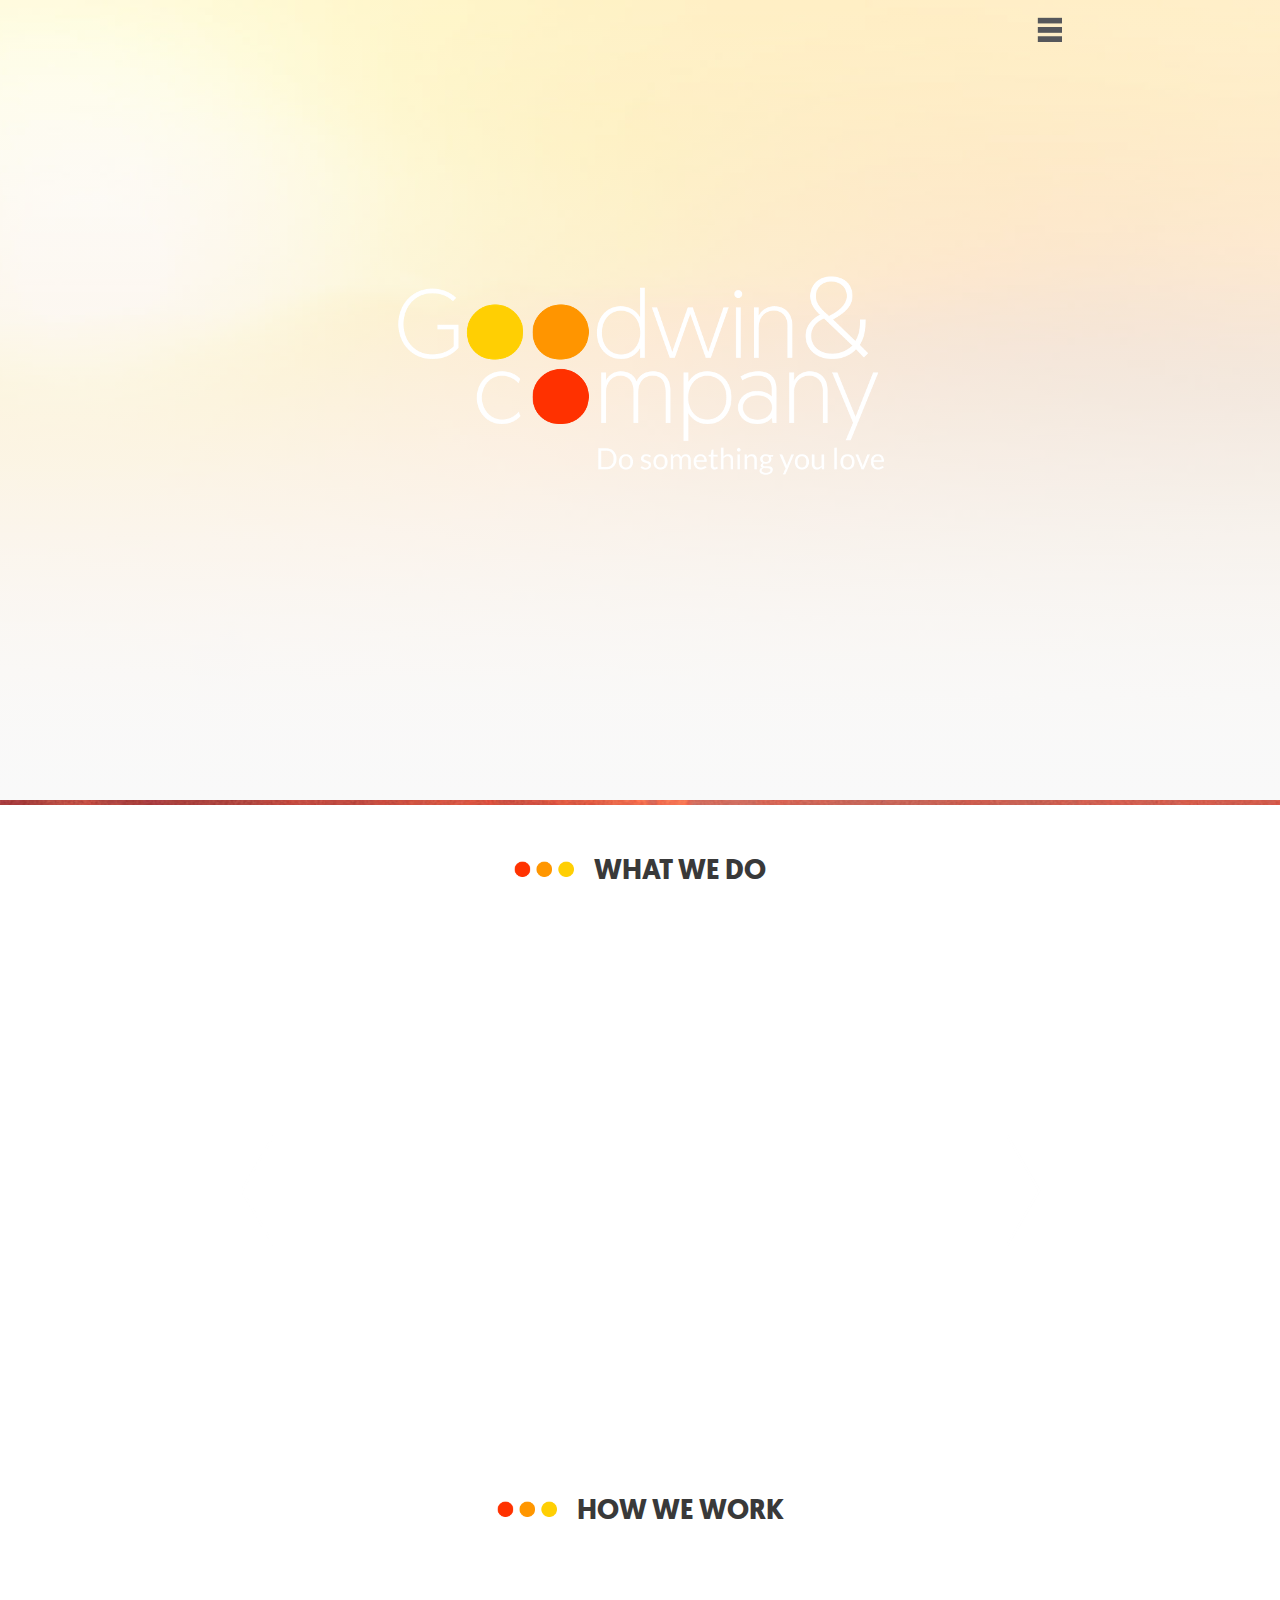
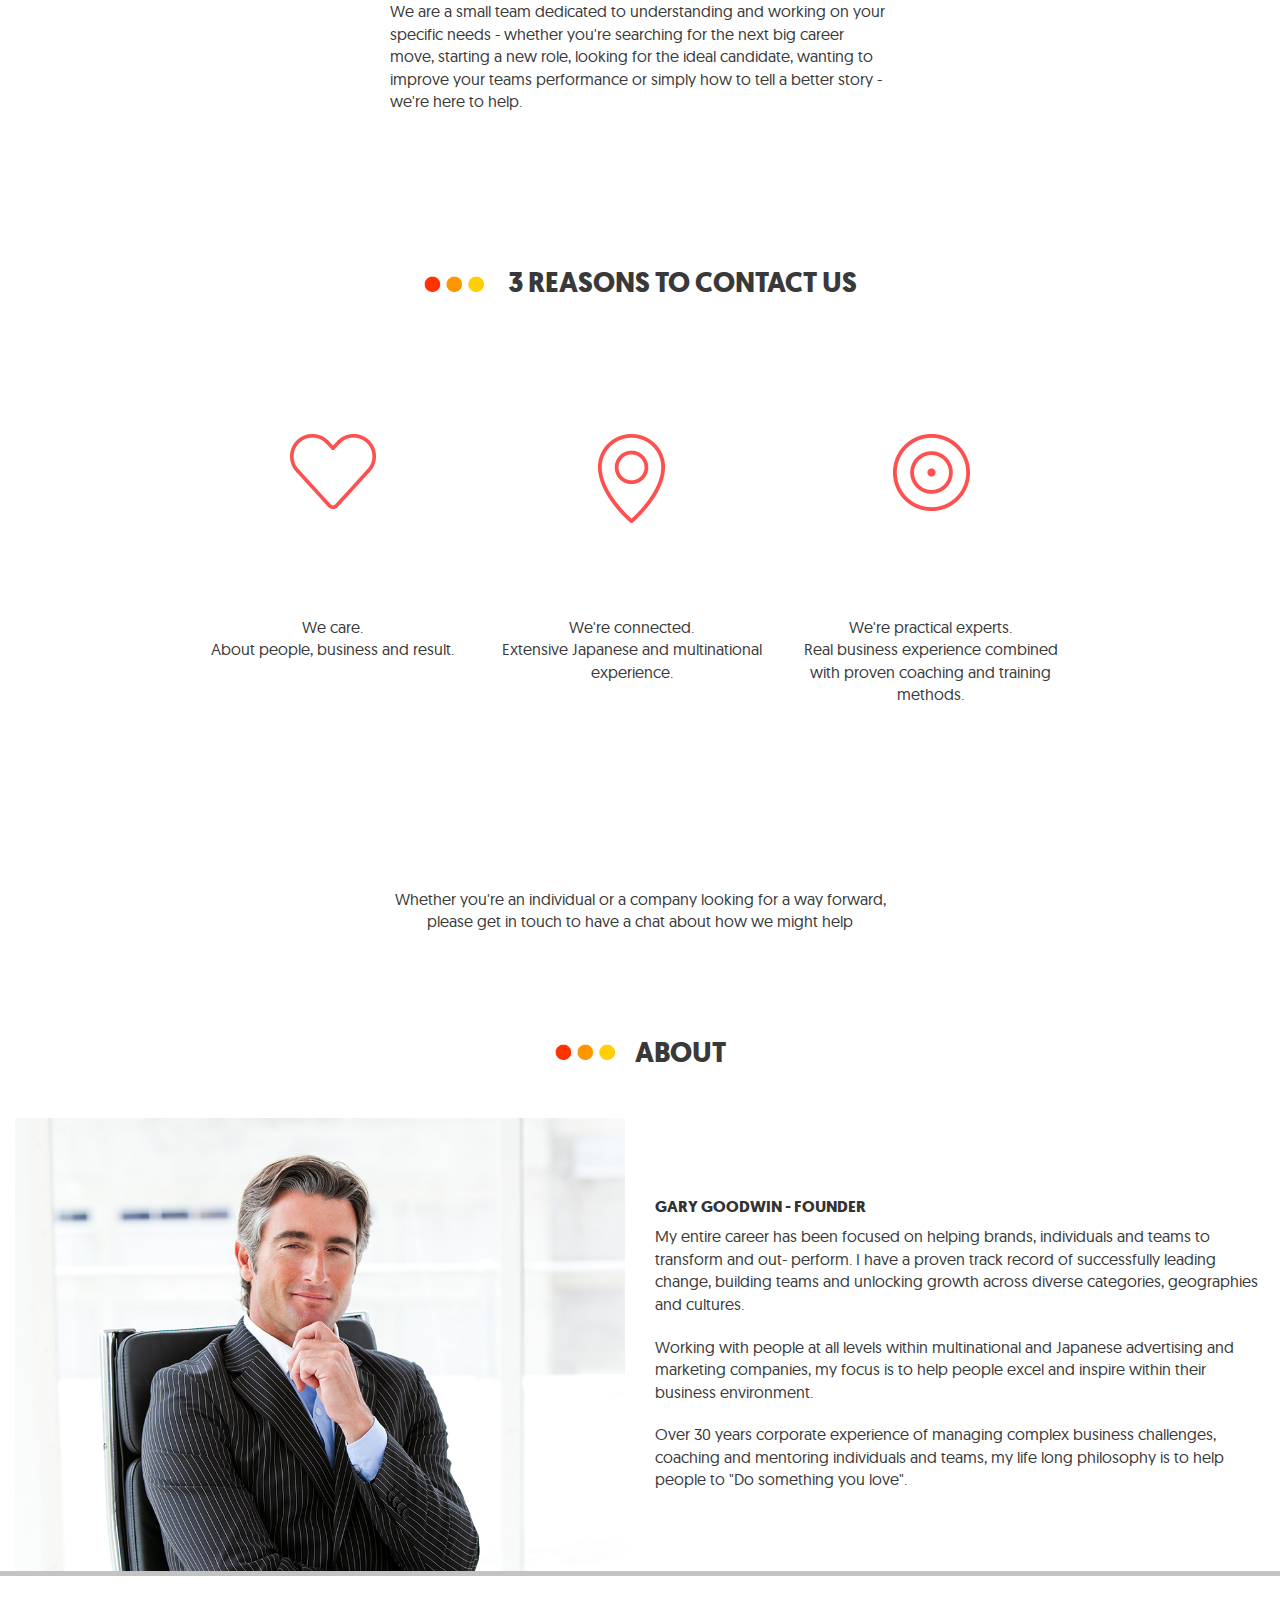
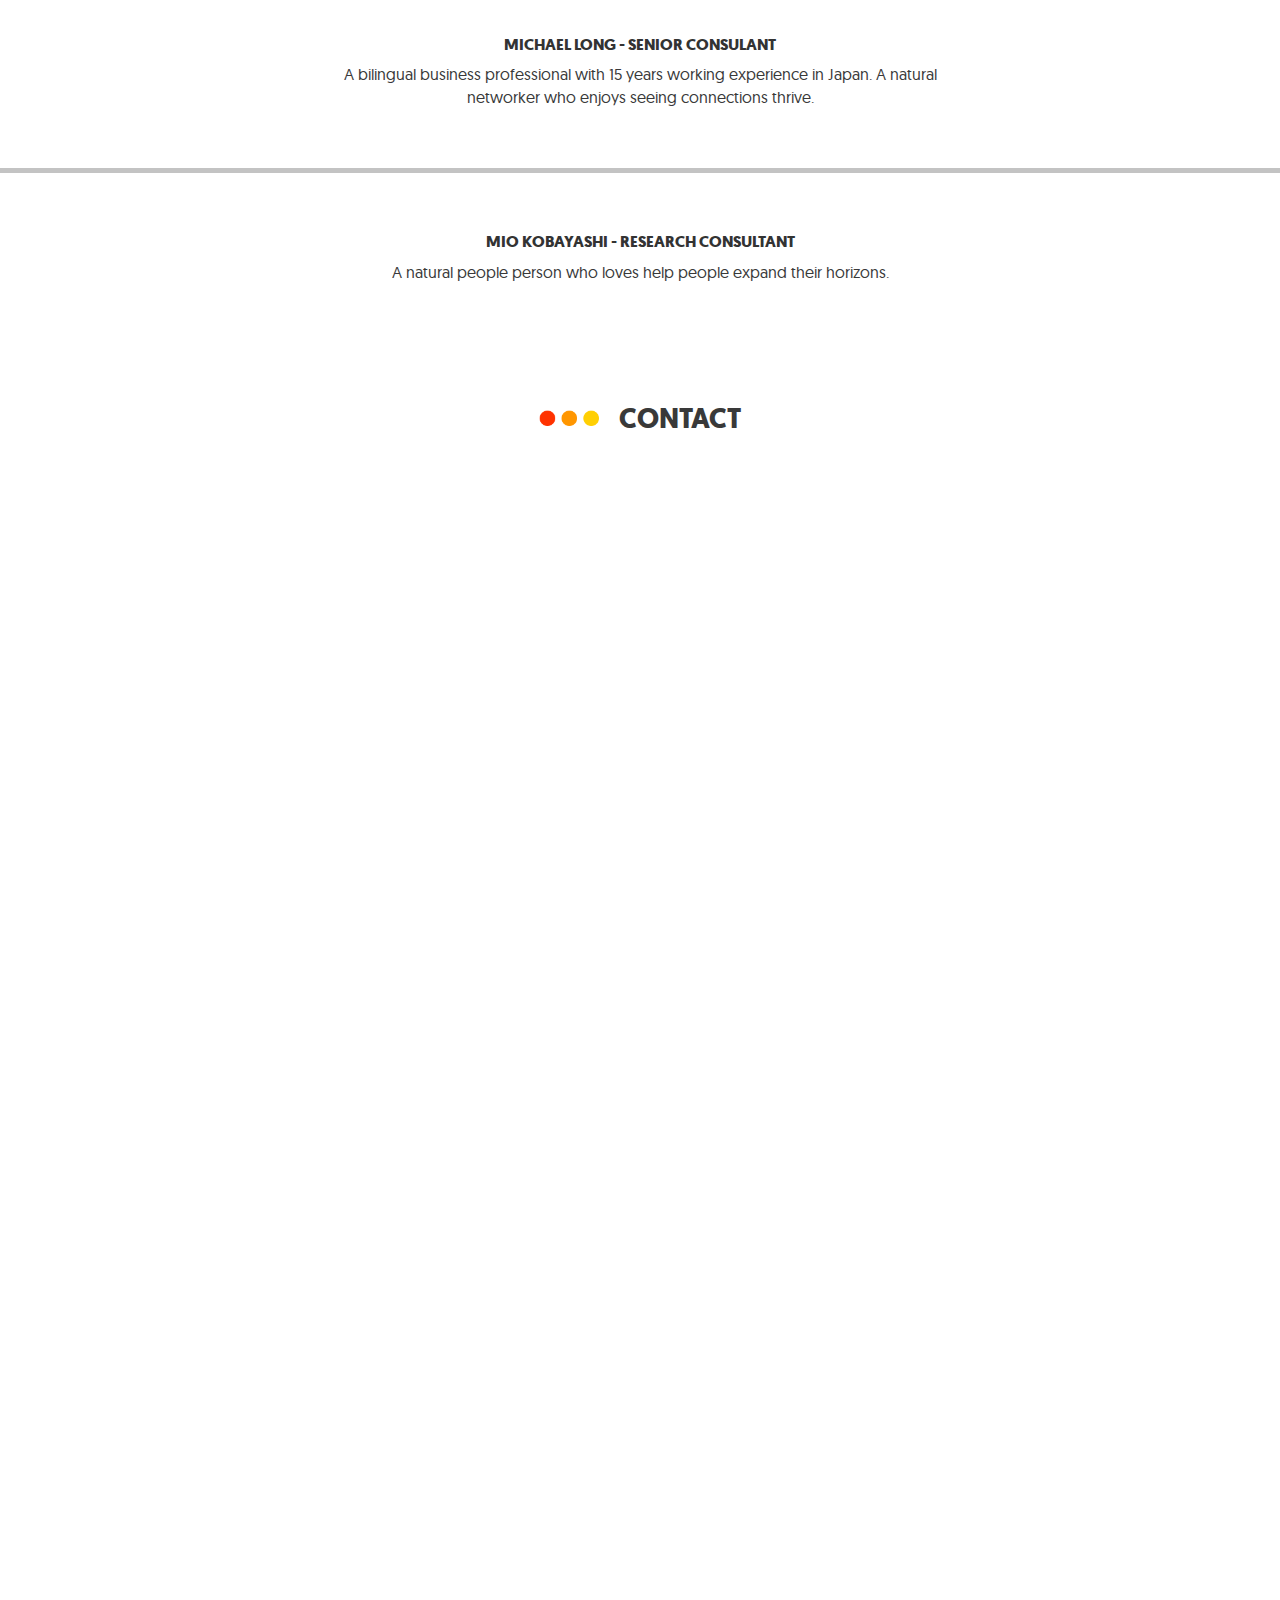
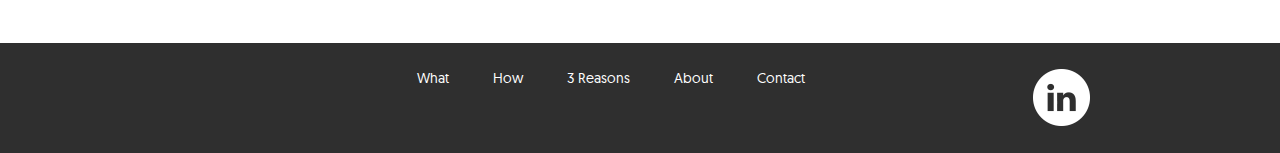
<file: index_parallax.html>
<!DOCTYPE html>
<html>
<head>
    <meta charset="UTF-8">
    <meta name="viewport" content="width=device-width, initial-scale=1">
    <title>Goodwin & Company</title>
    <script>window.jQuery || document.write('<script src="js/vendor/jquery-1.9.1.min.js"><\/script>')</script>
    <link href="css/bootstrap.min.css" rel="stylesheet">
    <link href="css/style.css" rel="stylesheet">
    <script src="js/browserDetect.js"></script>
    <script type="text/javascript">
        function initialize()
        {
            var myLatlng = new google.maps.LatLng(35.650279, 139.709274)
            var map = new google.maps.Map(document.getElementById("map"),
                    {
                        zoom: 17,
                        center: myLatlng,
                        mapTypeId: google.maps.MapTypeId.ROADMAP,
                        scrollwheel: false
                    });

            var marker = new google.maps.Marker({
                position: myLatlng,
                map: map,
                draggable:true
            });

            map.set('styles', [
                {
                    featureType: 'road',
                    elementType: 'geometry',
                    stylers: [
                        { color: '#FFFFFF' }
                    ]
                }, {
                    featureType: 'poi',
                    elementType: 'geometry',
                    stylers: [
                        { color: '#FFB9B9' }
                    ]
                }, {
                    featureType: 'road',
                    elementType: 'labels',
                    stylers: [
                        { saturation: -100 },
                        { invert_lightness: true }
                    ]
                }, {
                    featureType: "all",
                    elementType: "labels",
                    stylers: [
                        { visibility: "off" }
                    ]
                }, {
                    featureType: 'landscape',
                    elementType: 'geometry',
                    stylers: [
                        { color: '#FFD5D5' }
                    ]
                }
            ]);
        }
    </script>
    <script type="text/javascript" src="http://maps.google.com/maps/api/js?sensor=false"></script>
</head>

<body onload="initialize()">

<div class="menu-bg">
    <div class="content content--md text-center">
        <a href="#what" class="header-link">What</a>
        <a href="#how" class="header-link">How</a>
        <a href="#reasons" class="header-link">3 Reasons</a>
        <a href="#about" class="header-link">About</a>
        <a href="#contact" class="header-link">Contact</a>
    </div>
</div>

<header>
    <div class="header-bar">
    </div>
    <div class="top-header-bar">
        <div class="content content--md">
            <img src="img/hamburger.png" alt="ham" class="pull-right menu-control" data-hamburger="img/hamburger.png" data-close="img/close.png" data-state="hamburger"/>
        </div>
    </div>
</header>

<main class="main-wrapper">

    <section id="slide-1">
        <div class="bcg">
            <div class="hsContainer">
                <div class="hsContent">
                    <div class="gradient-cover"></div>
                    <div class="wp"></div>
                    <div class="block block__one">
                        <div class="content content--md">
                            <img src="img/logo.png" alt="Goodwin & Company" class="img-responsive logo"/>
                        </div>
                    </div>
                </div>
            </div>
        </div>
    </section>

    <section id="slide-2">
        <div class="bcg">
            <div class="hsContainer">
                <div class="hsContent">
                    <div class="block block__two">
                        <a class="anchor" id="what"></a>
                        <div class="header-container">
                            <div class="header header--white"><h1><img src="img/dots.png" alt="dots" class="header-before"/>What we do</h1></div>
                        </div>
                        <div class="content content--md">
                            <div id="whatWeDoCarousel" class="carousel slide" data-ride="false">

                                <!-- Wrapper for slides -->
                                <div class="carousel-inner" role="listbox">
                                    <div class="item active">
                                        <h3>Executive coaching</h3>
                                        <p class="paragraph paragraph--light">As personal and leadership coaches, we work with people and teams to help them clarify what they
                                            really want and design actionable strategies so that they can do something they love in their
                                            careers.</p>
                                        <p class="paragraph paragraph--light">Because we know how to combine our commercial and business experience to achieve your full
                                            potential and we are qualified to use leading and proven psychometric and interpersonal tools</p>
                                        <p class="paragraph paragraph--light">Our specialties</p>
                                        <p class="paragraph paragraph--light">Leadership development <br/>
                                            Succeeding in your current or new position <br/>
                                            Business story telling for leaders</p>
                                    </div>

                                    <div class="item">
                                        <h3>Executive search</h3>
                                        <p class="paragraph paragraph--light">We connect people to organizations that transform brands, grow businesses, and make people's
                                            lives better ­ and help them do something they love.</p>
                                        <p class="paragraph paragraph--light">Because we've actually worked in the advertising and marketing industries so we understand the
                                            dynamics; from working in start ups, to mid size business, to large multinational companies, in
                                            consumer goods, advertising and marketing communications</p>
                                        <p class="paragraph paragraph--light">Our specialties</p>
                                        <p class="paragraph paragraph--light">
                                            Brand & Communication <br/>
                                            Strategy <br/>
                                            Creative <br/>
                                            Digital <br/>
                                            Marketing <br/>
                                            Media <br/>
                                            PR <br/>
                                            Sales <br/>
                                        </p>
                                    </div>

                                    <div class="item">
                                        <h3>Team performance</h3>
                                        <p class="paragraph paragraph--light">We provide organizations with training on how to build high performance teams, improving team
                                            output and team cohesion.</p>
                                        <p class="paragraph paragraph--light">Because we're qualified and experienced in assessing individual or team strengths and areas of
                                            opportunities for them to work more effectively and harmoniously within organizations</p>
                                        <p class="paragraph paragraph--light">Our specialties</p>
                                        <p class="paragraph paragraph--light">
                                            Identifying & eliminating obstacles to effective teamwork <br/>
                                            Building Team performance and capabilities <br/>
                                            Effective communication
                                        </p>
                                    </div>

                                    <div class="item">
                                        <h3>Story telling</h3>
                                        <p class="paragraph paragraph--light">We help people communicate more effectively in a wide array of public and business settings.
                                            Explain ideas better, engage with the audience deeper, become more capable and confident
                                            speakers.</p>
                                        <p class="paragraph paragraph--light">Because we're experienced and trained in the art of story telling and have the relevant knowledge
                                            and understanding of the communication challenges people face within organizations</p>
                                        <p class="paragraph paragraph--light">Our specialties</p>
                                        <p class="paragraph paragraph--light">
                                            Story telling for leaders <br/>
                                            Business Narratives <br/>
                                            Persuasive presentation <br/>
                                            Interpersonal skills for public speaking
                                        </p>
                                    </div>

                                    <div class="item">
                                        <h3>Career Development</h3>
                                        <p class="paragraph paragraph--light">We guide people along their career path and support them on their career development to do
                                            something they love.</p>
                                        <p class="paragraph paragraph--light">Because we're specialists in our field and draw upon real industry and functional knowledge as well
                                            as actual coaching and mentoring expertise</p>
                                        <p class="paragraph paragraph--light">Our specialties</p>
                                        <p class="paragraph paragraph--light">
                                            Defining a career path <br/>
                                            Personal career assessment tools <br/>
                                            Interview preparation <br/>
                                            Ongoing mentoring programs
                                        </p>
                                    </div>
                                </div>

                                <!-- Left and right controls -->
                                <a class="left carousel-control" role="button" data-slide="prev">
                                    <span aria-hidden="true"><img src="img/chevron-left.png" alt=""/></span>
                                    <span class="sr-only">Previous</span>
                                </a>
                                <a class="right carousel-control" role="button" data-slide="next">
                                    <span aria-hidden="true"><img src="img/chevron-right.png" alt=""/></span>
                                    <span class="sr-only">Next</span>
                                </a>
                            </div>
                        </div>
                    </div>
                </div>
            </div>
        </div>
    </section>

    <section id="slide-3">
        <div class="bcg">
            <div class="hsContainer">
                <div class="hsContent">
                    <div class="block block__three">
                        <a class="anchor" id="how"></a>
                        <div class="header-container">
                            <div class="header header--white"><h1><img src="img/dots.png" alt="dots" class="header-before"/>How we work</h1></div>
                        </div>
                        <div class="content content--sm">
                            <p class="paragraph paragraph--dark">
                                We are a small team dedicated to understanding and working on your specific needs - whether you're
                                searching for the next big career move, starting a new role, looking for the ideal candidate, wanting to
                                improve your teams performance or simply how to tell a better story - we're here to help.
                            </p>
                        </div>
                    </div>
                </div>
            </div>
        </div>
    </section>

    <section id="slide-4">
        <div class="bcg">
            <div class="hsContainer">
                <div class="hsContent">
                    <div class="block block__four">
                        <a class="anchor" id="reasons"></a>
                        <div class="header-container">
                            <div class="header row-table--mobile">
                                <div class="row-cell row-cell--vcenter">
                                    <img src="img/dots.png" alt="dots" class="header-before"/>
                                </div>
                                <h1 class="row-cell">3 reasons to contact us</h1>
                            </div>
                        </div>
                        <div class="content content--md">
                            <div class="box">
                                <div class="box__top">
                                    <img src="img/heart.png" alt="heart" class="img-responsive">
                                </div>
                                <div class="box__bottom">
                                    <p class="paragraph paragraph--dark">We care. <br/>
                                        About people, business and result.</p>
                                </div>
                            </div>
                            <div class="box">
                                <div class="box__top">
                                    <img src="img/poi.png" alt="poi" class="img-responsive">
                                </div>
                                <div class="box__bottom">
                                    <p class="paragraph paragraph--dark">We're connected. <br/>
                                        Extensive Japanese and multinational experience.</p>
                                </div>
                            </div>
                            <div class="box">
                                <div class="box__top">
                                    <img src="img/circle.png" alt="circle" class="img-responsive">
                                </div>
                                <div class="box__bottom">
                                    <p class="paragraph paragraph--dark">We're practical experts. <br/>
                                        Real business experience combined with proven coaching and training methods.</p>
                                </div>
                            </div>

                            <!-- tablet & mobile -->
                            <div class="box--mobile row-table">
                                <div class="box__top--mobile col-xs-3 row-cell row-cell--vcenter">
                                    <img src="img/heart.png" alt="heart" class="img-responsive">
                                </div>
                                <div class="box__bottom--mobile col-xs-9 row-cell row-cell--vcenter">
                                    <p class="paragraph paragraph--dark">We care. About people, business and result.</p>
                                </div>
                            </div>
                            <div class="box--mobile row-table">
                                <div class="box__top--mobile col-xs-3 row-cell row-cell--vcenter">
                                    <img src="img/poi.png" alt="poi" class="img-responsive">
                                </div>
                                <div class="box__bottom--mobile col-xs-9 row-cell row-cell--vcenter">
                                    <p class="paragraph paragraph--dark">We're connected. Extensive Japanese and multinational experience.</p>
                                </div>
                            </div>
                            <div class="box--mobile row-table">
                                <div class="box__top--mobile col-xs-3 row-cell row-cell--vcenter">
                                    <img src="img/circle.png" alt="circle" class="img-responsive">
                                </div>
                                <div class="box__bottom--mobile col-xs-9 row-cell row-cell--vcenter">
                                    <p class="paragraph paragraph--dark">We're practical experts. Real business experience combined with proven coaching and training methods.</p>
                                </div>
                            </div>
                        </div>
                        <div class="content content--sm">
                            <p class="paragraph paragraph--dark text-center">Whether you're an individual or a company looking for a way forward, please get in touch to have a
                                chat about how we might help</p>
                        </div>
                    </div>
                </div>
            </div>
        </div>
    </section>


    <section id="slide-5">
        <div class="bcg">
            <div class="hsContainer">
                <div class="hsContent">
                    <div class="block block__five">
                        <a class="anchor" id="about"></a>
                        <div class="header-container">
                            <div class="header"><h1><img src="img/dots.png" alt="dots" class="header-before"/>About</h1></div>
                        </div>
                        <div class="content content--lg">
                            <div class="row row-table">
                                <div class="col-sm-6 row-cell row-cell--vcenter">
                                    <img src="img/goodwin.png" alt="Garyy Goodwin" class="img-responsive"/>
                                </div>
                                <div class="col-sm-6 row-cell row-cell--vcenter">
                                    <h4>Gary Goodwin - Founder</h4>
                                    <p class="paragraph paragraph--dark">My entire career has been focused on helping brands, individuals and teams to transform and out-
                                        perform. I have a proven track record of successfully leading change, building teams and unlocking
                                        growth across diverse categories, geographies and cultures.</p><br/>
                                    <p class="paragraph paragraph--dark">Working with people at all levels within multinational and Japanese advertising and marketing
                                        companies, my focus is to help people excel and inspire within their business environment.</p>
                                    <br/>
                                    <p class="paragraph paragraph--dark">Over 30 years corporate experience of managing complex business challenges, coaching and
                                        mentoring individuals and teams, my life long philosophy is to help people to "Do something you
                                        love".</p>
                                </div>
                            </div>
                            <div class="about--small">
                                <h4>Michael Long - Senior consulant</h4>
                                <p class="paragraph paragraph--dark">A bilingual business professional with 15 years working experience in Japan. A natural networker
                                    who enjoys seeing connections thrive.</p>
                            </div>
                            <div class="about--small">
                                <h4>Mio Kobayashi - Research Consultant</h4>
                                <p class="paragraph paragraph--dark">A natural people person who loves help people expand their horizons.</p>

                            </div>
                        </div>
                    </div>
                </div>
            </div>
        </div>
    </section>


    <section id="slide-6">
        <div class="bcg">
            <div class="hsContainer">
                <div class="hsContent">
                    <div class="block block__six">
                        <a class="anchor" id="contact"></a>
                        <div class="header-container">
                            <div class="header header--white"><h1><img src="img/dots.png" alt="dots" class="header-before"/>Contact</h1></div>
                        </div>
                        <div class="content content--sm">
                            <h2 class="text-left">Hello. <br/> How can we help you?</h2>
                            <p class="paragraph paragraph--light">Searching for a new career opportunity, seeking career advice, or simply curious on how to develop
                                your professional skills, please get in touch with us.</p> <br/>
                            <a href="mailto:garygoodwin@goodwin-company.com" class="paragraph paragraph--light email">garygoodwin@goodwin-company.com</a>
                            <p class="paragraph paragraph--light">080-3405-2142</p> <br/>
                            <a href="mailto:michaellong@goodwin-company.com" class="paragraph paragraph--light email">michaellong@goodwin-company.com</a>
                            <p class="paragraph paragraph--light">090-9323-3062</p> <br/>
                            <a href="mailto:miokobayashi@goodwin-company.com" class="paragraph paragraph--light email">miokobayashi@goodwin-company.com</a>
                            <p class="paragraph paragraph--light">090-5556-6377</p> <br/>
                            <p class="paragraph paragraph--light">Where to find us:</p>
                            <p class="paragraph paragraph--light">Ebisu MJ Bldg 3F</p>
                            <p class="paragraph paragraph--light">3-19-10 Higashi</p>
                            <p class="paragraph paragraph--light">Shibuya-Ku</p>
                            <p class="paragraph paragraph--light">Tokyo 150-0011</p>
                            <p class="paragraph paragraph--light">Tel: 03-6427-2374</p>
                        </div>
                    </div>
                </div>
            </div>
        </div>
    </section>


    <section id="slide-7">
        <div class="bcg">
            <div class="hsContainer">
                <div class="hsContent">
                    <div class="block block__seven">
                        <div class="content--lg">
                            <div id="map" style="width: 100%; height:455px"></div>
                        </div>
                    </div>
                </div>
            </div>
        </div>
    </section>

</main>

<footer class="block footer">

    <div class="content content--md text-center">
        <a href="https://jp.linkedin.com/in/ggoodwin" class="pull-right"><img src="img/in.png" alt="in" class="img-responsive"/></a>
        <a href="#what" class="footer-link">What</a>
        <span class="footer-separator"></span>
        <a href="#how" class="footer-link">How</a>
        <span class="footer-separator"></span>
        <a href="#reasons" class="footer-link">3 Reasons</a>
        <span class="footer-separator"></span>
        <a href="#about" class="footer-link">About</a>
        <span class="footer-separator"></span>
        <a href="#contact" class="footer-link">Contact</a>
    </div>
</footer>

<script src="js/bootstrap.min.js"></script>
<script src="js/common.js"></script>
</file>
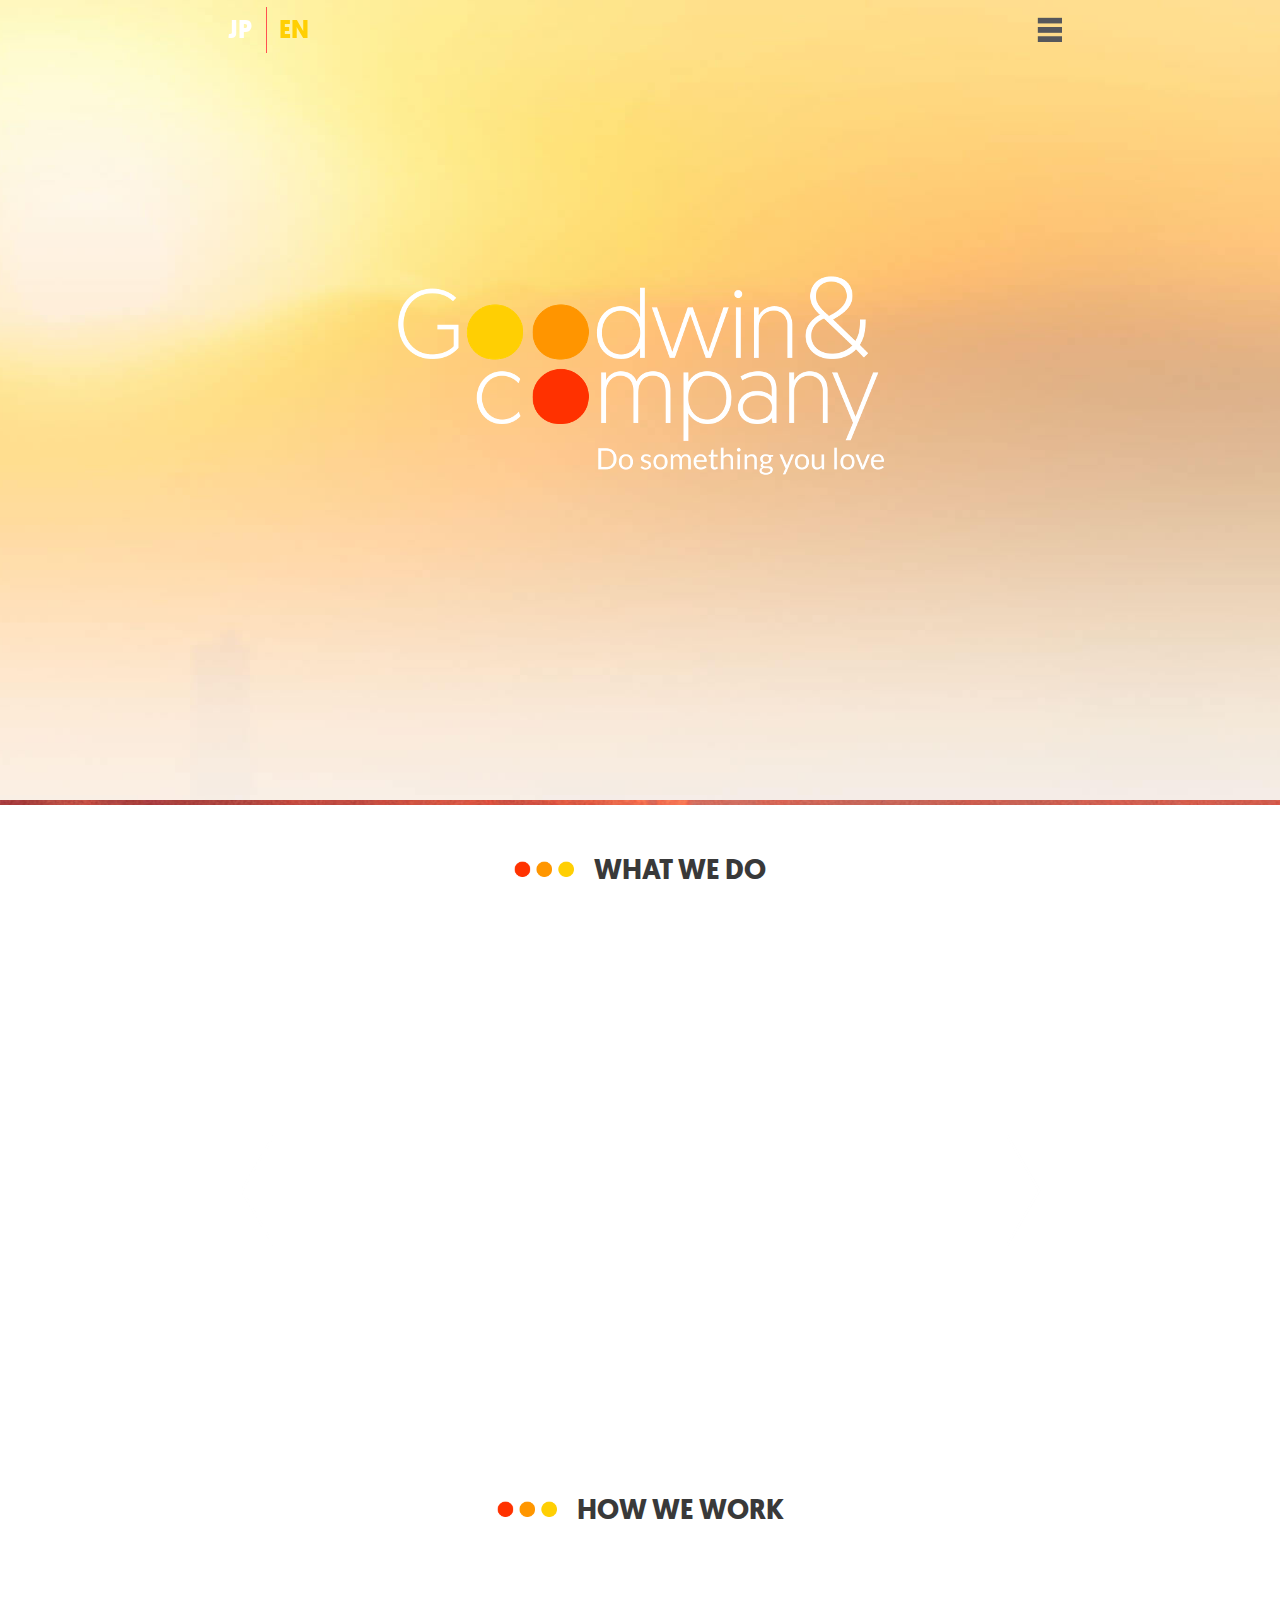
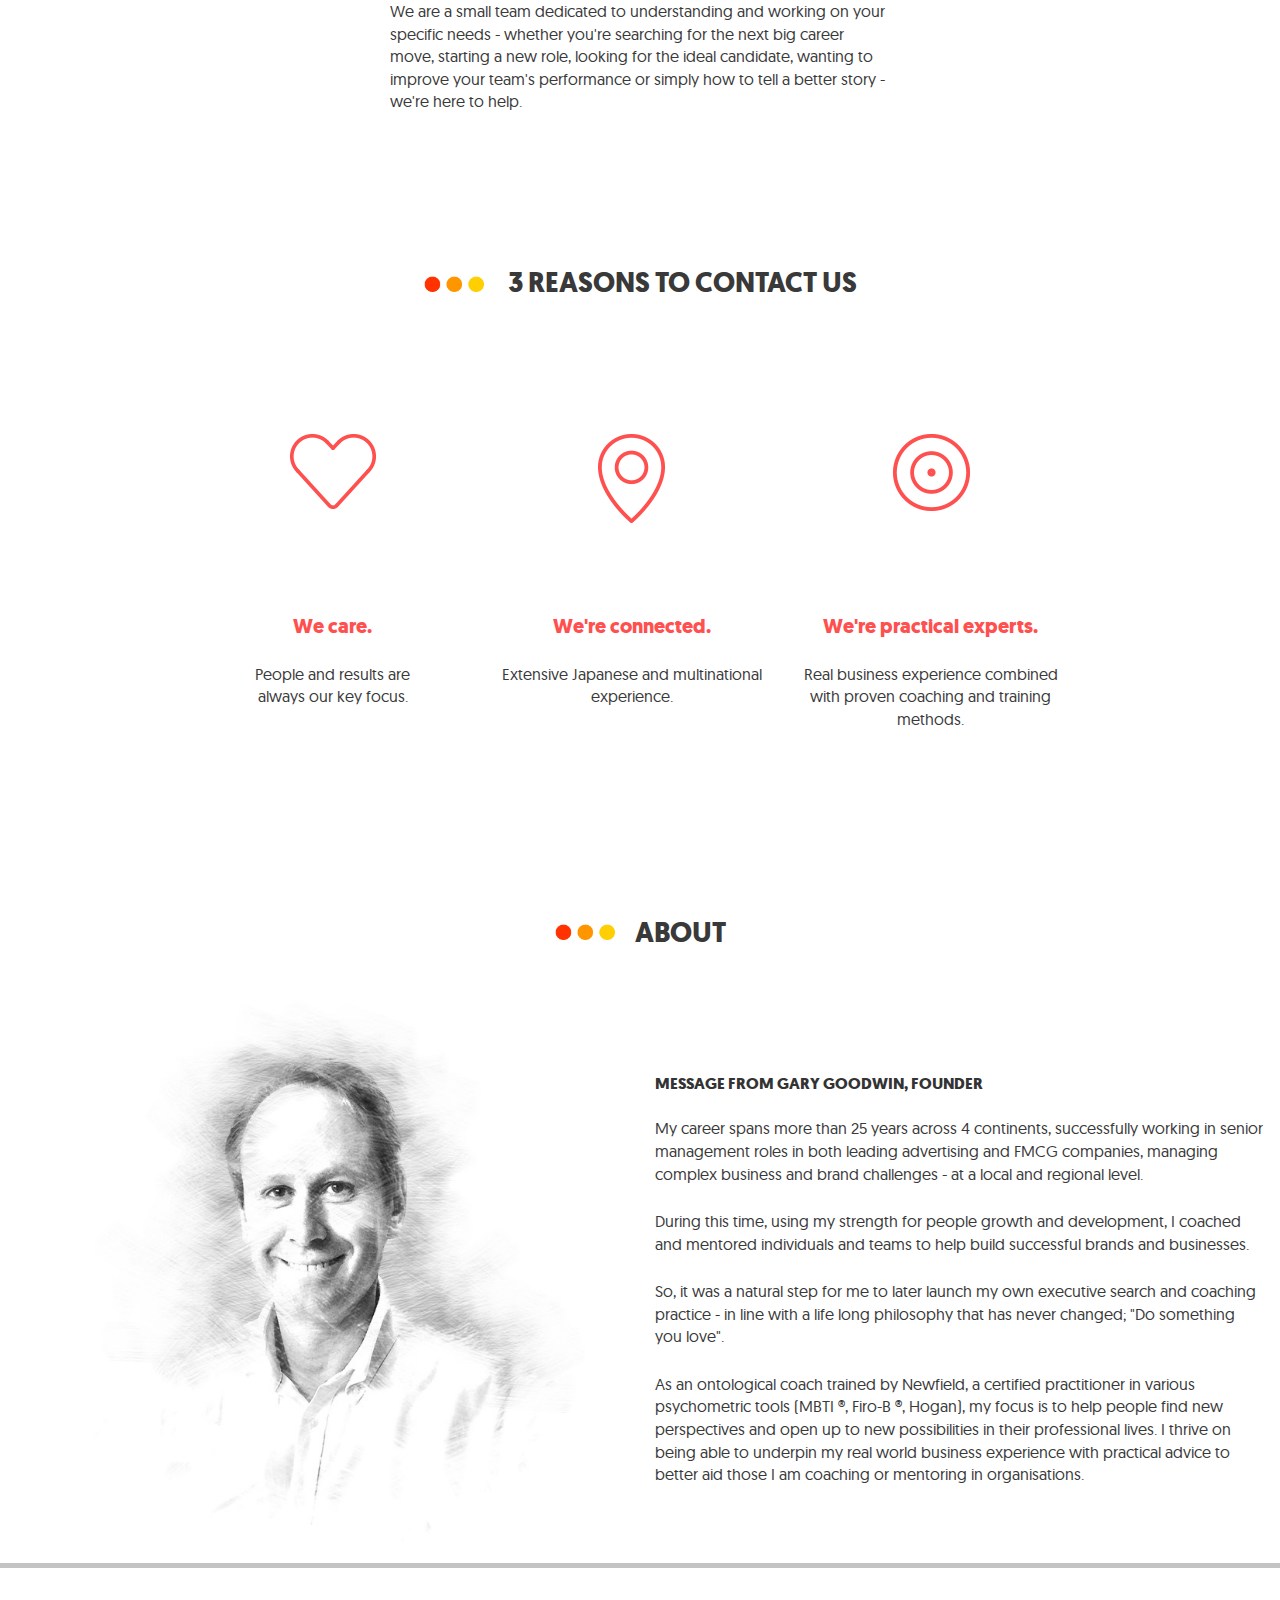
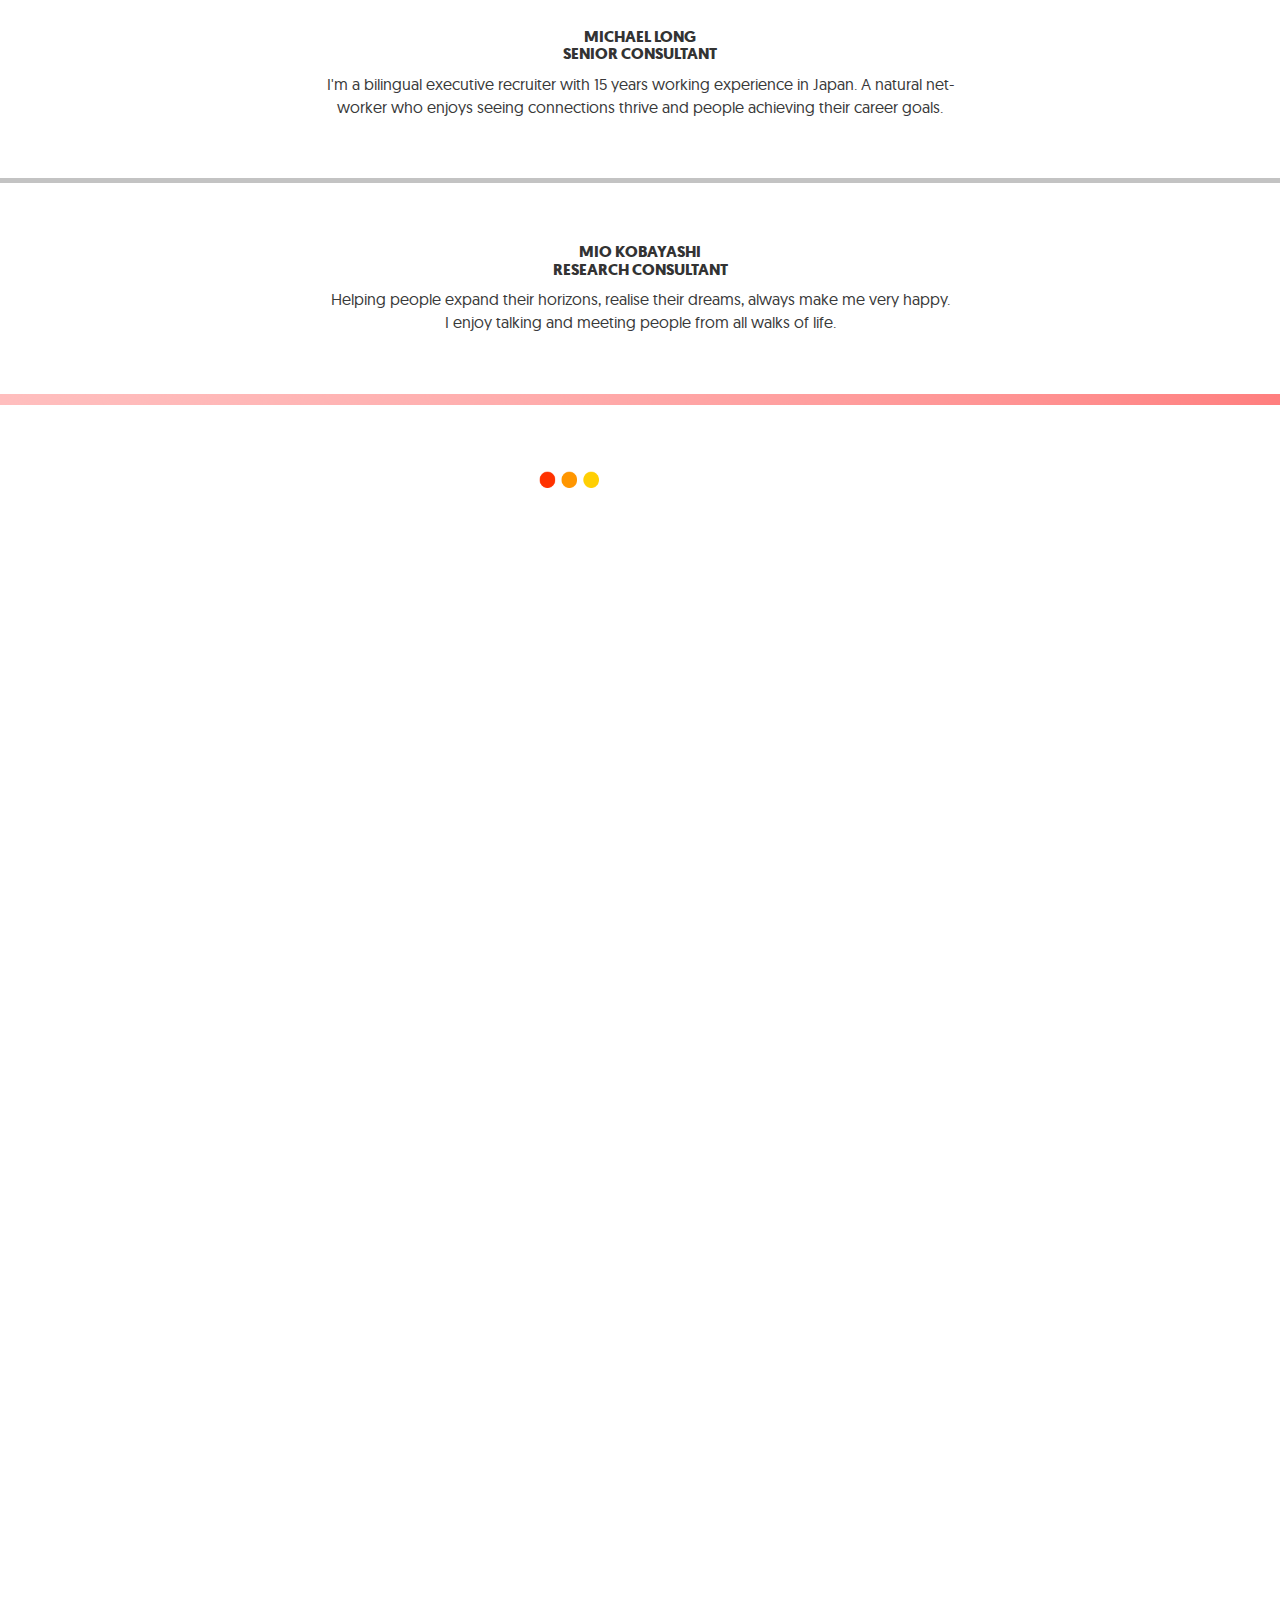
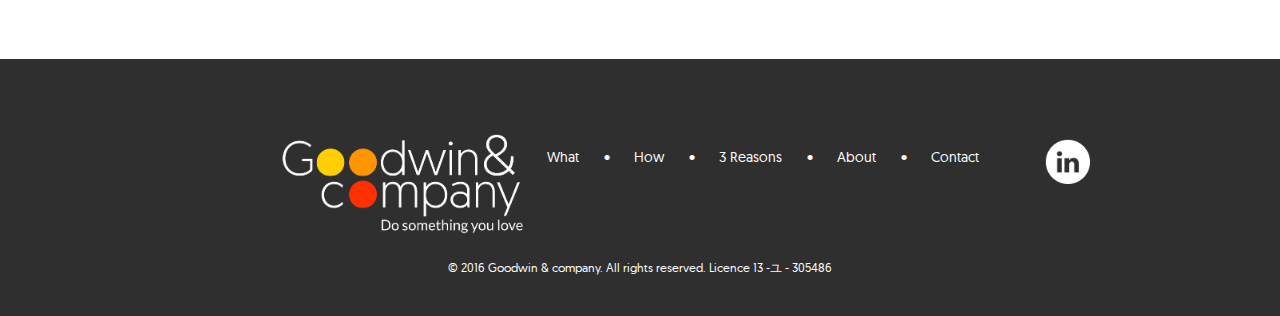
<file: index_parallax_en.html>
<!DOCTYPE html>
<html>
<head>
    <meta name="viewport" content="width=device-width, initial-scale=1">
    <title>Goodwin & Company</title>
    <meta charset="utf-8" />

    <!-- touch and favicons -->

    <link rel="apple-touch-icon" sizes="57x57" href="/apple-touch-icon-57x57.png">
    <link rel="apple-touch-icon" sizes="60x60" href="/apple-touch-icon-60x60.png">
    <link rel="apple-touch-icon" sizes="72x72" href="/apple-touch-icon-72x72.png">
    <link rel="apple-touch-icon" sizes="76x76" href="/apple-touch-icon-76x76.png">
    <link rel="apple-touch-icon" sizes="114x114" href="/apple-touch-icon-114x114.png">
    <link rel="apple-touch-icon" sizes="120x120" href="/apple-touch-icon-120x120.png">
    <link rel="apple-touch-icon" sizes="144x144" href="/apple-touch-icon-144x144.png">
    <link rel="apple-touch-icon" sizes="152x152" href="/apple-touch-icon-152x152.png">
    <link rel="apple-touch-icon" sizes="180x180" href="/apple-touch-icon-180x180.png">
    <link rel="icon" type="image/png" href="/favicon-32x32.png" sizes="32x32">
    <link rel="icon" type="image/png" href="/favicon-194x194.png" sizes="194x194">
    <link rel="icon" type="image/png" href="/favicon-96x96.png" sizes="96x96">
    <link rel="icon" type="image/png" href="/android-chrome-192x192.png" sizes="192x192">
    <link rel="icon" type="image/png" href="/favicon-16x16.png" sizes="16x16">
    <link rel="manifest" href="/manifest.json">
    <link rel="mask-icon" href="/safari-pinned-tab.svg" color="#ff9600">
    <meta name="msapplication-TileColor" content="#da532c">
    <meta name="msapplication-TileImage" content="/mstile-144x144.png">
    <meta name="theme-color" content="#ffffff">

    <link href="css/bootstrap.min.css" rel="stylesheet">
    <link href="css/style.css" rel="stylesheet">
    <script type="text/javascript" src="js/vendor/jquery-1.9.1.min.js"></script>
    <script type="text/javascript" src="js/browserDetect.js"></script>
    <script type="text/javascript" src="js/maps.js"></script>
    <script type="text/javascript" src="http://maps.google.com/maps/api/js?key=AIzaSyDqx3RhOBSdmCOgI-nUYL1ZhWIoO_x-Qqk"></script>

</head>

<body onload="initialize()">

<div class="menu-bg">
    <div class="content content--md text-center">
        <a href="#what" class="header-link">What</a>
        <a href="#how" class="header-link">How</a>
        <a href="#reasons" class="header-link">3 Reasons</a>
        <a href="#about" class="header-link">About</a>
        <a href="#contact" class="header-link">Contact</a>
    </div>
</div>

<header>
    <div class="header-bar">
    </div>
    <div class="top-header-bar">
        <div class="content content--md">
            <img src="img/hamburger.png" alt="ham" class="pull-right menu-control" data-hamburger="img/hamburger.png" data-close="img/close.png" data-state="hamburger"/>
            <div class="language-select">
                <a href="index_jp.php" class="header-link header-link--lang">JP</a>
                <a href="index.php" class="header-link header-link--lang active">EN</a>
            </div>
        </div>
    </div>
</header>

<main class="main-wrapper">

    <section id="slide-1">
        <div class="bcg">
            <div class="hsContainer">
                <div class="hsContent">
                    <div class="wp"></div>
                    <div class="block block__one">
                        <div class="content content--md">
                            <img src="img/logo.png" alt="Goodwin & Company" class="img-responsive logo"/>
                        </div>
                    </div>
                </div>
            </div>
        </div>
    </section>

    <section id="slide-2">
        <div class="bcg">
            <div class="hsContainer">
                <div class="hsContent">
                    <div class="block block__two">
                        <a class="anchor" id="what"></a>
                        <div class="header-container">
                            <div class="header header--white"><h1><img src="img/dots.png" alt="dots" class="header-before"/>What we do</h1></div>
                        </div>
                        <div class="content content--md">
                            <div id="whatWeDoCarousel" class="carousel slide" data-ride="carousel" data-interval="false">

                                <!-- Wrapper for slides -->
                                <div class="carousel-inner" role="listbox">
                                    <div class="item active">
                                        <h3>Executive coaching</h3>
                                        <p class="paragraph paragraph--light">As personal and leadership coaches,
                                            we work with people and teams to help them clarify what they really want and
                                            design actionable strategies so that they can do something they love in their careers.</p>
                                        <p class="paragraph paragraph--light">Because we know how to combine our commercial
                                            and business experience to achieve your full potential and we are qualified to
                                            use leading and proven psychometric and interpersonal tools.</p>
                                        <p class="paragraph paragraph--light our-spec"><strong>Our specialties</strong></p>
                                        <ul class="list-inline paragraph paragraph--light">
                                            <li class="no-separator">Leadership development</li>
                                            <li class="no-separator">Succeeding in your current or new position</li>
                                            <li class="no-separator">Business story telling for leaders</li>
                                        </ul>
                                    </div>

                                    <div class="item">
                                        <h3>Executive search</h3>
                                        <p class="paragraph paragraph--light">We connect people to organizations that transform brands, grow businesses, and make people's
                                            lives better - and help them do something they love.</p>
                                        <p class="paragraph paragraph--light">Because we've actually worked in the
                                            advertising and marketing industries we understand the dynamics; from working
                                            in start ups, to midsize business, to large multinational and Japanese companies,
                                            in consumer goods, advertising and marketing communications.</p>
                                        <p class="paragraph paragraph--light our-spec"><strong>Our specialties</strong></p>
                                        <ul class="list-inline paragraph paragraph--light">
                                            <li>Brand & Communication</li>
                                            <li>Account management</li>
                                            <li>Strategy</li>
                                            <li>Creative</li>
                                            <li>Digital</li>
                                            <li>Marketing</li>
                                            <li>Media</li>
                                            <li>PR</li>
                                            <li>Sales</li>
                                            <li>Social</li>
                                        </ul>
                                    </div>

                                    <div class="item">
                                        <h3>Team performance</h3>
                                        <p class="paragraph paragraph--light">We provide organizations with training on how to build high performance teams, improving team
                                            output and team cohesion.</p>
                                        <p class="paragraph paragraph--light">Because we're qualified and experienced in
                                            assessing individual or team strengths and areas of opportunities for them
                                            to work more effectively and harmoniously within organisations.</p>
                                        <p class="paragraph paragraph--light our-spec"><strong>Our specialties</strong></p>
                                        <ul class=" list-inline paragraph paragraph--light">
                                            <li>Identifying & eliminating obstacles to effective teamwork</li>
                                            <li>Building team performance and capabilities</li>
                                            <li>Effective communication</li>
                                        </ul>
                                    </div>

                                    <div class="item">
                                        <h3>Business Storytelling</h3>
                                        <p class="paragraph paragraph--light">We help people communicate more effectively
                                            in a wide array of public and business settings. Explain ideas better, engage
                                            with the audience deeper, become more capable and confident speakers.</p>
                                        <p class="paragraph paragraph--light">Because we're experienced and trained in
                                            the art of business storytelling and have the relevant knowledge and understanding
                                            of the communication challenges people face within organisations.</p>
                                        <p class="paragraph paragraph--light our-spec"><strong>Our specialties</strong></p>
                                        <ul class=" list-inline paragraph paragraph--light">
                                            <li>Storytelling for leaders</li>
                                            <li>Business narratives</li>
                                            <li>Persuasive presentation</li>
                                            <li>Interpersonal skills for public speaking</li>
                                        </ul>
                                    </div>

                                    <div class="item">
                                        <h3>Career Development</h3>
                                        <p class="paragraph paragraph--light">We guide people along their career path
                                            and support them on their career development to do something they love.</p>
                                        <p class="paragraph paragraph--light">Because we're specialists in our field and
                                            draw upon real industry and functional knowledge as well as actual coaching and mentoring expertise.</p>
                                        <p class="paragraph paragraph--light our-spec"><strong>Our specialties</strong></p>
                                        <ul class="list-inline paragraph paragraph--light">
                                            <li>Defining a career path</li>
                                            <li>Personal career assessment tools</li>
                                            <li>Interview preparation</li>
                                            <li>Ongoing mentoring programs</li>
                                        </ul>
                                    </div>
                                </div>

                                <!-- Left and right controls -->
                                <a class="left carousel-control" role="button" data-slide="prev">
                                    <span aria-hidden="true"><img src="img/chevron-left.png" alt=""/></span>
                                    <span class="sr-only">Previous</span>
                                </a>
                                <a class="right carousel-control" role="button" data-slide="next">
                                    <span aria-hidden="true"><img src="img/chevron-right.png" alt=""/></span>
                                    <span class="sr-only">Next</span>
                                </a>
                            </div>
                        </div>
                    </div>
                </div>
            </div>
        </div>
    </section>

    <section id="slide-3">
        <div class="bcg">
            <div class="hsContainer">
                <div class="hsContent">
                    <div class="block block__three">
                        <a class="anchor" id="how"></a>
                        <div class="header-container">
                            <div class="header header--white"><h1><img src="img/dots.png" alt="dots" class="header-before"/>How we work</h1></div>
                        </div>
                        <div class="content content--sm">
                            <p class="paragraph paragraph--dark">
                                We are a small team dedicated to understanding and working on your specific
                                needs - whether you're searching for the next big career move, starting a new role,
                                looking for the ideal candidate, wanting to improve your team's performance or simply
                                how to tell a better story - we're here to help.
                            </p>
                        </div>
                    </div>
                </div>
            </div>
        </div>
    </section>

    <section id="slide-4">
        <div class="bcg">
            <div class="hsContainer">
                <div class="hsContent">
                    <div class="block block__four">
                        <a class="anchor" id="reasons"></a>
                        <div class="header-container">
                            <div class="header row-table--mobile">
                                <div class="row-cell row-cell--vcenter">
                                    <img src="img/dots.png" alt="dots" class="header-before"/>
                                </div>
                                <h1 class="row-cell row-cell--vcenter">3 reasons to contact us</h1>
                            </div>
                        </div>
                        <div class="content content--md">

                            <!-- tablet & mobile -->
                            <div class="box--mobile row-table">
                                <div class="box__top--mobile col-xs-3 row-cell row-cell--vcenter">
                                    <img src="img/heart.png" alt="heart" class="img-responsive">
                                </div>
                                <div class="box__bottom--mobile col-xs-9 row-cell row-cell--vcenter">
                                    <h5>We care.</h5>
                                    <p class="paragraph paragraph--dark">People and results are always our key focus.</p>
                                </div>
                            </div>
                            <div class="box--mobile row-table">
                                <div class="box__top--mobile col-xs-3 row-cell row-cell--vcenter">
                                    <img src="img/poi.png" alt="poi" class="img-responsive">
                                </div>
                                <div class="box__bottom--mobile col-xs-9 row-cell row-cell--vcenter">
                                    <h5>We're connected.</h5>
                                    <p class="paragraph paragraph--dark">Extensive Japanese and multinational experience.</p>
                                </div>
                            </div>
                            <div class="box--mobile row-table">
                                <div class="box__top--mobile col-xs-3 row-cell row-cell--vcenter">
                                    <img src="img/circle.png" alt="circle" class="img-responsive">
                                </div>
                                <div class="box__bottom--mobile col-xs-9 row-cell row-cell--vcenter">
                                    <h5>We're practical experts.</h5>
                                    <p class="paragraph paragraph--dark">Real business experience combined with proven coaching and training methods.</p>
                                </div>
                            </div>

                            <!-- desktop -->
                            <div class="box">
                                <div class="box__top">
                                    <img src="img/heart.png" alt="heart" class="img-responsive">
                                </div>
                                <div class="box__bottom">
                                    <h5>We care.</h5>
                                    <p class="paragraph paragraph--dark">People and results are <br/>always our key focus.</p>
                                </div>
                            </div>
                            <div class="box">
                                <div class="box__top">
                                    <img src="img/poi.png" alt="poi" class="img-responsive">
                                </div>
                                <div class="box__bottom">
                                    <h5>We're connected.</h5>
                                    <p class="paragraph paragraph--dark">Extensive Japanese and multinational experience.</p>
                                </div>
                            </div>
                            <div class="box">
                                <div class="box__top">
                                    <img src="img/circle.png" alt="circle" class="img-responsive">
                                </div>
                                <div class="box__bottom">
                                    <h5>We're practical experts.</h5>
                                    <p class="paragraph paragraph--dark">Real business experience combined with proven coaching and training methods.</p>
                                </div>
                            </div>
                        </div>
                    </div>
                </div>
            </div>
        </div>
    </section>


    <section id="slide-5">
        <div class="bcg">
            <div class="hsContainer">
                <div class="hsContent">
                    <div class="block block__five">
                        <a class="anchor" id="about"></a>
                        <div class="header-container">
                            <div class="header"><h1><img src="img/dots.png" alt="dots" class="header-before"/>About</h1></div>
                        </div>
                        <div class="content content--lg">
                            <div class="row row-table">
                                <div class="col-sm-6 row-cell row-cell--vcenter">
                                    <img src="img/goodwin.jpg" alt="Gary Goodwin" class="img-responsive"/>
                                </div>
                                <div class="col-sm-6 row-cell row-cell--vcenter">
                                    <h4 class="bottom-margin">Message from Gary Goodwin, Founder</h4>
                                    <p class="paragraph paragraph--dark bottom-margin">My career spans more than 25 years across
                                        4 continents, successfully working in senior management roles in both leading
                                        advertising and FMCG companies, managing complex business and brand challenges
                                        - at a local and regional level.</p>
                                    <p class="paragraph paragraph--dark bottom-margin">During this time, using my strength
                                        for people growth and development, I coached and mentored individuals and teams
                                        to help build successful brands and businesses.</p>
                                    <p class="paragraph paragraph--dark bottom-margin">So, it was a natural step for me
                                        to later launch my own executive search and coaching practice - in line with a
                                        life long philosophy that has never changed; "Do something you love". </p>
                                    <p class="paragraph paragraph--dark">As an ontological coach trained by Newfield,
                                        a certified practitioner in various psychometric tools (MBTI &reg;, Firo-B &reg;, Hogan), my focus
                                        is to help people find new perspectives and open up to new possibilities in their
                                        professional lives. I thrive on being able to underpin my real world business
                                        experience with practical advice to better aid those I am coaching or mentoring in organisations. </p>
                                </div>
                            </div>
                            <div class="about--small">
                                <h4 class="margin-bottom-zero">Michael Long</h4>
                                <h4>Senior Consultant</h4>
                                <p class="paragraph paragraph--dark">I'm a bilingual executive recruiter with 15 years
                                    working experience in Japan. A natural net-worker who enjoys seeing connections
                                    thrive and people achieving their career goals.</p>
                            </div>
                            <div class="about--small">
                                <h4 class="margin-bottom-zero">Mio Kobayashi</h4>
                                <h4>Research Consultant</h4>
                                <p class="paragraph paragraph--dark">Helping people expand their horizons, realise their
                                    dreams, always make me very happy. <br/> I enjoy talking and meeting people from all walks of life.</p>
                            </div>
                        </div>
                    </div>
                </div>
            </div>
        </div>
    </section>


    <section id="slide-6">
        <div class="bcg">
            <div class="hsContainer">
                <div class="hsContent">
                    <img src="img/line.png" alt="" class="line"/>
                    <div class="block block__six">
                        <a class="anchor" id="contact"></a>
                        <div class="header-container">
                            <div class="header">
                                <h1 class="paragraph--light"><img src="img/dots.png" alt="dots" class="header-before"/>Contact</h1>
                            </div>
                        </div>
                        <div class="content content--sm">
                            <h2 class="text-left margin-bottom-zero"><strong class="text-capitalize">Hello.</strong></h2>
                            <h2 class="noupper subh2">How can we help you?</h2>

                            <p class="paragraph paragraph--light">Searching for a new career opportunity, seeking career
                                advice, or simply curious on how to develop your professional skills,
                                please get in touch with us.</p>
                            <a href="mailto:garygoodwin@goodwin-company.com" class="paragraph paragraph--light email">garygoodwin@goodwin-company.jp</a>
                            <p class="paragraph paragraph--light"><a href="tel:080-3405-2142">080-3405-2142</a></p>
                            <a href="mailto:mlong@goodwin-company.jp" class="paragraph paragraph--light email">mlong@goodwin-company.jp</a>
                            <p class="paragraph paragraph--light"><a href="tel:090-9323-3062">090-9323-3062</a></p>
                            <a href="mailto:miokobayashi@goodwin-company.com" class="paragraph paragraph--light email">miokobayashi@goodwin-company.jp</a>
                            <p class="paragraph paragraph--light"><a href="tel:090-5556-6377">090-5556-6377</a></p>

                            <p class="paragraph paragraph--light email">Where to find us:</p>
                            <p class="paragraph paragraph--light">Ebisu MJ Bldg 3F</p>
                            <p class="paragraph paragraph--light">3-19-10 Higashi</p>
                            <p class="paragraph paragraph--light">Shibuya-ku</p>
                            <p class="paragraph paragraph--light">Tokyo 150-0011</p>
                            <p class="paragraph paragraph--light">Tel: <a href="tel:03-6427-2374">03-6427-2374</a></p>
                        </div>
                    </div>
                </div>
            </div>
        </div>
    </section>


    <section id="slide-7">
        <div class="bcg">
            <div class="hsContainer">
                <div class="hsContent">
                    <div class="block block__seven">
                        <div class="content--lg">
                            <div id="map" style="width: 100%; height:455px"></div>
                        </div>
                    </div>
                </div>
            </div>
        </div>
    </section>

</main>

<footer class="block footer">

    <div class="content content--md text-center row">
        <a href="https://jp.linkedin.com/in/ggoodwin"><img src="img/in.png" alt="in" class="img-responsive linkedin pull-right"/></a>
        <img src="img/footer_logo.png" alt="goodwin" class="footer-img hidden-sm hidden-xs"/>
        <ul class="list-inline list-footer">
            <li><a href="#what" class="footer-link">What</a></li>
            <li><a href="#how" class="footer-link">How</a></li>
            <li><a href="#reasons" class="footer-link">3 Reasons</a></li>
            <li><a href="#about" class="footer-link">About</a></li>
            <li><a href="#contact" class="footer-link">Contact</a></li>
        </ul>
        <img src="img/footer_logo.png" alt="goodwin" class="footer-img hidden-lg hidden-md"/>
    </div>
    <p class="paragraph--light text-center small">&copy; 2016 Goodwin & company. All rights reserved. Licence 13 -ユ - 305486</p>
</footer>

<script src="js/bootstrap.min.js"></script>
<script src="js/common.js"></script>
</file>
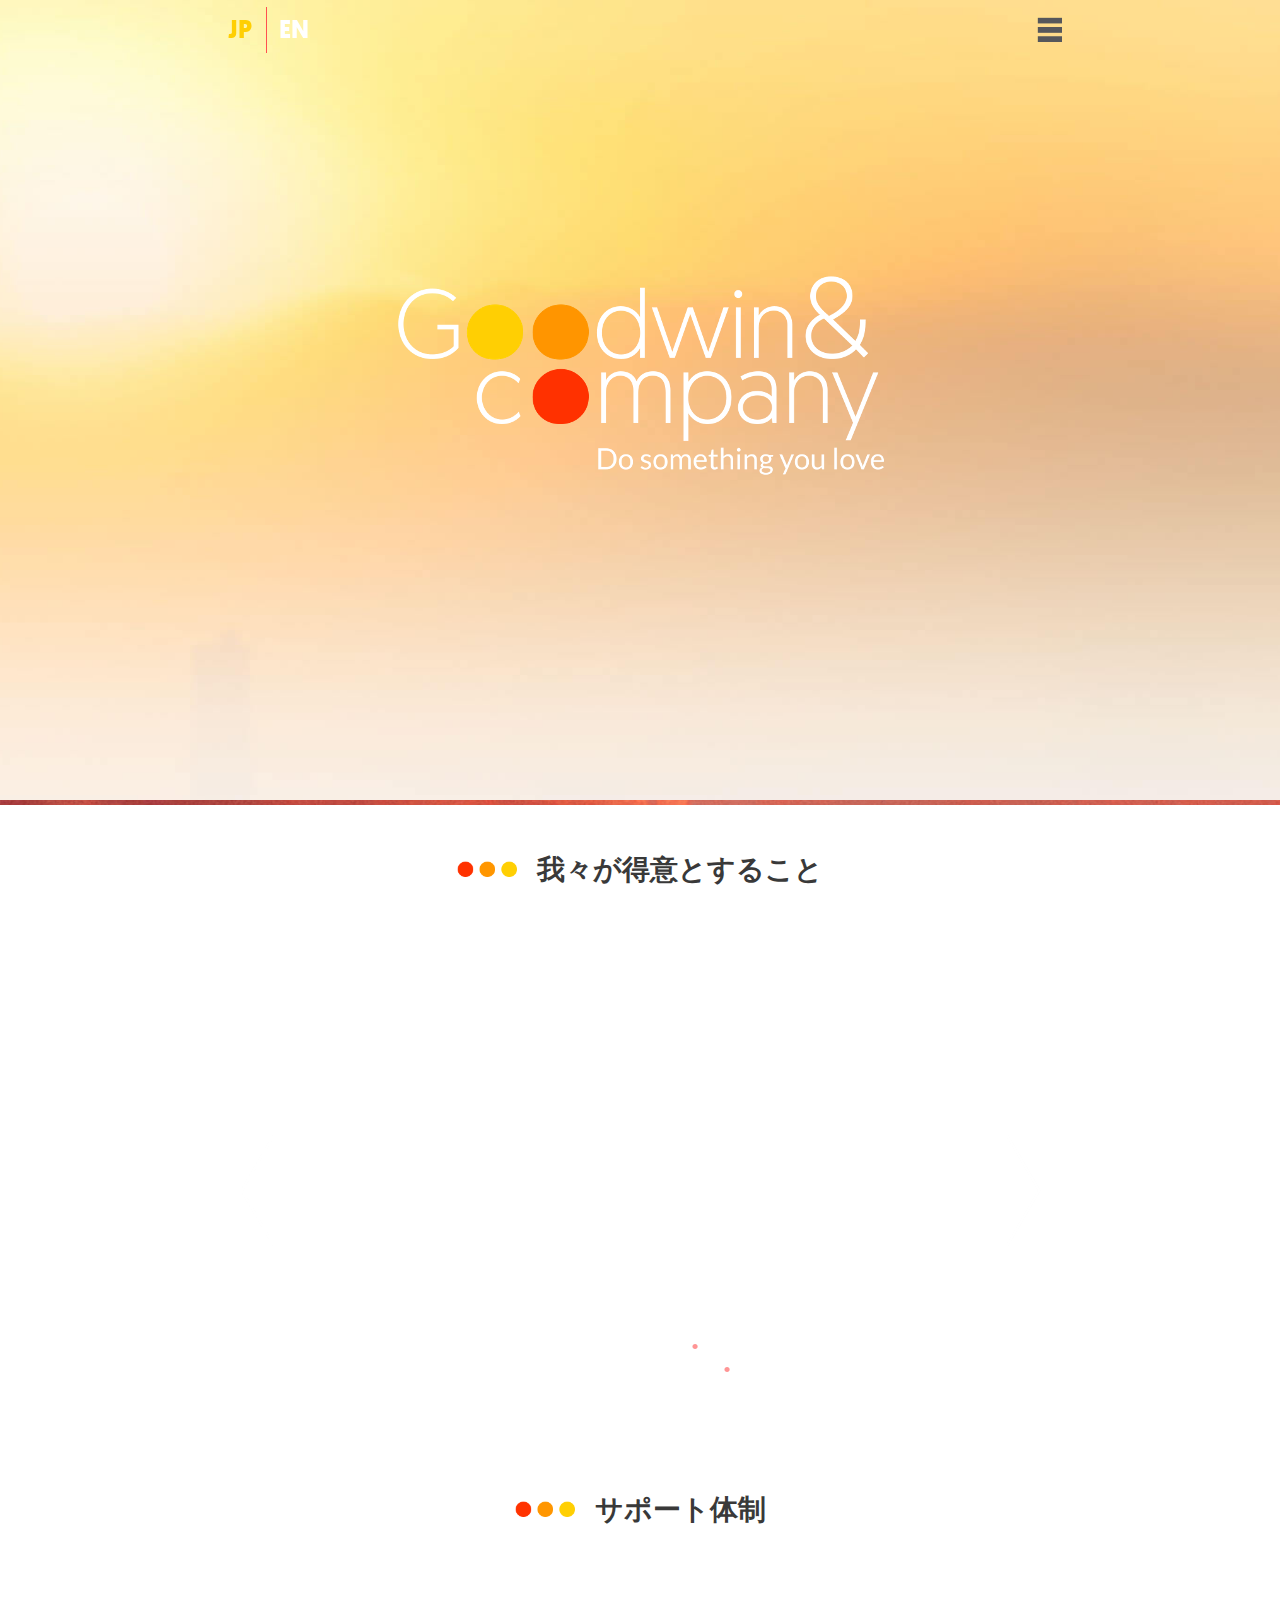
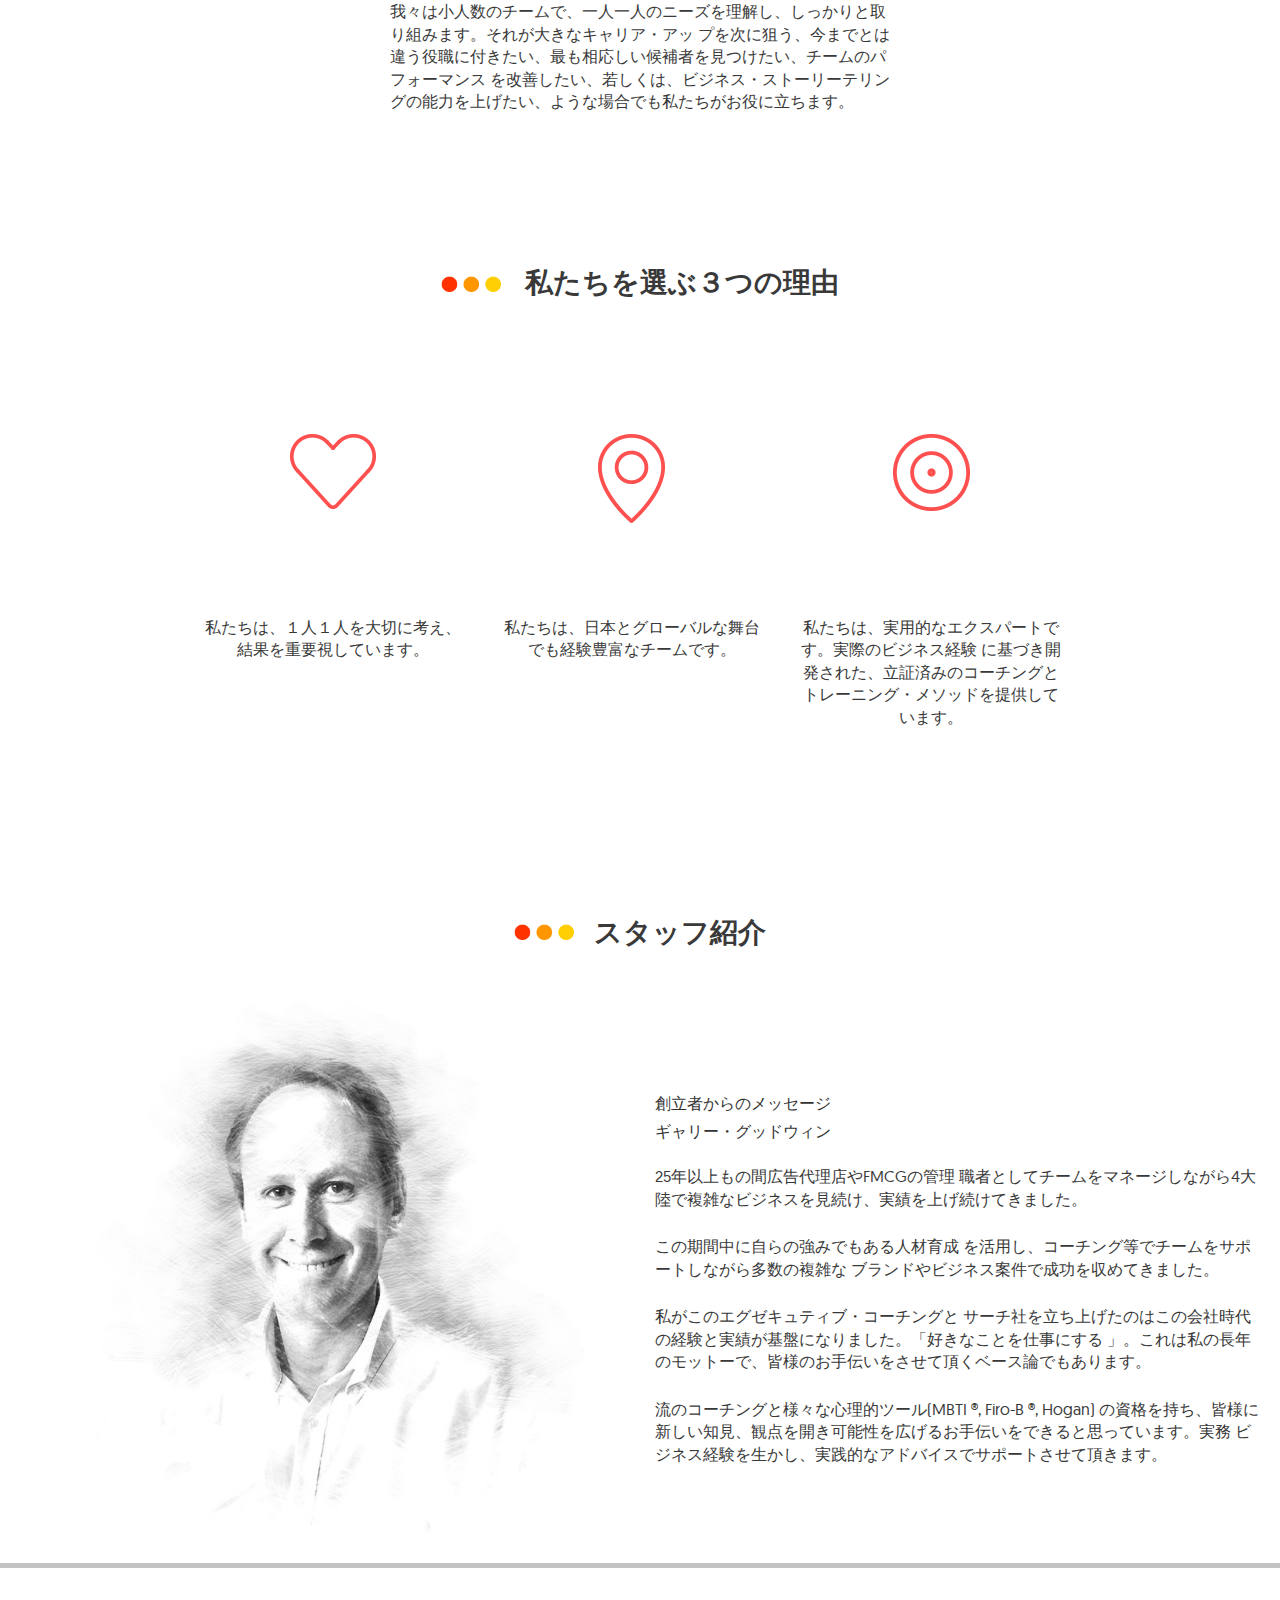
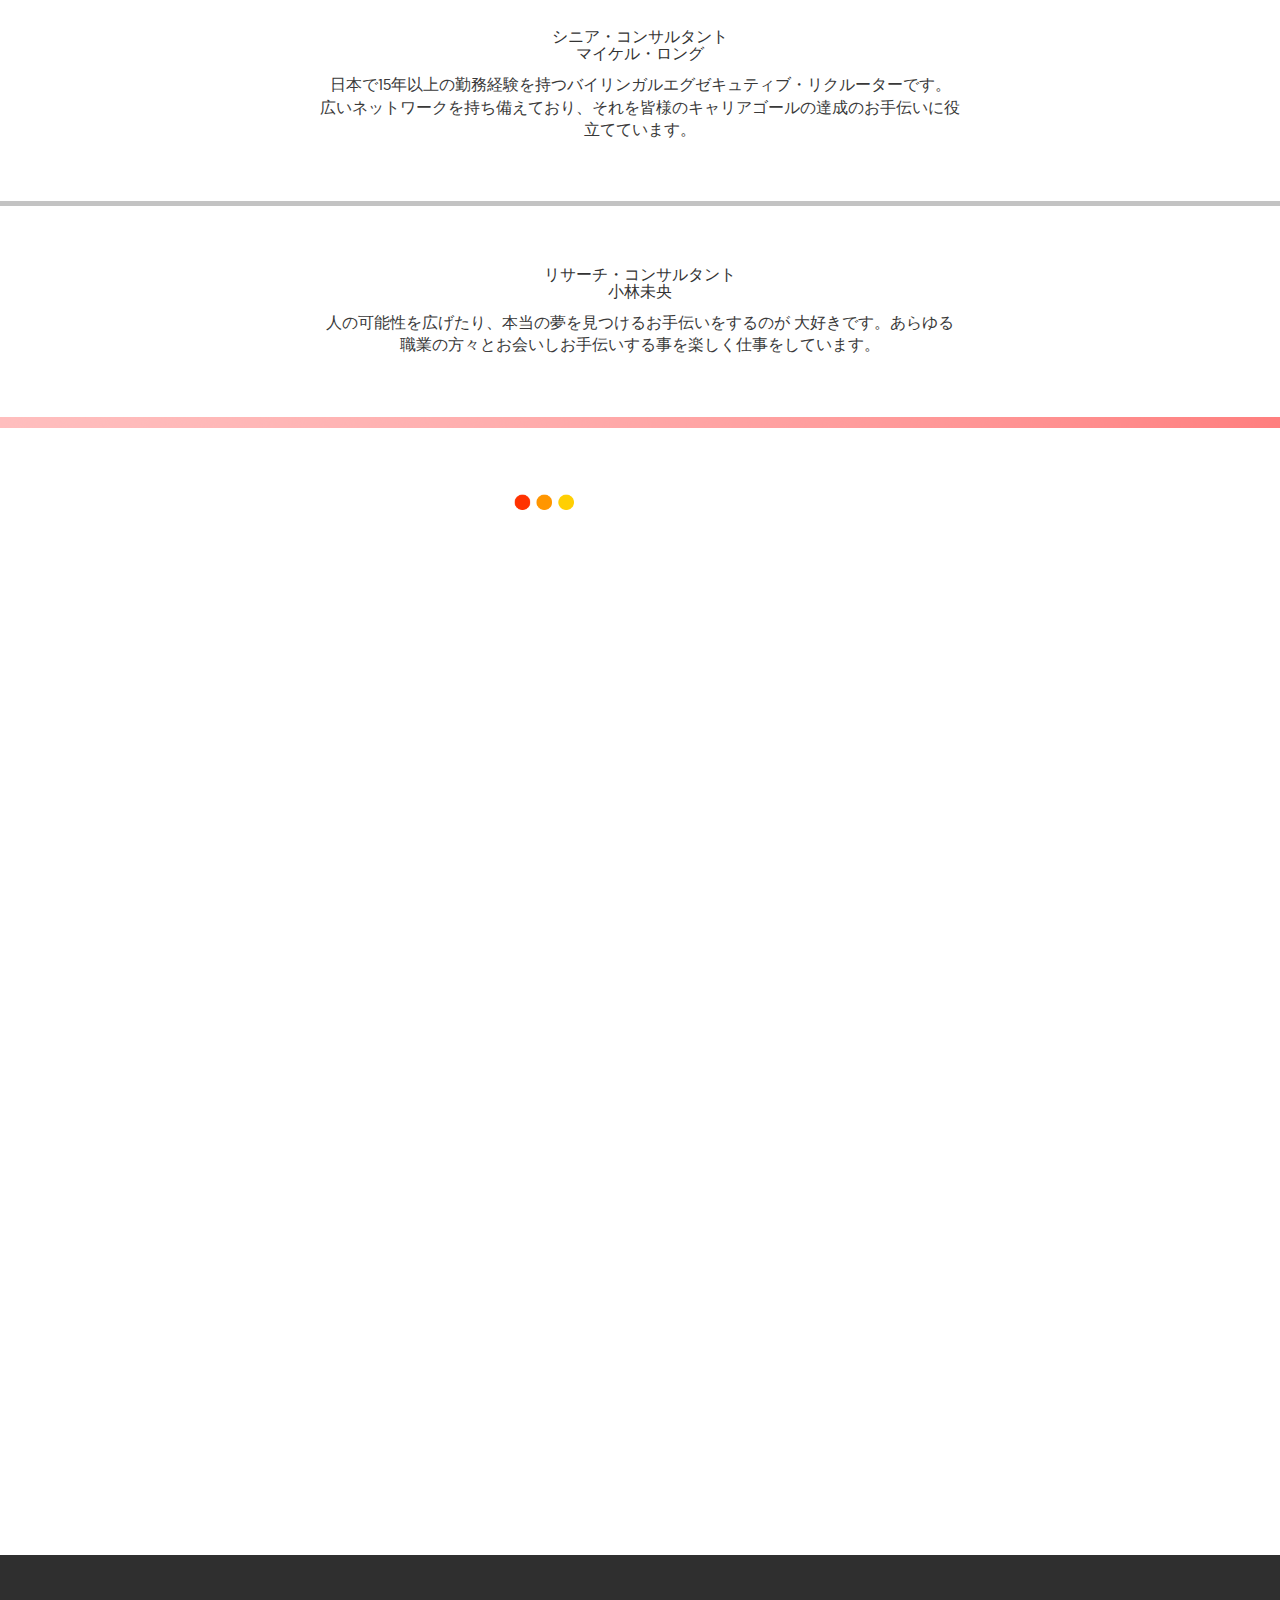
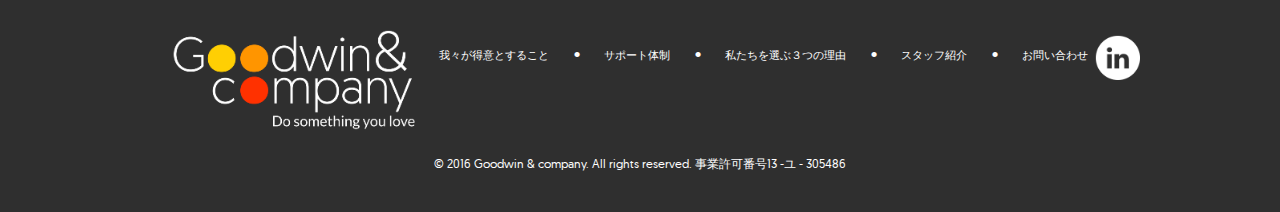
<file: index_parallax_jp.html>
<!DOCTYPE html>
<html>
<head>
    <meta name="viewport" content="width=device-width, initial-scale=1">
    <title>Goodwin & Company</title>
    <meta charset="utf-8" />

    <!-- touch and favicons -->

    <link rel="apple-touch-icon" sizes="57x57" href="/apple-touch-icon-57x57.png">
    <link rel="apple-touch-icon" sizes="60x60" href="/apple-touch-icon-60x60.png">
    <link rel="apple-touch-icon" sizes="72x72" href="/apple-touch-icon-72x72.png">
    <link rel="apple-touch-icon" sizes="76x76" href="/apple-touch-icon-76x76.png">
    <link rel="apple-touch-icon" sizes="114x114" href="/apple-touch-icon-114x114.png">
    <link rel="apple-touch-icon" sizes="120x120" href="/apple-touch-icon-120x120.png">
    <link rel="apple-touch-icon" sizes="144x144" href="/apple-touch-icon-144x144.png">
    <link rel="apple-touch-icon" sizes="152x152" href="/apple-touch-icon-152x152.png">
    <link rel="apple-touch-icon" sizes="180x180" href="/apple-touch-icon-180x180.png">
    <link rel="icon" type="image/png" href="/favicon-32x32.png" sizes="32x32">
    <link rel="icon" type="image/png" href="/favicon-194x194.png" sizes="194x194">
    <link rel="icon" type="image/png" href="/favicon-96x96.png" sizes="96x96">
    <link rel="icon" type="image/png" href="/android-chrome-192x192.png" sizes="192x192">
    <link rel="icon" type="image/png" href="/favicon-16x16.png" sizes="16x16">
    <link rel="manifest" href="/manifest.json">
    <link rel="mask-icon" href="/safari-pinned-tab.svg" color="#ff9600">
    <meta name="msapplication-TileColor" content="#da532c">
    <meta name="msapplication-TileImage" content="/mstile-144x144.png">
    <meta name="theme-color" content="#ffffff">

    <link href="css/bootstrap.min.css" rel="stylesheet">
    <link href="css/style.css" rel="stylesheet">
    <script type="text/javascript" src="js/vendor/jquery-1.9.1.min.js"></script>
    <script type="text/javascript" src="js/browserDetect.js"></script>
    <script type="text/javascript" src="js/maps.js"></script>
    <script type="text/javascript" src="http://maps.google.com/maps/api/js?key=AIzaSyDqx3RhOBSdmCOgI-nUYL1ZhWIoO_x-Qqk"></script>

</head>

<body onload="initialize()">

<div class="menu-bg">
    <div class="content content--md text-center">
        <a href="#what" class="header-link">我々が得意とすること</a>
        <a href="#how" class="header-link">サポート体制</a>
        <a href="#reasons" class="header-link">私たちを選ぶ３つの理由</a>
        <a href="#about" class="header-link">スタッフ紹介</a>
        <a href="#contact" class="header-link">お問い合わせ</a>
    </div>
</div>

<header>
    <div class="header-bar">
    </div>
    <div class="top-header-bar">
        <div class="content content--md">
            <img src="img/hamburger.png" alt="ham" class="pull-right menu-control" data-hamburger="img/hamburger.png" data-close="img/close.png" data-state="hamburger"/>
            <div class="language-select">
                <a href="index_jp.php" class="header-link header-link--lang active">JP</a>
                <a href="index.php" class="header-link header-link--lang">EN</a>
            </div>
        </div>
    </div>
</header>

<main class="main-wrapper">

    <section id="slide-1">
        <div class="bcg">
            <div class="hsContainer">
                <div class="hsContent">
                    <div class="wp"></div>
                    <div class="block block__one">
                        <div class="content content--md">
                            <img src="img/logo.png" alt="Goodwin & Company" class="img-responsive logo"/>
                        </div>
                    </div>
                </div>
            </div>
        </div>
    </section>

    <section id="slide-2">
        <div class="bcg">
            <div class="hsContainer">
                <div class="hsContent">
                    <div class="block block__two">
                        <a class="anchor" id="what"></a>
                        <div class="header-container">
                            <div class="header header--white"><h1><img src="img/dots.png" alt="dots" class="header-before"/>我々が得意とすること</h1></div>
                        </div>
                        <div class="content content--md">
                            <div id="whatWeDoCarousel" class="carousel slide" data-ride="carousel" data-interval="false">

                                <!-- Wrapper for slides -->
                                <div class="carousel-inner" role="listbox">
                                    <div class="item active">
                                        <h3>エグゼキュティブ・<br class="visible-xs"/>コーチング</h3>
                                        <p class="paragraph paragraph--light">個人のキャリアの中で、興味があること、熱中できる
                                            ことをキャリアにするために私たちはパーソナルコーチやリーダーシップコーチとしてお手伝いしま
                                            す。個人が本当に望むものを明確にし、それを得るためにアクション可能な戦略を一緒に作ること
                                            をサポートします。</p>
                                        <p class="paragraph paragraph--light">一人一人のフルポテンシャルを発揮するために、我
                                            々の今までのビジネス経験を持ち兼ねています。それに加え、世界中で評価され、実績のある心
                                            理的、及び対人関係ツールを用います。 </p>
                                        <p class="paragraph paragraph--light our-spec"><strong>専門分野</strong></p>
                                        <ul class="list-inline paragraph paragraph--light">
                                            <li>リーダーシップ・ディベロップメント</li>
                                            <li>現在及び新しいポジションで成功すること</li>
                                            <li>リーダーのためのビジネス・ストーリーテリング</li>
                                        </ul>
                                    </div>

                                    <div class="item">
                                        <h3>エグゼキュティブ・サーチ</h3>
                                        <p class="paragraph paragraph--light">我々は一人一人を、ブランドを時代にマッチするよう
                                            に変化し続け、ビジネスを成長し続け、人々の暮らしを良くする企業へ結びつけます。そこで一
                                            人一人に合った「好き」を仕事に活かせるようお手伝いします。</p>
                                        <p class="paragraph paragraph--light">我々は広告、マーケティング業界での勤務経験があるた
                                            め、消費財、広告、販促やマーケティング・コミュニケーション分野におけるスタートアップから
                                            中規模、大規模な日系企業やグローバル企業の力学を理解しています。</p>
                                        <p class="paragraph paragraph--light our-spec"><strong>専門分野</strong></p>
                                        <ul class="list-inline paragraph paragraph--light">
                                            <li>ブランド＆コミュニケーション</li>
                                            <li>営業</li>
                                            <li>戦略</li>
                                            <li>クリエイティブ</li>
                                            <li>デジタル</li>
                                            <li>マーケティング</li>
                                            <li>メディア</li>
                                            <li>PR</li>
                                            <li>販促</li>
                                            <li>ソーシャル・メディア</li>
                                        </ul>
                                    </div>

                                    <div class="item">
                                        <h3>チーム・パフォーマンス</h3>
                                        <p class="paragraph paragraph--light">パフォーマンスの高いチームをどのように編成し、チ
                                            ームのアウトプット力を高め、チームの結束力を強めるかのためのトレーニングを提供しております。</p>
                                        <p class="paragraph paragraph--light">一人一人の個人、またはチームの強みと、改善が必要な
                                            部分はどこかを分析し、何をすればより効果的に結果を出させ、組織の中で調和できるのかを、経
                                            験、知識と実績のある手法に基づいてコーチングします。</p>
                                        <p class="paragraph paragraph--light our-spec"><strong>専門分野</strong></p>
                                        <ul class=" list-inline paragraph paragraph--light">
                                            <li>効率的なチーム・ワークのための障害の発見と排除</li>
                                            <li>チーム・パフォーマンスと能力の構築</li>
                                            <li>効果的なコミュニケーション</li>
                                        </ul>
                                    </div>

                                    <div class="item">
                                        <h3>ビジネス・<br class="visible-xs"/>ストーリーテリング</h3>
                                        <p class="paragraph paragraph--light">ビジネス等、様々な集まりの場でより効果的なコミ
                                            ュニケーションのお手伝いをします。それによって、アイディアをより分かりやすく説明し、オ
                                            ーディエンスの深い共感を得、より自信の持つ優れたスピーカーになることが可能です。</p>
                                        <p class="paragraph paragraph--light">我々がビジネス・ストーリーテリング手法の資格を持
                                            ち、ビジネスの現場で経験を積んできました。組織の中で、日々どのようなコミュニケーション
                                            チャレンジに直面するかを、様々な視点から理解しています。</p>
                                        <p class="paragraph paragraph--light our-spec"><strong>専門分野</strong></p>
                                        <ul class=" list-inline paragraph paragraph--light">
                                            <li>リーダーのためのストーリーテリング</li>
                                            <li>ビジネス体験談</li>
                                            <li>説得力のあるプレゼンテーション</li>
                                            <li>パブリック・スピーキングにおける対人関係スキル</li>
                                        </ul>
                                    </div>

                                    <div class="item">
                                        <h3>キャリア・<br class="visible-xs"/>ディベロップメント</h3>
                                        <p class="paragraph paragraph--light">「好き」を仕事で生かすキャリア・パス、キャリア
                                            開発のサポートをします。</p>
                                        <p class="paragraph paragraph--light">我々のサポートは、ビジネスの実務経験、業界知識、
                                            また実際のコーチングとメンタリングのスペシャリストとしての経験に基づいています。</p>
                                        <p class="paragraph paragraph--light our-spec"><strong>専門分野</strong></p>
                                        <ul class="list-inline paragraph paragraph--light">
                                            <li>キャリア・パスの明確化</li>
                                            <li>キャリア・アセスメント・ツール</li>
                                            <li>インタビュー対策</li>
                                            <li>継続的メンタリング・プログラム</li>
                                        </ul>
                                    </div>
                                </div>

                                <!-- Left and right controls -->
                                <a class="left carousel-control" role="button" data-slide="prev">
                                    <span aria-hidden="true"><img src="img/chevron-left.png" alt=""/></span>
                                    <span class="sr-only">Previous</span>
                                </a>
                                <a class="right carousel-control" role="button" data-slide="next">
                                    <span aria-hidden="true"><img src="img/chevron-right.png" alt=""/></span>
                                    <span class="sr-only">Next</span>
                                </a>
                            </div>
                        </div>
                    </div>
                </div>
            </div>
        </div>
    </section>

    <section id="slide-3">
        <div class="bcg">
            <div class="hsContainer">
                <div class="hsContent">
                    <div class="block block__three">
                        <a class="anchor" id="how"></a>
                        <div class="header-container">
                            <div class="header header--white"><h1><img src="img/dots.png" alt="dots" class="header-before"/>サポート体制</h1></div>
                        </div>
                        <div class="content content--sm">
                            <p class="paragraph paragraph--dark">
                                我々は小人数のチームで、一人一人のニーズを理解し、しっかりと取り組みます。それが大きなキャリア・アッ
                                プを次に狙う、今までとは違う役職に付きたい、最も相応しい候補者を見つけたい、チームのパフォーマンス
                                を改善したい、若しくは、ビジネス・ストーリーテリングの能力を上げたい、ような場合でも私たちがお役に立ちます。
                            </p>
                        </div>
                    </div>
                </div>
            </div>
        </div>
    </section>

    <section id="slide-4">
        <div class="bcg">
            <div class="hsContainer">
                <div class="hsContent">
                    <div class="block block__four">
                        <a class="anchor" id="reasons"></a>
                        <div class="header-container">
                            <div class="header row-table--mobile">
                                <div class="row-cell row-cell--vcenter">
                                    <img src="img/dots.png" alt="dots" class="header-before"/>
                                </div>
                                <h1 class="row-cell row-cell--vcenter">私たちを選ぶ３つの理由</h1>
                            </div>
                        </div>
                        <div class="content content--md">

                            <!-- tablet & mobile -->
                            <div class="box--mobile row-table">
                                <div class="box__top--mobile col-xs-3 row-cell row-cell--vcenter">
                                    <img src="img/heart.png" alt="heart" class="img-responsive">
                                </div>
                                <div class="box__bottom--mobile col-xs-9 row-cell row-cell--vcenter">
                                    <p class="paragraph paragraph--dark">私たちは、１人１人を大切に考え、結果を重要視しています。</p>
                                </div>
                            </div>
                            <div class="box--mobile row-table">
                                <div class="box__top--mobile col-xs-3 row-cell row-cell--vcenter">
                                    <img src="img/poi.png" alt="poi" class="img-responsive">
                                </div>
                                <div class="box__bottom--mobile col-xs-9 row-cell row-cell--vcenter">
                                    <p class="paragraph paragraph--dark">私たちは、日本とグローバルな舞台でも経験豊富なチームです。</p>
                                </div>
                            </div>
                            <div class="box--mobile row-table">
                                <div class="box__top--mobile col-xs-3 row-cell row-cell--vcenter">
                                    <img src="img/circle.png" alt="circle" class="img-responsive">
                                </div>
                                <div class="box__bottom--mobile col-xs-9 row-cell row-cell--vcenter">
                                    <p class="paragraph paragraph--dark">私たちは、実用的なエクスパートです。実際のビジネス経験
                                        に基づき開発された、立証済みのコーチングとトレーニング・メソッドを提供しています。</p>
                                </div>
                            </div>

                            <!-- desktop -->
                            <div class="box">
                                <div class="box__top">
                                    <img src="img/heart.png" alt="heart" class="img-responsive">
                                </div>
                                <div class="box__bottom">
                                    <p class="paragraph paragraph--dark">私たちは、１人１人を大切に考え、結果を重要視しています。</p>
                                </div>
                            </div>
                            <div class="box">
                                <div class="box__top">
                                    <img src="img/poi.png" alt="poi" class="img-responsive">
                                </div>
                                <div class="box__bottom">
                                    <p class="paragraph paragraph--dark">私たちは、日本とグローバルな舞台でも経験豊富なチームです。</p>
                                </div>
                            </div>
                            <div class="box">
                                <div class="box__top">
                                    <img src="img/circle.png" alt="circle" class="img-responsive">
                                </div>
                                <div class="box__bottom">
                                    <p class="paragraph paragraph--dark">私たちは、実用的なエクスパートです。実際のビジネス経験
                                        に基づき開発された、立証済みのコーチングとトレーニング・メソッドを提供しています。</p>
                                </div>
                            </div>
                        </div>
                    </div>
                </div>
            </div>
        </div>
    </section>


    <section id="slide-5">
        <div class="bcg">
            <div class="hsContainer">
                <div class="hsContent">
                    <div class="block block__five">
                        <a class="anchor" id="about"></a>
                        <div class="header-container">
                            <div class="header"><h1><img src="img/dots.png" alt="dots" class="header-before"/>スタッフ紹介</h1></div>
                        </div>
                        <div class="content content--lg">
                            <div class="row row-table">
                                <div class="col-sm-6 row-cell row-cell--vcenter">
                                    <img src="img/goodwin.jpg" alt="Gary Goodwin" class="img-responsive"/>
                                </div>
                                <div class="col-sm-6 row-cell row-cell--vcenter">
                                    <h4>創立者からのメッセージ</h4>
                                    <h4 class="bottom-margin">ギャリー・グッドウィン</h4>
                                    <p class="paragraph paragraph--dark bottom-margin">25年以上もの間広告代理店やFMCGの管理
                                        職者としてチームをマネージしながら4大陸で複雑なビジネスを見続け、実績を上げ続けてきました。</p>
                                    <p class="paragraph paragraph--dark bottom-margin">この期間中に自らの強みでもある人材育成
                                        を活用し、コーチング等でチームをサポートしながら多数の複雑な
                                        ブランドやビジネス案件で成功を収めてきました。</p>
                                    <p class="paragraph paragraph--dark bottom-margin">私がこのエグゼキュティブ・コーチングと
                                        サーチ社を立ち上げたのはこの会社時代の経験と実績が基盤になりました。「好きなことを仕事にする
                                        」。これは私の長年のモットーで、皆様のお手伝いをさせて頂くベース論でもあります。</p>
                                    <p class="paragraph paragraph--dark">流のコーチングと様々な心理的ツール(MBTI &reg;, Firo-B &reg;, Hogan)
                                        の資格を持ち、皆様に新しい知見、観点を開き可能性を広げるお手伝いをできると思っています。実務
                                        ビジネス経験を生かし、実践的なアドバイスでサポートさせて頂きます。</p>
                                </div>
                            </div>
                            <div class="about--small">
                                <h4 class="margin-bottom-zero">シニア・コンサルタント</h4>
                                <h4>マイケル・ロング</h4>
                                <p class="paragraph paragraph--dark">日本で15年以上の勤務経験を持つバイリンガルエグゼキュティブ・リクルーターです。
                                    広いネットワークを持ち備えており、それを皆様のキャリアゴールの達成のお手伝いに役立てています。</p>
                            </div>
                            <div class="about--small">
                                <h4 class="margin-bottom-zero">リサーチ・コンサルタント</h4>
                                <h4>小林未央</h4>
                                <p class="paragraph paragraph--dark">人の可能性を広げたり、本当の夢を見つけるお手伝いをするのが
                                    大好きです。あらゆる職業の方々とお会いしお手伝いする事を楽しく仕事をしています。</p>
                            </div>
                        </div>
                    </div>
                </div>
            </div>
        </div>
    </section>


    <section id="slide-6">
        <div class="bcg">
            <div class="hsContainer">
                <div class="hsContent">
                    <img src="img/line.png" alt="" class="line"/>
                    <div class="block block__six">
                        <a class="anchor" id="contact"></a>
                        <div class="header-container">
                            <div class="header">
                                <h1 class="paragraph--light"><img src="img/dots.png" alt="dots" class="header-before"/>お問い合わせ</h1>
                            </div>
                        </div>
                        <div class="content content--sm">
                            <p class="paragraph paragraph--light">新しいキャリアを探す。キャリア・アドバイスを求める。仕事で使え
                                るスキルを伸ばしたい。そんな時はぜひお問い合わせ下さい。</p>
                            <a href="mailto:garygoodwin@goodwin-company.com" class="paragraph paragraph--light email">garygoodwin@goodwin-company.jp</a>
                            <p class="paragraph paragraph--light"><a href="tel:080-3405-2142">080-3405-2142</a></p>
                            <a href="mailto:mlong@goodwin-company.jp" class="paragraph paragraph--light email">mlong@goodwin-company.jp</a>
                            <p class="paragraph paragraph--light"><a href="tel:090-9323-3062">090-9323-3062</a></p>
                            <a href="mailto:miokobayashi@goodwin-company.com" class="paragraph paragraph--light email">miokobayashi@goodwin-company.jp</a>
                            <p class="paragraph paragraph--light"><a href="tel:090-5556-6377">090-5556-6377</a></p>

                            <p class="paragraph paragraph--light email">弊社オフィス：</p>
                            <p class="paragraph paragraph--light">〒150-0011</p>
                            <p class="paragraph paragraph--light">東京都渋谷区東3-19-10</p>
                            <p class="paragraph paragraph--light">恵比寿MJビル3F</p>
                            <p class="paragraph paragraph--light">Tel: <a href="tel:03-6427-2374">03-6427-2374</a></p>
                        </div>
                    </div>
                </div>
            </div>
        </div>
    </section>


    <section id="slide-7">
        <div class="bcg">
            <div class="hsContainer">
                <div class="hsContent">
                    <div class="block block__seven">
                        <div class="content--lg">
                            <div id="map" style="width: 100%; height:455px"></div>
                        </div>
                    </div>
                </div>
            </div>
        </div>
    </section>

</main>

<footer class="block footer">

    <div class="content content--md footer-jp text-center">
        <a href="https://jp.linkedin.com/in/ggoodwin"><img src="img/in.png" alt="in" class="img-responsive linkedin pull-right"/></a>
        <img src="img/footer_logo.png" alt="goodwin" class="footer-img hidden-sm hidden-xs"/>
        <ul class="list-inline list-footer">
            <li><a href="#what" class="footer-link">我々が得意とすること</a></li>
            <li><a href="#how" class="footer-link">サポート体制</a></li>
            <li><a href="#reasons" class="footer-link">私たちを選ぶ３つの理由</a></li>
            <li><a href="#about" class="footer-link">スタッフ紹介</a></li>
            <li><a href="#contact" class="footer-link">お問い合わせ</a></li>
        </ul>
        <img src="img/footer_logo.png" alt="goodwin" class="footer-img hidden-lg hidden-md"/>
    </div>
    <p class="paragraph--light text-center small">&copy; 2016 Goodwin & company. All rights reserved. 事業許可番号13 -ユ - 305486</p>
</footer>

<script src="js/bootstrap.min.js"></script>
<script src="js/common.js"></script>
</file>
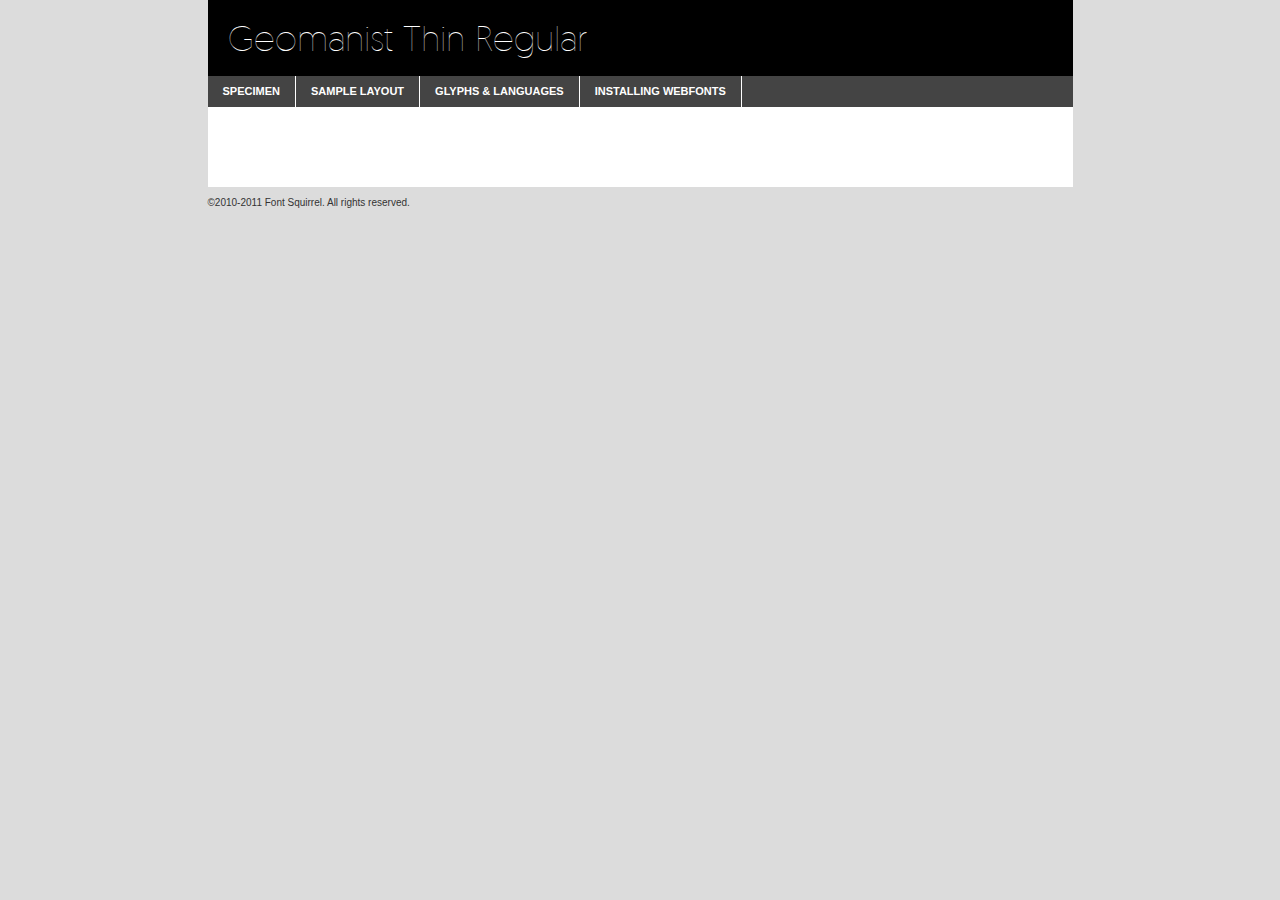
<file: font/geomanist_webfont_family/geomanist_webfont_family/01.Geomanist_Thin_webfontkit/geomanist-thin-demo.html>
<!DOCTYPE html PUBLIC "-//W3C//DTD XHTML 1.0 Transitional//EN"
	"http://www.w3.org/TR/xhtml1/DTD/xhtml1-transitional.dtd">

<html xmlns="http://www.w3.org/1999/xhtml" xml:lang="en" lang="en">
<head>
	<meta http-equiv="Content-Type" content="text/html; charset=utf-8" />
	<script src="http://ajax.googleapis.com/ajax/libs/jquery/1.7.2/jquery.min.js" type="text/javascript" charset="utf-8"></script>
	<script src="specimen_files/easytabs.js" type="text/javascript" charset="utf-8"></script>
	<link rel="stylesheet" href="specimen_files/specimen_stylesheet.css" type="text/css" charset="utf-8" />
	<link rel="stylesheet" href="stylesheet.css" type="text/css" charset="utf-8" />

	<style type="text/css">
					body{
				font-family: 'geomanistthin';
							}
		</style>

	<title>Geomanist Thin Regular Specimen</title>
	
	
	<script type="text/javascript" charset="utf-8">
		$(document).ready(function() {
			$('#container').easyTabs({defaultContent:1});
		});
	</script>
</head>

<body>
<div id="container">
	<div id="header">
		Geomanist Thin Regular	</div>
	<ul class="tabs">
		<li><a href="#specimen">Specimen</a></li>
		<li><a href="#layout">Sample Layout</a></li>
				<li><a href="#glyphs">Glyphs &amp; Languages</a></li>
		<li><a href="#installing">Installing Webfonts</a></li>
		
	</ul>
	
	<div id="main_content">

		
			<div id="specimen">
		
				<div class="section">
					<div class="grid12 firstcol">
						<div class="huge">AaBb</div>
					</div>
				</div>
		
				<div class="section">
					<div class="glyph_range">A&#x200B;B&#x200b;C&#x200b;D&#x200b;E&#x200b;F&#x200b;G&#x200b;H&#x200b;I&#x200b;J&#x200b;K&#x200b;L&#x200b;M&#x200b;N&#x200b;O&#x200b;P&#x200b;Q&#x200b;R&#x200b;S&#x200b;T&#x200b;U&#x200b;V&#x200b;W&#x200b;X&#x200b;Y&#x200b;Z&#x200b;a&#x200b;b&#x200b;c&#x200b;d&#x200b;e&#x200b;f&#x200b;g&#x200b;h&#x200b;i&#x200b;j&#x200b;k&#x200b;l&#x200b;m&#x200b;n&#x200b;o&#x200b;p&#x200b;q&#x200b;r&#x200b;s&#x200b;t&#x200b;u&#x200b;v&#x200b;w&#x200b;x&#x200b;y&#x200b;z&#x200b;1&#x200b;2&#x200b;3&#x200b;4&#x200b;5&#x200b;6&#x200b;7&#x200b;8&#x200b;9&#x200b;0&#x200b;&amp;&#x200b;.&#x200b;,&#x200b;?&#x200b;!&#x200b;&#64;&#x200b;(&#x200b;)&#x200b;#&#x200b;$&#x200b;%&#x200b;*&#x200b;+&#x200b;-&#x200b;=&#x200b;:&#x200b;;</div>
				</div>
				<div class="section">
					<div class="grid12 firstcol">
						<table class="sample_table">
							<tr><td>10</td><td class="size10">abcdefghijklmnopqrstuvwxyzABCDEFGHIJKLMNOPQRSTUVWXYZ0123456789abcdefghijklmnopqrstuvwxyzABCDEFGHIJKLMNOPQRSTUVWXYZ0123456789abcdefghijklmnopqrstuvwxyzABCDEFGHIJKLMNOPQRSTUVWXYZ</td></tr>
							<tr><td>11</td><td class="size11">abcdefghijklmnopqrstuvwxyzABCDEFGHIJKLMNOPQRSTUVWXYZ0123456789abcdefghijklmnopqrstuvwxyzABCDEFGHIJKLMNOPQRSTUVWXYZ0123456789abcdefghijklmnopqrstuvwxyzABCDEFGHIJKLMNOPQRSTUVWXYZ</td></tr>
							<tr><td>12</td><td class="size12">abcdefghijklmnopqrstuvwxyzABCDEFGHIJKLMNOPQRSTUVWXYZ0123456789abcdefghijklmnopqrstuvwxyzABCDEFGHIJKLMNOPQRSTUVWXYZ0123456789abcdefghijklmnopqrstuvwxyzABCDEFGHIJKLMNOPQRSTUVWXYZ</td></tr>
							<tr><td>13</td><td class="size13">abcdefghijklmnopqrstuvwxyzABCDEFGHIJKLMNOPQRSTUVWXYZ0123456789abcdefghijklmnopqrstuvwxyzABCDEFGHIJKLMNOPQRSTUVWXYZ0123456789abcdefghijklmnopqrstuvwxyzABCDEFGHIJKLMNOPQRSTUVWXYZ</td></tr>
							<tr><td>14</td><td class="size14">abcdefghijklmnopqrstuvwxyzABCDEFGHIJKLMNOPQRSTUVWXYZ0123456789abcdefghijklmnopqrstuvwxyzABCDEFGHIJKLMNOPQRSTUVWXYZ0123456789abcdefghijklmnopqrstuvwxyzABCDEFGHIJKLMNOPQRSTUVWXYZ</td></tr>
							<tr><td>16</td><td class="size16">abcdefghijklmnopqrstuvwxyzABCDEFGHIJKLMNOPQRSTUVWXYZ0123456789abcdefghijklmnopqrstuvwxyzABCDEFGHIJKLMNOPQRSTUVWXYZ</td></tr>
							<tr><td>18</td><td class="size18">abcdefghijklmnopqrstuvwxyzABCDEFGHIJKLMNOPQRSTUVWXYZ0123456789abcdefghijklmnopqrstuvwxyzABCDEFGHIJKLMNOPQRSTUVWXYZ</td></tr>
							<tr><td>20</td><td class="size20">abcdefghijklmnopqrstuvwxyzABCDEFGHIJKLMNOPQRSTUVWXYZ0123456789abcdefghijklmnopqrstuvwxyzABCDEFGHIJKLMNOPQRSTUVWXYZ</td></tr>
							<tr><td>24</td><td class="size24">abcdefghijklmnopqrstuvwxyzABCDEFGHIJKLMNOPQRSTUVWXYZ0123456789abcdefghijklmnopqrstuvwxyzABCDEFGHIJKLMNOPQRSTUVWXYZ</td></tr>
							<tr><td>30</td><td class="size30">abcdefghijklmnopqrstuvwxyzABCDEFGHIJKLMNOPQRSTUVWXYZ0123456789abcdefghijklmnopqrstuvwxyzABCDEFGHIJKLMNOPQRSTUVWXYZ</td></tr>
							<tr><td>36</td><td class="size36">abcdefghijklmnopqrstuvwxyzABCDEFGHIJKLMNOPQRSTUVWXYZ0123456789abcdefghijklmnopqrstuvwxyzABCDEFGHIJKLMNOPQRSTUVWXYZ</td></tr>
							<tr><td>48</td><td class="size48">abcdefghijklmnopqrstuvwxyzABCDEFGHIJKLMNOPQRSTUVWXYZ0123456789abcdefghijklmnopqrstuvwxyzABCDEFGHIJKLMNOPQRSTUVWXYZ</td></tr>
							<tr><td>60</td><td class="size60">abcdefghijklmnopqrstuvwxyzABCDEFGHIJKLMNOPQRSTUVWXYZ0123456789abcdefghijklmnopqrstuvwxyzABCDEFGHIJKLMNOPQRSTUVWXYZ</td></tr>
							<tr><td>72</td><td class="size72">abcdefghijklmnopqrstuvwxyzABCDEFGHIJKLMNOPQRSTUVWXYZ0123456789abcdefghijklmnopqrstuvwxyzABCDEFGHIJKLMNOPQRSTUVWXYZ</td></tr>
							<tr><td>90</td><td class="size90">abcdefghijklmnopqrstuvwxyzABCDEFGHIJKLMNOPQRSTUVWXYZ0123456789abcdefghijklmnopqrstuvwxyzABCDEFGHIJKLMNOPQRSTUVWXYZ</td></tr>
						</table>
				
					</div>
			
				</div>
		
		
		
								<div class="section" id="bodycomparison">


										<div id="xheight">
				<div class="fontbody">&#x25FC;&#x25FC;&#x25FC;&#x25FC;&#x25FC;&#x25FC;&#x25FC;&#x25FC;&#x25FC;&#x25FC;&#x25FC;&#x25FC;&#x25FC;&#x25FC;&#x25FC;&#x25FC;&#x25FC;&#x25FC;&#x25FC;&#x25FC;&#x25FC;&#x25FC;&#x25FC;&#x25FC;&#x25FC;&#x25FC;&#x25FC;&#x25FC;&#x25FC;&#x25FC;&#x25FC;&#x25FC;&#x25FC;&#x25FC;&#x25FC;&#x25FC;&#x25FC;&#x25FC;&#x25FC;&#x25FC;&#x25FC;&#x25FC;&#x25FC;&#x25FC;&#x25FC;&#x25FC;&#x25FC;&#x25FC;&#x25FC;&#x25FC;&#x25FC;&#x25FC;&#x25FC;&#x25FC;&#x25FC;&#x25FC;&#x25FC;&#x25FC;&#x25FC;&#x25FC;&#x25FC;&#x25FC;&#x25FC;&#x25FC;&#x25FC;&#x25FC;&#x25FC;&#x25FC;&#x25FC;&#x25FC;&#x25FC;&#x25FC;&#x25FC;&#x25FC;&#x25FC;&#x25FC;&#x25FC;&#x25FC;&#x25FC;&#x25FC;&#x25FC;&#x25FC;&#x25FC;&#x25FC;&#x25FC;&#x25FC;&#x25FC;&#x25FC;&#x25FC;&#x25FC;&#x25FC;&#x25FC;&#x25FC;&#x25FC;&#x25FC;&#x25FC;&#x25FC;&#x25FC;&#x25FC;body</div><div class="arialbody">body</div><div class="verdanabody">body</div><div class="georgiabody">body</div></div>
										<div class="fontbody" style="z-index:1">
											body<span>Geomanist Thin Regular</span>
										</div>
										<div class="arialbody" style="z-index:1">
											body<span>Arial</span>
										</div>
										<div class="verdanabody" style="z-index:1">
											body<span>Verdana</span>
										</div>
										<div class="georgiabody" style="z-index:1">
											body<span>Georgia</span>
										</div>



								</div>
		
		
				<div class="section psample psample_row1" id="">
					
					<div class="grid2 firstcol">
						<p class="size10"><span>10.</span>Aenean lacinia bibendum nulla sed consectetur. Fusce dapibus, tellus ac cursus commodo, tortor mauris condimentum nibh, ut fermentum massa justo sit amet risus. Nullam id dolor id nibh ultricies vehicula ut id elit. Cum sociis natoque penatibus et magnis dis parturient montes, nascetur ridiculus mus. Nulla vitae elit libero, a pharetra augue.</p>
			
					</div>
					<div class="grid3">
						<p class="size11"><span>11.</span>Aenean lacinia bibendum nulla sed consectetur. Fusce dapibus, tellus ac cursus commodo, tortor mauris condimentum nibh, ut fermentum massa justo sit amet risus. Nullam id dolor id nibh ultricies vehicula ut id elit. Cum sociis natoque penatibus et magnis dis parturient montes, nascetur ridiculus mus. Nulla vitae elit libero, a pharetra augue.</p>
			
					</div>
					<div class="grid3">
						<p class="size12"><span>12.</span>Aenean lacinia bibendum nulla sed consectetur. Fusce dapibus, tellus ac cursus commodo, tortor mauris condimentum nibh, ut fermentum massa justo sit amet risus. Nullam id dolor id nibh ultricies vehicula ut id elit. Cum sociis natoque penatibus et magnis dis parturient montes, nascetur ridiculus mus. Nulla vitae elit libero, a pharetra augue.</p>
			
					</div>
					<div class="grid4">
						<p class="size13"><span>13.</span>Aenean lacinia bibendum nulla sed consectetur. Fusce dapibus, tellus ac cursus commodo, tortor mauris condimentum nibh, ut fermentum massa justo sit amet risus. Nullam id dolor id nibh ultricies vehicula ut id elit. Cum sociis natoque penatibus et magnis dis parturient montes, nascetur ridiculus mus. Nulla vitae elit libero, a pharetra augue.</p>
			
					</div>
					<div class="white_blend"></div>
					
				</div>
				<div class="section psample psample_row2" id="">
					<div class="grid3 firstcol">
						<p class="size14"><span>14.</span>Aenean lacinia bibendum nulla sed consectetur. Fusce dapibus, tellus ac cursus commodo, tortor mauris condimentum nibh, ut fermentum massa justo sit amet risus. Nullam id dolor id nibh ultricies vehicula ut id elit. Cum sociis natoque penatibus et magnis dis parturient montes, nascetur ridiculus mus. Nulla vitae elit libero, a pharetra augue.</p>
			
					</div>
					<div class="grid4">
						<p class="size16"><span>16.</span>Aenean lacinia bibendum nulla sed consectetur. Fusce dapibus, tellus ac cursus commodo, tortor mauris condimentum nibh, ut fermentum massa justo sit amet risus. Nullam id dolor id nibh ultricies vehicula ut id elit. Cum sociis natoque penatibus et magnis dis parturient montes, nascetur ridiculus mus. Nulla vitae elit libero, a pharetra augue.</p>
			
					</div>
					<div class="grid5">
						<p class="size18"><span>18.</span>Aenean lacinia bibendum nulla sed consectetur. Fusce dapibus, tellus ac cursus commodo, tortor mauris condimentum nibh, ut fermentum massa justo sit amet risus. Nullam id dolor id nibh ultricies vehicula ut id elit. Cum sociis natoque penatibus et magnis dis parturient montes, nascetur ridiculus mus. Nulla vitae elit libero, a pharetra augue.</p>
			
					</div>

					<div class="white_blend"></div>

				</div>
				
				<div class="section psample psample_row3" id="">
					<div class="grid5 firstcol">
						<p class="size20"><span>20.</span>Aenean lacinia bibendum nulla sed consectetur. Fusce dapibus, tellus ac cursus commodo, tortor mauris condimentum nibh, ut fermentum massa justo sit amet risus. Nullam id dolor id nibh ultricies vehicula ut id elit. Cum sociis natoque penatibus et magnis dis parturient montes, nascetur ridiculus mus. Nulla vitae elit libero, a pharetra augue.</p>
					</div>
					<div class="grid7">
						<p class="size24"><span>24.</span>Aenean lacinia bibendum nulla sed consectetur. Fusce dapibus, tellus ac cursus commodo, tortor mauris condimentum nibh, ut fermentum massa justo sit amet risus. Nullam id dolor id nibh ultricies vehicula ut id elit. Cum sociis natoque penatibus et magnis dis parturient montes, nascetur ridiculus mus. Nulla vitae elit libero, a pharetra augue.</p>
					</div>
					
					<div class="white_blend"></div>
					
				</div>
				
				<div class="section psample psample_row4" id="">
					<div class="grid12 firstcol">
						<p class="size30"><span>30.</span>Aenean lacinia bibendum nulla sed consectetur. Fusce dapibus, tellus ac cursus commodo, tortor mauris condimentum nibh, ut fermentum massa justo sit amet risus. Nullam id dolor id nibh ultricies vehicula ut id elit. Cum sociis natoque penatibus et magnis dis parturient montes, nascetur ridiculus mus. Nulla vitae elit libero, a pharetra augue.</p>
					</div>
					<div class="white_blend"></div>
					
				</div>
				
				
				
				<div class="section psample psample_row1 fullreverse">
					<div class="grid2 firstcol">
						<p class="size10"><span>10.</span>Aenean lacinia bibendum nulla sed consectetur. Fusce dapibus, tellus ac cursus commodo, tortor mauris condimentum nibh, ut fermentum massa justo sit amet risus. Nullam id dolor id nibh ultricies vehicula ut id elit. Cum sociis natoque penatibus et magnis dis parturient montes, nascetur ridiculus mus. Nulla vitae elit libero, a pharetra augue.</p>
			
					</div>
					<div class="grid3">
						<p class="size11"><span>11.</span>Aenean lacinia bibendum nulla sed consectetur. Fusce dapibus, tellus ac cursus commodo, tortor mauris condimentum nibh, ut fermentum massa justo sit amet risus. Nullam id dolor id nibh ultricies vehicula ut id elit. Cum sociis natoque penatibus et magnis dis parturient montes, nascetur ridiculus mus. Nulla vitae elit libero, a pharetra augue.</p>
			
					</div>
					<div class="grid3">
						<p class="size12"><span>12.</span>Aenean lacinia bibendum nulla sed consectetur. Fusce dapibus, tellus ac cursus commodo, tortor mauris condimentum nibh, ut fermentum massa justo sit amet risus. Nullam id dolor id nibh ultricies vehicula ut id elit. Cum sociis natoque penatibus et magnis dis parturient montes, nascetur ridiculus mus. Nulla vitae elit libero, a pharetra augue.</p>
			
					</div>
					<div class="grid4">
						<p class="size13"><span>13.</span>Aenean lacinia bibendum nulla sed consectetur. Fusce dapibus, tellus ac cursus commodo, tortor mauris condimentum nibh, ut fermentum massa justo sit amet risus. Nullam id dolor id nibh ultricies vehicula ut id elit. Cum sociis natoque penatibus et magnis dis parturient montes, nascetur ridiculus mus. Nulla vitae elit libero, a pharetra augue.</p>
			
					</div>
					<div class="black_blend"></div>
					
				</div>
				
				<div class="section psample psample_row2 fullreverse">
					<div class="grid3 firstcol">
						<p class="size14"><span>14.</span>Aenean lacinia bibendum nulla sed consectetur. Fusce dapibus, tellus ac cursus commodo, tortor mauris condimentum nibh, ut fermentum massa justo sit amet risus. Nullam id dolor id nibh ultricies vehicula ut id elit. Cum sociis natoque penatibus et magnis dis parturient montes, nascetur ridiculus mus. Nulla vitae elit libero, a pharetra augue.</p>
			
					</div>
					<div class="grid4">
						<p class="size16"><span>16.</span>Aenean lacinia bibendum nulla sed consectetur. Fusce dapibus, tellus ac cursus commodo, tortor mauris condimentum nibh, ut fermentum massa justo sit amet risus. Nullam id dolor id nibh ultricies vehicula ut id elit. Cum sociis natoque penatibus et magnis dis parturient montes, nascetur ridiculus mus. Nulla vitae elit libero, a pharetra augue.</p>
			
					</div>
					<div class="grid5">
						<p class="size18"><span>18.</span>Aenean lacinia bibendum nulla sed consectetur. Fusce dapibus, tellus ac cursus commodo, tortor mauris condimentum nibh, ut fermentum massa justo sit amet risus. Nullam id dolor id nibh ultricies vehicula ut id elit. Cum sociis natoque penatibus et magnis dis parturient montes, nascetur ridiculus mus. Nulla vitae elit libero, a pharetra augue.</p>
			
					</div>
					<div class="black_blend"></div>

				</div>
				
				<div class="section psample fullreverse psample_row3" id="">
					<div class="grid5 firstcol">
						<p class="size20"><span>20.</span>Aenean lacinia bibendum nulla sed consectetur. Fusce dapibus, tellus ac cursus commodo, tortor mauris condimentum nibh, ut fermentum massa justo sit amet risus. Nullam id dolor id nibh ultricies vehicula ut id elit. Cum sociis natoque penatibus et magnis dis parturient montes, nascetur ridiculus mus. Nulla vitae elit libero, a pharetra augue.</p>
					</div>
					<div class="grid7">
						<p class="size24"><span>24.</span>Aenean lacinia bibendum nulla sed consectetur. Fusce dapibus, tellus ac cursus commodo, tortor mauris condimentum nibh, ut fermentum massa justo sit amet risus. Nullam id dolor id nibh ultricies vehicula ut id elit. Cum sociis natoque penatibus et magnis dis parturient montes, nascetur ridiculus mus. Nulla vitae elit libero, a pharetra augue.</p>
					</div>
					
					<div class="black_blend"></div>
					
				</div>
				
				<div class="section psample fullreverse psample_row4" id="" style="border-bottom: 20px #000 solid;">
					<div class="grid12 firstcol">
						<p class="size30"><span>30.</span>Aenean lacinia bibendum nulla sed consectetur. Fusce dapibus, tellus ac cursus commodo, tortor mauris condimentum nibh, ut fermentum massa justo sit amet risus. Nullam id dolor id nibh ultricies vehicula ut id elit. Cum sociis natoque penatibus et magnis dis parturient montes, nascetur ridiculus mus. Nulla vitae elit libero, a pharetra augue.</p>
					</div>
					<div class="black_blend"></div>
					
				</div>
				
				
				
				
			</div>
			
			<div id="layout">
				
				<div class="section">
					
					<div class="grid12 firstcol">
						<h1>Lorem Ipsum Dolor</h1>
						<h2>Etiam porta sem malesuada magna mollis euismod</h2>
						
						<p class="byline">By <a href="#link">Aenean Lacinia</a></p>
					</div>
				</div>
				<div class="section">
					<div class="grid8 firstcol">
						<p class="large">Donec sed odio dui. Morbi leo risus, porta ac consectetur ac, vestibulum at eros. Fusce dapibus, tellus ac cursus commodo, tortor mauris condimentum nibh, ut fermentum massa justo sit amet risus. </p>

						
						<h3>Pellentesque ornare sem</h3>

						<p>Maecenas sed diam eget risus varius blandit sit amet non magna. Maecenas faucibus mollis interdum. Donec ullamcorper nulla non metus auctor fringilla. Nullam id dolor id nibh ultricies vehicula ut id elit. Nullam id dolor id nibh ultricies vehicula ut id elit. </p>

						<p>Aenean eu leo quam. Pellentesque ornare sem lacinia quam venenatis vestibulum. Lorem ipsum dolor sit amet, consectetur adipiscing elit. Cum sociis natoque penatibus et magnis dis parturient montes, nascetur ridiculus mus. </p>

						<p>Nulla vitae elit libero, a pharetra augue. Praesent commodo cursus magna, vel scelerisque nisl consectetur et. Aenean lacinia bibendum nulla sed consectetur. </p>

						<p>Nullam quis risus eget urna mollis ornare vel eu leo. Nullam quis risus eget urna mollis ornare vel eu leo. Maecenas sed diam eget risus varius blandit sit amet non magna. Donec ullamcorper nulla non metus auctor fringilla. </p>

						<h3>Cras mattis consectetur</h3>

						<p>Aenean eu leo quam. Pellentesque ornare sem lacinia quam venenatis vestibulum. Aenean lacinia bibendum nulla sed consectetur. Integer posuere erat a ante venenatis dapibus posuere velit aliquet. Cras mattis consectetur purus sit amet fermentum. </p>

						<p>Nullam id dolor id nibh ultricies vehicula ut id elit. Nullam quis risus eget urna mollis ornare vel eu leo. Cras mattis consectetur purus sit amet fermentum.</p>
					</div>
					
					<div class="grid4 sidebar">
						
						<div class="box reverse">
							<p class="last">Nullam quis risus eget urna mollis ornare vel eu leo. Donec ullamcorper nulla non metus auctor fringilla. Cras mattis consectetur purus sit amet fermentum. Sed posuere consectetur est at lobortis. Lorem ipsum dolor sit amet, consectetur adipiscing elit. </p>
						</div>
						
						<p class="caption">Maecenas sed diam eget risus varius.</p>

						<p>Vestibulum id ligula porta felis euismod semper. Integer posuere erat a ante venenatis dapibus posuere velit aliquet. Vestibulum id ligula porta felis euismod semper. Sed posuere consectetur est at lobortis. Maecenas sed diam eget risus varius blandit sit amet non magna. Fusce dapibus, tellus ac cursus commodo, tortor mauris condimentum nibh, ut fermentum massa justo sit amet risus. </p>

					

						<p>Duis mollis, est non commodo luctus, nisi erat porttitor ligula, eget lacinia odio sem nec elit. Aenean lacinia bibendum nulla sed consectetur. Vivamus sagittis lacus vel augue laoreet rutrum faucibus dolor auctor. Aenean lacinia bibendum nulla sed consectetur. Nullam quis risus eget urna mollis ornare vel eu leo. </p>

						<p>Praesent commodo cursus magna, vel scelerisque nisl consectetur et. Donec ullamcorper nulla non metus auctor fringilla. Maecenas faucibus mollis interdum. Fusce dapibus, tellus ac cursus commodo, tortor mauris condimentum nibh, ut fermentum massa justo sit amet risus. </p>

					</div>
				</div>
				
			</div>


			



		<div id="glyphs">
			<div class="section">
				<div class="grid12 firstcol">
			
				<h1>Language Support</h1>
				<p>The subset of Geomanist Thin Regular in this kit supports the following languages:<br />
			
					Afrikaans, Albanian, Basque, Belarusian_lacinka, Bosnian, Breton, Catalan, Chamorro, Chichewa_nyanja, Croatian, Czech, Danish, Dutch, English, Esperanto, Estonian, Faroese, Finnish, French, Frisian, Galician, German, Hungarian, Icelandic, Italian, Latvian, Lithuanian, Malagasy, Maltese, Norwegian, Polish, Portuguese, Serbian, Slovak, Slovenian, Spanish, Swedish, Turkish, Welsh				</p>
				<h1>Glyph Chart</h1>
				<p>The subset of Geomanist Thin Regular in this kit includes all the glyphs listed below. Unicode entities are included above each glyph to help you insert individual characters into your layout.</p>
				<div id="glyph_chart">
			
																				 <div><p>&amp;#32;</p>&#32;</div>
																				 <div><p>&amp;#33;</p>&#33;</div>
																				 <div><p>&amp;#34;</p>&#34;</div>
																				 <div><p>&amp;#35;</p>&#35;</div>
																				 <div><p>&amp;#36;</p>&#36;</div>
																				 <div><p>&amp;#37;</p>&#37;</div>
																				 <div><p>&amp;#38;</p>&#38;</div>
																				 <div><p>&amp;#39;</p>&#39;</div>
																				 <div><p>&amp;#40;</p>&#40;</div>
																				 <div><p>&amp;#41;</p>&#41;</div>
																				 <div><p>&amp;#42;</p>&#42;</div>
																				 <div><p>&amp;#43;</p>&#43;</div>
																				 <div><p>&amp;#44;</p>&#44;</div>
																				 <div><p>&amp;#45;</p>&#45;</div>
																				 <div><p>&amp;#46;</p>&#46;</div>
																				 <div><p>&amp;#47;</p>&#47;</div>
																				 <div><p>&amp;#48;</p>&#48;</div>
																				 <div><p>&amp;#49;</p>&#49;</div>
																				 <div><p>&amp;#50;</p>&#50;</div>
																				 <div><p>&amp;#51;</p>&#51;</div>
																				 <div><p>&amp;#52;</p>&#52;</div>
																				 <div><p>&amp;#53;</p>&#53;</div>
																				 <div><p>&amp;#54;</p>&#54;</div>
																				 <div><p>&amp;#55;</p>&#55;</div>
																				 <div><p>&amp;#56;</p>&#56;</div>
																				 <div><p>&amp;#57;</p>&#57;</div>
																				 <div><p>&amp;#58;</p>&#58;</div>
																				 <div><p>&amp;#59;</p>&#59;</div>
																				 <div><p>&amp;#60;</p>&#60;</div>
																				 <div><p>&amp;#61;</p>&#61;</div>
																				 <div><p>&amp;#62;</p>&#62;</div>
																				 <div><p>&amp;#63;</p>&#63;</div>
																				 <div><p>&amp;#64;</p>&#64;</div>
																				 <div><p>&amp;#65;</p>&#65;</div>
																				 <div><p>&amp;#66;</p>&#66;</div>
																				 <div><p>&amp;#67;</p>&#67;</div>
																				 <div><p>&amp;#68;</p>&#68;</div>
																				 <div><p>&amp;#69;</p>&#69;</div>
																				 <div><p>&amp;#70;</p>&#70;</div>
																				 <div><p>&amp;#71;</p>&#71;</div>
																				 <div><p>&amp;#72;</p>&#72;</div>
																				 <div><p>&amp;#73;</p>&#73;</div>
																				 <div><p>&amp;#74;</p>&#74;</div>
																				 <div><p>&amp;#75;</p>&#75;</div>
																				 <div><p>&amp;#76;</p>&#76;</div>
																				 <div><p>&amp;#77;</p>&#77;</div>
																				 <div><p>&amp;#78;</p>&#78;</div>
																				 <div><p>&amp;#79;</p>&#79;</div>
																				 <div><p>&amp;#80;</p>&#80;</div>
																				 <div><p>&amp;#81;</p>&#81;</div>
																				 <div><p>&amp;#82;</p>&#82;</div>
																				 <div><p>&amp;#83;</p>&#83;</div>
																				 <div><p>&amp;#84;</p>&#84;</div>
																				 <div><p>&amp;#85;</p>&#85;</div>
																				 <div><p>&amp;#86;</p>&#86;</div>
																				 <div><p>&amp;#87;</p>&#87;</div>
																				 <div><p>&amp;#88;</p>&#88;</div>
																				 <div><p>&amp;#89;</p>&#89;</div>
																				 <div><p>&amp;#90;</p>&#90;</div>
																				 <div><p>&amp;#91;</p>&#91;</div>
																				 <div><p>&amp;#92;</p>&#92;</div>
																				 <div><p>&amp;#93;</p>&#93;</div>
																				 <div><p>&amp;#94;</p>&#94;</div>
																				 <div><p>&amp;#95;</p>&#95;</div>
																				 <div><p>&amp;#96;</p>&#96;</div>
																				 <div><p>&amp;#97;</p>&#97;</div>
																				 <div><p>&amp;#98;</p>&#98;</div>
																				 <div><p>&amp;#99;</p>&#99;</div>
																				 <div><p>&amp;#100;</p>&#100;</div>
																				 <div><p>&amp;#101;</p>&#101;</div>
																				 <div><p>&amp;#102;</p>&#102;</div>
																				 <div><p>&amp;#103;</p>&#103;</div>
																				 <div><p>&amp;#104;</p>&#104;</div>
																				 <div><p>&amp;#105;</p>&#105;</div>
																				 <div><p>&amp;#106;</p>&#106;</div>
																				 <div><p>&amp;#107;</p>&#107;</div>
																				 <div><p>&amp;#108;</p>&#108;</div>
																				 <div><p>&amp;#109;</p>&#109;</div>
																				 <div><p>&amp;#110;</p>&#110;</div>
																				 <div><p>&amp;#111;</p>&#111;</div>
																				 <div><p>&amp;#112;</p>&#112;</div>
																				 <div><p>&amp;#113;</p>&#113;</div>
																				 <div><p>&amp;#114;</p>&#114;</div>
																				 <div><p>&amp;#115;</p>&#115;</div>
																				 <div><p>&amp;#116;</p>&#116;</div>
																				 <div><p>&amp;#117;</p>&#117;</div>
																				 <div><p>&amp;#118;</p>&#118;</div>
																				 <div><p>&amp;#119;</p>&#119;</div>
																				 <div><p>&amp;#120;</p>&#120;</div>
																				 <div><p>&amp;#121;</p>&#121;</div>
																				 <div><p>&amp;#122;</p>&#122;</div>
																				 <div><p>&amp;#123;</p>&#123;</div>
																				 <div><p>&amp;#124;</p>&#124;</div>
																				 <div><p>&amp;#125;</p>&#125;</div>
																				 <div><p>&amp;#126;</p>&#126;</div>
																				 <div><p>&amp;#160;</p>&#160;</div>
																				 <div><p>&amp;#161;</p>&#161;</div>
																				 <div><p>&amp;#162;</p>&#162;</div>
																				 <div><p>&amp;#163;</p>&#163;</div>
																				 <div><p>&amp;#165;</p>&#165;</div>
																				 <div><p>&amp;#167;</p>&#167;</div>
																				 <div><p>&amp;#168;</p>&#168;</div>
																				 <div><p>&amp;#169;</p>&#169;</div>
																				 <div><p>&amp;#170;</p>&#170;</div>
																				 <div><p>&amp;#171;</p>&#171;</div>
																				 <div><p>&amp;#173;</p>&#173;</div>
																				 <div><p>&amp;#174;</p>&#174;</div>
																				 <div><p>&amp;#175;</p>&#175;</div>
																				 <div><p>&amp;#176;</p>&#176;</div>
																				 <div><p>&amp;#178;</p>&#178;</div>
																				 <div><p>&amp;#179;</p>&#179;</div>
																				 <div><p>&amp;#180;</p>&#180;</div>
																				 <div><p>&amp;#182;</p>&#182;</div>
																				 <div><p>&amp;#183;</p>&#183;</div>
																				 <div><p>&amp;#184;</p>&#184;</div>
																				 <div><p>&amp;#185;</p>&#185;</div>
																				 <div><p>&amp;#186;</p>&#186;</div>
																				 <div><p>&amp;#187;</p>&#187;</div>
																				 <div><p>&amp;#188;</p>&#188;</div>
																				 <div><p>&amp;#189;</p>&#189;</div>
																				 <div><p>&amp;#190;</p>&#190;</div>
																				 <div><p>&amp;#191;</p>&#191;</div>
																				 <div><p>&amp;#192;</p>&#192;</div>
																				 <div><p>&amp;#193;</p>&#193;</div>
																				 <div><p>&amp;#194;</p>&#194;</div>
																				 <div><p>&amp;#195;</p>&#195;</div>
																				 <div><p>&amp;#196;</p>&#196;</div>
																				 <div><p>&amp;#197;</p>&#197;</div>
																				 <div><p>&amp;#198;</p>&#198;</div>
																				 <div><p>&amp;#199;</p>&#199;</div>
																				 <div><p>&amp;#200;</p>&#200;</div>
																				 <div><p>&amp;#201;</p>&#201;</div>
																				 <div><p>&amp;#202;</p>&#202;</div>
																				 <div><p>&amp;#203;</p>&#203;</div>
																				 <div><p>&amp;#204;</p>&#204;</div>
																				 <div><p>&amp;#205;</p>&#205;</div>
																				 <div><p>&amp;#206;</p>&#206;</div>
																				 <div><p>&amp;#207;</p>&#207;</div>
																				 <div><p>&amp;#208;</p>&#208;</div>
																				 <div><p>&amp;#209;</p>&#209;</div>
																				 <div><p>&amp;#210;</p>&#210;</div>
																				 <div><p>&amp;#211;</p>&#211;</div>
																				 <div><p>&amp;#212;</p>&#212;</div>
																				 <div><p>&amp;#213;</p>&#213;</div>
																				 <div><p>&amp;#214;</p>&#214;</div>
																				 <div><p>&amp;#215;</p>&#215;</div>
																				 <div><p>&amp;#216;</p>&#216;</div>
																				 <div><p>&amp;#217;</p>&#217;</div>
																				 <div><p>&amp;#218;</p>&#218;</div>
																				 <div><p>&amp;#219;</p>&#219;</div>
																				 <div><p>&amp;#220;</p>&#220;</div>
																				 <div><p>&amp;#221;</p>&#221;</div>
																				 <div><p>&amp;#222;</p>&#222;</div>
																				 <div><p>&amp;#223;</p>&#223;</div>
																				 <div><p>&amp;#224;</p>&#224;</div>
																				 <div><p>&amp;#225;</p>&#225;</div>
																				 <div><p>&amp;#226;</p>&#226;</div>
																				 <div><p>&amp;#227;</p>&#227;</div>
																				 <div><p>&amp;#228;</p>&#228;</div>
																				 <div><p>&amp;#229;</p>&#229;</div>
																				 <div><p>&amp;#230;</p>&#230;</div>
																				 <div><p>&amp;#231;</p>&#231;</div>
																				 <div><p>&amp;#232;</p>&#232;</div>
																				 <div><p>&amp;#233;</p>&#233;</div>
																				 <div><p>&amp;#234;</p>&#234;</div>
																				 <div><p>&amp;#235;</p>&#235;</div>
																				 <div><p>&amp;#236;</p>&#236;</div>
																				 <div><p>&amp;#237;</p>&#237;</div>
																				 <div><p>&amp;#238;</p>&#238;</div>
																				 <div><p>&amp;#239;</p>&#239;</div>
																				 <div><p>&amp;#240;</p>&#240;</div>
																				 <div><p>&amp;#241;</p>&#241;</div>
																				 <div><p>&amp;#242;</p>&#242;</div>
																				 <div><p>&amp;#243;</p>&#243;</div>
																				 <div><p>&amp;#244;</p>&#244;</div>
																				 <div><p>&amp;#245;</p>&#245;</div>
																				 <div><p>&amp;#246;</p>&#246;</div>
																				 <div><p>&amp;#247;</p>&#247;</div>
																				 <div><p>&amp;#248;</p>&#248;</div>
																				 <div><p>&amp;#249;</p>&#249;</div>
																				 <div><p>&amp;#250;</p>&#250;</div>
																				 <div><p>&amp;#251;</p>&#251;</div>
																				 <div><p>&amp;#252;</p>&#252;</div>
																				 <div><p>&amp;#253;</p>&#253;</div>
																				 <div><p>&amp;#254;</p>&#254;</div>
																				 <div><p>&amp;#255;</p>&#255;</div>
																				 <div><p>&amp;#256;</p>&#256;</div>
																				 <div><p>&amp;#257;</p>&#257;</div>
																				 <div><p>&amp;#258;</p>&#258;</div>
																				 <div><p>&amp;#259;</p>&#259;</div>
																				 <div><p>&amp;#260;</p>&#260;</div>
																				 <div><p>&amp;#261;</p>&#261;</div>
																				 <div><p>&amp;#262;</p>&#262;</div>
																				 <div><p>&amp;#263;</p>&#263;</div>
																				 <div><p>&amp;#264;</p>&#264;</div>
																				 <div><p>&amp;#265;</p>&#265;</div>
																				 <div><p>&amp;#266;</p>&#266;</div>
																				 <div><p>&amp;#267;</p>&#267;</div>
																				 <div><p>&amp;#268;</p>&#268;</div>
																				 <div><p>&amp;#269;</p>&#269;</div>
																				 <div><p>&amp;#270;</p>&#270;</div>
																				 <div><p>&amp;#271;</p>&#271;</div>
																				 <div><p>&amp;#272;</p>&#272;</div>
																				 <div><p>&amp;#273;</p>&#273;</div>
																				 <div><p>&amp;#274;</p>&#274;</div>
																				 <div><p>&amp;#275;</p>&#275;</div>
																				 <div><p>&amp;#276;</p>&#276;</div>
																				 <div><p>&amp;#277;</p>&#277;</div>
																				 <div><p>&amp;#278;</p>&#278;</div>
																				 <div><p>&amp;#279;</p>&#279;</div>
																				 <div><p>&amp;#280;</p>&#280;</div>
																				 <div><p>&amp;#281;</p>&#281;</div>
																				 <div><p>&amp;#282;</p>&#282;</div>
																				 <div><p>&amp;#283;</p>&#283;</div>
																				 <div><p>&amp;#284;</p>&#284;</div>
																				 <div><p>&amp;#285;</p>&#285;</div>
																				 <div><p>&amp;#286;</p>&#286;</div>
																				 <div><p>&amp;#287;</p>&#287;</div>
																				 <div><p>&amp;#288;</p>&#288;</div>
																				 <div><p>&amp;#289;</p>&#289;</div>
																				 <div><p>&amp;#290;</p>&#290;</div>
																				 <div><p>&amp;#291;</p>&#291;</div>
																				 <div><p>&amp;#292;</p>&#292;</div>
																				 <div><p>&amp;#293;</p>&#293;</div>
																				 <div><p>&amp;#294;</p>&#294;</div>
																				 <div><p>&amp;#295;</p>&#295;</div>
																				 <div><p>&amp;#296;</p>&#296;</div>
																				 <div><p>&amp;#297;</p>&#297;</div>
																				 <div><p>&amp;#298;</p>&#298;</div>
																				 <div><p>&amp;#299;</p>&#299;</div>
																				 <div><p>&amp;#300;</p>&#300;</div>
																				 <div><p>&amp;#301;</p>&#301;</div>
																				 <div><p>&amp;#302;</p>&#302;</div>
																				 <div><p>&amp;#303;</p>&#303;</div>
																				 <div><p>&amp;#304;</p>&#304;</div>
																				 <div><p>&amp;#305;</p>&#305;</div>
																				 <div><p>&amp;#306;</p>&#306;</div>
																				 <div><p>&amp;#307;</p>&#307;</div>
																				 <div><p>&amp;#308;</p>&#308;</div>
																				 <div><p>&amp;#309;</p>&#309;</div>
																				 <div><p>&amp;#310;</p>&#310;</div>
																				 <div><p>&amp;#311;</p>&#311;</div>
																				 <div><p>&amp;#312;</p>&#312;</div>
																				 <div><p>&amp;#313;</p>&#313;</div>
																				 <div><p>&amp;#314;</p>&#314;</div>
																				 <div><p>&amp;#315;</p>&#315;</div>
																				 <div><p>&amp;#316;</p>&#316;</div>
																				 <div><p>&amp;#317;</p>&#317;</div>
																				 <div><p>&amp;#318;</p>&#318;</div>
																				 <div><p>&amp;#319;</p>&#319;</div>
																				 <div><p>&amp;#320;</p>&#320;</div>
																				 <div><p>&amp;#321;</p>&#321;</div>
																				 <div><p>&amp;#322;</p>&#322;</div>
																				 <div><p>&amp;#323;</p>&#323;</div>
																				 <div><p>&amp;#324;</p>&#324;</div>
																				 <div><p>&amp;#325;</p>&#325;</div>
																				 <div><p>&amp;#326;</p>&#326;</div>
																				 <div><p>&amp;#327;</p>&#327;</div>
																				 <div><p>&amp;#328;</p>&#328;</div>
																				 <div><p>&amp;#329;</p>&#329;</div>
																				 <div><p>&amp;#330;</p>&#330;</div>
																				 <div><p>&amp;#331;</p>&#331;</div>
																				 <div><p>&amp;#332;</p>&#332;</div>
																				 <div><p>&amp;#333;</p>&#333;</div>
																				 <div><p>&amp;#334;</p>&#334;</div>
																				 <div><p>&amp;#335;</p>&#335;</div>
																				 <div><p>&amp;#336;</p>&#336;</div>
																				 <div><p>&amp;#337;</p>&#337;</div>
																				 <div><p>&amp;#338;</p>&#338;</div>
																				 <div><p>&amp;#339;</p>&#339;</div>
																				 <div><p>&amp;#340;</p>&#340;</div>
																				 <div><p>&amp;#341;</p>&#341;</div>
																				 <div><p>&amp;#342;</p>&#342;</div>
																				 <div><p>&amp;#343;</p>&#343;</div>
																				 <div><p>&amp;#344;</p>&#344;</div>
																				 <div><p>&amp;#345;</p>&#345;</div>
																				 <div><p>&amp;#346;</p>&#346;</div>
																				 <div><p>&amp;#347;</p>&#347;</div>
																				 <div><p>&amp;#348;</p>&#348;</div>
																				 <div><p>&amp;#349;</p>&#349;</div>
																				 <div><p>&amp;#350;</p>&#350;</div>
																				 <div><p>&amp;#351;</p>&#351;</div>
																				 <div><p>&amp;#352;</p>&#352;</div>
																				 <div><p>&amp;#353;</p>&#353;</div>
																				 <div><p>&amp;#354;</p>&#354;</div>
																				 <div><p>&amp;#355;</p>&#355;</div>
																				 <div><p>&amp;#356;</p>&#356;</div>
																				 <div><p>&amp;#357;</p>&#357;</div>
																				 <div><p>&amp;#358;</p>&#358;</div>
																				 <div><p>&amp;#359;</p>&#359;</div>
																				 <div><p>&amp;#360;</p>&#360;</div>
																				 <div><p>&amp;#361;</p>&#361;</div>
																				 <div><p>&amp;#362;</p>&#362;</div>
																				 <div><p>&amp;#363;</p>&#363;</div>
																				 <div><p>&amp;#364;</p>&#364;</div>
																				 <div><p>&amp;#365;</p>&#365;</div>
																				 <div><p>&amp;#366;</p>&#366;</div>
																				 <div><p>&amp;#367;</p>&#367;</div>
																				 <div><p>&amp;#368;</p>&#368;</div>
																				 <div><p>&amp;#369;</p>&#369;</div>
																				 <div><p>&amp;#370;</p>&#370;</div>
																				 <div><p>&amp;#371;</p>&#371;</div>
																				 <div><p>&amp;#372;</p>&#372;</div>
																				 <div><p>&amp;#373;</p>&#373;</div>
																				 <div><p>&amp;#374;</p>&#374;</div>
																				 <div><p>&amp;#375;</p>&#375;</div>
																				 <div><p>&amp;#376;</p>&#376;</div>
																				 <div><p>&amp;#377;</p>&#377;</div>
																				 <div><p>&amp;#378;</p>&#378;</div>
																				 <div><p>&amp;#379;</p>&#379;</div>
																				 <div><p>&amp;#380;</p>&#380;</div>
																				 <div><p>&amp;#381;</p>&#381;</div>
																				 <div><p>&amp;#382;</p>&#382;</div>
																				 <div><p>&amp;#402;</p>&#402;</div>
																				 <div><p>&amp;#506;</p>&#506;</div>
																				 <div><p>&amp;#507;</p>&#507;</div>
																				 <div><p>&amp;#508;</p>&#508;</div>
																				 <div><p>&amp;#509;</p>&#509;</div>
																				 <div><p>&amp;#510;</p>&#510;</div>
																				 <div><p>&amp;#511;</p>&#511;</div>
																				 <div><p>&amp;#536;</p>&#536;</div>
																				 <div><p>&amp;#537;</p>&#537;</div>
																				 <div><p>&amp;#567;</p>&#567;</div>
																				 <div><p>&amp;#710;</p>&#710;</div>
																				 <div><p>&amp;#711;</p>&#711;</div>
																				 <div><p>&amp;#728;</p>&#728;</div>
																				 <div><p>&amp;#729;</p>&#729;</div>
																				 <div><p>&amp;#730;</p>&#730;</div>
																				 <div><p>&amp;#731;</p>&#731;</div>
																				 <div><p>&amp;#732;</p>&#732;</div>
																				 <div><p>&amp;#733;</p>&#733;</div>
																				 <div><p>&amp;#7808;</p>&#7808;</div>
																				 <div><p>&amp;#7809;</p>&#7809;</div>
																				 <div><p>&amp;#7810;</p>&#7810;</div>
																				 <div><p>&amp;#7811;</p>&#7811;</div>
																				 <div><p>&amp;#7812;</p>&#7812;</div>
																				 <div><p>&amp;#7813;</p>&#7813;</div>
																				 <div><p>&amp;#7922;</p>&#7922;</div>
																				 <div><p>&amp;#7923;</p>&#7923;</div>
																				 <div><p>&amp;#8192;</p>&#8192;</div>
																				 <div><p>&amp;#8193;</p>&#8193;</div>
																				 <div><p>&amp;#8194;</p>&#8194;</div>
																				 <div><p>&amp;#8195;</p>&#8195;</div>
																				 <div><p>&amp;#8196;</p>&#8196;</div>
																				 <div><p>&amp;#8197;</p>&#8197;</div>
																				 <div><p>&amp;#8198;</p>&#8198;</div>
																				 <div><p>&amp;#8199;</p>&#8199;</div>
																				 <div><p>&amp;#8200;</p>&#8200;</div>
																				 <div><p>&amp;#8201;</p>&#8201;</div>
																				 <div><p>&amp;#8202;</p>&#8202;</div>
																				 <div><p>&amp;#8208;</p>&#8208;</div>
																				 <div><p>&amp;#8209;</p>&#8209;</div>
																				 <div><p>&amp;#8210;</p>&#8210;</div>
																				 <div><p>&amp;#8211;</p>&#8211;</div>
																				 <div><p>&amp;#8212;</p>&#8212;</div>
																				 <div><p>&amp;#8216;</p>&#8216;</div>
																				 <div><p>&amp;#8217;</p>&#8217;</div>
																				 <div><p>&amp;#8218;</p>&#8218;</div>
																				 <div><p>&amp;#8220;</p>&#8220;</div>
																				 <div><p>&amp;#8221;</p>&#8221;</div>
																				 <div><p>&amp;#8222;</p>&#8222;</div>
																				 <div><p>&amp;#8224;</p>&#8224;</div>
																				 <div><p>&amp;#8225;</p>&#8225;</div>
																				 <div><p>&amp;#8226;</p>&#8226;</div>
																				 <div><p>&amp;#8230;</p>&#8230;</div>
																				 <div><p>&amp;#8239;</p>&#8239;</div>
																				 <div><p>&amp;#8240;</p>&#8240;</div>
																				 <div><p>&amp;#8249;</p>&#8249;</div>
																				 <div><p>&amp;#8250;</p>&#8250;</div>
																				 <div><p>&amp;#8260;</p>&#8260;</div>
																				 <div><p>&amp;#8287;</p>&#8287;</div>
																				 <div><p>&amp;#8364;</p>&#8364;</div>
																				 <div><p>&amp;#8470;</p>&#8470;</div>
																				 <div><p>&amp;#8482;</p>&#8482;</div>
																				 <div><p>&amp;#8722;</p>&#8722;</div>
																				 <div><p>&amp;#9724;</p>&#9724;</div>
																				 <div><p>&amp;#63171;</p>&#63171;</div>
																																																																																																																																																																																																																																																																																																																																																												</div>	
				</div>
		
		
			</div>
		</div>
		
		
		<div id="specs">
			
		</div>
	
		<div id="installing">
			<div class="section">
				<div class="grid7 firstcol">
					<h1>Installing Webfonts</h1>
					
					<p>Webfonts are supported by all major browser platforms but not all in the same way. There are currently four different font formats that must be included in order to target all browsers. This includes TTF, WOFF, EOT and SVG.</p>
					
					<h2>1. Upload your webfonts</h2>
					<p>You must upload your webfont kit to your website. They should be in or near the same directory as your CSS files.</p>
					
					<h2>2. Include the webfont stylesheet</h2>
					<p>A special CSS @font-face declaration helps the various browsers select the appropriate font it needs without causing you a bunch of headaches. Learn more about this syntax by reading the <a href="http://www.fontspring.com/blog/further-hardening-of-the-bulletproof-syntax">Fontspring blog post</a> about it. The code for it is as follows:</p>


<code>
@font-face{ 
	font-family: 'MyWebFont';
	src: url('WebFont.eot');
	src: url('WebFont.eot?#iefix') format('embedded-opentype'),
	     url('WebFont.woff') format('woff'),
	     url('WebFont.ttf') format('truetype'),
	     url('WebFont.svg#webfont') format('svg');
}
</code>

	<p>We've already gone ahead and generated the code for you. All you have to do is link to the stylesheet in your HTML, like this:</p>
	<code>&lt;link rel=&quot;stylesheet&quot; href=&quot;stylesheet.css&quot; type=&quot;text/css&quot; charset=&quot;utf-8&quot; /&gt;</code>

					<h2>3. Modify your own stylesheet</h2>
					<p>To take advantage of your new fonts, you must tell your stylesheet to use them. Look at the original @font-face declaration above and find the property called "font-family." The name linked there will be what you use to reference the font. Prepend that webfont name to the font stack in the "font-family" property, inside the selector you want to change. For example:</p>
<code>p { font-family: 'WebFont', Arial, sans-serif; }</code>

<h2>4. Test</h2>
<p>Getting webfonts to work cross-browser <em>can</em> be tricky. Use the information in the sidebar to help you if you find that fonts aren't loading in a particular browser.</p>
				</div>
				
				<div class="grid5 sidebar">
					<div class="box">
						<h2>Troubleshooting<br />Font-Face Problems</h2>
						<p>Having trouble getting your webfonts to load in your new website? Here are some tips to sort out what might be the problem.</p>

						<h3>Fonts not showing in any browser</h3>

						<p>This sounds like you need to work on the plumbing. You either did not upload the fonts to the correct directory, or you did not link the fonts properly in the CSS. If you've confirmed that all this is correct and you still have a problem, take a look at your .htaccess file and see if requests are getting intercepted.</p>

						<h3>Fonts not loading in iPhone or iPad</h3>

						<p>The most common problem here is that you are serving the fonts from an IIS server. IIS refuses to serve files that have unknown MIME types. If that is the case, you must set the MIME type for SVG to "image/svg+xml" in the server settings. Follow these instructions from Microsoft if you need help.</p>

						<h3>Fonts not loading in Firefox</h3>

						<p>The primary reason for this failure? You are still using a version Firefox older than 3.5. So upgrade already! If that isn't it, then you are very likely serving fonts from a different domain. Firefox requires that all font assets be served from the same domain. Lastly it is possible that you need to add WOFF to your list of MIME types (if you are serving via IIS.)</p>

						<h3>Fonts not loading in IE</h3>

						<p>Are you looking at Internet Explorer on an actual Windows machine or are you cheating by using a service like Adobe BrowserLab? Many of these screenshot services do not render @font-face for IE. Best to test it on a real machine.</p>

						<h3>Fonts not loading in IE9</h3>

						<p>IE9, like Firefox, requires that fonts be served from the same domain as the website. Make sure that is the case.</p>
					</div>
				</div>
			</div>
			
		</div>
	
	</div>
	<div id="footer">
		<p>&copy;2010-2011 Font Squirrel. All rights reserved.</p>
	</div>
</div>
</body>
</html>
</file>
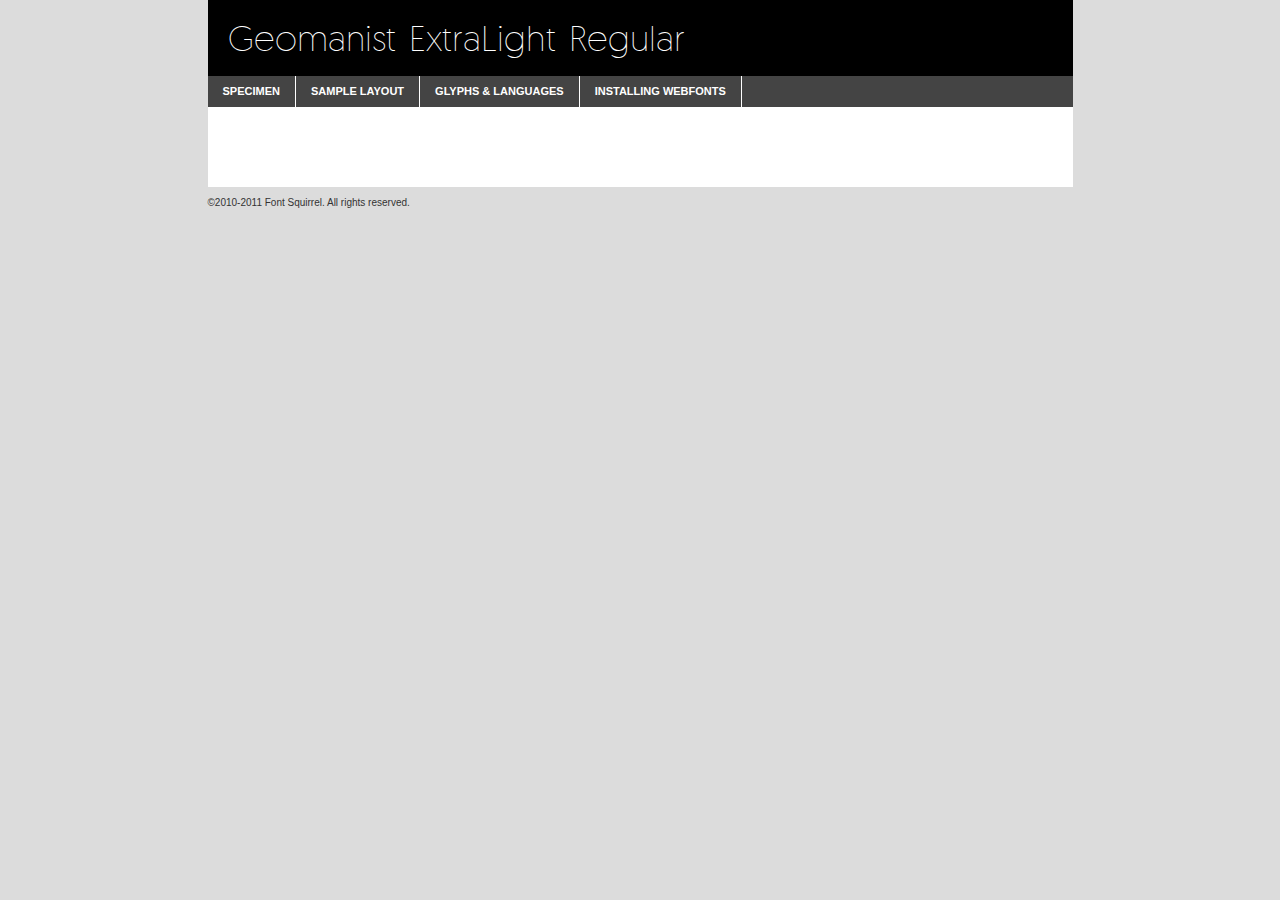
<file: font/geomanist_webfont_family/geomanist_webfont_family/02.Geomanist_Extralight_webfontkit/geomanist-extralight-demo.html>
<!DOCTYPE html PUBLIC "-//W3C//DTD XHTML 1.0 Transitional//EN"
	"http://www.w3.org/TR/xhtml1/DTD/xhtml1-transitional.dtd">

<html xmlns="http://www.w3.org/1999/xhtml" xml:lang="en" lang="en">
<head>
	<meta http-equiv="Content-Type" content="text/html; charset=utf-8" />
	<script src="http://ajax.googleapis.com/ajax/libs/jquery/1.7.2/jquery.min.js" type="text/javascript" charset="utf-8"></script>
	<script src="specimen_files/easytabs.js" type="text/javascript" charset="utf-8"></script>
	<link rel="stylesheet" href="specimen_files/specimen_stylesheet.css" type="text/css" charset="utf-8" />
	<link rel="stylesheet" href="stylesheet.css" type="text/css" charset="utf-8" />

	<style type="text/css">
					body{
				font-family: 'geomanistextralight';
							}
		</style>

	<title>Geomanist ExtraLight Regular Specimen</title>
	
	
	<script type="text/javascript" charset="utf-8">
		$(document).ready(function() {
			$('#container').easyTabs({defaultContent:1});
		});
	</script>
</head>

<body>
<div id="container">
	<div id="header">
		Geomanist ExtraLight Regular	</div>
	<ul class="tabs">
		<li><a href="#specimen">Specimen</a></li>
		<li><a href="#layout">Sample Layout</a></li>
				<li><a href="#glyphs">Glyphs &amp; Languages</a></li>
		<li><a href="#installing">Installing Webfonts</a></li>
		
	</ul>
	
	<div id="main_content">

		
			<div id="specimen">
		
				<div class="section">
					<div class="grid12 firstcol">
						<div class="huge">AaBb</div>
					</div>
				</div>
		
				<div class="section">
					<div class="glyph_range">A&#x200B;B&#x200b;C&#x200b;D&#x200b;E&#x200b;F&#x200b;G&#x200b;H&#x200b;I&#x200b;J&#x200b;K&#x200b;L&#x200b;M&#x200b;N&#x200b;O&#x200b;P&#x200b;Q&#x200b;R&#x200b;S&#x200b;T&#x200b;U&#x200b;V&#x200b;W&#x200b;X&#x200b;Y&#x200b;Z&#x200b;a&#x200b;b&#x200b;c&#x200b;d&#x200b;e&#x200b;f&#x200b;g&#x200b;h&#x200b;i&#x200b;j&#x200b;k&#x200b;l&#x200b;m&#x200b;n&#x200b;o&#x200b;p&#x200b;q&#x200b;r&#x200b;s&#x200b;t&#x200b;u&#x200b;v&#x200b;w&#x200b;x&#x200b;y&#x200b;z&#x200b;1&#x200b;2&#x200b;3&#x200b;4&#x200b;5&#x200b;6&#x200b;7&#x200b;8&#x200b;9&#x200b;0&#x200b;&amp;&#x200b;.&#x200b;,&#x200b;?&#x200b;!&#x200b;&#64;&#x200b;(&#x200b;)&#x200b;#&#x200b;$&#x200b;%&#x200b;*&#x200b;+&#x200b;-&#x200b;=&#x200b;:&#x200b;;</div>
				</div>
				<div class="section">
					<div class="grid12 firstcol">
						<table class="sample_table">
							<tr><td>10</td><td class="size10">abcdefghijklmnopqrstuvwxyzABCDEFGHIJKLMNOPQRSTUVWXYZ0123456789abcdefghijklmnopqrstuvwxyzABCDEFGHIJKLMNOPQRSTUVWXYZ0123456789abcdefghijklmnopqrstuvwxyzABCDEFGHIJKLMNOPQRSTUVWXYZ</td></tr>
							<tr><td>11</td><td class="size11">abcdefghijklmnopqrstuvwxyzABCDEFGHIJKLMNOPQRSTUVWXYZ0123456789abcdefghijklmnopqrstuvwxyzABCDEFGHIJKLMNOPQRSTUVWXYZ0123456789abcdefghijklmnopqrstuvwxyzABCDEFGHIJKLMNOPQRSTUVWXYZ</td></tr>
							<tr><td>12</td><td class="size12">abcdefghijklmnopqrstuvwxyzABCDEFGHIJKLMNOPQRSTUVWXYZ0123456789abcdefghijklmnopqrstuvwxyzABCDEFGHIJKLMNOPQRSTUVWXYZ0123456789abcdefghijklmnopqrstuvwxyzABCDEFGHIJKLMNOPQRSTUVWXYZ</td></tr>
							<tr><td>13</td><td class="size13">abcdefghijklmnopqrstuvwxyzABCDEFGHIJKLMNOPQRSTUVWXYZ0123456789abcdefghijklmnopqrstuvwxyzABCDEFGHIJKLMNOPQRSTUVWXYZ0123456789abcdefghijklmnopqrstuvwxyzABCDEFGHIJKLMNOPQRSTUVWXYZ</td></tr>
							<tr><td>14</td><td class="size14">abcdefghijklmnopqrstuvwxyzABCDEFGHIJKLMNOPQRSTUVWXYZ0123456789abcdefghijklmnopqrstuvwxyzABCDEFGHIJKLMNOPQRSTUVWXYZ0123456789abcdefghijklmnopqrstuvwxyzABCDEFGHIJKLMNOPQRSTUVWXYZ</td></tr>
							<tr><td>16</td><td class="size16">abcdefghijklmnopqrstuvwxyzABCDEFGHIJKLMNOPQRSTUVWXYZ0123456789abcdefghijklmnopqrstuvwxyzABCDEFGHIJKLMNOPQRSTUVWXYZ</td></tr>
							<tr><td>18</td><td class="size18">abcdefghijklmnopqrstuvwxyzABCDEFGHIJKLMNOPQRSTUVWXYZ0123456789abcdefghijklmnopqrstuvwxyzABCDEFGHIJKLMNOPQRSTUVWXYZ</td></tr>
							<tr><td>20</td><td class="size20">abcdefghijklmnopqrstuvwxyzABCDEFGHIJKLMNOPQRSTUVWXYZ0123456789abcdefghijklmnopqrstuvwxyzABCDEFGHIJKLMNOPQRSTUVWXYZ</td></tr>
							<tr><td>24</td><td class="size24">abcdefghijklmnopqrstuvwxyzABCDEFGHIJKLMNOPQRSTUVWXYZ0123456789abcdefghijklmnopqrstuvwxyzABCDEFGHIJKLMNOPQRSTUVWXYZ</td></tr>
							<tr><td>30</td><td class="size30">abcdefghijklmnopqrstuvwxyzABCDEFGHIJKLMNOPQRSTUVWXYZ0123456789abcdefghijklmnopqrstuvwxyzABCDEFGHIJKLMNOPQRSTUVWXYZ</td></tr>
							<tr><td>36</td><td class="size36">abcdefghijklmnopqrstuvwxyzABCDEFGHIJKLMNOPQRSTUVWXYZ0123456789abcdefghijklmnopqrstuvwxyzABCDEFGHIJKLMNOPQRSTUVWXYZ</td></tr>
							<tr><td>48</td><td class="size48">abcdefghijklmnopqrstuvwxyzABCDEFGHIJKLMNOPQRSTUVWXYZ0123456789abcdefghijklmnopqrstuvwxyzABCDEFGHIJKLMNOPQRSTUVWXYZ</td></tr>
							<tr><td>60</td><td class="size60">abcdefghijklmnopqrstuvwxyzABCDEFGHIJKLMNOPQRSTUVWXYZ0123456789abcdefghijklmnopqrstuvwxyzABCDEFGHIJKLMNOPQRSTUVWXYZ</td></tr>
							<tr><td>72</td><td class="size72">abcdefghijklmnopqrstuvwxyzABCDEFGHIJKLMNOPQRSTUVWXYZ0123456789abcdefghijklmnopqrstuvwxyzABCDEFGHIJKLMNOPQRSTUVWXYZ</td></tr>
							<tr><td>90</td><td class="size90">abcdefghijklmnopqrstuvwxyzABCDEFGHIJKLMNOPQRSTUVWXYZ0123456789abcdefghijklmnopqrstuvwxyzABCDEFGHIJKLMNOPQRSTUVWXYZ</td></tr>
						</table>
				
					</div>
			
				</div>
		
		
		
								<div class="section" id="bodycomparison">


										<div id="xheight">
				<div class="fontbody">&#x25FC;&#x25FC;&#x25FC;&#x25FC;&#x25FC;&#x25FC;&#x25FC;&#x25FC;&#x25FC;&#x25FC;&#x25FC;&#x25FC;&#x25FC;&#x25FC;&#x25FC;&#x25FC;&#x25FC;&#x25FC;&#x25FC;&#x25FC;&#x25FC;&#x25FC;&#x25FC;&#x25FC;&#x25FC;&#x25FC;&#x25FC;&#x25FC;&#x25FC;&#x25FC;&#x25FC;&#x25FC;&#x25FC;&#x25FC;&#x25FC;&#x25FC;&#x25FC;&#x25FC;&#x25FC;&#x25FC;&#x25FC;&#x25FC;&#x25FC;&#x25FC;&#x25FC;&#x25FC;&#x25FC;&#x25FC;&#x25FC;&#x25FC;&#x25FC;&#x25FC;&#x25FC;&#x25FC;&#x25FC;&#x25FC;&#x25FC;&#x25FC;&#x25FC;&#x25FC;&#x25FC;&#x25FC;&#x25FC;&#x25FC;&#x25FC;&#x25FC;&#x25FC;&#x25FC;&#x25FC;&#x25FC;&#x25FC;&#x25FC;&#x25FC;&#x25FC;&#x25FC;&#x25FC;&#x25FC;&#x25FC;&#x25FC;&#x25FC;&#x25FC;&#x25FC;&#x25FC;&#x25FC;&#x25FC;&#x25FC;&#x25FC;&#x25FC;&#x25FC;&#x25FC;&#x25FC;&#x25FC;&#x25FC;&#x25FC;&#x25FC;&#x25FC;&#x25FC;&#x25FC;&#x25FC;body</div><div class="arialbody">body</div><div class="verdanabody">body</div><div class="georgiabody">body</div></div>
										<div class="fontbody" style="z-index:1">
											body<span>Geomanist ExtraLight Regular</span>
										</div>
										<div class="arialbody" style="z-index:1">
											body<span>Arial</span>
										</div>
										<div class="verdanabody" style="z-index:1">
											body<span>Verdana</span>
										</div>
										<div class="georgiabody" style="z-index:1">
											body<span>Georgia</span>
										</div>



								</div>
		
		
				<div class="section psample psample_row1" id="">
					
					<div class="grid2 firstcol">
						<p class="size10"><span>10.</span>Aenean lacinia bibendum nulla sed consectetur. Fusce dapibus, tellus ac cursus commodo, tortor mauris condimentum nibh, ut fermentum massa justo sit amet risus. Nullam id dolor id nibh ultricies vehicula ut id elit. Cum sociis natoque penatibus et magnis dis parturient montes, nascetur ridiculus mus. Nulla vitae elit libero, a pharetra augue.</p>
			
					</div>
					<div class="grid3">
						<p class="size11"><span>11.</span>Aenean lacinia bibendum nulla sed consectetur. Fusce dapibus, tellus ac cursus commodo, tortor mauris condimentum nibh, ut fermentum massa justo sit amet risus. Nullam id dolor id nibh ultricies vehicula ut id elit. Cum sociis natoque penatibus et magnis dis parturient montes, nascetur ridiculus mus. Nulla vitae elit libero, a pharetra augue.</p>
			
					</div>
					<div class="grid3">
						<p class="size12"><span>12.</span>Aenean lacinia bibendum nulla sed consectetur. Fusce dapibus, tellus ac cursus commodo, tortor mauris condimentum nibh, ut fermentum massa justo sit amet risus. Nullam id dolor id nibh ultricies vehicula ut id elit. Cum sociis natoque penatibus et magnis dis parturient montes, nascetur ridiculus mus. Nulla vitae elit libero, a pharetra augue.</p>
			
					</div>
					<div class="grid4">
						<p class="size13"><span>13.</span>Aenean lacinia bibendum nulla sed consectetur. Fusce dapibus, tellus ac cursus commodo, tortor mauris condimentum nibh, ut fermentum massa justo sit amet risus. Nullam id dolor id nibh ultricies vehicula ut id elit. Cum sociis natoque penatibus et magnis dis parturient montes, nascetur ridiculus mus. Nulla vitae elit libero, a pharetra augue.</p>
			
					</div>
					<div class="white_blend"></div>
					
				</div>
				<div class="section psample psample_row2" id="">
					<div class="grid3 firstcol">
						<p class="size14"><span>14.</span>Aenean lacinia bibendum nulla sed consectetur. Fusce dapibus, tellus ac cursus commodo, tortor mauris condimentum nibh, ut fermentum massa justo sit amet risus. Nullam id dolor id nibh ultricies vehicula ut id elit. Cum sociis natoque penatibus et magnis dis parturient montes, nascetur ridiculus mus. Nulla vitae elit libero, a pharetra augue.</p>
			
					</div>
					<div class="grid4">
						<p class="size16"><span>16.</span>Aenean lacinia bibendum nulla sed consectetur. Fusce dapibus, tellus ac cursus commodo, tortor mauris condimentum nibh, ut fermentum massa justo sit amet risus. Nullam id dolor id nibh ultricies vehicula ut id elit. Cum sociis natoque penatibus et magnis dis parturient montes, nascetur ridiculus mus. Nulla vitae elit libero, a pharetra augue.</p>
			
					</div>
					<div class="grid5">
						<p class="size18"><span>18.</span>Aenean lacinia bibendum nulla sed consectetur. Fusce dapibus, tellus ac cursus commodo, tortor mauris condimentum nibh, ut fermentum massa justo sit amet risus. Nullam id dolor id nibh ultricies vehicula ut id elit. Cum sociis natoque penatibus et magnis dis parturient montes, nascetur ridiculus mus. Nulla vitae elit libero, a pharetra augue.</p>
			
					</div>

					<div class="white_blend"></div>

				</div>
				
				<div class="section psample psample_row3" id="">
					<div class="grid5 firstcol">
						<p class="size20"><span>20.</span>Aenean lacinia bibendum nulla sed consectetur. Fusce dapibus, tellus ac cursus commodo, tortor mauris condimentum nibh, ut fermentum massa justo sit amet risus. Nullam id dolor id nibh ultricies vehicula ut id elit. Cum sociis natoque penatibus et magnis dis parturient montes, nascetur ridiculus mus. Nulla vitae elit libero, a pharetra augue.</p>
					</div>
					<div class="grid7">
						<p class="size24"><span>24.</span>Aenean lacinia bibendum nulla sed consectetur. Fusce dapibus, tellus ac cursus commodo, tortor mauris condimentum nibh, ut fermentum massa justo sit amet risus. Nullam id dolor id nibh ultricies vehicula ut id elit. Cum sociis natoque penatibus et magnis dis parturient montes, nascetur ridiculus mus. Nulla vitae elit libero, a pharetra augue.</p>
					</div>
					
					<div class="white_blend"></div>
					
				</div>
				
				<div class="section psample psample_row4" id="">
					<div class="grid12 firstcol">
						<p class="size30"><span>30.</span>Aenean lacinia bibendum nulla sed consectetur. Fusce dapibus, tellus ac cursus commodo, tortor mauris condimentum nibh, ut fermentum massa justo sit amet risus. Nullam id dolor id nibh ultricies vehicula ut id elit. Cum sociis natoque penatibus et magnis dis parturient montes, nascetur ridiculus mus. Nulla vitae elit libero, a pharetra augue.</p>
					</div>
					<div class="white_blend"></div>
					
				</div>
				
				
				
				<div class="section psample psample_row1 fullreverse">
					<div class="grid2 firstcol">
						<p class="size10"><span>10.</span>Aenean lacinia bibendum nulla sed consectetur. Fusce dapibus, tellus ac cursus commodo, tortor mauris condimentum nibh, ut fermentum massa justo sit amet risus. Nullam id dolor id nibh ultricies vehicula ut id elit. Cum sociis natoque penatibus et magnis dis parturient montes, nascetur ridiculus mus. Nulla vitae elit libero, a pharetra augue.</p>
			
					</div>
					<div class="grid3">
						<p class="size11"><span>11.</span>Aenean lacinia bibendum nulla sed consectetur. Fusce dapibus, tellus ac cursus commodo, tortor mauris condimentum nibh, ut fermentum massa justo sit amet risus. Nullam id dolor id nibh ultricies vehicula ut id elit. Cum sociis natoque penatibus et magnis dis parturient montes, nascetur ridiculus mus. Nulla vitae elit libero, a pharetra augue.</p>
			
					</div>
					<div class="grid3">
						<p class="size12"><span>12.</span>Aenean lacinia bibendum nulla sed consectetur. Fusce dapibus, tellus ac cursus commodo, tortor mauris condimentum nibh, ut fermentum massa justo sit amet risus. Nullam id dolor id nibh ultricies vehicula ut id elit. Cum sociis natoque penatibus et magnis dis parturient montes, nascetur ridiculus mus. Nulla vitae elit libero, a pharetra augue.</p>
			
					</div>
					<div class="grid4">
						<p class="size13"><span>13.</span>Aenean lacinia bibendum nulla sed consectetur. Fusce dapibus, tellus ac cursus commodo, tortor mauris condimentum nibh, ut fermentum massa justo sit amet risus. Nullam id dolor id nibh ultricies vehicula ut id elit. Cum sociis natoque penatibus et magnis dis parturient montes, nascetur ridiculus mus. Nulla vitae elit libero, a pharetra augue.</p>
			
					</div>
					<div class="black_blend"></div>
					
				</div>
				
				<div class="section psample psample_row2 fullreverse">
					<div class="grid3 firstcol">
						<p class="size14"><span>14.</span>Aenean lacinia bibendum nulla sed consectetur. Fusce dapibus, tellus ac cursus commodo, tortor mauris condimentum nibh, ut fermentum massa justo sit amet risus. Nullam id dolor id nibh ultricies vehicula ut id elit. Cum sociis natoque penatibus et magnis dis parturient montes, nascetur ridiculus mus. Nulla vitae elit libero, a pharetra augue.</p>
			
					</div>
					<div class="grid4">
						<p class="size16"><span>16.</span>Aenean lacinia bibendum nulla sed consectetur. Fusce dapibus, tellus ac cursus commodo, tortor mauris condimentum nibh, ut fermentum massa justo sit amet risus. Nullam id dolor id nibh ultricies vehicula ut id elit. Cum sociis natoque penatibus et magnis dis parturient montes, nascetur ridiculus mus. Nulla vitae elit libero, a pharetra augue.</p>
			
					</div>
					<div class="grid5">
						<p class="size18"><span>18.</span>Aenean lacinia bibendum nulla sed consectetur. Fusce dapibus, tellus ac cursus commodo, tortor mauris condimentum nibh, ut fermentum massa justo sit amet risus. Nullam id dolor id nibh ultricies vehicula ut id elit. Cum sociis natoque penatibus et magnis dis parturient montes, nascetur ridiculus mus. Nulla vitae elit libero, a pharetra augue.</p>
			
					</div>
					<div class="black_blend"></div>

				</div>
				
				<div class="section psample fullreverse psample_row3" id="">
					<div class="grid5 firstcol">
						<p class="size20"><span>20.</span>Aenean lacinia bibendum nulla sed consectetur. Fusce dapibus, tellus ac cursus commodo, tortor mauris condimentum nibh, ut fermentum massa justo sit amet risus. Nullam id dolor id nibh ultricies vehicula ut id elit. Cum sociis natoque penatibus et magnis dis parturient montes, nascetur ridiculus mus. Nulla vitae elit libero, a pharetra augue.</p>
					</div>
					<div class="grid7">
						<p class="size24"><span>24.</span>Aenean lacinia bibendum nulla sed consectetur. Fusce dapibus, tellus ac cursus commodo, tortor mauris condimentum nibh, ut fermentum massa justo sit amet risus. Nullam id dolor id nibh ultricies vehicula ut id elit. Cum sociis natoque penatibus et magnis dis parturient montes, nascetur ridiculus mus. Nulla vitae elit libero, a pharetra augue.</p>
					</div>
					
					<div class="black_blend"></div>
					
				</div>
				
				<div class="section psample fullreverse psample_row4" id="" style="border-bottom: 20px #000 solid;">
					<div class="grid12 firstcol">
						<p class="size30"><span>30.</span>Aenean lacinia bibendum nulla sed consectetur. Fusce dapibus, tellus ac cursus commodo, tortor mauris condimentum nibh, ut fermentum massa justo sit amet risus. Nullam id dolor id nibh ultricies vehicula ut id elit. Cum sociis natoque penatibus et magnis dis parturient montes, nascetur ridiculus mus. Nulla vitae elit libero, a pharetra augue.</p>
					</div>
					<div class="black_blend"></div>
					
				</div>
				
				
				
				
			</div>
			
			<div id="layout">
				
				<div class="section">
					
					<div class="grid12 firstcol">
						<h1>Lorem Ipsum Dolor</h1>
						<h2>Etiam porta sem malesuada magna mollis euismod</h2>
						
						<p class="byline">By <a href="#link">Aenean Lacinia</a></p>
					</div>
				</div>
				<div class="section">
					<div class="grid8 firstcol">
						<p class="large">Donec sed odio dui. Morbi leo risus, porta ac consectetur ac, vestibulum at eros. Fusce dapibus, tellus ac cursus commodo, tortor mauris condimentum nibh, ut fermentum massa justo sit amet risus. </p>

						
						<h3>Pellentesque ornare sem</h3>

						<p>Maecenas sed diam eget risus varius blandit sit amet non magna. Maecenas faucibus mollis interdum. Donec ullamcorper nulla non metus auctor fringilla. Nullam id dolor id nibh ultricies vehicula ut id elit. Nullam id dolor id nibh ultricies vehicula ut id elit. </p>

						<p>Aenean eu leo quam. Pellentesque ornare sem lacinia quam venenatis vestibulum. Lorem ipsum dolor sit amet, consectetur adipiscing elit. Cum sociis natoque penatibus et magnis dis parturient montes, nascetur ridiculus mus. </p>

						<p>Nulla vitae elit libero, a pharetra augue. Praesent commodo cursus magna, vel scelerisque nisl consectetur et. Aenean lacinia bibendum nulla sed consectetur. </p>

						<p>Nullam quis risus eget urna mollis ornare vel eu leo. Nullam quis risus eget urna mollis ornare vel eu leo. Maecenas sed diam eget risus varius blandit sit amet non magna. Donec ullamcorper nulla non metus auctor fringilla. </p>

						<h3>Cras mattis consectetur</h3>

						<p>Aenean eu leo quam. Pellentesque ornare sem lacinia quam venenatis vestibulum. Aenean lacinia bibendum nulla sed consectetur. Integer posuere erat a ante venenatis dapibus posuere velit aliquet. Cras mattis consectetur purus sit amet fermentum. </p>

						<p>Nullam id dolor id nibh ultricies vehicula ut id elit. Nullam quis risus eget urna mollis ornare vel eu leo. Cras mattis consectetur purus sit amet fermentum.</p>
					</div>
					
					<div class="grid4 sidebar">
						
						<div class="box reverse">
							<p class="last">Nullam quis risus eget urna mollis ornare vel eu leo. Donec ullamcorper nulla non metus auctor fringilla. Cras mattis consectetur purus sit amet fermentum. Sed posuere consectetur est at lobortis. Lorem ipsum dolor sit amet, consectetur adipiscing elit. </p>
						</div>
						
						<p class="caption">Maecenas sed diam eget risus varius.</p>

						<p>Vestibulum id ligula porta felis euismod semper. Integer posuere erat a ante venenatis dapibus posuere velit aliquet. Vestibulum id ligula porta felis euismod semper. Sed posuere consectetur est at lobortis. Maecenas sed diam eget risus varius blandit sit amet non magna. Fusce dapibus, tellus ac cursus commodo, tortor mauris condimentum nibh, ut fermentum massa justo sit amet risus. </p>

					

						<p>Duis mollis, est non commodo luctus, nisi erat porttitor ligula, eget lacinia odio sem nec elit. Aenean lacinia bibendum nulla sed consectetur. Vivamus sagittis lacus vel augue laoreet rutrum faucibus dolor auctor. Aenean lacinia bibendum nulla sed consectetur. Nullam quis risus eget urna mollis ornare vel eu leo. </p>

						<p>Praesent commodo cursus magna, vel scelerisque nisl consectetur et. Donec ullamcorper nulla non metus auctor fringilla. Maecenas faucibus mollis interdum. Fusce dapibus, tellus ac cursus commodo, tortor mauris condimentum nibh, ut fermentum massa justo sit amet risus. </p>

					</div>
				</div>
				
			</div>


			



		<div id="glyphs">
			<div class="section">
				<div class="grid12 firstcol">
			
				<h1>Language Support</h1>
				<p>The subset of Geomanist ExtraLight Regular in this kit supports the following languages:<br />
			
					Afrikaans, Albanian, Basque, Belarusian_lacinka, Bosnian, Breton, Catalan, Chamorro, Chichewa_nyanja, Croatian, Czech, Danish, Dutch, English, Esperanto, Estonian, Faroese, Finnish, French, Frisian, Galician, German, Hungarian, Icelandic, Italian, Latvian, Lithuanian, Malagasy, Maltese, Norwegian, Polish, Portuguese, Serbian, Slovak, Slovenian, Spanish, Swedish, Turkish, Welsh				</p>
				<h1>Glyph Chart</h1>
				<p>The subset of Geomanist ExtraLight Regular in this kit includes all the glyphs listed below. Unicode entities are included above each glyph to help you insert individual characters into your layout.</p>
				<div id="glyph_chart">
			
																				 <div><p>&amp;#32;</p>&#32;</div>
																				 <div><p>&amp;#33;</p>&#33;</div>
																				 <div><p>&amp;#34;</p>&#34;</div>
																				 <div><p>&amp;#35;</p>&#35;</div>
																				 <div><p>&amp;#36;</p>&#36;</div>
																				 <div><p>&amp;#37;</p>&#37;</div>
																				 <div><p>&amp;#38;</p>&#38;</div>
																				 <div><p>&amp;#39;</p>&#39;</div>
																				 <div><p>&amp;#40;</p>&#40;</div>
																				 <div><p>&amp;#41;</p>&#41;</div>
																				 <div><p>&amp;#42;</p>&#42;</div>
																				 <div><p>&amp;#43;</p>&#43;</div>
																				 <div><p>&amp;#44;</p>&#44;</div>
																				 <div><p>&amp;#45;</p>&#45;</div>
																				 <div><p>&amp;#46;</p>&#46;</div>
																				 <div><p>&amp;#47;</p>&#47;</div>
																				 <div><p>&amp;#48;</p>&#48;</div>
																				 <div><p>&amp;#49;</p>&#49;</div>
																				 <div><p>&amp;#50;</p>&#50;</div>
																				 <div><p>&amp;#51;</p>&#51;</div>
																				 <div><p>&amp;#52;</p>&#52;</div>
																				 <div><p>&amp;#53;</p>&#53;</div>
																				 <div><p>&amp;#54;</p>&#54;</div>
																				 <div><p>&amp;#55;</p>&#55;</div>
																				 <div><p>&amp;#56;</p>&#56;</div>
																				 <div><p>&amp;#57;</p>&#57;</div>
																				 <div><p>&amp;#58;</p>&#58;</div>
																				 <div><p>&amp;#59;</p>&#59;</div>
																				 <div><p>&amp;#60;</p>&#60;</div>
																				 <div><p>&amp;#61;</p>&#61;</div>
																				 <div><p>&amp;#62;</p>&#62;</div>
																				 <div><p>&amp;#63;</p>&#63;</div>
																				 <div><p>&amp;#64;</p>&#64;</div>
																				 <div><p>&amp;#65;</p>&#65;</div>
																				 <div><p>&amp;#66;</p>&#66;</div>
																				 <div><p>&amp;#67;</p>&#67;</div>
																				 <div><p>&amp;#68;</p>&#68;</div>
																				 <div><p>&amp;#69;</p>&#69;</div>
																				 <div><p>&amp;#70;</p>&#70;</div>
																				 <div><p>&amp;#71;</p>&#71;</div>
																				 <div><p>&amp;#72;</p>&#72;</div>
																				 <div><p>&amp;#73;</p>&#73;</div>
																				 <div><p>&amp;#74;</p>&#74;</div>
																				 <div><p>&amp;#75;</p>&#75;</div>
																				 <div><p>&amp;#76;</p>&#76;</div>
																				 <div><p>&amp;#77;</p>&#77;</div>
																				 <div><p>&amp;#78;</p>&#78;</div>
																				 <div><p>&amp;#79;</p>&#79;</div>
																				 <div><p>&amp;#80;</p>&#80;</div>
																				 <div><p>&amp;#81;</p>&#81;</div>
																				 <div><p>&amp;#82;</p>&#82;</div>
																				 <div><p>&amp;#83;</p>&#83;</div>
																				 <div><p>&amp;#84;</p>&#84;</div>
																				 <div><p>&amp;#85;</p>&#85;</div>
																				 <div><p>&amp;#86;</p>&#86;</div>
																				 <div><p>&amp;#87;</p>&#87;</div>
																				 <div><p>&amp;#88;</p>&#88;</div>
																				 <div><p>&amp;#89;</p>&#89;</div>
																				 <div><p>&amp;#90;</p>&#90;</div>
																				 <div><p>&amp;#91;</p>&#91;</div>
																				 <div><p>&amp;#92;</p>&#92;</div>
																				 <div><p>&amp;#93;</p>&#93;</div>
																				 <div><p>&amp;#94;</p>&#94;</div>
																				 <div><p>&amp;#95;</p>&#95;</div>
																				 <div><p>&amp;#96;</p>&#96;</div>
																				 <div><p>&amp;#97;</p>&#97;</div>
																				 <div><p>&amp;#98;</p>&#98;</div>
																				 <div><p>&amp;#99;</p>&#99;</div>
																				 <div><p>&amp;#100;</p>&#100;</div>
																				 <div><p>&amp;#101;</p>&#101;</div>
																				 <div><p>&amp;#102;</p>&#102;</div>
																				 <div><p>&amp;#103;</p>&#103;</div>
																				 <div><p>&amp;#104;</p>&#104;</div>
																				 <div><p>&amp;#105;</p>&#105;</div>
																				 <div><p>&amp;#106;</p>&#106;</div>
																				 <div><p>&amp;#107;</p>&#107;</div>
																				 <div><p>&amp;#108;</p>&#108;</div>
																				 <div><p>&amp;#109;</p>&#109;</div>
																				 <div><p>&amp;#110;</p>&#110;</div>
																				 <div><p>&amp;#111;</p>&#111;</div>
																				 <div><p>&amp;#112;</p>&#112;</div>
																				 <div><p>&amp;#113;</p>&#113;</div>
																				 <div><p>&amp;#114;</p>&#114;</div>
																				 <div><p>&amp;#115;</p>&#115;</div>
																				 <div><p>&amp;#116;</p>&#116;</div>
																				 <div><p>&amp;#117;</p>&#117;</div>
																				 <div><p>&amp;#118;</p>&#118;</div>
																				 <div><p>&amp;#119;</p>&#119;</div>
																				 <div><p>&amp;#120;</p>&#120;</div>
																				 <div><p>&amp;#121;</p>&#121;</div>
																				 <div><p>&amp;#122;</p>&#122;</div>
																				 <div><p>&amp;#123;</p>&#123;</div>
																				 <div><p>&amp;#124;</p>&#124;</div>
																				 <div><p>&amp;#125;</p>&#125;</div>
																				 <div><p>&amp;#126;</p>&#126;</div>
																				 <div><p>&amp;#160;</p>&#160;</div>
																				 <div><p>&amp;#161;</p>&#161;</div>
																				 <div><p>&amp;#162;</p>&#162;</div>
																				 <div><p>&amp;#163;</p>&#163;</div>
																				 <div><p>&amp;#165;</p>&#165;</div>
																				 <div><p>&amp;#167;</p>&#167;</div>
																				 <div><p>&amp;#168;</p>&#168;</div>
																				 <div><p>&amp;#169;</p>&#169;</div>
																				 <div><p>&amp;#170;</p>&#170;</div>
																				 <div><p>&amp;#171;</p>&#171;</div>
																				 <div><p>&amp;#173;</p>&#173;</div>
																				 <div><p>&amp;#174;</p>&#174;</div>
																				 <div><p>&amp;#175;</p>&#175;</div>
																				 <div><p>&amp;#176;</p>&#176;</div>
																				 <div><p>&amp;#178;</p>&#178;</div>
																				 <div><p>&amp;#179;</p>&#179;</div>
																				 <div><p>&amp;#180;</p>&#180;</div>
																				 <div><p>&amp;#182;</p>&#182;</div>
																				 <div><p>&amp;#183;</p>&#183;</div>
																				 <div><p>&amp;#184;</p>&#184;</div>
																				 <div><p>&amp;#185;</p>&#185;</div>
																				 <div><p>&amp;#186;</p>&#186;</div>
																				 <div><p>&amp;#187;</p>&#187;</div>
																				 <div><p>&amp;#188;</p>&#188;</div>
																				 <div><p>&amp;#189;</p>&#189;</div>
																				 <div><p>&amp;#190;</p>&#190;</div>
																				 <div><p>&amp;#191;</p>&#191;</div>
																				 <div><p>&amp;#192;</p>&#192;</div>
																				 <div><p>&amp;#193;</p>&#193;</div>
																				 <div><p>&amp;#194;</p>&#194;</div>
																				 <div><p>&amp;#195;</p>&#195;</div>
																				 <div><p>&amp;#196;</p>&#196;</div>
																				 <div><p>&amp;#197;</p>&#197;</div>
																				 <div><p>&amp;#198;</p>&#198;</div>
																				 <div><p>&amp;#199;</p>&#199;</div>
																				 <div><p>&amp;#200;</p>&#200;</div>
																				 <div><p>&amp;#201;</p>&#201;</div>
																				 <div><p>&amp;#202;</p>&#202;</div>
																				 <div><p>&amp;#203;</p>&#203;</div>
																				 <div><p>&amp;#204;</p>&#204;</div>
																				 <div><p>&amp;#205;</p>&#205;</div>
																				 <div><p>&amp;#206;</p>&#206;</div>
																				 <div><p>&amp;#207;</p>&#207;</div>
																				 <div><p>&amp;#208;</p>&#208;</div>
																				 <div><p>&amp;#209;</p>&#209;</div>
																				 <div><p>&amp;#210;</p>&#210;</div>
																				 <div><p>&amp;#211;</p>&#211;</div>
																				 <div><p>&amp;#212;</p>&#212;</div>
																				 <div><p>&amp;#213;</p>&#213;</div>
																				 <div><p>&amp;#214;</p>&#214;</div>
																				 <div><p>&amp;#215;</p>&#215;</div>
																				 <div><p>&amp;#216;</p>&#216;</div>
																				 <div><p>&amp;#217;</p>&#217;</div>
																				 <div><p>&amp;#218;</p>&#218;</div>
																				 <div><p>&amp;#219;</p>&#219;</div>
																				 <div><p>&amp;#220;</p>&#220;</div>
																				 <div><p>&amp;#221;</p>&#221;</div>
																				 <div><p>&amp;#222;</p>&#222;</div>
																				 <div><p>&amp;#223;</p>&#223;</div>
																				 <div><p>&amp;#224;</p>&#224;</div>
																				 <div><p>&amp;#225;</p>&#225;</div>
																				 <div><p>&amp;#226;</p>&#226;</div>
																				 <div><p>&amp;#227;</p>&#227;</div>
																				 <div><p>&amp;#228;</p>&#228;</div>
																				 <div><p>&amp;#229;</p>&#229;</div>
																				 <div><p>&amp;#230;</p>&#230;</div>
																				 <div><p>&amp;#231;</p>&#231;</div>
																				 <div><p>&amp;#232;</p>&#232;</div>
																				 <div><p>&amp;#233;</p>&#233;</div>
																				 <div><p>&amp;#234;</p>&#234;</div>
																				 <div><p>&amp;#235;</p>&#235;</div>
																				 <div><p>&amp;#236;</p>&#236;</div>
																				 <div><p>&amp;#237;</p>&#237;</div>
																				 <div><p>&amp;#238;</p>&#238;</div>
																				 <div><p>&amp;#239;</p>&#239;</div>
																				 <div><p>&amp;#240;</p>&#240;</div>
																				 <div><p>&amp;#241;</p>&#241;</div>
																				 <div><p>&amp;#242;</p>&#242;</div>
																				 <div><p>&amp;#243;</p>&#243;</div>
																				 <div><p>&amp;#244;</p>&#244;</div>
																				 <div><p>&amp;#245;</p>&#245;</div>
																				 <div><p>&amp;#246;</p>&#246;</div>
																				 <div><p>&amp;#247;</p>&#247;</div>
																				 <div><p>&amp;#248;</p>&#248;</div>
																				 <div><p>&amp;#249;</p>&#249;</div>
																				 <div><p>&amp;#250;</p>&#250;</div>
																				 <div><p>&amp;#251;</p>&#251;</div>
																				 <div><p>&amp;#252;</p>&#252;</div>
																				 <div><p>&amp;#253;</p>&#253;</div>
																				 <div><p>&amp;#254;</p>&#254;</div>
																				 <div><p>&amp;#255;</p>&#255;</div>
																				 <div><p>&amp;#256;</p>&#256;</div>
																				 <div><p>&amp;#257;</p>&#257;</div>
																				 <div><p>&amp;#258;</p>&#258;</div>
																				 <div><p>&amp;#259;</p>&#259;</div>
																				 <div><p>&amp;#260;</p>&#260;</div>
																				 <div><p>&amp;#261;</p>&#261;</div>
																				 <div><p>&amp;#262;</p>&#262;</div>
																				 <div><p>&amp;#263;</p>&#263;</div>
																				 <div><p>&amp;#264;</p>&#264;</div>
																				 <div><p>&amp;#265;</p>&#265;</div>
																				 <div><p>&amp;#266;</p>&#266;</div>
																				 <div><p>&amp;#267;</p>&#267;</div>
																				 <div><p>&amp;#268;</p>&#268;</div>
																				 <div><p>&amp;#269;</p>&#269;</div>
																				 <div><p>&amp;#270;</p>&#270;</div>
																				 <div><p>&amp;#271;</p>&#271;</div>
																				 <div><p>&amp;#272;</p>&#272;</div>
																				 <div><p>&amp;#273;</p>&#273;</div>
																				 <div><p>&amp;#274;</p>&#274;</div>
																				 <div><p>&amp;#275;</p>&#275;</div>
																				 <div><p>&amp;#276;</p>&#276;</div>
																				 <div><p>&amp;#277;</p>&#277;</div>
																				 <div><p>&amp;#278;</p>&#278;</div>
																				 <div><p>&amp;#279;</p>&#279;</div>
																				 <div><p>&amp;#280;</p>&#280;</div>
																				 <div><p>&amp;#281;</p>&#281;</div>
																				 <div><p>&amp;#282;</p>&#282;</div>
																				 <div><p>&amp;#283;</p>&#283;</div>
																				 <div><p>&amp;#284;</p>&#284;</div>
																				 <div><p>&amp;#285;</p>&#285;</div>
																				 <div><p>&amp;#286;</p>&#286;</div>
																				 <div><p>&amp;#287;</p>&#287;</div>
																				 <div><p>&amp;#288;</p>&#288;</div>
																				 <div><p>&amp;#289;</p>&#289;</div>
																				 <div><p>&amp;#290;</p>&#290;</div>
																				 <div><p>&amp;#291;</p>&#291;</div>
																				 <div><p>&amp;#292;</p>&#292;</div>
																				 <div><p>&amp;#293;</p>&#293;</div>
																				 <div><p>&amp;#294;</p>&#294;</div>
																				 <div><p>&amp;#295;</p>&#295;</div>
																				 <div><p>&amp;#296;</p>&#296;</div>
																				 <div><p>&amp;#297;</p>&#297;</div>
																				 <div><p>&amp;#298;</p>&#298;</div>
																				 <div><p>&amp;#299;</p>&#299;</div>
																				 <div><p>&amp;#300;</p>&#300;</div>
																				 <div><p>&amp;#301;</p>&#301;</div>
																				 <div><p>&amp;#302;</p>&#302;</div>
																				 <div><p>&amp;#303;</p>&#303;</div>
																				 <div><p>&amp;#304;</p>&#304;</div>
																				 <div><p>&amp;#305;</p>&#305;</div>
																				 <div><p>&amp;#306;</p>&#306;</div>
																				 <div><p>&amp;#307;</p>&#307;</div>
																				 <div><p>&amp;#308;</p>&#308;</div>
																				 <div><p>&amp;#309;</p>&#309;</div>
																				 <div><p>&amp;#310;</p>&#310;</div>
																				 <div><p>&amp;#311;</p>&#311;</div>
																				 <div><p>&amp;#312;</p>&#312;</div>
																				 <div><p>&amp;#313;</p>&#313;</div>
																				 <div><p>&amp;#314;</p>&#314;</div>
																				 <div><p>&amp;#315;</p>&#315;</div>
																				 <div><p>&amp;#316;</p>&#316;</div>
																				 <div><p>&amp;#317;</p>&#317;</div>
																				 <div><p>&amp;#318;</p>&#318;</div>
																				 <div><p>&amp;#319;</p>&#319;</div>
																				 <div><p>&amp;#320;</p>&#320;</div>
																				 <div><p>&amp;#321;</p>&#321;</div>
																				 <div><p>&amp;#322;</p>&#322;</div>
																				 <div><p>&amp;#323;</p>&#323;</div>
																				 <div><p>&amp;#324;</p>&#324;</div>
																				 <div><p>&amp;#325;</p>&#325;</div>
																				 <div><p>&amp;#326;</p>&#326;</div>
																				 <div><p>&amp;#327;</p>&#327;</div>
																				 <div><p>&amp;#328;</p>&#328;</div>
																				 <div><p>&amp;#329;</p>&#329;</div>
																				 <div><p>&amp;#330;</p>&#330;</div>
																				 <div><p>&amp;#331;</p>&#331;</div>
																				 <div><p>&amp;#332;</p>&#332;</div>
																				 <div><p>&amp;#333;</p>&#333;</div>
																				 <div><p>&amp;#334;</p>&#334;</div>
																				 <div><p>&amp;#335;</p>&#335;</div>
																				 <div><p>&amp;#336;</p>&#336;</div>
																				 <div><p>&amp;#337;</p>&#337;</div>
																				 <div><p>&amp;#338;</p>&#338;</div>
																				 <div><p>&amp;#339;</p>&#339;</div>
																				 <div><p>&amp;#340;</p>&#340;</div>
																				 <div><p>&amp;#341;</p>&#341;</div>
																				 <div><p>&amp;#342;</p>&#342;</div>
																				 <div><p>&amp;#343;</p>&#343;</div>
																				 <div><p>&amp;#344;</p>&#344;</div>
																				 <div><p>&amp;#345;</p>&#345;</div>
																				 <div><p>&amp;#346;</p>&#346;</div>
																				 <div><p>&amp;#347;</p>&#347;</div>
																				 <div><p>&amp;#348;</p>&#348;</div>
																				 <div><p>&amp;#349;</p>&#349;</div>
																				 <div><p>&amp;#350;</p>&#350;</div>
																				 <div><p>&amp;#351;</p>&#351;</div>
																				 <div><p>&amp;#352;</p>&#352;</div>
																				 <div><p>&amp;#353;</p>&#353;</div>
																				 <div><p>&amp;#354;</p>&#354;</div>
																				 <div><p>&amp;#355;</p>&#355;</div>
																				 <div><p>&amp;#356;</p>&#356;</div>
																				 <div><p>&amp;#357;</p>&#357;</div>
																				 <div><p>&amp;#358;</p>&#358;</div>
																				 <div><p>&amp;#359;</p>&#359;</div>
																				 <div><p>&amp;#360;</p>&#360;</div>
																				 <div><p>&amp;#361;</p>&#361;</div>
																				 <div><p>&amp;#362;</p>&#362;</div>
																				 <div><p>&amp;#363;</p>&#363;</div>
																				 <div><p>&amp;#364;</p>&#364;</div>
																				 <div><p>&amp;#365;</p>&#365;</div>
																				 <div><p>&amp;#366;</p>&#366;</div>
																				 <div><p>&amp;#367;</p>&#367;</div>
																				 <div><p>&amp;#368;</p>&#368;</div>
																				 <div><p>&amp;#369;</p>&#369;</div>
																				 <div><p>&amp;#370;</p>&#370;</div>
																				 <div><p>&amp;#371;</p>&#371;</div>
																				 <div><p>&amp;#372;</p>&#372;</div>
																				 <div><p>&amp;#373;</p>&#373;</div>
																				 <div><p>&amp;#374;</p>&#374;</div>
																				 <div><p>&amp;#375;</p>&#375;</div>
																				 <div><p>&amp;#376;</p>&#376;</div>
																				 <div><p>&amp;#377;</p>&#377;</div>
																				 <div><p>&amp;#378;</p>&#378;</div>
																				 <div><p>&amp;#379;</p>&#379;</div>
																				 <div><p>&amp;#380;</p>&#380;</div>
																				 <div><p>&amp;#381;</p>&#381;</div>
																				 <div><p>&amp;#382;</p>&#382;</div>
																				 <div><p>&amp;#402;</p>&#402;</div>
																				 <div><p>&amp;#506;</p>&#506;</div>
																				 <div><p>&amp;#507;</p>&#507;</div>
																				 <div><p>&amp;#508;</p>&#508;</div>
																				 <div><p>&amp;#509;</p>&#509;</div>
																				 <div><p>&amp;#510;</p>&#510;</div>
																				 <div><p>&amp;#511;</p>&#511;</div>
																				 <div><p>&amp;#536;</p>&#536;</div>
																				 <div><p>&amp;#537;</p>&#537;</div>
																				 <div><p>&amp;#567;</p>&#567;</div>
																				 <div><p>&amp;#710;</p>&#710;</div>
																				 <div><p>&amp;#711;</p>&#711;</div>
																				 <div><p>&amp;#728;</p>&#728;</div>
																				 <div><p>&amp;#729;</p>&#729;</div>
																				 <div><p>&amp;#730;</p>&#730;</div>
																				 <div><p>&amp;#731;</p>&#731;</div>
																				 <div><p>&amp;#732;</p>&#732;</div>
																				 <div><p>&amp;#733;</p>&#733;</div>
																				 <div><p>&amp;#7808;</p>&#7808;</div>
																				 <div><p>&amp;#7809;</p>&#7809;</div>
																				 <div><p>&amp;#7810;</p>&#7810;</div>
																				 <div><p>&amp;#7811;</p>&#7811;</div>
																				 <div><p>&amp;#7812;</p>&#7812;</div>
																				 <div><p>&amp;#7813;</p>&#7813;</div>
																				 <div><p>&amp;#7922;</p>&#7922;</div>
																				 <div><p>&amp;#7923;</p>&#7923;</div>
																				 <div><p>&amp;#8192;</p>&#8192;</div>
																				 <div><p>&amp;#8193;</p>&#8193;</div>
																				 <div><p>&amp;#8194;</p>&#8194;</div>
																				 <div><p>&amp;#8195;</p>&#8195;</div>
																				 <div><p>&amp;#8196;</p>&#8196;</div>
																				 <div><p>&amp;#8197;</p>&#8197;</div>
																				 <div><p>&amp;#8198;</p>&#8198;</div>
																				 <div><p>&amp;#8199;</p>&#8199;</div>
																				 <div><p>&amp;#8200;</p>&#8200;</div>
																				 <div><p>&amp;#8201;</p>&#8201;</div>
																				 <div><p>&amp;#8202;</p>&#8202;</div>
																				 <div><p>&amp;#8208;</p>&#8208;</div>
																				 <div><p>&amp;#8209;</p>&#8209;</div>
																				 <div><p>&amp;#8210;</p>&#8210;</div>
																				 <div><p>&amp;#8211;</p>&#8211;</div>
																				 <div><p>&amp;#8212;</p>&#8212;</div>
																				 <div><p>&amp;#8216;</p>&#8216;</div>
																				 <div><p>&amp;#8217;</p>&#8217;</div>
																				 <div><p>&amp;#8218;</p>&#8218;</div>
																				 <div><p>&amp;#8220;</p>&#8220;</div>
																				 <div><p>&amp;#8221;</p>&#8221;</div>
																				 <div><p>&amp;#8222;</p>&#8222;</div>
																				 <div><p>&amp;#8224;</p>&#8224;</div>
																				 <div><p>&amp;#8225;</p>&#8225;</div>
																				 <div><p>&amp;#8226;</p>&#8226;</div>
																				 <div><p>&amp;#8230;</p>&#8230;</div>
																				 <div><p>&amp;#8239;</p>&#8239;</div>
																				 <div><p>&amp;#8240;</p>&#8240;</div>
																				 <div><p>&amp;#8249;</p>&#8249;</div>
																				 <div><p>&amp;#8250;</p>&#8250;</div>
																				 <div><p>&amp;#8260;</p>&#8260;</div>
																				 <div><p>&amp;#8287;</p>&#8287;</div>
																				 <div><p>&amp;#8364;</p>&#8364;</div>
																				 <div><p>&amp;#8470;</p>&#8470;</div>
																				 <div><p>&amp;#8482;</p>&#8482;</div>
																				 <div><p>&amp;#8722;</p>&#8722;</div>
																				 <div><p>&amp;#9724;</p>&#9724;</div>
																				 <div><p>&amp;#63171;</p>&#63171;</div>
																																																																																																																																																																																																																																																																																																																																																																																</div>	
				</div>
		
		
			</div>
		</div>
		
		
		<div id="specs">
			
		</div>
	
		<div id="installing">
			<div class="section">
				<div class="grid7 firstcol">
					<h1>Installing Webfonts</h1>
					
					<p>Webfonts are supported by all major browser platforms but not all in the same way. There are currently four different font formats that must be included in order to target all browsers. This includes TTF, WOFF, EOT and SVG.</p>
					
					<h2>1. Upload your webfonts</h2>
					<p>You must upload your webfont kit to your website. They should be in or near the same directory as your CSS files.</p>
					
					<h2>2. Include the webfont stylesheet</h2>
					<p>A special CSS @font-face declaration helps the various browsers select the appropriate font it needs without causing you a bunch of headaches. Learn more about this syntax by reading the <a href="http://www.fontspring.com/blog/further-hardening-of-the-bulletproof-syntax">Fontspring blog post</a> about it. The code for it is as follows:</p>


<code>
@font-face{ 
	font-family: 'MyWebFont';
	src: url('WebFont.eot');
	src: url('WebFont.eot?#iefix') format('embedded-opentype'),
	     url('WebFont.woff') format('woff'),
	     url('WebFont.ttf') format('truetype'),
	     url('WebFont.svg#webfont') format('svg');
}
</code>

	<p>We've already gone ahead and generated the code for you. All you have to do is link to the stylesheet in your HTML, like this:</p>
	<code>&lt;link rel=&quot;stylesheet&quot; href=&quot;stylesheet.css&quot; type=&quot;text/css&quot; charset=&quot;utf-8&quot; /&gt;</code>

					<h2>3. Modify your own stylesheet</h2>
					<p>To take advantage of your new fonts, you must tell your stylesheet to use them. Look at the original @font-face declaration above and find the property called "font-family." The name linked there will be what you use to reference the font. Prepend that webfont name to the font stack in the "font-family" property, inside the selector you want to change. For example:</p>
<code>p { font-family: 'WebFont', Arial, sans-serif; }</code>

<h2>4. Test</h2>
<p>Getting webfonts to work cross-browser <em>can</em> be tricky. Use the information in the sidebar to help you if you find that fonts aren't loading in a particular browser.</p>
				</div>
				
				<div class="grid5 sidebar">
					<div class="box">
						<h2>Troubleshooting<br />Font-Face Problems</h2>
						<p>Having trouble getting your webfonts to load in your new website? Here are some tips to sort out what might be the problem.</p>

						<h3>Fonts not showing in any browser</h3>

						<p>This sounds like you need to work on the plumbing. You either did not upload the fonts to the correct directory, or you did not link the fonts properly in the CSS. If you've confirmed that all this is correct and you still have a problem, take a look at your .htaccess file and see if requests are getting intercepted.</p>

						<h3>Fonts not loading in iPhone or iPad</h3>

						<p>The most common problem here is that you are serving the fonts from an IIS server. IIS refuses to serve files that have unknown MIME types. If that is the case, you must set the MIME type for SVG to "image/svg+xml" in the server settings. Follow these instructions from Microsoft if you need help.</p>

						<h3>Fonts not loading in Firefox</h3>

						<p>The primary reason for this failure? You are still using a version Firefox older than 3.5. So upgrade already! If that isn't it, then you are very likely serving fonts from a different domain. Firefox requires that all font assets be served from the same domain. Lastly it is possible that you need to add WOFF to your list of MIME types (if you are serving via IIS.)</p>

						<h3>Fonts not loading in IE</h3>

						<p>Are you looking at Internet Explorer on an actual Windows machine or are you cheating by using a service like Adobe BrowserLab? Many of these screenshot services do not render @font-face for IE. Best to test it on a real machine.</p>

						<h3>Fonts not loading in IE9</h3>

						<p>IE9, like Firefox, requires that fonts be served from the same domain as the website. Make sure that is the case.</p>
					</div>
				</div>
			</div>
			
		</div>
	
	</div>
	<div id="footer">
		<p>&copy;2010-2011 Font Squirrel. All rights reserved.</p>
	</div>
</div>
</body>
</html>
</file>
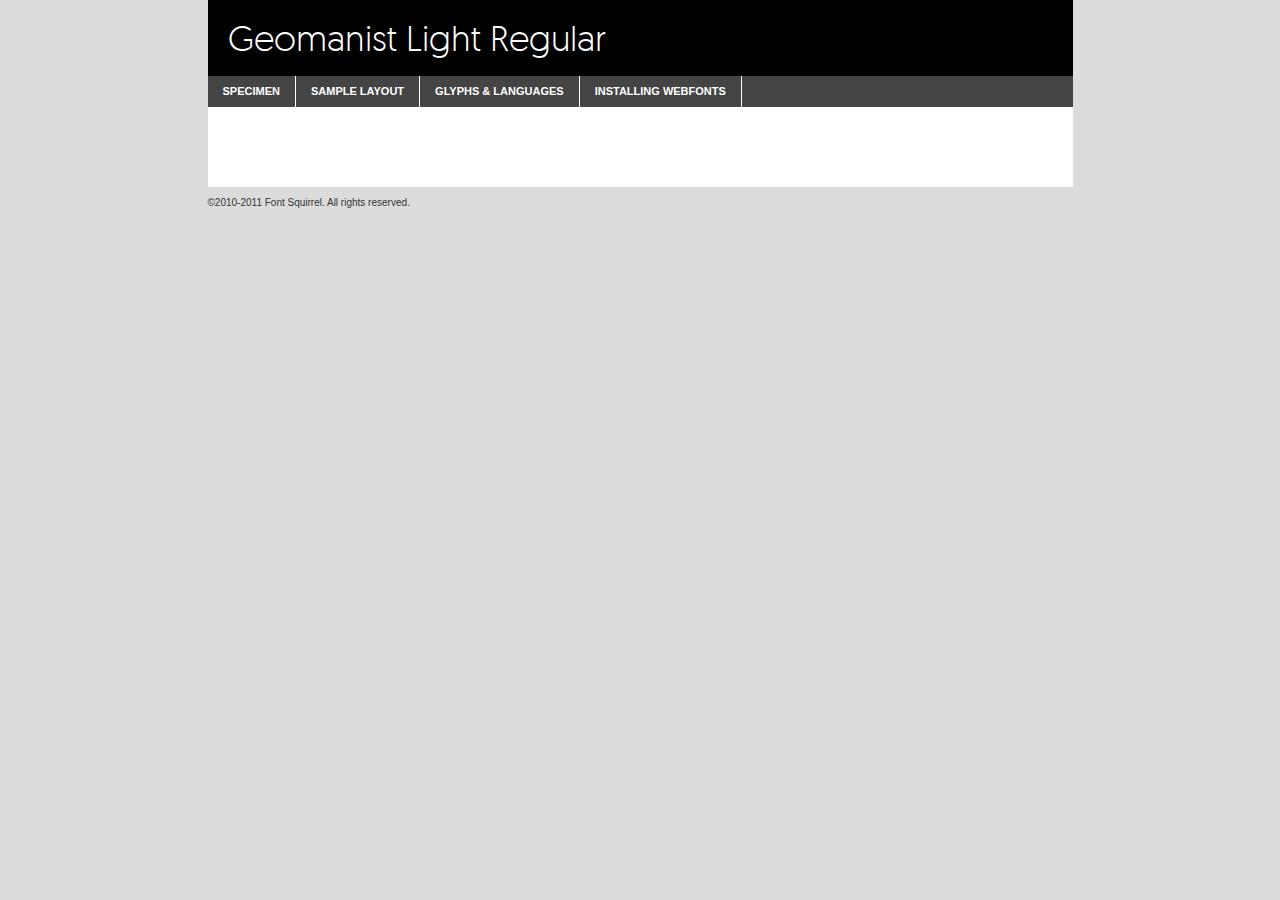
<file: font/geomanist_webfont_family/geomanist_webfont_family/03.Geomanist_Light_webfontkit/geomanist-light-demo.html>
<!DOCTYPE html PUBLIC "-//W3C//DTD XHTML 1.0 Transitional//EN"
	"http://www.w3.org/TR/xhtml1/DTD/xhtml1-transitional.dtd">

<html xmlns="http://www.w3.org/1999/xhtml" xml:lang="en" lang="en">
<head>
	<meta http-equiv="Content-Type" content="text/html; charset=utf-8" />
	<script src="http://ajax.googleapis.com/ajax/libs/jquery/1.7.2/jquery.min.js" type="text/javascript" charset="utf-8"></script>
	<script src="specimen_files/easytabs.js" type="text/javascript" charset="utf-8"></script>
	<link rel="stylesheet" href="specimen_files/specimen_stylesheet.css" type="text/css" charset="utf-8" />
	<link rel="stylesheet" href="stylesheet.css" type="text/css" charset="utf-8" />

	<style type="text/css">
					body{
				font-family: 'geomanistlight';
							}
		</style>

	<title>Geomanist Light Regular Specimen</title>
	
	
	<script type="text/javascript" charset="utf-8">
		$(document).ready(function() {
			$('#container').easyTabs({defaultContent:1});
		});
	</script>
</head>

<body>
<div id="container">
	<div id="header">
		Geomanist Light Regular	</div>
	<ul class="tabs">
		<li><a href="#specimen">Specimen</a></li>
		<li><a href="#layout">Sample Layout</a></li>
				<li><a href="#glyphs">Glyphs &amp; Languages</a></li>
		<li><a href="#installing">Installing Webfonts</a></li>
		
	</ul>
	
	<div id="main_content">

		
			<div id="specimen">
		
				<div class="section">
					<div class="grid12 firstcol">
						<div class="huge">AaBb</div>
					</div>
				</div>
		
				<div class="section">
					<div class="glyph_range">A&#x200B;B&#x200b;C&#x200b;D&#x200b;E&#x200b;F&#x200b;G&#x200b;H&#x200b;I&#x200b;J&#x200b;K&#x200b;L&#x200b;M&#x200b;N&#x200b;O&#x200b;P&#x200b;Q&#x200b;R&#x200b;S&#x200b;T&#x200b;U&#x200b;V&#x200b;W&#x200b;X&#x200b;Y&#x200b;Z&#x200b;a&#x200b;b&#x200b;c&#x200b;d&#x200b;e&#x200b;f&#x200b;g&#x200b;h&#x200b;i&#x200b;j&#x200b;k&#x200b;l&#x200b;m&#x200b;n&#x200b;o&#x200b;p&#x200b;q&#x200b;r&#x200b;s&#x200b;t&#x200b;u&#x200b;v&#x200b;w&#x200b;x&#x200b;y&#x200b;z&#x200b;1&#x200b;2&#x200b;3&#x200b;4&#x200b;5&#x200b;6&#x200b;7&#x200b;8&#x200b;9&#x200b;0&#x200b;&amp;&#x200b;.&#x200b;,&#x200b;?&#x200b;!&#x200b;&#64;&#x200b;(&#x200b;)&#x200b;#&#x200b;$&#x200b;%&#x200b;*&#x200b;+&#x200b;-&#x200b;=&#x200b;:&#x200b;;</div>
				</div>
				<div class="section">
					<div class="grid12 firstcol">
						<table class="sample_table">
							<tr><td>10</td><td class="size10">abcdefghijklmnopqrstuvwxyzABCDEFGHIJKLMNOPQRSTUVWXYZ0123456789abcdefghijklmnopqrstuvwxyzABCDEFGHIJKLMNOPQRSTUVWXYZ0123456789abcdefghijklmnopqrstuvwxyzABCDEFGHIJKLMNOPQRSTUVWXYZ</td></tr>
							<tr><td>11</td><td class="size11">abcdefghijklmnopqrstuvwxyzABCDEFGHIJKLMNOPQRSTUVWXYZ0123456789abcdefghijklmnopqrstuvwxyzABCDEFGHIJKLMNOPQRSTUVWXYZ0123456789abcdefghijklmnopqrstuvwxyzABCDEFGHIJKLMNOPQRSTUVWXYZ</td></tr>
							<tr><td>12</td><td class="size12">abcdefghijklmnopqrstuvwxyzABCDEFGHIJKLMNOPQRSTUVWXYZ0123456789abcdefghijklmnopqrstuvwxyzABCDEFGHIJKLMNOPQRSTUVWXYZ0123456789abcdefghijklmnopqrstuvwxyzABCDEFGHIJKLMNOPQRSTUVWXYZ</td></tr>
							<tr><td>13</td><td class="size13">abcdefghijklmnopqrstuvwxyzABCDEFGHIJKLMNOPQRSTUVWXYZ0123456789abcdefghijklmnopqrstuvwxyzABCDEFGHIJKLMNOPQRSTUVWXYZ0123456789abcdefghijklmnopqrstuvwxyzABCDEFGHIJKLMNOPQRSTUVWXYZ</td></tr>
							<tr><td>14</td><td class="size14">abcdefghijklmnopqrstuvwxyzABCDEFGHIJKLMNOPQRSTUVWXYZ0123456789abcdefghijklmnopqrstuvwxyzABCDEFGHIJKLMNOPQRSTUVWXYZ0123456789abcdefghijklmnopqrstuvwxyzABCDEFGHIJKLMNOPQRSTUVWXYZ</td></tr>
							<tr><td>16</td><td class="size16">abcdefghijklmnopqrstuvwxyzABCDEFGHIJKLMNOPQRSTUVWXYZ0123456789abcdefghijklmnopqrstuvwxyzABCDEFGHIJKLMNOPQRSTUVWXYZ</td></tr>
							<tr><td>18</td><td class="size18">abcdefghijklmnopqrstuvwxyzABCDEFGHIJKLMNOPQRSTUVWXYZ0123456789abcdefghijklmnopqrstuvwxyzABCDEFGHIJKLMNOPQRSTUVWXYZ</td></tr>
							<tr><td>20</td><td class="size20">abcdefghijklmnopqrstuvwxyzABCDEFGHIJKLMNOPQRSTUVWXYZ0123456789abcdefghijklmnopqrstuvwxyzABCDEFGHIJKLMNOPQRSTUVWXYZ</td></tr>
							<tr><td>24</td><td class="size24">abcdefghijklmnopqrstuvwxyzABCDEFGHIJKLMNOPQRSTUVWXYZ0123456789abcdefghijklmnopqrstuvwxyzABCDEFGHIJKLMNOPQRSTUVWXYZ</td></tr>
							<tr><td>30</td><td class="size30">abcdefghijklmnopqrstuvwxyzABCDEFGHIJKLMNOPQRSTUVWXYZ0123456789abcdefghijklmnopqrstuvwxyzABCDEFGHIJKLMNOPQRSTUVWXYZ</td></tr>
							<tr><td>36</td><td class="size36">abcdefghijklmnopqrstuvwxyzABCDEFGHIJKLMNOPQRSTUVWXYZ0123456789abcdefghijklmnopqrstuvwxyzABCDEFGHIJKLMNOPQRSTUVWXYZ</td></tr>
							<tr><td>48</td><td class="size48">abcdefghijklmnopqrstuvwxyzABCDEFGHIJKLMNOPQRSTUVWXYZ0123456789abcdefghijklmnopqrstuvwxyzABCDEFGHIJKLMNOPQRSTUVWXYZ</td></tr>
							<tr><td>60</td><td class="size60">abcdefghijklmnopqrstuvwxyzABCDEFGHIJKLMNOPQRSTUVWXYZ0123456789abcdefghijklmnopqrstuvwxyzABCDEFGHIJKLMNOPQRSTUVWXYZ</td></tr>
							<tr><td>72</td><td class="size72">abcdefghijklmnopqrstuvwxyzABCDEFGHIJKLMNOPQRSTUVWXYZ0123456789abcdefghijklmnopqrstuvwxyzABCDEFGHIJKLMNOPQRSTUVWXYZ</td></tr>
							<tr><td>90</td><td class="size90">abcdefghijklmnopqrstuvwxyzABCDEFGHIJKLMNOPQRSTUVWXYZ0123456789abcdefghijklmnopqrstuvwxyzABCDEFGHIJKLMNOPQRSTUVWXYZ</td></tr>
						</table>
				
					</div>
			
				</div>
		
		
		
								<div class="section" id="bodycomparison">


										<div id="xheight">
				<div class="fontbody">&#x25FC;&#x25FC;&#x25FC;&#x25FC;&#x25FC;&#x25FC;&#x25FC;&#x25FC;&#x25FC;&#x25FC;&#x25FC;&#x25FC;&#x25FC;&#x25FC;&#x25FC;&#x25FC;&#x25FC;&#x25FC;&#x25FC;&#x25FC;&#x25FC;&#x25FC;&#x25FC;&#x25FC;&#x25FC;&#x25FC;&#x25FC;&#x25FC;&#x25FC;&#x25FC;&#x25FC;&#x25FC;&#x25FC;&#x25FC;&#x25FC;&#x25FC;&#x25FC;&#x25FC;&#x25FC;&#x25FC;&#x25FC;&#x25FC;&#x25FC;&#x25FC;&#x25FC;&#x25FC;&#x25FC;&#x25FC;&#x25FC;&#x25FC;&#x25FC;&#x25FC;&#x25FC;&#x25FC;&#x25FC;&#x25FC;&#x25FC;&#x25FC;&#x25FC;&#x25FC;&#x25FC;&#x25FC;&#x25FC;&#x25FC;&#x25FC;&#x25FC;&#x25FC;&#x25FC;&#x25FC;&#x25FC;&#x25FC;&#x25FC;&#x25FC;&#x25FC;&#x25FC;&#x25FC;&#x25FC;&#x25FC;&#x25FC;&#x25FC;&#x25FC;&#x25FC;&#x25FC;&#x25FC;&#x25FC;&#x25FC;&#x25FC;&#x25FC;&#x25FC;&#x25FC;&#x25FC;&#x25FC;&#x25FC;&#x25FC;&#x25FC;&#x25FC;&#x25FC;&#x25FC;&#x25FC;body</div><div class="arialbody">body</div><div class="verdanabody">body</div><div class="georgiabody">body</div></div>
										<div class="fontbody" style="z-index:1">
											body<span>Geomanist Light Regular</span>
										</div>
										<div class="arialbody" style="z-index:1">
											body<span>Arial</span>
										</div>
										<div class="verdanabody" style="z-index:1">
											body<span>Verdana</span>
										</div>
										<div class="georgiabody" style="z-index:1">
											body<span>Georgia</span>
										</div>



								</div>
		
		
				<div class="section psample psample_row1" id="">
					
					<div class="grid2 firstcol">
						<p class="size10"><span>10.</span>Aenean lacinia bibendum nulla sed consectetur. Fusce dapibus, tellus ac cursus commodo, tortor mauris condimentum nibh, ut fermentum massa justo sit amet risus. Nullam id dolor id nibh ultricies vehicula ut id elit. Cum sociis natoque penatibus et magnis dis parturient montes, nascetur ridiculus mus. Nulla vitae elit libero, a pharetra augue.</p>
			
					</div>
					<div class="grid3">
						<p class="size11"><span>11.</span>Aenean lacinia bibendum nulla sed consectetur. Fusce dapibus, tellus ac cursus commodo, tortor mauris condimentum nibh, ut fermentum massa justo sit amet risus. Nullam id dolor id nibh ultricies vehicula ut id elit. Cum sociis natoque penatibus et magnis dis parturient montes, nascetur ridiculus mus. Nulla vitae elit libero, a pharetra augue.</p>
			
					</div>
					<div class="grid3">
						<p class="size12"><span>12.</span>Aenean lacinia bibendum nulla sed consectetur. Fusce dapibus, tellus ac cursus commodo, tortor mauris condimentum nibh, ut fermentum massa justo sit amet risus. Nullam id dolor id nibh ultricies vehicula ut id elit. Cum sociis natoque penatibus et magnis dis parturient montes, nascetur ridiculus mus. Nulla vitae elit libero, a pharetra augue.</p>
			
					</div>
					<div class="grid4">
						<p class="size13"><span>13.</span>Aenean lacinia bibendum nulla sed consectetur. Fusce dapibus, tellus ac cursus commodo, tortor mauris condimentum nibh, ut fermentum massa justo sit amet risus. Nullam id dolor id nibh ultricies vehicula ut id elit. Cum sociis natoque penatibus et magnis dis parturient montes, nascetur ridiculus mus. Nulla vitae elit libero, a pharetra augue.</p>
			
					</div>
					<div class="white_blend"></div>
					
				</div>
				<div class="section psample psample_row2" id="">
					<div class="grid3 firstcol">
						<p class="size14"><span>14.</span>Aenean lacinia bibendum nulla sed consectetur. Fusce dapibus, tellus ac cursus commodo, tortor mauris condimentum nibh, ut fermentum massa justo sit amet risus. Nullam id dolor id nibh ultricies vehicula ut id elit. Cum sociis natoque penatibus et magnis dis parturient montes, nascetur ridiculus mus. Nulla vitae elit libero, a pharetra augue.</p>
			
					</div>
					<div class="grid4">
						<p class="size16"><span>16.</span>Aenean lacinia bibendum nulla sed consectetur. Fusce dapibus, tellus ac cursus commodo, tortor mauris condimentum nibh, ut fermentum massa justo sit amet risus. Nullam id dolor id nibh ultricies vehicula ut id elit. Cum sociis natoque penatibus et magnis dis parturient montes, nascetur ridiculus mus. Nulla vitae elit libero, a pharetra augue.</p>
			
					</div>
					<div class="grid5">
						<p class="size18"><span>18.</span>Aenean lacinia bibendum nulla sed consectetur. Fusce dapibus, tellus ac cursus commodo, tortor mauris condimentum nibh, ut fermentum massa justo sit amet risus. Nullam id dolor id nibh ultricies vehicula ut id elit. Cum sociis natoque penatibus et magnis dis parturient montes, nascetur ridiculus mus. Nulla vitae elit libero, a pharetra augue.</p>
			
					</div>

					<div class="white_blend"></div>

				</div>
				
				<div class="section psample psample_row3" id="">
					<div class="grid5 firstcol">
						<p class="size20"><span>20.</span>Aenean lacinia bibendum nulla sed consectetur. Fusce dapibus, tellus ac cursus commodo, tortor mauris condimentum nibh, ut fermentum massa justo sit amet risus. Nullam id dolor id nibh ultricies vehicula ut id elit. Cum sociis natoque penatibus et magnis dis parturient montes, nascetur ridiculus mus. Nulla vitae elit libero, a pharetra augue.</p>
					</div>
					<div class="grid7">
						<p class="size24"><span>24.</span>Aenean lacinia bibendum nulla sed consectetur. Fusce dapibus, tellus ac cursus commodo, tortor mauris condimentum nibh, ut fermentum massa justo sit amet risus. Nullam id dolor id nibh ultricies vehicula ut id elit. Cum sociis natoque penatibus et magnis dis parturient montes, nascetur ridiculus mus. Nulla vitae elit libero, a pharetra augue.</p>
					</div>
					
					<div class="white_blend"></div>
					
				</div>
				
				<div class="section psample psample_row4" id="">
					<div class="grid12 firstcol">
						<p class="size30"><span>30.</span>Aenean lacinia bibendum nulla sed consectetur. Fusce dapibus, tellus ac cursus commodo, tortor mauris condimentum nibh, ut fermentum massa justo sit amet risus. Nullam id dolor id nibh ultricies vehicula ut id elit. Cum sociis natoque penatibus et magnis dis parturient montes, nascetur ridiculus mus. Nulla vitae elit libero, a pharetra augue.</p>
					</div>
					<div class="white_blend"></div>
					
				</div>
				
				
				
				<div class="section psample psample_row1 fullreverse">
					<div class="grid2 firstcol">
						<p class="size10"><span>10.</span>Aenean lacinia bibendum nulla sed consectetur. Fusce dapibus, tellus ac cursus commodo, tortor mauris condimentum nibh, ut fermentum massa justo sit amet risus. Nullam id dolor id nibh ultricies vehicula ut id elit. Cum sociis natoque penatibus et magnis dis parturient montes, nascetur ridiculus mus. Nulla vitae elit libero, a pharetra augue.</p>
			
					</div>
					<div class="grid3">
						<p class="size11"><span>11.</span>Aenean lacinia bibendum nulla sed consectetur. Fusce dapibus, tellus ac cursus commodo, tortor mauris condimentum nibh, ut fermentum massa justo sit amet risus. Nullam id dolor id nibh ultricies vehicula ut id elit. Cum sociis natoque penatibus et magnis dis parturient montes, nascetur ridiculus mus. Nulla vitae elit libero, a pharetra augue.</p>
			
					</div>
					<div class="grid3">
						<p class="size12"><span>12.</span>Aenean lacinia bibendum nulla sed consectetur. Fusce dapibus, tellus ac cursus commodo, tortor mauris condimentum nibh, ut fermentum massa justo sit amet risus. Nullam id dolor id nibh ultricies vehicula ut id elit. Cum sociis natoque penatibus et magnis dis parturient montes, nascetur ridiculus mus. Nulla vitae elit libero, a pharetra augue.</p>
			
					</div>
					<div class="grid4">
						<p class="size13"><span>13.</span>Aenean lacinia bibendum nulla sed consectetur. Fusce dapibus, tellus ac cursus commodo, tortor mauris condimentum nibh, ut fermentum massa justo sit amet risus. Nullam id dolor id nibh ultricies vehicula ut id elit. Cum sociis natoque penatibus et magnis dis parturient montes, nascetur ridiculus mus. Nulla vitae elit libero, a pharetra augue.</p>
			
					</div>
					<div class="black_blend"></div>
					
				</div>
				
				<div class="section psample psample_row2 fullreverse">
					<div class="grid3 firstcol">
						<p class="size14"><span>14.</span>Aenean lacinia bibendum nulla sed consectetur. Fusce dapibus, tellus ac cursus commodo, tortor mauris condimentum nibh, ut fermentum massa justo sit amet risus. Nullam id dolor id nibh ultricies vehicula ut id elit. Cum sociis natoque penatibus et magnis dis parturient montes, nascetur ridiculus mus. Nulla vitae elit libero, a pharetra augue.</p>
			
					</div>
					<div class="grid4">
						<p class="size16"><span>16.</span>Aenean lacinia bibendum nulla sed consectetur. Fusce dapibus, tellus ac cursus commodo, tortor mauris condimentum nibh, ut fermentum massa justo sit amet risus. Nullam id dolor id nibh ultricies vehicula ut id elit. Cum sociis natoque penatibus et magnis dis parturient montes, nascetur ridiculus mus. Nulla vitae elit libero, a pharetra augue.</p>
			
					</div>
					<div class="grid5">
						<p class="size18"><span>18.</span>Aenean lacinia bibendum nulla sed consectetur. Fusce dapibus, tellus ac cursus commodo, tortor mauris condimentum nibh, ut fermentum massa justo sit amet risus. Nullam id dolor id nibh ultricies vehicula ut id elit. Cum sociis natoque penatibus et magnis dis parturient montes, nascetur ridiculus mus. Nulla vitae elit libero, a pharetra augue.</p>
			
					</div>
					<div class="black_blend"></div>

				</div>
				
				<div class="section psample fullreverse psample_row3" id="">
					<div class="grid5 firstcol">
						<p class="size20"><span>20.</span>Aenean lacinia bibendum nulla sed consectetur. Fusce dapibus, tellus ac cursus commodo, tortor mauris condimentum nibh, ut fermentum massa justo sit amet risus. Nullam id dolor id nibh ultricies vehicula ut id elit. Cum sociis natoque penatibus et magnis dis parturient montes, nascetur ridiculus mus. Nulla vitae elit libero, a pharetra augue.</p>
					</div>
					<div class="grid7">
						<p class="size24"><span>24.</span>Aenean lacinia bibendum nulla sed consectetur. Fusce dapibus, tellus ac cursus commodo, tortor mauris condimentum nibh, ut fermentum massa justo sit amet risus. Nullam id dolor id nibh ultricies vehicula ut id elit. Cum sociis natoque penatibus et magnis dis parturient montes, nascetur ridiculus mus. Nulla vitae elit libero, a pharetra augue.</p>
					</div>
					
					<div class="black_blend"></div>
					
				</div>
				
				<div class="section psample fullreverse psample_row4" id="" style="border-bottom: 20px #000 solid;">
					<div class="grid12 firstcol">
						<p class="size30"><span>30.</span>Aenean lacinia bibendum nulla sed consectetur. Fusce dapibus, tellus ac cursus commodo, tortor mauris condimentum nibh, ut fermentum massa justo sit amet risus. Nullam id dolor id nibh ultricies vehicula ut id elit. Cum sociis natoque penatibus et magnis dis parturient montes, nascetur ridiculus mus. Nulla vitae elit libero, a pharetra augue.</p>
					</div>
					<div class="black_blend"></div>
					
				</div>
				
				
				
				
			</div>
			
			<div id="layout">
				
				<div class="section">
					
					<div class="grid12 firstcol">
						<h1>Lorem Ipsum Dolor</h1>
						<h2>Etiam porta sem malesuada magna mollis euismod</h2>
						
						<p class="byline">By <a href="#link">Aenean Lacinia</a></p>
					</div>
				</div>
				<div class="section">
					<div class="grid8 firstcol">
						<p class="large">Donec sed odio dui. Morbi leo risus, porta ac consectetur ac, vestibulum at eros. Fusce dapibus, tellus ac cursus commodo, tortor mauris condimentum nibh, ut fermentum massa justo sit amet risus. </p>

						
						<h3>Pellentesque ornare sem</h3>

						<p>Maecenas sed diam eget risus varius blandit sit amet non magna. Maecenas faucibus mollis interdum. Donec ullamcorper nulla non metus auctor fringilla. Nullam id dolor id nibh ultricies vehicula ut id elit. Nullam id dolor id nibh ultricies vehicula ut id elit. </p>

						<p>Aenean eu leo quam. Pellentesque ornare sem lacinia quam venenatis vestibulum. Lorem ipsum dolor sit amet, consectetur adipiscing elit. Cum sociis natoque penatibus et magnis dis parturient montes, nascetur ridiculus mus. </p>

						<p>Nulla vitae elit libero, a pharetra augue. Praesent commodo cursus magna, vel scelerisque nisl consectetur et. Aenean lacinia bibendum nulla sed consectetur. </p>

						<p>Nullam quis risus eget urna mollis ornare vel eu leo. Nullam quis risus eget urna mollis ornare vel eu leo. Maecenas sed diam eget risus varius blandit sit amet non magna. Donec ullamcorper nulla non metus auctor fringilla. </p>

						<h3>Cras mattis consectetur</h3>

						<p>Aenean eu leo quam. Pellentesque ornare sem lacinia quam venenatis vestibulum. Aenean lacinia bibendum nulla sed consectetur. Integer posuere erat a ante venenatis dapibus posuere velit aliquet. Cras mattis consectetur purus sit amet fermentum. </p>

						<p>Nullam id dolor id nibh ultricies vehicula ut id elit. Nullam quis risus eget urna mollis ornare vel eu leo. Cras mattis consectetur purus sit amet fermentum.</p>
					</div>
					
					<div class="grid4 sidebar">
						
						<div class="box reverse">
							<p class="last">Nullam quis risus eget urna mollis ornare vel eu leo. Donec ullamcorper nulla non metus auctor fringilla. Cras mattis consectetur purus sit amet fermentum. Sed posuere consectetur est at lobortis. Lorem ipsum dolor sit amet, consectetur adipiscing elit. </p>
						</div>
						
						<p class="caption">Maecenas sed diam eget risus varius.</p>

						<p>Vestibulum id ligula porta felis euismod semper. Integer posuere erat a ante venenatis dapibus posuere velit aliquet. Vestibulum id ligula porta felis euismod semper. Sed posuere consectetur est at lobortis. Maecenas sed diam eget risus varius blandit sit amet non magna. Fusce dapibus, tellus ac cursus commodo, tortor mauris condimentum nibh, ut fermentum massa justo sit amet risus. </p>

					

						<p>Duis mollis, est non commodo luctus, nisi erat porttitor ligula, eget lacinia odio sem nec elit. Aenean lacinia bibendum nulla sed consectetur. Vivamus sagittis lacus vel augue laoreet rutrum faucibus dolor auctor. Aenean lacinia bibendum nulla sed consectetur. Nullam quis risus eget urna mollis ornare vel eu leo. </p>

						<p>Praesent commodo cursus magna, vel scelerisque nisl consectetur et. Donec ullamcorper nulla non metus auctor fringilla. Maecenas faucibus mollis interdum. Fusce dapibus, tellus ac cursus commodo, tortor mauris condimentum nibh, ut fermentum massa justo sit amet risus. </p>

					</div>
				</div>
				
			</div>


			



		<div id="glyphs">
			<div class="section">
				<div class="grid12 firstcol">
			
				<h1>Language Support</h1>
				<p>The subset of Geomanist Light Regular in this kit supports the following languages:<br />
			
					Afrikaans, Albanian, Basque, Belarusian_lacinka, Bosnian, Breton, Catalan, Chamorro, Chichewa_nyanja, Croatian, Czech, Danish, Dutch, English, Esperanto, Estonian, Faroese, Finnish, French, Frisian, Galician, German, Hungarian, Icelandic, Italian, Latvian, Lithuanian, Malagasy, Maltese, Norwegian, Polish, Portuguese, Serbian, Slovak, Slovenian, Spanish, Swedish, Turkish, Welsh				</p>
				<h1>Glyph Chart</h1>
				<p>The subset of Geomanist Light Regular in this kit includes all the glyphs listed below. Unicode entities are included above each glyph to help you insert individual characters into your layout.</p>
				<div id="glyph_chart">
			
																				 <div><p>&amp;#32;</p>&#32;</div>
																				 <div><p>&amp;#33;</p>&#33;</div>
																				 <div><p>&amp;#34;</p>&#34;</div>
																				 <div><p>&amp;#35;</p>&#35;</div>
																				 <div><p>&amp;#36;</p>&#36;</div>
																				 <div><p>&amp;#37;</p>&#37;</div>
																				 <div><p>&amp;#38;</p>&#38;</div>
																				 <div><p>&amp;#39;</p>&#39;</div>
																				 <div><p>&amp;#40;</p>&#40;</div>
																				 <div><p>&amp;#41;</p>&#41;</div>
																				 <div><p>&amp;#42;</p>&#42;</div>
																				 <div><p>&amp;#43;</p>&#43;</div>
																				 <div><p>&amp;#44;</p>&#44;</div>
																				 <div><p>&amp;#45;</p>&#45;</div>
																				 <div><p>&amp;#46;</p>&#46;</div>
																				 <div><p>&amp;#47;</p>&#47;</div>
																				 <div><p>&amp;#48;</p>&#48;</div>
																				 <div><p>&amp;#49;</p>&#49;</div>
																				 <div><p>&amp;#50;</p>&#50;</div>
																				 <div><p>&amp;#51;</p>&#51;</div>
																				 <div><p>&amp;#52;</p>&#52;</div>
																				 <div><p>&amp;#53;</p>&#53;</div>
																				 <div><p>&amp;#54;</p>&#54;</div>
																				 <div><p>&amp;#55;</p>&#55;</div>
																				 <div><p>&amp;#56;</p>&#56;</div>
																				 <div><p>&amp;#57;</p>&#57;</div>
																				 <div><p>&amp;#58;</p>&#58;</div>
																				 <div><p>&amp;#59;</p>&#59;</div>
																				 <div><p>&amp;#60;</p>&#60;</div>
																				 <div><p>&amp;#61;</p>&#61;</div>
																				 <div><p>&amp;#62;</p>&#62;</div>
																				 <div><p>&amp;#63;</p>&#63;</div>
																				 <div><p>&amp;#64;</p>&#64;</div>
																				 <div><p>&amp;#65;</p>&#65;</div>
																				 <div><p>&amp;#66;</p>&#66;</div>
																				 <div><p>&amp;#67;</p>&#67;</div>
																				 <div><p>&amp;#68;</p>&#68;</div>
																				 <div><p>&amp;#69;</p>&#69;</div>
																				 <div><p>&amp;#70;</p>&#70;</div>
																				 <div><p>&amp;#71;</p>&#71;</div>
																				 <div><p>&amp;#72;</p>&#72;</div>
																				 <div><p>&amp;#73;</p>&#73;</div>
																				 <div><p>&amp;#74;</p>&#74;</div>
																				 <div><p>&amp;#75;</p>&#75;</div>
																				 <div><p>&amp;#76;</p>&#76;</div>
																				 <div><p>&amp;#77;</p>&#77;</div>
																				 <div><p>&amp;#78;</p>&#78;</div>
																				 <div><p>&amp;#79;</p>&#79;</div>
																				 <div><p>&amp;#80;</p>&#80;</div>
																				 <div><p>&amp;#81;</p>&#81;</div>
																				 <div><p>&amp;#82;</p>&#82;</div>
																				 <div><p>&amp;#83;</p>&#83;</div>
																				 <div><p>&amp;#84;</p>&#84;</div>
																				 <div><p>&amp;#85;</p>&#85;</div>
																				 <div><p>&amp;#86;</p>&#86;</div>
																				 <div><p>&amp;#87;</p>&#87;</div>
																				 <div><p>&amp;#88;</p>&#88;</div>
																				 <div><p>&amp;#89;</p>&#89;</div>
																				 <div><p>&amp;#90;</p>&#90;</div>
																				 <div><p>&amp;#91;</p>&#91;</div>
																				 <div><p>&amp;#92;</p>&#92;</div>
																				 <div><p>&amp;#93;</p>&#93;</div>
																				 <div><p>&amp;#94;</p>&#94;</div>
																				 <div><p>&amp;#95;</p>&#95;</div>
																				 <div><p>&amp;#96;</p>&#96;</div>
																				 <div><p>&amp;#97;</p>&#97;</div>
																				 <div><p>&amp;#98;</p>&#98;</div>
																				 <div><p>&amp;#99;</p>&#99;</div>
																				 <div><p>&amp;#100;</p>&#100;</div>
																				 <div><p>&amp;#101;</p>&#101;</div>
																				 <div><p>&amp;#102;</p>&#102;</div>
																				 <div><p>&amp;#103;</p>&#103;</div>
																				 <div><p>&amp;#104;</p>&#104;</div>
																				 <div><p>&amp;#105;</p>&#105;</div>
																				 <div><p>&amp;#106;</p>&#106;</div>
																				 <div><p>&amp;#107;</p>&#107;</div>
																				 <div><p>&amp;#108;</p>&#108;</div>
																				 <div><p>&amp;#109;</p>&#109;</div>
																				 <div><p>&amp;#110;</p>&#110;</div>
																				 <div><p>&amp;#111;</p>&#111;</div>
																				 <div><p>&amp;#112;</p>&#112;</div>
																				 <div><p>&amp;#113;</p>&#113;</div>
																				 <div><p>&amp;#114;</p>&#114;</div>
																				 <div><p>&amp;#115;</p>&#115;</div>
																				 <div><p>&amp;#116;</p>&#116;</div>
																				 <div><p>&amp;#117;</p>&#117;</div>
																				 <div><p>&amp;#118;</p>&#118;</div>
																				 <div><p>&amp;#119;</p>&#119;</div>
																				 <div><p>&amp;#120;</p>&#120;</div>
																				 <div><p>&amp;#121;</p>&#121;</div>
																				 <div><p>&amp;#122;</p>&#122;</div>
																				 <div><p>&amp;#123;</p>&#123;</div>
																				 <div><p>&amp;#124;</p>&#124;</div>
																				 <div><p>&amp;#125;</p>&#125;</div>
																				 <div><p>&amp;#126;</p>&#126;</div>
																				 <div><p>&amp;#160;</p>&#160;</div>
																				 <div><p>&amp;#161;</p>&#161;</div>
																				 <div><p>&amp;#162;</p>&#162;</div>
																				 <div><p>&amp;#163;</p>&#163;</div>
																				 <div><p>&amp;#165;</p>&#165;</div>
																				 <div><p>&amp;#167;</p>&#167;</div>
																				 <div><p>&amp;#168;</p>&#168;</div>
																				 <div><p>&amp;#169;</p>&#169;</div>
																				 <div><p>&amp;#170;</p>&#170;</div>
																				 <div><p>&amp;#171;</p>&#171;</div>
																				 <div><p>&amp;#173;</p>&#173;</div>
																				 <div><p>&amp;#174;</p>&#174;</div>
																				 <div><p>&amp;#175;</p>&#175;</div>
																				 <div><p>&amp;#176;</p>&#176;</div>
																				 <div><p>&amp;#178;</p>&#178;</div>
																				 <div><p>&amp;#179;</p>&#179;</div>
																				 <div><p>&amp;#180;</p>&#180;</div>
																				 <div><p>&amp;#182;</p>&#182;</div>
																				 <div><p>&amp;#183;</p>&#183;</div>
																				 <div><p>&amp;#184;</p>&#184;</div>
																				 <div><p>&amp;#185;</p>&#185;</div>
																				 <div><p>&amp;#186;</p>&#186;</div>
																				 <div><p>&amp;#187;</p>&#187;</div>
																				 <div><p>&amp;#188;</p>&#188;</div>
																				 <div><p>&amp;#189;</p>&#189;</div>
																				 <div><p>&amp;#190;</p>&#190;</div>
																				 <div><p>&amp;#191;</p>&#191;</div>
																				 <div><p>&amp;#192;</p>&#192;</div>
																				 <div><p>&amp;#193;</p>&#193;</div>
																				 <div><p>&amp;#194;</p>&#194;</div>
																				 <div><p>&amp;#195;</p>&#195;</div>
																				 <div><p>&amp;#196;</p>&#196;</div>
																				 <div><p>&amp;#197;</p>&#197;</div>
																				 <div><p>&amp;#198;</p>&#198;</div>
																				 <div><p>&amp;#199;</p>&#199;</div>
																				 <div><p>&amp;#200;</p>&#200;</div>
																				 <div><p>&amp;#201;</p>&#201;</div>
																				 <div><p>&amp;#202;</p>&#202;</div>
																				 <div><p>&amp;#203;</p>&#203;</div>
																				 <div><p>&amp;#204;</p>&#204;</div>
																				 <div><p>&amp;#205;</p>&#205;</div>
																				 <div><p>&amp;#206;</p>&#206;</div>
																				 <div><p>&amp;#207;</p>&#207;</div>
																				 <div><p>&amp;#208;</p>&#208;</div>
																				 <div><p>&amp;#209;</p>&#209;</div>
																				 <div><p>&amp;#210;</p>&#210;</div>
																				 <div><p>&amp;#211;</p>&#211;</div>
																				 <div><p>&amp;#212;</p>&#212;</div>
																				 <div><p>&amp;#213;</p>&#213;</div>
																				 <div><p>&amp;#214;</p>&#214;</div>
																				 <div><p>&amp;#215;</p>&#215;</div>
																				 <div><p>&amp;#216;</p>&#216;</div>
																				 <div><p>&amp;#217;</p>&#217;</div>
																				 <div><p>&amp;#218;</p>&#218;</div>
																				 <div><p>&amp;#219;</p>&#219;</div>
																				 <div><p>&amp;#220;</p>&#220;</div>
																				 <div><p>&amp;#221;</p>&#221;</div>
																				 <div><p>&amp;#222;</p>&#222;</div>
																				 <div><p>&amp;#223;</p>&#223;</div>
																				 <div><p>&amp;#224;</p>&#224;</div>
																				 <div><p>&amp;#225;</p>&#225;</div>
																				 <div><p>&amp;#226;</p>&#226;</div>
																				 <div><p>&amp;#227;</p>&#227;</div>
																				 <div><p>&amp;#228;</p>&#228;</div>
																				 <div><p>&amp;#229;</p>&#229;</div>
																				 <div><p>&amp;#230;</p>&#230;</div>
																				 <div><p>&amp;#231;</p>&#231;</div>
																				 <div><p>&amp;#232;</p>&#232;</div>
																				 <div><p>&amp;#233;</p>&#233;</div>
																				 <div><p>&amp;#234;</p>&#234;</div>
																				 <div><p>&amp;#235;</p>&#235;</div>
																				 <div><p>&amp;#236;</p>&#236;</div>
																				 <div><p>&amp;#237;</p>&#237;</div>
																				 <div><p>&amp;#238;</p>&#238;</div>
																				 <div><p>&amp;#239;</p>&#239;</div>
																				 <div><p>&amp;#240;</p>&#240;</div>
																				 <div><p>&amp;#241;</p>&#241;</div>
																				 <div><p>&amp;#242;</p>&#242;</div>
																				 <div><p>&amp;#243;</p>&#243;</div>
																				 <div><p>&amp;#244;</p>&#244;</div>
																				 <div><p>&amp;#245;</p>&#245;</div>
																				 <div><p>&amp;#246;</p>&#246;</div>
																				 <div><p>&amp;#247;</p>&#247;</div>
																				 <div><p>&amp;#248;</p>&#248;</div>
																				 <div><p>&amp;#249;</p>&#249;</div>
																				 <div><p>&amp;#250;</p>&#250;</div>
																				 <div><p>&amp;#251;</p>&#251;</div>
																				 <div><p>&amp;#252;</p>&#252;</div>
																				 <div><p>&amp;#253;</p>&#253;</div>
																				 <div><p>&amp;#254;</p>&#254;</div>
																				 <div><p>&amp;#255;</p>&#255;</div>
																				 <div><p>&amp;#256;</p>&#256;</div>
																				 <div><p>&amp;#257;</p>&#257;</div>
																				 <div><p>&amp;#258;</p>&#258;</div>
																				 <div><p>&amp;#259;</p>&#259;</div>
																				 <div><p>&amp;#260;</p>&#260;</div>
																				 <div><p>&amp;#261;</p>&#261;</div>
																				 <div><p>&amp;#262;</p>&#262;</div>
																				 <div><p>&amp;#263;</p>&#263;</div>
																				 <div><p>&amp;#264;</p>&#264;</div>
																				 <div><p>&amp;#265;</p>&#265;</div>
																				 <div><p>&amp;#266;</p>&#266;</div>
																				 <div><p>&amp;#267;</p>&#267;</div>
																				 <div><p>&amp;#268;</p>&#268;</div>
																				 <div><p>&amp;#269;</p>&#269;</div>
																				 <div><p>&amp;#270;</p>&#270;</div>
																				 <div><p>&amp;#271;</p>&#271;</div>
																				 <div><p>&amp;#272;</p>&#272;</div>
																				 <div><p>&amp;#273;</p>&#273;</div>
																				 <div><p>&amp;#274;</p>&#274;</div>
																				 <div><p>&amp;#275;</p>&#275;</div>
																				 <div><p>&amp;#276;</p>&#276;</div>
																				 <div><p>&amp;#277;</p>&#277;</div>
																				 <div><p>&amp;#278;</p>&#278;</div>
																				 <div><p>&amp;#279;</p>&#279;</div>
																				 <div><p>&amp;#280;</p>&#280;</div>
																				 <div><p>&amp;#281;</p>&#281;</div>
																				 <div><p>&amp;#282;</p>&#282;</div>
																				 <div><p>&amp;#283;</p>&#283;</div>
																				 <div><p>&amp;#284;</p>&#284;</div>
																				 <div><p>&amp;#285;</p>&#285;</div>
																				 <div><p>&amp;#286;</p>&#286;</div>
																				 <div><p>&amp;#287;</p>&#287;</div>
																				 <div><p>&amp;#288;</p>&#288;</div>
																				 <div><p>&amp;#289;</p>&#289;</div>
																				 <div><p>&amp;#290;</p>&#290;</div>
																				 <div><p>&amp;#291;</p>&#291;</div>
																				 <div><p>&amp;#292;</p>&#292;</div>
																				 <div><p>&amp;#293;</p>&#293;</div>
																				 <div><p>&amp;#294;</p>&#294;</div>
																				 <div><p>&amp;#295;</p>&#295;</div>
																				 <div><p>&amp;#296;</p>&#296;</div>
																				 <div><p>&amp;#297;</p>&#297;</div>
																				 <div><p>&amp;#298;</p>&#298;</div>
																				 <div><p>&amp;#299;</p>&#299;</div>
																				 <div><p>&amp;#300;</p>&#300;</div>
																				 <div><p>&amp;#301;</p>&#301;</div>
																				 <div><p>&amp;#302;</p>&#302;</div>
																				 <div><p>&amp;#303;</p>&#303;</div>
																				 <div><p>&amp;#304;</p>&#304;</div>
																				 <div><p>&amp;#305;</p>&#305;</div>
																				 <div><p>&amp;#306;</p>&#306;</div>
																				 <div><p>&amp;#307;</p>&#307;</div>
																				 <div><p>&amp;#308;</p>&#308;</div>
																				 <div><p>&amp;#309;</p>&#309;</div>
																				 <div><p>&amp;#310;</p>&#310;</div>
																				 <div><p>&amp;#311;</p>&#311;</div>
																				 <div><p>&amp;#312;</p>&#312;</div>
																				 <div><p>&amp;#313;</p>&#313;</div>
																				 <div><p>&amp;#314;</p>&#314;</div>
																				 <div><p>&amp;#315;</p>&#315;</div>
																				 <div><p>&amp;#316;</p>&#316;</div>
																				 <div><p>&amp;#317;</p>&#317;</div>
																				 <div><p>&amp;#318;</p>&#318;</div>
																				 <div><p>&amp;#319;</p>&#319;</div>
																				 <div><p>&amp;#320;</p>&#320;</div>
																				 <div><p>&amp;#321;</p>&#321;</div>
																				 <div><p>&amp;#322;</p>&#322;</div>
																				 <div><p>&amp;#323;</p>&#323;</div>
																				 <div><p>&amp;#324;</p>&#324;</div>
																				 <div><p>&amp;#325;</p>&#325;</div>
																				 <div><p>&amp;#326;</p>&#326;</div>
																				 <div><p>&amp;#327;</p>&#327;</div>
																				 <div><p>&amp;#328;</p>&#328;</div>
																				 <div><p>&amp;#329;</p>&#329;</div>
																				 <div><p>&amp;#330;</p>&#330;</div>
																				 <div><p>&amp;#331;</p>&#331;</div>
																				 <div><p>&amp;#332;</p>&#332;</div>
																				 <div><p>&amp;#333;</p>&#333;</div>
																				 <div><p>&amp;#334;</p>&#334;</div>
																				 <div><p>&amp;#335;</p>&#335;</div>
																				 <div><p>&amp;#336;</p>&#336;</div>
																				 <div><p>&amp;#337;</p>&#337;</div>
																				 <div><p>&amp;#338;</p>&#338;</div>
																				 <div><p>&amp;#339;</p>&#339;</div>
																				 <div><p>&amp;#340;</p>&#340;</div>
																				 <div><p>&amp;#341;</p>&#341;</div>
																				 <div><p>&amp;#342;</p>&#342;</div>
																				 <div><p>&amp;#343;</p>&#343;</div>
																				 <div><p>&amp;#344;</p>&#344;</div>
																				 <div><p>&amp;#345;</p>&#345;</div>
																				 <div><p>&amp;#346;</p>&#346;</div>
																				 <div><p>&amp;#347;</p>&#347;</div>
																				 <div><p>&amp;#348;</p>&#348;</div>
																				 <div><p>&amp;#349;</p>&#349;</div>
																				 <div><p>&amp;#350;</p>&#350;</div>
																				 <div><p>&amp;#351;</p>&#351;</div>
																				 <div><p>&amp;#352;</p>&#352;</div>
																				 <div><p>&amp;#353;</p>&#353;</div>
																				 <div><p>&amp;#354;</p>&#354;</div>
																				 <div><p>&amp;#355;</p>&#355;</div>
																				 <div><p>&amp;#356;</p>&#356;</div>
																				 <div><p>&amp;#357;</p>&#357;</div>
																				 <div><p>&amp;#358;</p>&#358;</div>
																				 <div><p>&amp;#359;</p>&#359;</div>
																				 <div><p>&amp;#360;</p>&#360;</div>
																				 <div><p>&amp;#361;</p>&#361;</div>
																				 <div><p>&amp;#362;</p>&#362;</div>
																				 <div><p>&amp;#363;</p>&#363;</div>
																				 <div><p>&amp;#364;</p>&#364;</div>
																				 <div><p>&amp;#365;</p>&#365;</div>
																				 <div><p>&amp;#366;</p>&#366;</div>
																				 <div><p>&amp;#367;</p>&#367;</div>
																				 <div><p>&amp;#368;</p>&#368;</div>
																				 <div><p>&amp;#369;</p>&#369;</div>
																				 <div><p>&amp;#370;</p>&#370;</div>
																				 <div><p>&amp;#371;</p>&#371;</div>
																				 <div><p>&amp;#372;</p>&#372;</div>
																				 <div><p>&amp;#373;</p>&#373;</div>
																				 <div><p>&amp;#374;</p>&#374;</div>
																				 <div><p>&amp;#375;</p>&#375;</div>
																				 <div><p>&amp;#376;</p>&#376;</div>
																				 <div><p>&amp;#377;</p>&#377;</div>
																				 <div><p>&amp;#378;</p>&#378;</div>
																				 <div><p>&amp;#379;</p>&#379;</div>
																				 <div><p>&amp;#380;</p>&#380;</div>
																				 <div><p>&amp;#381;</p>&#381;</div>
																				 <div><p>&amp;#382;</p>&#382;</div>
																				 <div><p>&amp;#402;</p>&#402;</div>
																				 <div><p>&amp;#506;</p>&#506;</div>
																				 <div><p>&amp;#507;</p>&#507;</div>
																				 <div><p>&amp;#508;</p>&#508;</div>
																				 <div><p>&amp;#509;</p>&#509;</div>
																				 <div><p>&amp;#510;</p>&#510;</div>
																				 <div><p>&amp;#511;</p>&#511;</div>
																				 <div><p>&amp;#536;</p>&#536;</div>
																				 <div><p>&amp;#537;</p>&#537;</div>
																				 <div><p>&amp;#567;</p>&#567;</div>
																				 <div><p>&amp;#710;</p>&#710;</div>
																				 <div><p>&amp;#711;</p>&#711;</div>
																				 <div><p>&amp;#728;</p>&#728;</div>
																				 <div><p>&amp;#729;</p>&#729;</div>
																				 <div><p>&amp;#730;</p>&#730;</div>
																				 <div><p>&amp;#731;</p>&#731;</div>
																				 <div><p>&amp;#732;</p>&#732;</div>
																				 <div><p>&amp;#733;</p>&#733;</div>
																				 <div><p>&amp;#7808;</p>&#7808;</div>
																				 <div><p>&amp;#7809;</p>&#7809;</div>
																				 <div><p>&amp;#7810;</p>&#7810;</div>
																				 <div><p>&amp;#7811;</p>&#7811;</div>
																				 <div><p>&amp;#7812;</p>&#7812;</div>
																				 <div><p>&amp;#7813;</p>&#7813;</div>
																				 <div><p>&amp;#7922;</p>&#7922;</div>
																				 <div><p>&amp;#7923;</p>&#7923;</div>
																				 <div><p>&amp;#8192;</p>&#8192;</div>
																				 <div><p>&amp;#8193;</p>&#8193;</div>
																				 <div><p>&amp;#8194;</p>&#8194;</div>
																				 <div><p>&amp;#8195;</p>&#8195;</div>
																				 <div><p>&amp;#8196;</p>&#8196;</div>
																				 <div><p>&amp;#8197;</p>&#8197;</div>
																				 <div><p>&amp;#8198;</p>&#8198;</div>
																				 <div><p>&amp;#8199;</p>&#8199;</div>
																				 <div><p>&amp;#8200;</p>&#8200;</div>
																				 <div><p>&amp;#8201;</p>&#8201;</div>
																				 <div><p>&amp;#8202;</p>&#8202;</div>
																				 <div><p>&amp;#8208;</p>&#8208;</div>
																				 <div><p>&amp;#8209;</p>&#8209;</div>
																				 <div><p>&amp;#8210;</p>&#8210;</div>
																				 <div><p>&amp;#8211;</p>&#8211;</div>
																				 <div><p>&amp;#8212;</p>&#8212;</div>
																				 <div><p>&amp;#8216;</p>&#8216;</div>
																				 <div><p>&amp;#8217;</p>&#8217;</div>
																				 <div><p>&amp;#8218;</p>&#8218;</div>
																				 <div><p>&amp;#8220;</p>&#8220;</div>
																				 <div><p>&amp;#8221;</p>&#8221;</div>
																				 <div><p>&amp;#8222;</p>&#8222;</div>
																				 <div><p>&amp;#8224;</p>&#8224;</div>
																				 <div><p>&amp;#8225;</p>&#8225;</div>
																				 <div><p>&amp;#8226;</p>&#8226;</div>
																				 <div><p>&amp;#8230;</p>&#8230;</div>
																				 <div><p>&amp;#8239;</p>&#8239;</div>
																				 <div><p>&amp;#8240;</p>&#8240;</div>
																				 <div><p>&amp;#8249;</p>&#8249;</div>
																				 <div><p>&amp;#8250;</p>&#8250;</div>
																				 <div><p>&amp;#8260;</p>&#8260;</div>
																				 <div><p>&amp;#8287;</p>&#8287;</div>
																				 <div><p>&amp;#8364;</p>&#8364;</div>
																				 <div><p>&amp;#8470;</p>&#8470;</div>
																				 <div><p>&amp;#8482;</p>&#8482;</div>
																				 <div><p>&amp;#8722;</p>&#8722;</div>
																				 <div><p>&amp;#9724;</p>&#9724;</div>
																				 <div><p>&amp;#63171;</p>&#63171;</div>
																																																																																																																																																																																																																																																																																																																																																												</div>	
				</div>
		
		
			</div>
		</div>
		
		
		<div id="specs">
			
		</div>
	
		<div id="installing">
			<div class="section">
				<div class="grid7 firstcol">
					<h1>Installing Webfonts</h1>
					
					<p>Webfonts are supported by all major browser platforms but not all in the same way. There are currently four different font formats that must be included in order to target all browsers. This includes TTF, WOFF, EOT and SVG.</p>
					
					<h2>1. Upload your webfonts</h2>
					<p>You must upload your webfont kit to your website. They should be in or near the same directory as your CSS files.</p>
					
					<h2>2. Include the webfont stylesheet</h2>
					<p>A special CSS @font-face declaration helps the various browsers select the appropriate font it needs without causing you a bunch of headaches. Learn more about this syntax by reading the <a href="http://www.fontspring.com/blog/further-hardening-of-the-bulletproof-syntax">Fontspring blog post</a> about it. The code for it is as follows:</p>


<code>
@font-face{ 
	font-family: 'MyWebFont';
	src: url('WebFont.eot');
	src: url('WebFont.eot?#iefix') format('embedded-opentype'),
	     url('WebFont.woff') format('woff'),
	     url('WebFont.ttf') format('truetype'),
	     url('WebFont.svg#webfont') format('svg');
}
</code>

	<p>We've already gone ahead and generated the code for you. All you have to do is link to the stylesheet in your HTML, like this:</p>
	<code>&lt;link rel=&quot;stylesheet&quot; href=&quot;stylesheet.css&quot; type=&quot;text/css&quot; charset=&quot;utf-8&quot; /&gt;</code>

					<h2>3. Modify your own stylesheet</h2>
					<p>To take advantage of your new fonts, you must tell your stylesheet to use them. Look at the original @font-face declaration above and find the property called "font-family." The name linked there will be what you use to reference the font. Prepend that webfont name to the font stack in the "font-family" property, inside the selector you want to change. For example:</p>
<code>p { font-family: 'WebFont', Arial, sans-serif; }</code>

<h2>4. Test</h2>
<p>Getting webfonts to work cross-browser <em>can</em> be tricky. Use the information in the sidebar to help you if you find that fonts aren't loading in a particular browser.</p>
				</div>
				
				<div class="grid5 sidebar">
					<div class="box">
						<h2>Troubleshooting<br />Font-Face Problems</h2>
						<p>Having trouble getting your webfonts to load in your new website? Here are some tips to sort out what might be the problem.</p>

						<h3>Fonts not showing in any browser</h3>

						<p>This sounds like you need to work on the plumbing. You either did not upload the fonts to the correct directory, or you did not link the fonts properly in the CSS. If you've confirmed that all this is correct and you still have a problem, take a look at your .htaccess file and see if requests are getting intercepted.</p>

						<h3>Fonts not loading in iPhone or iPad</h3>

						<p>The most common problem here is that you are serving the fonts from an IIS server. IIS refuses to serve files that have unknown MIME types. If that is the case, you must set the MIME type for SVG to "image/svg+xml" in the server settings. Follow these instructions from Microsoft if you need help.</p>

						<h3>Fonts not loading in Firefox</h3>

						<p>The primary reason for this failure? You are still using a version Firefox older than 3.5. So upgrade already! If that isn't it, then you are very likely serving fonts from a different domain. Firefox requires that all font assets be served from the same domain. Lastly it is possible that you need to add WOFF to your list of MIME types (if you are serving via IIS.)</p>

						<h3>Fonts not loading in IE</h3>

						<p>Are you looking at Internet Explorer on an actual Windows machine or are you cheating by using a service like Adobe BrowserLab? Many of these screenshot services do not render @font-face for IE. Best to test it on a real machine.</p>

						<h3>Fonts not loading in IE9</h3>

						<p>IE9, like Firefox, requires that fonts be served from the same domain as the website. Make sure that is the case.</p>
					</div>
				</div>
			</div>
			
		</div>
	
	</div>
	<div id="footer">
		<p>&copy;2010-2011 Font Squirrel. All rights reserved.</p>
	</div>
</div>
</body>
</html>
</file>
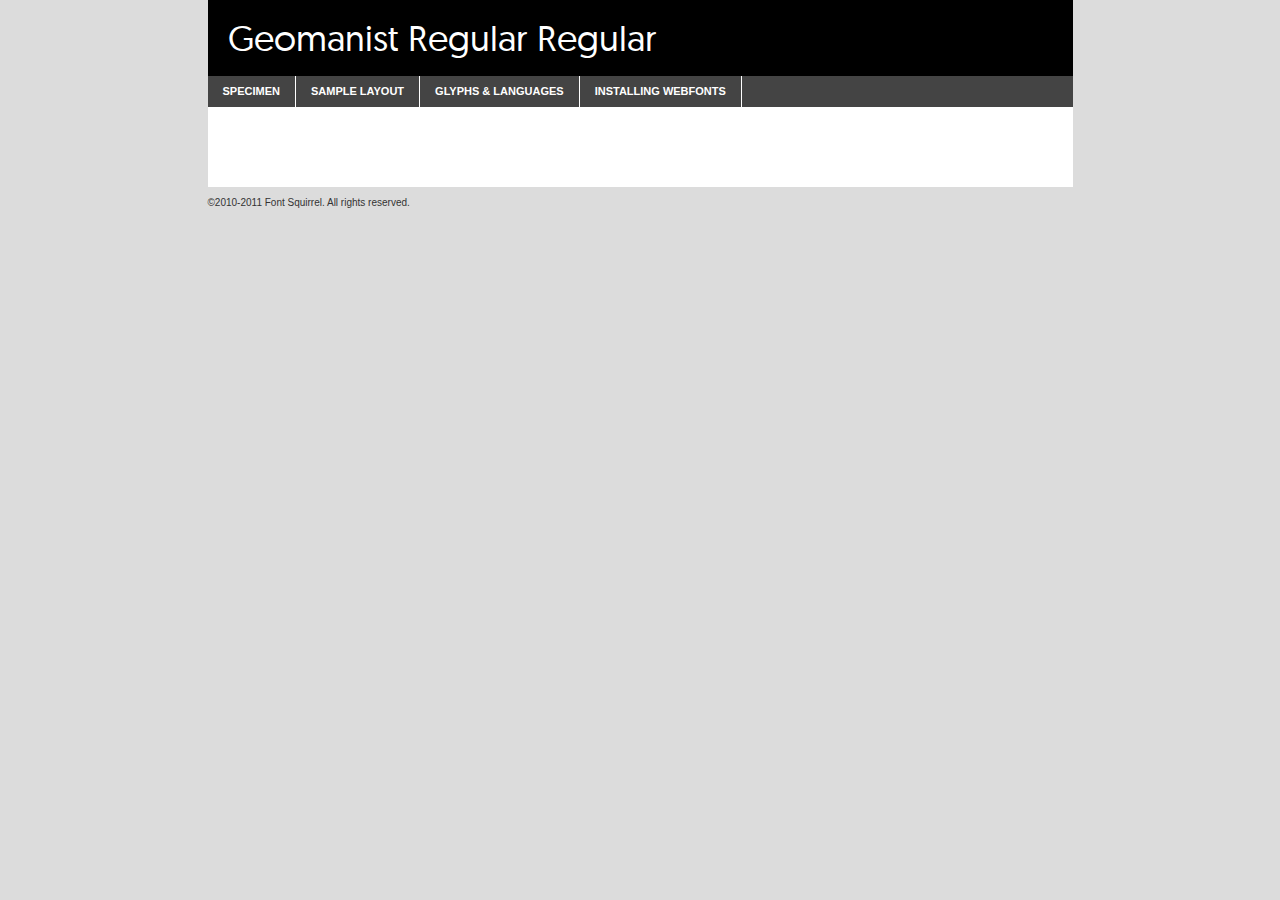
<file: font/geomanist_webfont_family/geomanist_webfont_family/04.Geomanist_Regular_webfontkit/geomanist-regular-demo.html>
<!DOCTYPE html PUBLIC "-//W3C//DTD XHTML 1.0 Transitional//EN"
	"http://www.w3.org/TR/xhtml1/DTD/xhtml1-transitional.dtd">

<html xmlns="http://www.w3.org/1999/xhtml" xml:lang="en" lang="en">
<head>
	<meta http-equiv="Content-Type" content="text/html; charset=utf-8" />
	<script src="http://ajax.googleapis.com/ajax/libs/jquery/1.7.2/jquery.min.js" type="text/javascript" charset="utf-8"></script>
	<script src="specimen_files/easytabs.js" type="text/javascript" charset="utf-8"></script>
	<link rel="stylesheet" href="specimen_files/specimen_stylesheet.css" type="text/css" charset="utf-8" />
	<link rel="stylesheet" href="stylesheet.css" type="text/css" charset="utf-8" />

	<style type="text/css">
					body{
				font-family: 'geomanist_regularregular';
							}
		</style>

	<title>Geomanist Regular Regular Specimen</title>
	
	
	<script type="text/javascript" charset="utf-8">
		$(document).ready(function() {
			$('#container').easyTabs({defaultContent:1});
		});
	</script>
</head>

<body>
<div id="container">
	<div id="header">
		Geomanist Regular Regular	</div>
	<ul class="tabs">
		<li><a href="#specimen">Specimen</a></li>
		<li><a href="#layout">Sample Layout</a></li>
				<li><a href="#glyphs">Glyphs &amp; Languages</a></li>
		<li><a href="#installing">Installing Webfonts</a></li>
		
	</ul>
	
	<div id="main_content">

		
			<div id="specimen">
		
				<div class="section">
					<div class="grid12 firstcol">
						<div class="huge">AaBb</div>
					</div>
				</div>
		
				<div class="section">
					<div class="glyph_range">A&#x200B;B&#x200b;C&#x200b;D&#x200b;E&#x200b;F&#x200b;G&#x200b;H&#x200b;I&#x200b;J&#x200b;K&#x200b;L&#x200b;M&#x200b;N&#x200b;O&#x200b;P&#x200b;Q&#x200b;R&#x200b;S&#x200b;T&#x200b;U&#x200b;V&#x200b;W&#x200b;X&#x200b;Y&#x200b;Z&#x200b;a&#x200b;b&#x200b;c&#x200b;d&#x200b;e&#x200b;f&#x200b;g&#x200b;h&#x200b;i&#x200b;j&#x200b;k&#x200b;l&#x200b;m&#x200b;n&#x200b;o&#x200b;p&#x200b;q&#x200b;r&#x200b;s&#x200b;t&#x200b;u&#x200b;v&#x200b;w&#x200b;x&#x200b;y&#x200b;z&#x200b;1&#x200b;2&#x200b;3&#x200b;4&#x200b;5&#x200b;6&#x200b;7&#x200b;8&#x200b;9&#x200b;0&#x200b;&amp;&#x200b;.&#x200b;,&#x200b;?&#x200b;!&#x200b;&#64;&#x200b;(&#x200b;)&#x200b;#&#x200b;$&#x200b;%&#x200b;*&#x200b;+&#x200b;-&#x200b;=&#x200b;:&#x200b;;</div>
				</div>
				<div class="section">
					<div class="grid12 firstcol">
						<table class="sample_table">
							<tr><td>10</td><td class="size10">abcdefghijklmnopqrstuvwxyzABCDEFGHIJKLMNOPQRSTUVWXYZ0123456789abcdefghijklmnopqrstuvwxyzABCDEFGHIJKLMNOPQRSTUVWXYZ0123456789abcdefghijklmnopqrstuvwxyzABCDEFGHIJKLMNOPQRSTUVWXYZ</td></tr>
							<tr><td>11</td><td class="size11">abcdefghijklmnopqrstuvwxyzABCDEFGHIJKLMNOPQRSTUVWXYZ0123456789abcdefghijklmnopqrstuvwxyzABCDEFGHIJKLMNOPQRSTUVWXYZ0123456789abcdefghijklmnopqrstuvwxyzABCDEFGHIJKLMNOPQRSTUVWXYZ</td></tr>
							<tr><td>12</td><td class="size12">abcdefghijklmnopqrstuvwxyzABCDEFGHIJKLMNOPQRSTUVWXYZ0123456789abcdefghijklmnopqrstuvwxyzABCDEFGHIJKLMNOPQRSTUVWXYZ0123456789abcdefghijklmnopqrstuvwxyzABCDEFGHIJKLMNOPQRSTUVWXYZ</td></tr>
							<tr><td>13</td><td class="size13">abcdefghijklmnopqrstuvwxyzABCDEFGHIJKLMNOPQRSTUVWXYZ0123456789abcdefghijklmnopqrstuvwxyzABCDEFGHIJKLMNOPQRSTUVWXYZ0123456789abcdefghijklmnopqrstuvwxyzABCDEFGHIJKLMNOPQRSTUVWXYZ</td></tr>
							<tr><td>14</td><td class="size14">abcdefghijklmnopqrstuvwxyzABCDEFGHIJKLMNOPQRSTUVWXYZ0123456789abcdefghijklmnopqrstuvwxyzABCDEFGHIJKLMNOPQRSTUVWXYZ0123456789abcdefghijklmnopqrstuvwxyzABCDEFGHIJKLMNOPQRSTUVWXYZ</td></tr>
							<tr><td>16</td><td class="size16">abcdefghijklmnopqrstuvwxyzABCDEFGHIJKLMNOPQRSTUVWXYZ0123456789abcdefghijklmnopqrstuvwxyzABCDEFGHIJKLMNOPQRSTUVWXYZ</td></tr>
							<tr><td>18</td><td class="size18">abcdefghijklmnopqrstuvwxyzABCDEFGHIJKLMNOPQRSTUVWXYZ0123456789abcdefghijklmnopqrstuvwxyzABCDEFGHIJKLMNOPQRSTUVWXYZ</td></tr>
							<tr><td>20</td><td class="size20">abcdefghijklmnopqrstuvwxyzABCDEFGHIJKLMNOPQRSTUVWXYZ0123456789abcdefghijklmnopqrstuvwxyzABCDEFGHIJKLMNOPQRSTUVWXYZ</td></tr>
							<tr><td>24</td><td class="size24">abcdefghijklmnopqrstuvwxyzABCDEFGHIJKLMNOPQRSTUVWXYZ0123456789abcdefghijklmnopqrstuvwxyzABCDEFGHIJKLMNOPQRSTUVWXYZ</td></tr>
							<tr><td>30</td><td class="size30">abcdefghijklmnopqrstuvwxyzABCDEFGHIJKLMNOPQRSTUVWXYZ0123456789abcdefghijklmnopqrstuvwxyzABCDEFGHIJKLMNOPQRSTUVWXYZ</td></tr>
							<tr><td>36</td><td class="size36">abcdefghijklmnopqrstuvwxyzABCDEFGHIJKLMNOPQRSTUVWXYZ0123456789abcdefghijklmnopqrstuvwxyzABCDEFGHIJKLMNOPQRSTUVWXYZ</td></tr>
							<tr><td>48</td><td class="size48">abcdefghijklmnopqrstuvwxyzABCDEFGHIJKLMNOPQRSTUVWXYZ0123456789abcdefghijklmnopqrstuvwxyzABCDEFGHIJKLMNOPQRSTUVWXYZ</td></tr>
							<tr><td>60</td><td class="size60">abcdefghijklmnopqrstuvwxyzABCDEFGHIJKLMNOPQRSTUVWXYZ0123456789abcdefghijklmnopqrstuvwxyzABCDEFGHIJKLMNOPQRSTUVWXYZ</td></tr>
							<tr><td>72</td><td class="size72">abcdefghijklmnopqrstuvwxyzABCDEFGHIJKLMNOPQRSTUVWXYZ0123456789abcdefghijklmnopqrstuvwxyzABCDEFGHIJKLMNOPQRSTUVWXYZ</td></tr>
							<tr><td>90</td><td class="size90">abcdefghijklmnopqrstuvwxyzABCDEFGHIJKLMNOPQRSTUVWXYZ0123456789abcdefghijklmnopqrstuvwxyzABCDEFGHIJKLMNOPQRSTUVWXYZ</td></tr>
						</table>
				
					</div>
			
				</div>
		
		
		
								<div class="section" id="bodycomparison">


										<div id="xheight">
				<div class="fontbody">&#x25FC;&#x25FC;&#x25FC;&#x25FC;&#x25FC;&#x25FC;&#x25FC;&#x25FC;&#x25FC;&#x25FC;&#x25FC;&#x25FC;&#x25FC;&#x25FC;&#x25FC;&#x25FC;&#x25FC;&#x25FC;&#x25FC;&#x25FC;&#x25FC;&#x25FC;&#x25FC;&#x25FC;&#x25FC;&#x25FC;&#x25FC;&#x25FC;&#x25FC;&#x25FC;&#x25FC;&#x25FC;&#x25FC;&#x25FC;&#x25FC;&#x25FC;&#x25FC;&#x25FC;&#x25FC;&#x25FC;&#x25FC;&#x25FC;&#x25FC;&#x25FC;&#x25FC;&#x25FC;&#x25FC;&#x25FC;&#x25FC;&#x25FC;&#x25FC;&#x25FC;&#x25FC;&#x25FC;&#x25FC;&#x25FC;&#x25FC;&#x25FC;&#x25FC;&#x25FC;&#x25FC;&#x25FC;&#x25FC;&#x25FC;&#x25FC;&#x25FC;&#x25FC;&#x25FC;&#x25FC;&#x25FC;&#x25FC;&#x25FC;&#x25FC;&#x25FC;&#x25FC;&#x25FC;&#x25FC;&#x25FC;&#x25FC;&#x25FC;&#x25FC;&#x25FC;&#x25FC;&#x25FC;&#x25FC;&#x25FC;&#x25FC;&#x25FC;&#x25FC;&#x25FC;&#x25FC;&#x25FC;&#x25FC;&#x25FC;&#x25FC;&#x25FC;&#x25FC;&#x25FC;&#x25FC;body</div><div class="arialbody">body</div><div class="verdanabody">body</div><div class="georgiabody">body</div></div>
										<div class="fontbody" style="z-index:1">
											body<span>Geomanist Regular Regular</span>
										</div>
										<div class="arialbody" style="z-index:1">
											body<span>Arial</span>
										</div>
										<div class="verdanabody" style="z-index:1">
											body<span>Verdana</span>
										</div>
										<div class="georgiabody" style="z-index:1">
											body<span>Georgia</span>
										</div>



								</div>
		
		
				<div class="section psample psample_row1" id="">
					
					<div class="grid2 firstcol">
						<p class="size10"><span>10.</span>Aenean lacinia bibendum nulla sed consectetur. Fusce dapibus, tellus ac cursus commodo, tortor mauris condimentum nibh, ut fermentum massa justo sit amet risus. Nullam id dolor id nibh ultricies vehicula ut id elit. Cum sociis natoque penatibus et magnis dis parturient montes, nascetur ridiculus mus. Nulla vitae elit libero, a pharetra augue.</p>
			
					</div>
					<div class="grid3">
						<p class="size11"><span>11.</span>Aenean lacinia bibendum nulla sed consectetur. Fusce dapibus, tellus ac cursus commodo, tortor mauris condimentum nibh, ut fermentum massa justo sit amet risus. Nullam id dolor id nibh ultricies vehicula ut id elit. Cum sociis natoque penatibus et magnis dis parturient montes, nascetur ridiculus mus. Nulla vitae elit libero, a pharetra augue.</p>
			
					</div>
					<div class="grid3">
						<p class="size12"><span>12.</span>Aenean lacinia bibendum nulla sed consectetur. Fusce dapibus, tellus ac cursus commodo, tortor mauris condimentum nibh, ut fermentum massa justo sit amet risus. Nullam id dolor id nibh ultricies vehicula ut id elit. Cum sociis natoque penatibus et magnis dis parturient montes, nascetur ridiculus mus. Nulla vitae elit libero, a pharetra augue.</p>
			
					</div>
					<div class="grid4">
						<p class="size13"><span>13.</span>Aenean lacinia bibendum nulla sed consectetur. Fusce dapibus, tellus ac cursus commodo, tortor mauris condimentum nibh, ut fermentum massa justo sit amet risus. Nullam id dolor id nibh ultricies vehicula ut id elit. Cum sociis natoque penatibus et magnis dis parturient montes, nascetur ridiculus mus. Nulla vitae elit libero, a pharetra augue.</p>
			
					</div>
					<div class="white_blend"></div>
					
				</div>
				<div class="section psample psample_row2" id="">
					<div class="grid3 firstcol">
						<p class="size14"><span>14.</span>Aenean lacinia bibendum nulla sed consectetur. Fusce dapibus, tellus ac cursus commodo, tortor mauris condimentum nibh, ut fermentum massa justo sit amet risus. Nullam id dolor id nibh ultricies vehicula ut id elit. Cum sociis natoque penatibus et magnis dis parturient montes, nascetur ridiculus mus. Nulla vitae elit libero, a pharetra augue.</p>
			
					</div>
					<div class="grid4">
						<p class="size16"><span>16.</span>Aenean lacinia bibendum nulla sed consectetur. Fusce dapibus, tellus ac cursus commodo, tortor mauris condimentum nibh, ut fermentum massa justo sit amet risus. Nullam id dolor id nibh ultricies vehicula ut id elit. Cum sociis natoque penatibus et magnis dis parturient montes, nascetur ridiculus mus. Nulla vitae elit libero, a pharetra augue.</p>
			
					</div>
					<div class="grid5">
						<p class="size18"><span>18.</span>Aenean lacinia bibendum nulla sed consectetur. Fusce dapibus, tellus ac cursus commodo, tortor mauris condimentum nibh, ut fermentum massa justo sit amet risus. Nullam id dolor id nibh ultricies vehicula ut id elit. Cum sociis natoque penatibus et magnis dis parturient montes, nascetur ridiculus mus. Nulla vitae elit libero, a pharetra augue.</p>
			
					</div>

					<div class="white_blend"></div>

				</div>
				
				<div class="section psample psample_row3" id="">
					<div class="grid5 firstcol">
						<p class="size20"><span>20.</span>Aenean lacinia bibendum nulla sed consectetur. Fusce dapibus, tellus ac cursus commodo, tortor mauris condimentum nibh, ut fermentum massa justo sit amet risus. Nullam id dolor id nibh ultricies vehicula ut id elit. Cum sociis natoque penatibus et magnis dis parturient montes, nascetur ridiculus mus. Nulla vitae elit libero, a pharetra augue.</p>
					</div>
					<div class="grid7">
						<p class="size24"><span>24.</span>Aenean lacinia bibendum nulla sed consectetur. Fusce dapibus, tellus ac cursus commodo, tortor mauris condimentum nibh, ut fermentum massa justo sit amet risus. Nullam id dolor id nibh ultricies vehicula ut id elit. Cum sociis natoque penatibus et magnis dis parturient montes, nascetur ridiculus mus. Nulla vitae elit libero, a pharetra augue.</p>
					</div>
					
					<div class="white_blend"></div>
					
				</div>
				
				<div class="section psample psample_row4" id="">
					<div class="grid12 firstcol">
						<p class="size30"><span>30.</span>Aenean lacinia bibendum nulla sed consectetur. Fusce dapibus, tellus ac cursus commodo, tortor mauris condimentum nibh, ut fermentum massa justo sit amet risus. Nullam id dolor id nibh ultricies vehicula ut id elit. Cum sociis natoque penatibus et magnis dis parturient montes, nascetur ridiculus mus. Nulla vitae elit libero, a pharetra augue.</p>
					</div>
					<div class="white_blend"></div>
					
				</div>
				
				
				
				<div class="section psample psample_row1 fullreverse">
					<div class="grid2 firstcol">
						<p class="size10"><span>10.</span>Aenean lacinia bibendum nulla sed consectetur. Fusce dapibus, tellus ac cursus commodo, tortor mauris condimentum nibh, ut fermentum massa justo sit amet risus. Nullam id dolor id nibh ultricies vehicula ut id elit. Cum sociis natoque penatibus et magnis dis parturient montes, nascetur ridiculus mus. Nulla vitae elit libero, a pharetra augue.</p>
			
					</div>
					<div class="grid3">
						<p class="size11"><span>11.</span>Aenean lacinia bibendum nulla sed consectetur. Fusce dapibus, tellus ac cursus commodo, tortor mauris condimentum nibh, ut fermentum massa justo sit amet risus. Nullam id dolor id nibh ultricies vehicula ut id elit. Cum sociis natoque penatibus et magnis dis parturient montes, nascetur ridiculus mus. Nulla vitae elit libero, a pharetra augue.</p>
			
					</div>
					<div class="grid3">
						<p class="size12"><span>12.</span>Aenean lacinia bibendum nulla sed consectetur. Fusce dapibus, tellus ac cursus commodo, tortor mauris condimentum nibh, ut fermentum massa justo sit amet risus. Nullam id dolor id nibh ultricies vehicula ut id elit. Cum sociis natoque penatibus et magnis dis parturient montes, nascetur ridiculus mus. Nulla vitae elit libero, a pharetra augue.</p>
			
					</div>
					<div class="grid4">
						<p class="size13"><span>13.</span>Aenean lacinia bibendum nulla sed consectetur. Fusce dapibus, tellus ac cursus commodo, tortor mauris condimentum nibh, ut fermentum massa justo sit amet risus. Nullam id dolor id nibh ultricies vehicula ut id elit. Cum sociis natoque penatibus et magnis dis parturient montes, nascetur ridiculus mus. Nulla vitae elit libero, a pharetra augue.</p>
			
					</div>
					<div class="black_blend"></div>
					
				</div>
				
				<div class="section psample psample_row2 fullreverse">
					<div class="grid3 firstcol">
						<p class="size14"><span>14.</span>Aenean lacinia bibendum nulla sed consectetur. Fusce dapibus, tellus ac cursus commodo, tortor mauris condimentum nibh, ut fermentum massa justo sit amet risus. Nullam id dolor id nibh ultricies vehicula ut id elit. Cum sociis natoque penatibus et magnis dis parturient montes, nascetur ridiculus mus. Nulla vitae elit libero, a pharetra augue.</p>
			
					</div>
					<div class="grid4">
						<p class="size16"><span>16.</span>Aenean lacinia bibendum nulla sed consectetur. Fusce dapibus, tellus ac cursus commodo, tortor mauris condimentum nibh, ut fermentum massa justo sit amet risus. Nullam id dolor id nibh ultricies vehicula ut id elit. Cum sociis natoque penatibus et magnis dis parturient montes, nascetur ridiculus mus. Nulla vitae elit libero, a pharetra augue.</p>
			
					</div>
					<div class="grid5">
						<p class="size18"><span>18.</span>Aenean lacinia bibendum nulla sed consectetur. Fusce dapibus, tellus ac cursus commodo, tortor mauris condimentum nibh, ut fermentum massa justo sit amet risus. Nullam id dolor id nibh ultricies vehicula ut id elit. Cum sociis natoque penatibus et magnis dis parturient montes, nascetur ridiculus mus. Nulla vitae elit libero, a pharetra augue.</p>
			
					</div>
					<div class="black_blend"></div>

				</div>
				
				<div class="section psample fullreverse psample_row3" id="">
					<div class="grid5 firstcol">
						<p class="size20"><span>20.</span>Aenean lacinia bibendum nulla sed consectetur. Fusce dapibus, tellus ac cursus commodo, tortor mauris condimentum nibh, ut fermentum massa justo sit amet risus. Nullam id dolor id nibh ultricies vehicula ut id elit. Cum sociis natoque penatibus et magnis dis parturient montes, nascetur ridiculus mus. Nulla vitae elit libero, a pharetra augue.</p>
					</div>
					<div class="grid7">
						<p class="size24"><span>24.</span>Aenean lacinia bibendum nulla sed consectetur. Fusce dapibus, tellus ac cursus commodo, tortor mauris condimentum nibh, ut fermentum massa justo sit amet risus. Nullam id dolor id nibh ultricies vehicula ut id elit. Cum sociis natoque penatibus et magnis dis parturient montes, nascetur ridiculus mus. Nulla vitae elit libero, a pharetra augue.</p>
					</div>
					
					<div class="black_blend"></div>
					
				</div>
				
				<div class="section psample fullreverse psample_row4" id="" style="border-bottom: 20px #000 solid;">
					<div class="grid12 firstcol">
						<p class="size30"><span>30.</span>Aenean lacinia bibendum nulla sed consectetur. Fusce dapibus, tellus ac cursus commodo, tortor mauris condimentum nibh, ut fermentum massa justo sit amet risus. Nullam id dolor id nibh ultricies vehicula ut id elit. Cum sociis natoque penatibus et magnis dis parturient montes, nascetur ridiculus mus. Nulla vitae elit libero, a pharetra augue.</p>
					</div>
					<div class="black_blend"></div>
					
				</div>
				
				
				
				
			</div>
			
			<div id="layout">
				
				<div class="section">
					
					<div class="grid12 firstcol">
						<h1>Lorem Ipsum Dolor</h1>
						<h2>Etiam porta sem malesuada magna mollis euismod</h2>
						
						<p class="byline">By <a href="#link">Aenean Lacinia</a></p>
					</div>
				</div>
				<div class="section">
					<div class="grid8 firstcol">
						<p class="large">Donec sed odio dui. Morbi leo risus, porta ac consectetur ac, vestibulum at eros. Fusce dapibus, tellus ac cursus commodo, tortor mauris condimentum nibh, ut fermentum massa justo sit amet risus. </p>

						
						<h3>Pellentesque ornare sem</h3>

						<p>Maecenas sed diam eget risus varius blandit sit amet non magna. Maecenas faucibus mollis interdum. Donec ullamcorper nulla non metus auctor fringilla. Nullam id dolor id nibh ultricies vehicula ut id elit. Nullam id dolor id nibh ultricies vehicula ut id elit. </p>

						<p>Aenean eu leo quam. Pellentesque ornare sem lacinia quam venenatis vestibulum. Lorem ipsum dolor sit amet, consectetur adipiscing elit. Cum sociis natoque penatibus et magnis dis parturient montes, nascetur ridiculus mus. </p>

						<p>Nulla vitae elit libero, a pharetra augue. Praesent commodo cursus magna, vel scelerisque nisl consectetur et. Aenean lacinia bibendum nulla sed consectetur. </p>

						<p>Nullam quis risus eget urna mollis ornare vel eu leo. Nullam quis risus eget urna mollis ornare vel eu leo. Maecenas sed diam eget risus varius blandit sit amet non magna. Donec ullamcorper nulla non metus auctor fringilla. </p>

						<h3>Cras mattis consectetur</h3>

						<p>Aenean eu leo quam. Pellentesque ornare sem lacinia quam venenatis vestibulum. Aenean lacinia bibendum nulla sed consectetur. Integer posuere erat a ante venenatis dapibus posuere velit aliquet. Cras mattis consectetur purus sit amet fermentum. </p>

						<p>Nullam id dolor id nibh ultricies vehicula ut id elit. Nullam quis risus eget urna mollis ornare vel eu leo. Cras mattis consectetur purus sit amet fermentum.</p>
					</div>
					
					<div class="grid4 sidebar">
						
						<div class="box reverse">
							<p class="last">Nullam quis risus eget urna mollis ornare vel eu leo. Donec ullamcorper nulla non metus auctor fringilla. Cras mattis consectetur purus sit amet fermentum. Sed posuere consectetur est at lobortis. Lorem ipsum dolor sit amet, consectetur adipiscing elit. </p>
						</div>
						
						<p class="caption">Maecenas sed diam eget risus varius.</p>

						<p>Vestibulum id ligula porta felis euismod semper. Integer posuere erat a ante venenatis dapibus posuere velit aliquet. Vestibulum id ligula porta felis euismod semper. Sed posuere consectetur est at lobortis. Maecenas sed diam eget risus varius blandit sit amet non magna. Fusce dapibus, tellus ac cursus commodo, tortor mauris condimentum nibh, ut fermentum massa justo sit amet risus. </p>

					

						<p>Duis mollis, est non commodo luctus, nisi erat porttitor ligula, eget lacinia odio sem nec elit. Aenean lacinia bibendum nulla sed consectetur. Vivamus sagittis lacus vel augue laoreet rutrum faucibus dolor auctor. Aenean lacinia bibendum nulla sed consectetur. Nullam quis risus eget urna mollis ornare vel eu leo. </p>

						<p>Praesent commodo cursus magna, vel scelerisque nisl consectetur et. Donec ullamcorper nulla non metus auctor fringilla. Maecenas faucibus mollis interdum. Fusce dapibus, tellus ac cursus commodo, tortor mauris condimentum nibh, ut fermentum massa justo sit amet risus. </p>

					</div>
				</div>
				
			</div>


			



		<div id="glyphs">
			<div class="section">
				<div class="grid12 firstcol">
			
				<h1>Language Support</h1>
				<p>The subset of Geomanist Regular Regular in this kit supports the following languages:<br />
			
					Afrikaans, Albanian, Basque, Belarusian_lacinka, Bosnian, Breton, Catalan, Chamorro, Chichewa_nyanja, Croatian, Czech, Danish, Dutch, English, Esperanto, Estonian, Faroese, Finnish, French, Frisian, Galician, German, Hungarian, Icelandic, Italian, Latvian, Lithuanian, Malagasy, Maltese, Norwegian, Polish, Portuguese, Serbian, Slovak, Slovenian, Spanish, Swedish, Turkish, Welsh				</p>
				<h1>Glyph Chart</h1>
				<p>The subset of Geomanist Regular Regular in this kit includes all the glyphs listed below. Unicode entities are included above each glyph to help you insert individual characters into your layout.</p>
				<div id="glyph_chart">
			
																				 <div><p>&amp;#32;</p>&#32;</div>
																				 <div><p>&amp;#33;</p>&#33;</div>
																				 <div><p>&amp;#34;</p>&#34;</div>
																				 <div><p>&amp;#35;</p>&#35;</div>
																				 <div><p>&amp;#36;</p>&#36;</div>
																				 <div><p>&amp;#37;</p>&#37;</div>
																				 <div><p>&amp;#38;</p>&#38;</div>
																				 <div><p>&amp;#39;</p>&#39;</div>
																				 <div><p>&amp;#40;</p>&#40;</div>
																				 <div><p>&amp;#41;</p>&#41;</div>
																				 <div><p>&amp;#42;</p>&#42;</div>
																				 <div><p>&amp;#43;</p>&#43;</div>
																				 <div><p>&amp;#44;</p>&#44;</div>
																				 <div><p>&amp;#45;</p>&#45;</div>
																				 <div><p>&amp;#46;</p>&#46;</div>
																				 <div><p>&amp;#47;</p>&#47;</div>
																				 <div><p>&amp;#48;</p>&#48;</div>
																				 <div><p>&amp;#49;</p>&#49;</div>
																				 <div><p>&amp;#50;</p>&#50;</div>
																				 <div><p>&amp;#51;</p>&#51;</div>
																				 <div><p>&amp;#52;</p>&#52;</div>
																				 <div><p>&amp;#53;</p>&#53;</div>
																				 <div><p>&amp;#54;</p>&#54;</div>
																				 <div><p>&amp;#55;</p>&#55;</div>
																				 <div><p>&amp;#56;</p>&#56;</div>
																				 <div><p>&amp;#57;</p>&#57;</div>
																				 <div><p>&amp;#58;</p>&#58;</div>
																				 <div><p>&amp;#59;</p>&#59;</div>
																				 <div><p>&amp;#60;</p>&#60;</div>
																				 <div><p>&amp;#61;</p>&#61;</div>
																				 <div><p>&amp;#62;</p>&#62;</div>
																				 <div><p>&amp;#63;</p>&#63;</div>
																				 <div><p>&amp;#64;</p>&#64;</div>
																				 <div><p>&amp;#65;</p>&#65;</div>
																				 <div><p>&amp;#66;</p>&#66;</div>
																				 <div><p>&amp;#67;</p>&#67;</div>
																				 <div><p>&amp;#68;</p>&#68;</div>
																				 <div><p>&amp;#69;</p>&#69;</div>
																				 <div><p>&amp;#70;</p>&#70;</div>
																				 <div><p>&amp;#71;</p>&#71;</div>
																				 <div><p>&amp;#72;</p>&#72;</div>
																				 <div><p>&amp;#73;</p>&#73;</div>
																				 <div><p>&amp;#74;</p>&#74;</div>
																				 <div><p>&amp;#75;</p>&#75;</div>
																				 <div><p>&amp;#76;</p>&#76;</div>
																				 <div><p>&amp;#77;</p>&#77;</div>
																				 <div><p>&amp;#78;</p>&#78;</div>
																				 <div><p>&amp;#79;</p>&#79;</div>
																				 <div><p>&amp;#80;</p>&#80;</div>
																				 <div><p>&amp;#81;</p>&#81;</div>
																				 <div><p>&amp;#82;</p>&#82;</div>
																				 <div><p>&amp;#83;</p>&#83;</div>
																				 <div><p>&amp;#84;</p>&#84;</div>
																				 <div><p>&amp;#85;</p>&#85;</div>
																				 <div><p>&amp;#86;</p>&#86;</div>
																				 <div><p>&amp;#87;</p>&#87;</div>
																				 <div><p>&amp;#88;</p>&#88;</div>
																				 <div><p>&amp;#89;</p>&#89;</div>
																				 <div><p>&amp;#90;</p>&#90;</div>
																				 <div><p>&amp;#91;</p>&#91;</div>
																				 <div><p>&amp;#92;</p>&#92;</div>
																				 <div><p>&amp;#93;</p>&#93;</div>
																				 <div><p>&amp;#94;</p>&#94;</div>
																				 <div><p>&amp;#95;</p>&#95;</div>
																				 <div><p>&amp;#96;</p>&#96;</div>
																				 <div><p>&amp;#97;</p>&#97;</div>
																				 <div><p>&amp;#98;</p>&#98;</div>
																				 <div><p>&amp;#99;</p>&#99;</div>
																				 <div><p>&amp;#100;</p>&#100;</div>
																				 <div><p>&amp;#101;</p>&#101;</div>
																				 <div><p>&amp;#102;</p>&#102;</div>
																				 <div><p>&amp;#103;</p>&#103;</div>
																				 <div><p>&amp;#104;</p>&#104;</div>
																				 <div><p>&amp;#105;</p>&#105;</div>
																				 <div><p>&amp;#106;</p>&#106;</div>
																				 <div><p>&amp;#107;</p>&#107;</div>
																				 <div><p>&amp;#108;</p>&#108;</div>
																				 <div><p>&amp;#109;</p>&#109;</div>
																				 <div><p>&amp;#110;</p>&#110;</div>
																				 <div><p>&amp;#111;</p>&#111;</div>
																				 <div><p>&amp;#112;</p>&#112;</div>
																				 <div><p>&amp;#113;</p>&#113;</div>
																				 <div><p>&amp;#114;</p>&#114;</div>
																				 <div><p>&amp;#115;</p>&#115;</div>
																				 <div><p>&amp;#116;</p>&#116;</div>
																				 <div><p>&amp;#117;</p>&#117;</div>
																				 <div><p>&amp;#118;</p>&#118;</div>
																				 <div><p>&amp;#119;</p>&#119;</div>
																				 <div><p>&amp;#120;</p>&#120;</div>
																				 <div><p>&amp;#121;</p>&#121;</div>
																				 <div><p>&amp;#122;</p>&#122;</div>
																				 <div><p>&amp;#123;</p>&#123;</div>
																				 <div><p>&amp;#124;</p>&#124;</div>
																				 <div><p>&amp;#125;</p>&#125;</div>
																				 <div><p>&amp;#126;</p>&#126;</div>
																				 <div><p>&amp;#160;</p>&#160;</div>
																				 <div><p>&amp;#161;</p>&#161;</div>
																				 <div><p>&amp;#162;</p>&#162;</div>
																				 <div><p>&amp;#163;</p>&#163;</div>
																				 <div><p>&amp;#165;</p>&#165;</div>
																				 <div><p>&amp;#167;</p>&#167;</div>
																				 <div><p>&amp;#168;</p>&#168;</div>
																				 <div><p>&amp;#169;</p>&#169;</div>
																				 <div><p>&amp;#170;</p>&#170;</div>
																				 <div><p>&amp;#171;</p>&#171;</div>
																				 <div><p>&amp;#173;</p>&#173;</div>
																				 <div><p>&amp;#174;</p>&#174;</div>
																				 <div><p>&amp;#175;</p>&#175;</div>
																				 <div><p>&amp;#176;</p>&#176;</div>
																				 <div><p>&amp;#178;</p>&#178;</div>
																				 <div><p>&amp;#179;</p>&#179;</div>
																				 <div><p>&amp;#180;</p>&#180;</div>
																				 <div><p>&amp;#182;</p>&#182;</div>
																				 <div><p>&amp;#183;</p>&#183;</div>
																				 <div><p>&amp;#184;</p>&#184;</div>
																				 <div><p>&amp;#185;</p>&#185;</div>
																				 <div><p>&amp;#186;</p>&#186;</div>
																				 <div><p>&amp;#187;</p>&#187;</div>
																				 <div><p>&amp;#188;</p>&#188;</div>
																				 <div><p>&amp;#189;</p>&#189;</div>
																				 <div><p>&amp;#190;</p>&#190;</div>
																				 <div><p>&amp;#191;</p>&#191;</div>
																				 <div><p>&amp;#192;</p>&#192;</div>
																				 <div><p>&amp;#193;</p>&#193;</div>
																				 <div><p>&amp;#194;</p>&#194;</div>
																				 <div><p>&amp;#195;</p>&#195;</div>
																				 <div><p>&amp;#196;</p>&#196;</div>
																				 <div><p>&amp;#197;</p>&#197;</div>
																				 <div><p>&amp;#198;</p>&#198;</div>
																				 <div><p>&amp;#199;</p>&#199;</div>
																				 <div><p>&amp;#200;</p>&#200;</div>
																				 <div><p>&amp;#201;</p>&#201;</div>
																				 <div><p>&amp;#202;</p>&#202;</div>
																				 <div><p>&amp;#203;</p>&#203;</div>
																				 <div><p>&amp;#204;</p>&#204;</div>
																				 <div><p>&amp;#205;</p>&#205;</div>
																				 <div><p>&amp;#206;</p>&#206;</div>
																				 <div><p>&amp;#207;</p>&#207;</div>
																				 <div><p>&amp;#208;</p>&#208;</div>
																				 <div><p>&amp;#209;</p>&#209;</div>
																				 <div><p>&amp;#210;</p>&#210;</div>
																				 <div><p>&amp;#211;</p>&#211;</div>
																				 <div><p>&amp;#212;</p>&#212;</div>
																				 <div><p>&amp;#213;</p>&#213;</div>
																				 <div><p>&amp;#214;</p>&#214;</div>
																				 <div><p>&amp;#215;</p>&#215;</div>
																				 <div><p>&amp;#216;</p>&#216;</div>
																				 <div><p>&amp;#217;</p>&#217;</div>
																				 <div><p>&amp;#218;</p>&#218;</div>
																				 <div><p>&amp;#219;</p>&#219;</div>
																				 <div><p>&amp;#220;</p>&#220;</div>
																				 <div><p>&amp;#221;</p>&#221;</div>
																				 <div><p>&amp;#222;</p>&#222;</div>
																				 <div><p>&amp;#223;</p>&#223;</div>
																				 <div><p>&amp;#224;</p>&#224;</div>
																				 <div><p>&amp;#225;</p>&#225;</div>
																				 <div><p>&amp;#226;</p>&#226;</div>
																				 <div><p>&amp;#227;</p>&#227;</div>
																				 <div><p>&amp;#228;</p>&#228;</div>
																				 <div><p>&amp;#229;</p>&#229;</div>
																				 <div><p>&amp;#230;</p>&#230;</div>
																				 <div><p>&amp;#231;</p>&#231;</div>
																				 <div><p>&amp;#232;</p>&#232;</div>
																				 <div><p>&amp;#233;</p>&#233;</div>
																				 <div><p>&amp;#234;</p>&#234;</div>
																				 <div><p>&amp;#235;</p>&#235;</div>
																				 <div><p>&amp;#236;</p>&#236;</div>
																				 <div><p>&amp;#237;</p>&#237;</div>
																				 <div><p>&amp;#238;</p>&#238;</div>
																				 <div><p>&amp;#239;</p>&#239;</div>
																				 <div><p>&amp;#240;</p>&#240;</div>
																				 <div><p>&amp;#241;</p>&#241;</div>
																				 <div><p>&amp;#242;</p>&#242;</div>
																				 <div><p>&amp;#243;</p>&#243;</div>
																				 <div><p>&amp;#244;</p>&#244;</div>
																				 <div><p>&amp;#245;</p>&#245;</div>
																				 <div><p>&amp;#246;</p>&#246;</div>
																				 <div><p>&amp;#247;</p>&#247;</div>
																				 <div><p>&amp;#248;</p>&#248;</div>
																				 <div><p>&amp;#249;</p>&#249;</div>
																				 <div><p>&amp;#250;</p>&#250;</div>
																				 <div><p>&amp;#251;</p>&#251;</div>
																				 <div><p>&amp;#252;</p>&#252;</div>
																				 <div><p>&amp;#253;</p>&#253;</div>
																				 <div><p>&amp;#254;</p>&#254;</div>
																				 <div><p>&amp;#255;</p>&#255;</div>
																				 <div><p>&amp;#256;</p>&#256;</div>
																				 <div><p>&amp;#257;</p>&#257;</div>
																				 <div><p>&amp;#258;</p>&#258;</div>
																				 <div><p>&amp;#259;</p>&#259;</div>
																				 <div><p>&amp;#260;</p>&#260;</div>
																				 <div><p>&amp;#261;</p>&#261;</div>
																				 <div><p>&amp;#262;</p>&#262;</div>
																				 <div><p>&amp;#263;</p>&#263;</div>
																				 <div><p>&amp;#264;</p>&#264;</div>
																				 <div><p>&amp;#265;</p>&#265;</div>
																				 <div><p>&amp;#266;</p>&#266;</div>
																				 <div><p>&amp;#267;</p>&#267;</div>
																				 <div><p>&amp;#268;</p>&#268;</div>
																				 <div><p>&amp;#269;</p>&#269;</div>
																				 <div><p>&amp;#270;</p>&#270;</div>
																				 <div><p>&amp;#271;</p>&#271;</div>
																				 <div><p>&amp;#272;</p>&#272;</div>
																				 <div><p>&amp;#273;</p>&#273;</div>
																				 <div><p>&amp;#274;</p>&#274;</div>
																				 <div><p>&amp;#275;</p>&#275;</div>
																				 <div><p>&amp;#276;</p>&#276;</div>
																				 <div><p>&amp;#277;</p>&#277;</div>
																				 <div><p>&amp;#278;</p>&#278;</div>
																				 <div><p>&amp;#279;</p>&#279;</div>
																				 <div><p>&amp;#280;</p>&#280;</div>
																				 <div><p>&amp;#281;</p>&#281;</div>
																				 <div><p>&amp;#282;</p>&#282;</div>
																				 <div><p>&amp;#283;</p>&#283;</div>
																				 <div><p>&amp;#284;</p>&#284;</div>
																				 <div><p>&amp;#285;</p>&#285;</div>
																				 <div><p>&amp;#286;</p>&#286;</div>
																				 <div><p>&amp;#287;</p>&#287;</div>
																				 <div><p>&amp;#288;</p>&#288;</div>
																				 <div><p>&amp;#289;</p>&#289;</div>
																				 <div><p>&amp;#290;</p>&#290;</div>
																				 <div><p>&amp;#291;</p>&#291;</div>
																				 <div><p>&amp;#292;</p>&#292;</div>
																				 <div><p>&amp;#293;</p>&#293;</div>
																				 <div><p>&amp;#294;</p>&#294;</div>
																				 <div><p>&amp;#295;</p>&#295;</div>
																				 <div><p>&amp;#296;</p>&#296;</div>
																				 <div><p>&amp;#297;</p>&#297;</div>
																				 <div><p>&amp;#298;</p>&#298;</div>
																				 <div><p>&amp;#299;</p>&#299;</div>
																				 <div><p>&amp;#300;</p>&#300;</div>
																				 <div><p>&amp;#301;</p>&#301;</div>
																				 <div><p>&amp;#302;</p>&#302;</div>
																				 <div><p>&amp;#303;</p>&#303;</div>
																				 <div><p>&amp;#304;</p>&#304;</div>
																				 <div><p>&amp;#305;</p>&#305;</div>
																				 <div><p>&amp;#306;</p>&#306;</div>
																				 <div><p>&amp;#307;</p>&#307;</div>
																				 <div><p>&amp;#308;</p>&#308;</div>
																				 <div><p>&amp;#309;</p>&#309;</div>
																				 <div><p>&amp;#310;</p>&#310;</div>
																				 <div><p>&amp;#311;</p>&#311;</div>
																				 <div><p>&amp;#312;</p>&#312;</div>
																				 <div><p>&amp;#313;</p>&#313;</div>
																				 <div><p>&amp;#314;</p>&#314;</div>
																				 <div><p>&amp;#315;</p>&#315;</div>
																				 <div><p>&amp;#316;</p>&#316;</div>
																				 <div><p>&amp;#317;</p>&#317;</div>
																				 <div><p>&amp;#318;</p>&#318;</div>
																				 <div><p>&amp;#319;</p>&#319;</div>
																				 <div><p>&amp;#320;</p>&#320;</div>
																				 <div><p>&amp;#321;</p>&#321;</div>
																				 <div><p>&amp;#322;</p>&#322;</div>
																				 <div><p>&amp;#323;</p>&#323;</div>
																				 <div><p>&amp;#324;</p>&#324;</div>
																				 <div><p>&amp;#325;</p>&#325;</div>
																				 <div><p>&amp;#326;</p>&#326;</div>
																				 <div><p>&amp;#327;</p>&#327;</div>
																				 <div><p>&amp;#328;</p>&#328;</div>
																				 <div><p>&amp;#329;</p>&#329;</div>
																				 <div><p>&amp;#330;</p>&#330;</div>
																				 <div><p>&amp;#331;</p>&#331;</div>
																				 <div><p>&amp;#332;</p>&#332;</div>
																				 <div><p>&amp;#333;</p>&#333;</div>
																				 <div><p>&amp;#334;</p>&#334;</div>
																				 <div><p>&amp;#335;</p>&#335;</div>
																				 <div><p>&amp;#336;</p>&#336;</div>
																				 <div><p>&amp;#337;</p>&#337;</div>
																				 <div><p>&amp;#338;</p>&#338;</div>
																				 <div><p>&amp;#339;</p>&#339;</div>
																				 <div><p>&amp;#340;</p>&#340;</div>
																				 <div><p>&amp;#341;</p>&#341;</div>
																				 <div><p>&amp;#342;</p>&#342;</div>
																				 <div><p>&amp;#343;</p>&#343;</div>
																				 <div><p>&amp;#344;</p>&#344;</div>
																				 <div><p>&amp;#345;</p>&#345;</div>
																				 <div><p>&amp;#346;</p>&#346;</div>
																				 <div><p>&amp;#347;</p>&#347;</div>
																				 <div><p>&amp;#348;</p>&#348;</div>
																				 <div><p>&amp;#349;</p>&#349;</div>
																				 <div><p>&amp;#350;</p>&#350;</div>
																				 <div><p>&amp;#351;</p>&#351;</div>
																				 <div><p>&amp;#352;</p>&#352;</div>
																				 <div><p>&amp;#353;</p>&#353;</div>
																				 <div><p>&amp;#354;</p>&#354;</div>
																				 <div><p>&amp;#355;</p>&#355;</div>
																				 <div><p>&amp;#356;</p>&#356;</div>
																				 <div><p>&amp;#357;</p>&#357;</div>
																				 <div><p>&amp;#358;</p>&#358;</div>
																				 <div><p>&amp;#359;</p>&#359;</div>
																				 <div><p>&amp;#360;</p>&#360;</div>
																				 <div><p>&amp;#361;</p>&#361;</div>
																				 <div><p>&amp;#362;</p>&#362;</div>
																				 <div><p>&amp;#363;</p>&#363;</div>
																				 <div><p>&amp;#364;</p>&#364;</div>
																				 <div><p>&amp;#365;</p>&#365;</div>
																				 <div><p>&amp;#366;</p>&#366;</div>
																				 <div><p>&amp;#367;</p>&#367;</div>
																				 <div><p>&amp;#368;</p>&#368;</div>
																				 <div><p>&amp;#369;</p>&#369;</div>
																				 <div><p>&amp;#370;</p>&#370;</div>
																				 <div><p>&amp;#371;</p>&#371;</div>
																				 <div><p>&amp;#372;</p>&#372;</div>
																				 <div><p>&amp;#373;</p>&#373;</div>
																				 <div><p>&amp;#374;</p>&#374;</div>
																				 <div><p>&amp;#375;</p>&#375;</div>
																				 <div><p>&amp;#376;</p>&#376;</div>
																				 <div><p>&amp;#377;</p>&#377;</div>
																				 <div><p>&amp;#378;</p>&#378;</div>
																				 <div><p>&amp;#379;</p>&#379;</div>
																				 <div><p>&amp;#380;</p>&#380;</div>
																				 <div><p>&amp;#381;</p>&#381;</div>
																				 <div><p>&amp;#382;</p>&#382;</div>
																				 <div><p>&amp;#402;</p>&#402;</div>
																				 <div><p>&amp;#506;</p>&#506;</div>
																				 <div><p>&amp;#507;</p>&#507;</div>
																				 <div><p>&amp;#508;</p>&#508;</div>
																				 <div><p>&amp;#509;</p>&#509;</div>
																				 <div><p>&amp;#510;</p>&#510;</div>
																				 <div><p>&amp;#511;</p>&#511;</div>
																				 <div><p>&amp;#536;</p>&#536;</div>
																				 <div><p>&amp;#537;</p>&#537;</div>
																				 <div><p>&amp;#567;</p>&#567;</div>
																				 <div><p>&amp;#710;</p>&#710;</div>
																				 <div><p>&amp;#711;</p>&#711;</div>
																				 <div><p>&amp;#728;</p>&#728;</div>
																				 <div><p>&amp;#729;</p>&#729;</div>
																				 <div><p>&amp;#730;</p>&#730;</div>
																				 <div><p>&amp;#731;</p>&#731;</div>
																				 <div><p>&amp;#732;</p>&#732;</div>
																				 <div><p>&amp;#733;</p>&#733;</div>
																				 <div><p>&amp;#7808;</p>&#7808;</div>
																				 <div><p>&amp;#7809;</p>&#7809;</div>
																				 <div><p>&amp;#7810;</p>&#7810;</div>
																				 <div><p>&amp;#7811;</p>&#7811;</div>
																				 <div><p>&amp;#7812;</p>&#7812;</div>
																				 <div><p>&amp;#7813;</p>&#7813;</div>
																				 <div><p>&amp;#7922;</p>&#7922;</div>
																				 <div><p>&amp;#7923;</p>&#7923;</div>
																				 <div><p>&amp;#8192;</p>&#8192;</div>
																				 <div><p>&amp;#8193;</p>&#8193;</div>
																				 <div><p>&amp;#8194;</p>&#8194;</div>
																				 <div><p>&amp;#8195;</p>&#8195;</div>
																				 <div><p>&amp;#8196;</p>&#8196;</div>
																				 <div><p>&amp;#8197;</p>&#8197;</div>
																				 <div><p>&amp;#8198;</p>&#8198;</div>
																				 <div><p>&amp;#8199;</p>&#8199;</div>
																				 <div><p>&amp;#8200;</p>&#8200;</div>
																				 <div><p>&amp;#8201;</p>&#8201;</div>
																				 <div><p>&amp;#8202;</p>&#8202;</div>
																				 <div><p>&amp;#8208;</p>&#8208;</div>
																				 <div><p>&amp;#8209;</p>&#8209;</div>
																				 <div><p>&amp;#8210;</p>&#8210;</div>
																				 <div><p>&amp;#8211;</p>&#8211;</div>
																				 <div><p>&amp;#8212;</p>&#8212;</div>
																				 <div><p>&amp;#8216;</p>&#8216;</div>
																				 <div><p>&amp;#8217;</p>&#8217;</div>
																				 <div><p>&amp;#8218;</p>&#8218;</div>
																				 <div><p>&amp;#8220;</p>&#8220;</div>
																				 <div><p>&amp;#8221;</p>&#8221;</div>
																				 <div><p>&amp;#8222;</p>&#8222;</div>
																				 <div><p>&amp;#8224;</p>&#8224;</div>
																				 <div><p>&amp;#8225;</p>&#8225;</div>
																				 <div><p>&amp;#8226;</p>&#8226;</div>
																				 <div><p>&amp;#8230;</p>&#8230;</div>
																				 <div><p>&amp;#8239;</p>&#8239;</div>
																				 <div><p>&amp;#8240;</p>&#8240;</div>
																				 <div><p>&amp;#8249;</p>&#8249;</div>
																				 <div><p>&amp;#8250;</p>&#8250;</div>
																				 <div><p>&amp;#8260;</p>&#8260;</div>
																				 <div><p>&amp;#8287;</p>&#8287;</div>
																				 <div><p>&amp;#8364;</p>&#8364;</div>
																				 <div><p>&amp;#8470;</p>&#8470;</div>
																				 <div><p>&amp;#8482;</p>&#8482;</div>
																				 <div><p>&amp;#8722;</p>&#8722;</div>
																				 <div><p>&amp;#9724;</p>&#9724;</div>
																				 <div><p>&amp;#63171;</p>&#63171;</div>
																																																																																																																																																																																																																																																																																																																																																												</div>	
				</div>
		
		
			</div>
		</div>
		
		
		<div id="specs">
			
		</div>
	
		<div id="installing">
			<div class="section">
				<div class="grid7 firstcol">
					<h1>Installing Webfonts</h1>
					
					<p>Webfonts are supported by all major browser platforms but not all in the same way. There are currently four different font formats that must be included in order to target all browsers. This includes TTF, WOFF, EOT and SVG.</p>
					
					<h2>1. Upload your webfonts</h2>
					<p>You must upload your webfont kit to your website. They should be in or near the same directory as your CSS files.</p>
					
					<h2>2. Include the webfont stylesheet</h2>
					<p>A special CSS @font-face declaration helps the various browsers select the appropriate font it needs without causing you a bunch of headaches. Learn more about this syntax by reading the <a href="http://www.fontspring.com/blog/further-hardening-of-the-bulletproof-syntax">Fontspring blog post</a> about it. The code for it is as follows:</p>


<code>
@font-face{ 
	font-family: 'MyWebFont';
	src: url('WebFont.eot');
	src: url('WebFont.eot?#iefix') format('embedded-opentype'),
	     url('WebFont.woff') format('woff'),
	     url('WebFont.ttf') format('truetype'),
	     url('WebFont.svg#webfont') format('svg');
}
</code>

	<p>We've already gone ahead and generated the code for you. All you have to do is link to the stylesheet in your HTML, like this:</p>
	<code>&lt;link rel=&quot;stylesheet&quot; href=&quot;stylesheet.css&quot; type=&quot;text/css&quot; charset=&quot;utf-8&quot; /&gt;</code>

					<h2>3. Modify your own stylesheet</h2>
					<p>To take advantage of your new fonts, you must tell your stylesheet to use them. Look at the original @font-face declaration above and find the property called "font-family." The name linked there will be what you use to reference the font. Prepend that webfont name to the font stack in the "font-family" property, inside the selector you want to change. For example:</p>
<code>p { font-family: 'WebFont', Arial, sans-serif; }</code>

<h2>4. Test</h2>
<p>Getting webfonts to work cross-browser <em>can</em> be tricky. Use the information in the sidebar to help you if you find that fonts aren't loading in a particular browser.</p>
				</div>
				
				<div class="grid5 sidebar">
					<div class="box">
						<h2>Troubleshooting<br />Font-Face Problems</h2>
						<p>Having trouble getting your webfonts to load in your new website? Here are some tips to sort out what might be the problem.</p>

						<h3>Fonts not showing in any browser</h3>

						<p>This sounds like you need to work on the plumbing. You either did not upload the fonts to the correct directory, or you did not link the fonts properly in the CSS. If you've confirmed that all this is correct and you still have a problem, take a look at your .htaccess file and see if requests are getting intercepted.</p>

						<h3>Fonts not loading in iPhone or iPad</h3>

						<p>The most common problem here is that you are serving the fonts from an IIS server. IIS refuses to serve files that have unknown MIME types. If that is the case, you must set the MIME type for SVG to "image/svg+xml" in the server settings. Follow these instructions from Microsoft if you need help.</p>

						<h3>Fonts not loading in Firefox</h3>

						<p>The primary reason for this failure? You are still using a version Firefox older than 3.5. So upgrade already! If that isn't it, then you are very likely serving fonts from a different domain. Firefox requires that all font assets be served from the same domain. Lastly it is possible that you need to add WOFF to your list of MIME types (if you are serving via IIS.)</p>

						<h3>Fonts not loading in IE</h3>

						<p>Are you looking at Internet Explorer on an actual Windows machine or are you cheating by using a service like Adobe BrowserLab? Many of these screenshot services do not render @font-face for IE. Best to test it on a real machine.</p>

						<h3>Fonts not loading in IE9</h3>

						<p>IE9, like Firefox, requires that fonts be served from the same domain as the website. Make sure that is the case.</p>
					</div>
				</div>
			</div>
			
		</div>
	
	</div>
	<div id="footer">
		<p>&copy;2010-2011 Font Squirrel. All rights reserved.</p>
	</div>
</div>
</body>
</html>
</file>
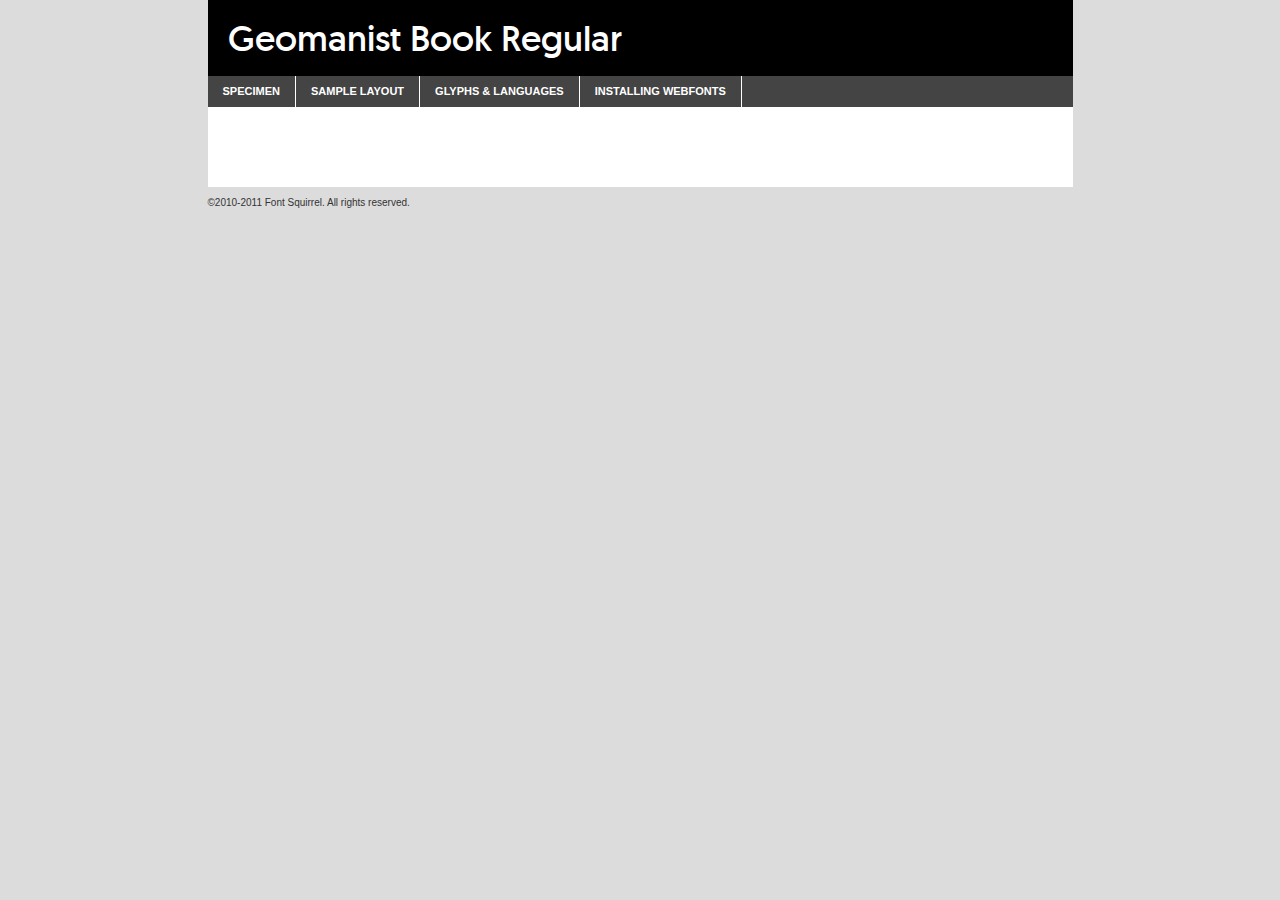
<file: font/geomanist_webfont_family/geomanist_webfont_family/05.Geomanist_Book_webfontkit/geomanist-book-demo.html>
<!DOCTYPE html PUBLIC "-//W3C//DTD XHTML 1.0 Transitional//EN"
	"http://www.w3.org/TR/xhtml1/DTD/xhtml1-transitional.dtd">

<html xmlns="http://www.w3.org/1999/xhtml" xml:lang="en" lang="en">
<head>
	<meta http-equiv="Content-Type" content="text/html; charset=utf-8" />
	<script src="http://ajax.googleapis.com/ajax/libs/jquery/1.7.2/jquery.min.js" type="text/javascript" charset="utf-8"></script>
	<script src="specimen_files/easytabs.js" type="text/javascript" charset="utf-8"></script>
	<link rel="stylesheet" href="specimen_files/specimen_stylesheet.css" type="text/css" charset="utf-8" />
	<link rel="stylesheet" href="stylesheet.css" type="text/css" charset="utf-8" />

	<style type="text/css">
					body{
				font-family: 'geomanistbook';
							}
		</style>

	<title>Geomanist Book Regular Specimen</title>
	
	
	<script type="text/javascript" charset="utf-8">
		$(document).ready(function() {
			$('#container').easyTabs({defaultContent:1});
		});
	</script>
</head>

<body>
<div id="container">
	<div id="header">
		Geomanist Book Regular	</div>
	<ul class="tabs">
		<li><a href="#specimen">Specimen</a></li>
		<li><a href="#layout">Sample Layout</a></li>
				<li><a href="#glyphs">Glyphs &amp; Languages</a></li>
		<li><a href="#installing">Installing Webfonts</a></li>
		
	</ul>
	
	<div id="main_content">

		
			<div id="specimen">
		
				<div class="section">
					<div class="grid12 firstcol">
						<div class="huge">AaBb</div>
					</div>
				</div>
		
				<div class="section">
					<div class="glyph_range">A&#x200B;B&#x200b;C&#x200b;D&#x200b;E&#x200b;F&#x200b;G&#x200b;H&#x200b;I&#x200b;J&#x200b;K&#x200b;L&#x200b;M&#x200b;N&#x200b;O&#x200b;P&#x200b;Q&#x200b;R&#x200b;S&#x200b;T&#x200b;U&#x200b;V&#x200b;W&#x200b;X&#x200b;Y&#x200b;Z&#x200b;a&#x200b;b&#x200b;c&#x200b;d&#x200b;e&#x200b;f&#x200b;g&#x200b;h&#x200b;i&#x200b;j&#x200b;k&#x200b;l&#x200b;m&#x200b;n&#x200b;o&#x200b;p&#x200b;q&#x200b;r&#x200b;s&#x200b;t&#x200b;u&#x200b;v&#x200b;w&#x200b;x&#x200b;y&#x200b;z&#x200b;1&#x200b;2&#x200b;3&#x200b;4&#x200b;5&#x200b;6&#x200b;7&#x200b;8&#x200b;9&#x200b;0&#x200b;&amp;&#x200b;.&#x200b;,&#x200b;?&#x200b;!&#x200b;&#64;&#x200b;(&#x200b;)&#x200b;#&#x200b;$&#x200b;%&#x200b;*&#x200b;+&#x200b;-&#x200b;=&#x200b;:&#x200b;;</div>
				</div>
				<div class="section">
					<div class="grid12 firstcol">
						<table class="sample_table">
							<tr><td>10</td><td class="size10">abcdefghijklmnopqrstuvwxyzABCDEFGHIJKLMNOPQRSTUVWXYZ0123456789abcdefghijklmnopqrstuvwxyzABCDEFGHIJKLMNOPQRSTUVWXYZ0123456789abcdefghijklmnopqrstuvwxyzABCDEFGHIJKLMNOPQRSTUVWXYZ</td></tr>
							<tr><td>11</td><td class="size11">abcdefghijklmnopqrstuvwxyzABCDEFGHIJKLMNOPQRSTUVWXYZ0123456789abcdefghijklmnopqrstuvwxyzABCDEFGHIJKLMNOPQRSTUVWXYZ0123456789abcdefghijklmnopqrstuvwxyzABCDEFGHIJKLMNOPQRSTUVWXYZ</td></tr>
							<tr><td>12</td><td class="size12">abcdefghijklmnopqrstuvwxyzABCDEFGHIJKLMNOPQRSTUVWXYZ0123456789abcdefghijklmnopqrstuvwxyzABCDEFGHIJKLMNOPQRSTUVWXYZ0123456789abcdefghijklmnopqrstuvwxyzABCDEFGHIJKLMNOPQRSTUVWXYZ</td></tr>
							<tr><td>13</td><td class="size13">abcdefghijklmnopqrstuvwxyzABCDEFGHIJKLMNOPQRSTUVWXYZ0123456789abcdefghijklmnopqrstuvwxyzABCDEFGHIJKLMNOPQRSTUVWXYZ0123456789abcdefghijklmnopqrstuvwxyzABCDEFGHIJKLMNOPQRSTUVWXYZ</td></tr>
							<tr><td>14</td><td class="size14">abcdefghijklmnopqrstuvwxyzABCDEFGHIJKLMNOPQRSTUVWXYZ0123456789abcdefghijklmnopqrstuvwxyzABCDEFGHIJKLMNOPQRSTUVWXYZ0123456789abcdefghijklmnopqrstuvwxyzABCDEFGHIJKLMNOPQRSTUVWXYZ</td></tr>
							<tr><td>16</td><td class="size16">abcdefghijklmnopqrstuvwxyzABCDEFGHIJKLMNOPQRSTUVWXYZ0123456789abcdefghijklmnopqrstuvwxyzABCDEFGHIJKLMNOPQRSTUVWXYZ</td></tr>
							<tr><td>18</td><td class="size18">abcdefghijklmnopqrstuvwxyzABCDEFGHIJKLMNOPQRSTUVWXYZ0123456789abcdefghijklmnopqrstuvwxyzABCDEFGHIJKLMNOPQRSTUVWXYZ</td></tr>
							<tr><td>20</td><td class="size20">abcdefghijklmnopqrstuvwxyzABCDEFGHIJKLMNOPQRSTUVWXYZ0123456789abcdefghijklmnopqrstuvwxyzABCDEFGHIJKLMNOPQRSTUVWXYZ</td></tr>
							<tr><td>24</td><td class="size24">abcdefghijklmnopqrstuvwxyzABCDEFGHIJKLMNOPQRSTUVWXYZ0123456789abcdefghijklmnopqrstuvwxyzABCDEFGHIJKLMNOPQRSTUVWXYZ</td></tr>
							<tr><td>30</td><td class="size30">abcdefghijklmnopqrstuvwxyzABCDEFGHIJKLMNOPQRSTUVWXYZ0123456789abcdefghijklmnopqrstuvwxyzABCDEFGHIJKLMNOPQRSTUVWXYZ</td></tr>
							<tr><td>36</td><td class="size36">abcdefghijklmnopqrstuvwxyzABCDEFGHIJKLMNOPQRSTUVWXYZ0123456789abcdefghijklmnopqrstuvwxyzABCDEFGHIJKLMNOPQRSTUVWXYZ</td></tr>
							<tr><td>48</td><td class="size48">abcdefghijklmnopqrstuvwxyzABCDEFGHIJKLMNOPQRSTUVWXYZ0123456789abcdefghijklmnopqrstuvwxyzABCDEFGHIJKLMNOPQRSTUVWXYZ</td></tr>
							<tr><td>60</td><td class="size60">abcdefghijklmnopqrstuvwxyzABCDEFGHIJKLMNOPQRSTUVWXYZ0123456789abcdefghijklmnopqrstuvwxyzABCDEFGHIJKLMNOPQRSTUVWXYZ</td></tr>
							<tr><td>72</td><td class="size72">abcdefghijklmnopqrstuvwxyzABCDEFGHIJKLMNOPQRSTUVWXYZ0123456789abcdefghijklmnopqrstuvwxyzABCDEFGHIJKLMNOPQRSTUVWXYZ</td></tr>
							<tr><td>90</td><td class="size90">abcdefghijklmnopqrstuvwxyzABCDEFGHIJKLMNOPQRSTUVWXYZ0123456789abcdefghijklmnopqrstuvwxyzABCDEFGHIJKLMNOPQRSTUVWXYZ</td></tr>
						</table>
				
					</div>
			
				</div>
		
		
		
								<div class="section" id="bodycomparison">


										<div id="xheight">
				<div class="fontbody">&#x25FC;&#x25FC;&#x25FC;&#x25FC;&#x25FC;&#x25FC;&#x25FC;&#x25FC;&#x25FC;&#x25FC;&#x25FC;&#x25FC;&#x25FC;&#x25FC;&#x25FC;&#x25FC;&#x25FC;&#x25FC;&#x25FC;&#x25FC;&#x25FC;&#x25FC;&#x25FC;&#x25FC;&#x25FC;&#x25FC;&#x25FC;&#x25FC;&#x25FC;&#x25FC;&#x25FC;&#x25FC;&#x25FC;&#x25FC;&#x25FC;&#x25FC;&#x25FC;&#x25FC;&#x25FC;&#x25FC;&#x25FC;&#x25FC;&#x25FC;&#x25FC;&#x25FC;&#x25FC;&#x25FC;&#x25FC;&#x25FC;&#x25FC;&#x25FC;&#x25FC;&#x25FC;&#x25FC;&#x25FC;&#x25FC;&#x25FC;&#x25FC;&#x25FC;&#x25FC;&#x25FC;&#x25FC;&#x25FC;&#x25FC;&#x25FC;&#x25FC;&#x25FC;&#x25FC;&#x25FC;&#x25FC;&#x25FC;&#x25FC;&#x25FC;&#x25FC;&#x25FC;&#x25FC;&#x25FC;&#x25FC;&#x25FC;&#x25FC;&#x25FC;&#x25FC;&#x25FC;&#x25FC;&#x25FC;&#x25FC;&#x25FC;&#x25FC;&#x25FC;&#x25FC;&#x25FC;&#x25FC;&#x25FC;&#x25FC;&#x25FC;&#x25FC;&#x25FC;&#x25FC;&#x25FC;body</div><div class="arialbody">body</div><div class="verdanabody">body</div><div class="georgiabody">body</div></div>
										<div class="fontbody" style="z-index:1">
											body<span>Geomanist Book Regular</span>
										</div>
										<div class="arialbody" style="z-index:1">
											body<span>Arial</span>
										</div>
										<div class="verdanabody" style="z-index:1">
											body<span>Verdana</span>
										</div>
										<div class="georgiabody" style="z-index:1">
											body<span>Georgia</span>
										</div>



								</div>
		
		
				<div class="section psample psample_row1" id="">
					
					<div class="grid2 firstcol">
						<p class="size10"><span>10.</span>Aenean lacinia bibendum nulla sed consectetur. Fusce dapibus, tellus ac cursus commodo, tortor mauris condimentum nibh, ut fermentum massa justo sit amet risus. Nullam id dolor id nibh ultricies vehicula ut id elit. Cum sociis natoque penatibus et magnis dis parturient montes, nascetur ridiculus mus. Nulla vitae elit libero, a pharetra augue.</p>
			
					</div>
					<div class="grid3">
						<p class="size11"><span>11.</span>Aenean lacinia bibendum nulla sed consectetur. Fusce dapibus, tellus ac cursus commodo, tortor mauris condimentum nibh, ut fermentum massa justo sit amet risus. Nullam id dolor id nibh ultricies vehicula ut id elit. Cum sociis natoque penatibus et magnis dis parturient montes, nascetur ridiculus mus. Nulla vitae elit libero, a pharetra augue.</p>
			
					</div>
					<div class="grid3">
						<p class="size12"><span>12.</span>Aenean lacinia bibendum nulla sed consectetur. Fusce dapibus, tellus ac cursus commodo, tortor mauris condimentum nibh, ut fermentum massa justo sit amet risus. Nullam id dolor id nibh ultricies vehicula ut id elit. Cum sociis natoque penatibus et magnis dis parturient montes, nascetur ridiculus mus. Nulla vitae elit libero, a pharetra augue.</p>
			
					</div>
					<div class="grid4">
						<p class="size13"><span>13.</span>Aenean lacinia bibendum nulla sed consectetur. Fusce dapibus, tellus ac cursus commodo, tortor mauris condimentum nibh, ut fermentum massa justo sit amet risus. Nullam id dolor id nibh ultricies vehicula ut id elit. Cum sociis natoque penatibus et magnis dis parturient montes, nascetur ridiculus mus. Nulla vitae elit libero, a pharetra augue.</p>
			
					</div>
					<div class="white_blend"></div>
					
				</div>
				<div class="section psample psample_row2" id="">
					<div class="grid3 firstcol">
						<p class="size14"><span>14.</span>Aenean lacinia bibendum nulla sed consectetur. Fusce dapibus, tellus ac cursus commodo, tortor mauris condimentum nibh, ut fermentum massa justo sit amet risus. Nullam id dolor id nibh ultricies vehicula ut id elit. Cum sociis natoque penatibus et magnis dis parturient montes, nascetur ridiculus mus. Nulla vitae elit libero, a pharetra augue.</p>
			
					</div>
					<div class="grid4">
						<p class="size16"><span>16.</span>Aenean lacinia bibendum nulla sed consectetur. Fusce dapibus, tellus ac cursus commodo, tortor mauris condimentum nibh, ut fermentum massa justo sit amet risus. Nullam id dolor id nibh ultricies vehicula ut id elit. Cum sociis natoque penatibus et magnis dis parturient montes, nascetur ridiculus mus. Nulla vitae elit libero, a pharetra augue.</p>
			
					</div>
					<div class="grid5">
						<p class="size18"><span>18.</span>Aenean lacinia bibendum nulla sed consectetur. Fusce dapibus, tellus ac cursus commodo, tortor mauris condimentum nibh, ut fermentum massa justo sit amet risus. Nullam id dolor id nibh ultricies vehicula ut id elit. Cum sociis natoque penatibus et magnis dis parturient montes, nascetur ridiculus mus. Nulla vitae elit libero, a pharetra augue.</p>
			
					</div>

					<div class="white_blend"></div>

				</div>
				
				<div class="section psample psample_row3" id="">
					<div class="grid5 firstcol">
						<p class="size20"><span>20.</span>Aenean lacinia bibendum nulla sed consectetur. Fusce dapibus, tellus ac cursus commodo, tortor mauris condimentum nibh, ut fermentum massa justo sit amet risus. Nullam id dolor id nibh ultricies vehicula ut id elit. Cum sociis natoque penatibus et magnis dis parturient montes, nascetur ridiculus mus. Nulla vitae elit libero, a pharetra augue.</p>
					</div>
					<div class="grid7">
						<p class="size24"><span>24.</span>Aenean lacinia bibendum nulla sed consectetur. Fusce dapibus, tellus ac cursus commodo, tortor mauris condimentum nibh, ut fermentum massa justo sit amet risus. Nullam id dolor id nibh ultricies vehicula ut id elit. Cum sociis natoque penatibus et magnis dis parturient montes, nascetur ridiculus mus. Nulla vitae elit libero, a pharetra augue.</p>
					</div>
					
					<div class="white_blend"></div>
					
				</div>
				
				<div class="section psample psample_row4" id="">
					<div class="grid12 firstcol">
						<p class="size30"><span>30.</span>Aenean lacinia bibendum nulla sed consectetur. Fusce dapibus, tellus ac cursus commodo, tortor mauris condimentum nibh, ut fermentum massa justo sit amet risus. Nullam id dolor id nibh ultricies vehicula ut id elit. Cum sociis natoque penatibus et magnis dis parturient montes, nascetur ridiculus mus. Nulla vitae elit libero, a pharetra augue.</p>
					</div>
					<div class="white_blend"></div>
					
				</div>
				
				
				
				<div class="section psample psample_row1 fullreverse">
					<div class="grid2 firstcol">
						<p class="size10"><span>10.</span>Aenean lacinia bibendum nulla sed consectetur. Fusce dapibus, tellus ac cursus commodo, tortor mauris condimentum nibh, ut fermentum massa justo sit amet risus. Nullam id dolor id nibh ultricies vehicula ut id elit. Cum sociis natoque penatibus et magnis dis parturient montes, nascetur ridiculus mus. Nulla vitae elit libero, a pharetra augue.</p>
			
					</div>
					<div class="grid3">
						<p class="size11"><span>11.</span>Aenean lacinia bibendum nulla sed consectetur. Fusce dapibus, tellus ac cursus commodo, tortor mauris condimentum nibh, ut fermentum massa justo sit amet risus. Nullam id dolor id nibh ultricies vehicula ut id elit. Cum sociis natoque penatibus et magnis dis parturient montes, nascetur ridiculus mus. Nulla vitae elit libero, a pharetra augue.</p>
			
					</div>
					<div class="grid3">
						<p class="size12"><span>12.</span>Aenean lacinia bibendum nulla sed consectetur. Fusce dapibus, tellus ac cursus commodo, tortor mauris condimentum nibh, ut fermentum massa justo sit amet risus. Nullam id dolor id nibh ultricies vehicula ut id elit. Cum sociis natoque penatibus et magnis dis parturient montes, nascetur ridiculus mus. Nulla vitae elit libero, a pharetra augue.</p>
			
					</div>
					<div class="grid4">
						<p class="size13"><span>13.</span>Aenean lacinia bibendum nulla sed consectetur. Fusce dapibus, tellus ac cursus commodo, tortor mauris condimentum nibh, ut fermentum massa justo sit amet risus. Nullam id dolor id nibh ultricies vehicula ut id elit. Cum sociis natoque penatibus et magnis dis parturient montes, nascetur ridiculus mus. Nulla vitae elit libero, a pharetra augue.</p>
			
					</div>
					<div class="black_blend"></div>
					
				</div>
				
				<div class="section psample psample_row2 fullreverse">
					<div class="grid3 firstcol">
						<p class="size14"><span>14.</span>Aenean lacinia bibendum nulla sed consectetur. Fusce dapibus, tellus ac cursus commodo, tortor mauris condimentum nibh, ut fermentum massa justo sit amet risus. Nullam id dolor id nibh ultricies vehicula ut id elit. Cum sociis natoque penatibus et magnis dis parturient montes, nascetur ridiculus mus. Nulla vitae elit libero, a pharetra augue.</p>
			
					</div>
					<div class="grid4">
						<p class="size16"><span>16.</span>Aenean lacinia bibendum nulla sed consectetur. Fusce dapibus, tellus ac cursus commodo, tortor mauris condimentum nibh, ut fermentum massa justo sit amet risus. Nullam id dolor id nibh ultricies vehicula ut id elit. Cum sociis natoque penatibus et magnis dis parturient montes, nascetur ridiculus mus. Nulla vitae elit libero, a pharetra augue.</p>
			
					</div>
					<div class="grid5">
						<p class="size18"><span>18.</span>Aenean lacinia bibendum nulla sed consectetur. Fusce dapibus, tellus ac cursus commodo, tortor mauris condimentum nibh, ut fermentum massa justo sit amet risus. Nullam id dolor id nibh ultricies vehicula ut id elit. Cum sociis natoque penatibus et magnis dis parturient montes, nascetur ridiculus mus. Nulla vitae elit libero, a pharetra augue.</p>
			
					</div>
					<div class="black_blend"></div>

				</div>
				
				<div class="section psample fullreverse psample_row3" id="">
					<div class="grid5 firstcol">
						<p class="size20"><span>20.</span>Aenean lacinia bibendum nulla sed consectetur. Fusce dapibus, tellus ac cursus commodo, tortor mauris condimentum nibh, ut fermentum massa justo sit amet risus. Nullam id dolor id nibh ultricies vehicula ut id elit. Cum sociis natoque penatibus et magnis dis parturient montes, nascetur ridiculus mus. Nulla vitae elit libero, a pharetra augue.</p>
					</div>
					<div class="grid7">
						<p class="size24"><span>24.</span>Aenean lacinia bibendum nulla sed consectetur. Fusce dapibus, tellus ac cursus commodo, tortor mauris condimentum nibh, ut fermentum massa justo sit amet risus. Nullam id dolor id nibh ultricies vehicula ut id elit. Cum sociis natoque penatibus et magnis dis parturient montes, nascetur ridiculus mus. Nulla vitae elit libero, a pharetra augue.</p>
					</div>
					
					<div class="black_blend"></div>
					
				</div>
				
				<div class="section psample fullreverse psample_row4" id="" style="border-bottom: 20px #000 solid;">
					<div class="grid12 firstcol">
						<p class="size30"><span>30.</span>Aenean lacinia bibendum nulla sed consectetur. Fusce dapibus, tellus ac cursus commodo, tortor mauris condimentum nibh, ut fermentum massa justo sit amet risus. Nullam id dolor id nibh ultricies vehicula ut id elit. Cum sociis natoque penatibus et magnis dis parturient montes, nascetur ridiculus mus. Nulla vitae elit libero, a pharetra augue.</p>
					</div>
					<div class="black_blend"></div>
					
				</div>
				
				
				
				
			</div>
			
			<div id="layout">
				
				<div class="section">
					
					<div class="grid12 firstcol">
						<h1>Lorem Ipsum Dolor</h1>
						<h2>Etiam porta sem malesuada magna mollis euismod</h2>
						
						<p class="byline">By <a href="#link">Aenean Lacinia</a></p>
					</div>
				</div>
				<div class="section">
					<div class="grid8 firstcol">
						<p class="large">Donec sed odio dui. Morbi leo risus, porta ac consectetur ac, vestibulum at eros. Fusce dapibus, tellus ac cursus commodo, tortor mauris condimentum nibh, ut fermentum massa justo sit amet risus. </p>

						
						<h3>Pellentesque ornare sem</h3>

						<p>Maecenas sed diam eget risus varius blandit sit amet non magna. Maecenas faucibus mollis interdum. Donec ullamcorper nulla non metus auctor fringilla. Nullam id dolor id nibh ultricies vehicula ut id elit. Nullam id dolor id nibh ultricies vehicula ut id elit. </p>

						<p>Aenean eu leo quam. Pellentesque ornare sem lacinia quam venenatis vestibulum. Lorem ipsum dolor sit amet, consectetur adipiscing elit. Cum sociis natoque penatibus et magnis dis parturient montes, nascetur ridiculus mus. </p>

						<p>Nulla vitae elit libero, a pharetra augue. Praesent commodo cursus magna, vel scelerisque nisl consectetur et. Aenean lacinia bibendum nulla sed consectetur. </p>

						<p>Nullam quis risus eget urna mollis ornare vel eu leo. Nullam quis risus eget urna mollis ornare vel eu leo. Maecenas sed diam eget risus varius blandit sit amet non magna. Donec ullamcorper nulla non metus auctor fringilla. </p>

						<h3>Cras mattis consectetur</h3>

						<p>Aenean eu leo quam. Pellentesque ornare sem lacinia quam venenatis vestibulum. Aenean lacinia bibendum nulla sed consectetur. Integer posuere erat a ante venenatis dapibus posuere velit aliquet. Cras mattis consectetur purus sit amet fermentum. </p>

						<p>Nullam id dolor id nibh ultricies vehicula ut id elit. Nullam quis risus eget urna mollis ornare vel eu leo. Cras mattis consectetur purus sit amet fermentum.</p>
					</div>
					
					<div class="grid4 sidebar">
						
						<div class="box reverse">
							<p class="last">Nullam quis risus eget urna mollis ornare vel eu leo. Donec ullamcorper nulla non metus auctor fringilla. Cras mattis consectetur purus sit amet fermentum. Sed posuere consectetur est at lobortis. Lorem ipsum dolor sit amet, consectetur adipiscing elit. </p>
						</div>
						
						<p class="caption">Maecenas sed diam eget risus varius.</p>

						<p>Vestibulum id ligula porta felis euismod semper. Integer posuere erat a ante venenatis dapibus posuere velit aliquet. Vestibulum id ligula porta felis euismod semper. Sed posuere consectetur est at lobortis. Maecenas sed diam eget risus varius blandit sit amet non magna. Fusce dapibus, tellus ac cursus commodo, tortor mauris condimentum nibh, ut fermentum massa justo sit amet risus. </p>

					

						<p>Duis mollis, est non commodo luctus, nisi erat porttitor ligula, eget lacinia odio sem nec elit. Aenean lacinia bibendum nulla sed consectetur. Vivamus sagittis lacus vel augue laoreet rutrum faucibus dolor auctor. Aenean lacinia bibendum nulla sed consectetur. Nullam quis risus eget urna mollis ornare vel eu leo. </p>

						<p>Praesent commodo cursus magna, vel scelerisque nisl consectetur et. Donec ullamcorper nulla non metus auctor fringilla. Maecenas faucibus mollis interdum. Fusce dapibus, tellus ac cursus commodo, tortor mauris condimentum nibh, ut fermentum massa justo sit amet risus. </p>

					</div>
				</div>
				
			</div>


			



		<div id="glyphs">
			<div class="section">
				<div class="grid12 firstcol">
			
				<h1>Language Support</h1>
				<p>The subset of Geomanist Book Regular in this kit supports the following languages:<br />
			
					Afrikaans, Albanian, Basque, Belarusian_lacinka, Bosnian, Breton, Catalan, Chamorro, Chichewa_nyanja, Croatian, Czech, Danish, Dutch, English, Esperanto, Estonian, Faroese, Finnish, French, Frisian, Galician, German, Hungarian, Icelandic, Italian, Latvian, Lithuanian, Malagasy, Maltese, Norwegian, Polish, Portuguese, Serbian, Slovak, Slovenian, Spanish, Swedish, Turkish, Welsh				</p>
				<h1>Glyph Chart</h1>
				<p>The subset of Geomanist Book Regular in this kit includes all the glyphs listed below. Unicode entities are included above each glyph to help you insert individual characters into your layout.</p>
				<div id="glyph_chart">
			
																				 <div><p>&amp;#32;</p>&#32;</div>
																				 <div><p>&amp;#33;</p>&#33;</div>
																				 <div><p>&amp;#34;</p>&#34;</div>
																				 <div><p>&amp;#35;</p>&#35;</div>
																				 <div><p>&amp;#36;</p>&#36;</div>
																				 <div><p>&amp;#37;</p>&#37;</div>
																				 <div><p>&amp;#38;</p>&#38;</div>
																				 <div><p>&amp;#39;</p>&#39;</div>
																				 <div><p>&amp;#40;</p>&#40;</div>
																				 <div><p>&amp;#41;</p>&#41;</div>
																				 <div><p>&amp;#42;</p>&#42;</div>
																				 <div><p>&amp;#43;</p>&#43;</div>
																				 <div><p>&amp;#44;</p>&#44;</div>
																				 <div><p>&amp;#45;</p>&#45;</div>
																				 <div><p>&amp;#46;</p>&#46;</div>
																				 <div><p>&amp;#47;</p>&#47;</div>
																				 <div><p>&amp;#48;</p>&#48;</div>
																				 <div><p>&amp;#49;</p>&#49;</div>
																				 <div><p>&amp;#50;</p>&#50;</div>
																				 <div><p>&amp;#51;</p>&#51;</div>
																				 <div><p>&amp;#52;</p>&#52;</div>
																				 <div><p>&amp;#53;</p>&#53;</div>
																				 <div><p>&amp;#54;</p>&#54;</div>
																				 <div><p>&amp;#55;</p>&#55;</div>
																				 <div><p>&amp;#56;</p>&#56;</div>
																				 <div><p>&amp;#57;</p>&#57;</div>
																				 <div><p>&amp;#58;</p>&#58;</div>
																				 <div><p>&amp;#59;</p>&#59;</div>
																				 <div><p>&amp;#60;</p>&#60;</div>
																				 <div><p>&amp;#61;</p>&#61;</div>
																				 <div><p>&amp;#62;</p>&#62;</div>
																				 <div><p>&amp;#63;</p>&#63;</div>
																				 <div><p>&amp;#64;</p>&#64;</div>
																				 <div><p>&amp;#65;</p>&#65;</div>
																				 <div><p>&amp;#66;</p>&#66;</div>
																				 <div><p>&amp;#67;</p>&#67;</div>
																				 <div><p>&amp;#68;</p>&#68;</div>
																				 <div><p>&amp;#69;</p>&#69;</div>
																				 <div><p>&amp;#70;</p>&#70;</div>
																				 <div><p>&amp;#71;</p>&#71;</div>
																				 <div><p>&amp;#72;</p>&#72;</div>
																				 <div><p>&amp;#73;</p>&#73;</div>
																				 <div><p>&amp;#74;</p>&#74;</div>
																				 <div><p>&amp;#75;</p>&#75;</div>
																				 <div><p>&amp;#76;</p>&#76;</div>
																				 <div><p>&amp;#77;</p>&#77;</div>
																				 <div><p>&amp;#78;</p>&#78;</div>
																				 <div><p>&amp;#79;</p>&#79;</div>
																				 <div><p>&amp;#80;</p>&#80;</div>
																				 <div><p>&amp;#81;</p>&#81;</div>
																				 <div><p>&amp;#82;</p>&#82;</div>
																				 <div><p>&amp;#83;</p>&#83;</div>
																				 <div><p>&amp;#84;</p>&#84;</div>
																				 <div><p>&amp;#85;</p>&#85;</div>
																				 <div><p>&amp;#86;</p>&#86;</div>
																				 <div><p>&amp;#87;</p>&#87;</div>
																				 <div><p>&amp;#88;</p>&#88;</div>
																				 <div><p>&amp;#89;</p>&#89;</div>
																				 <div><p>&amp;#90;</p>&#90;</div>
																				 <div><p>&amp;#91;</p>&#91;</div>
																				 <div><p>&amp;#92;</p>&#92;</div>
																				 <div><p>&amp;#93;</p>&#93;</div>
																				 <div><p>&amp;#94;</p>&#94;</div>
																				 <div><p>&amp;#95;</p>&#95;</div>
																				 <div><p>&amp;#96;</p>&#96;</div>
																				 <div><p>&amp;#97;</p>&#97;</div>
																				 <div><p>&amp;#98;</p>&#98;</div>
																				 <div><p>&amp;#99;</p>&#99;</div>
																				 <div><p>&amp;#100;</p>&#100;</div>
																				 <div><p>&amp;#101;</p>&#101;</div>
																				 <div><p>&amp;#102;</p>&#102;</div>
																				 <div><p>&amp;#103;</p>&#103;</div>
																				 <div><p>&amp;#104;</p>&#104;</div>
																				 <div><p>&amp;#105;</p>&#105;</div>
																				 <div><p>&amp;#106;</p>&#106;</div>
																				 <div><p>&amp;#107;</p>&#107;</div>
																				 <div><p>&amp;#108;</p>&#108;</div>
																				 <div><p>&amp;#109;</p>&#109;</div>
																				 <div><p>&amp;#110;</p>&#110;</div>
																				 <div><p>&amp;#111;</p>&#111;</div>
																				 <div><p>&amp;#112;</p>&#112;</div>
																				 <div><p>&amp;#113;</p>&#113;</div>
																				 <div><p>&amp;#114;</p>&#114;</div>
																				 <div><p>&amp;#115;</p>&#115;</div>
																				 <div><p>&amp;#116;</p>&#116;</div>
																				 <div><p>&amp;#117;</p>&#117;</div>
																				 <div><p>&amp;#118;</p>&#118;</div>
																				 <div><p>&amp;#119;</p>&#119;</div>
																				 <div><p>&amp;#120;</p>&#120;</div>
																				 <div><p>&amp;#121;</p>&#121;</div>
																				 <div><p>&amp;#122;</p>&#122;</div>
																				 <div><p>&amp;#123;</p>&#123;</div>
																				 <div><p>&amp;#124;</p>&#124;</div>
																				 <div><p>&amp;#125;</p>&#125;</div>
																				 <div><p>&amp;#126;</p>&#126;</div>
																				 <div><p>&amp;#160;</p>&#160;</div>
																				 <div><p>&amp;#161;</p>&#161;</div>
																				 <div><p>&amp;#162;</p>&#162;</div>
																				 <div><p>&amp;#163;</p>&#163;</div>
																				 <div><p>&amp;#165;</p>&#165;</div>
																				 <div><p>&amp;#167;</p>&#167;</div>
																				 <div><p>&amp;#168;</p>&#168;</div>
																				 <div><p>&amp;#169;</p>&#169;</div>
																				 <div><p>&amp;#170;</p>&#170;</div>
																				 <div><p>&amp;#171;</p>&#171;</div>
																				 <div><p>&amp;#173;</p>&#173;</div>
																				 <div><p>&amp;#174;</p>&#174;</div>
																				 <div><p>&amp;#175;</p>&#175;</div>
																				 <div><p>&amp;#176;</p>&#176;</div>
																				 <div><p>&amp;#178;</p>&#178;</div>
																				 <div><p>&amp;#179;</p>&#179;</div>
																				 <div><p>&amp;#180;</p>&#180;</div>
																				 <div><p>&amp;#182;</p>&#182;</div>
																				 <div><p>&amp;#183;</p>&#183;</div>
																				 <div><p>&amp;#184;</p>&#184;</div>
																				 <div><p>&amp;#185;</p>&#185;</div>
																				 <div><p>&amp;#186;</p>&#186;</div>
																				 <div><p>&amp;#187;</p>&#187;</div>
																				 <div><p>&amp;#188;</p>&#188;</div>
																				 <div><p>&amp;#189;</p>&#189;</div>
																				 <div><p>&amp;#190;</p>&#190;</div>
																				 <div><p>&amp;#191;</p>&#191;</div>
																				 <div><p>&amp;#192;</p>&#192;</div>
																				 <div><p>&amp;#193;</p>&#193;</div>
																				 <div><p>&amp;#194;</p>&#194;</div>
																				 <div><p>&amp;#195;</p>&#195;</div>
																				 <div><p>&amp;#196;</p>&#196;</div>
																				 <div><p>&amp;#197;</p>&#197;</div>
																				 <div><p>&amp;#198;</p>&#198;</div>
																				 <div><p>&amp;#199;</p>&#199;</div>
																				 <div><p>&amp;#200;</p>&#200;</div>
																				 <div><p>&amp;#201;</p>&#201;</div>
																				 <div><p>&amp;#202;</p>&#202;</div>
																				 <div><p>&amp;#203;</p>&#203;</div>
																				 <div><p>&amp;#204;</p>&#204;</div>
																				 <div><p>&amp;#205;</p>&#205;</div>
																				 <div><p>&amp;#206;</p>&#206;</div>
																				 <div><p>&amp;#207;</p>&#207;</div>
																				 <div><p>&amp;#208;</p>&#208;</div>
																				 <div><p>&amp;#209;</p>&#209;</div>
																				 <div><p>&amp;#210;</p>&#210;</div>
																				 <div><p>&amp;#211;</p>&#211;</div>
																				 <div><p>&amp;#212;</p>&#212;</div>
																				 <div><p>&amp;#213;</p>&#213;</div>
																				 <div><p>&amp;#214;</p>&#214;</div>
																				 <div><p>&amp;#215;</p>&#215;</div>
																				 <div><p>&amp;#216;</p>&#216;</div>
																				 <div><p>&amp;#217;</p>&#217;</div>
																				 <div><p>&amp;#218;</p>&#218;</div>
																				 <div><p>&amp;#219;</p>&#219;</div>
																				 <div><p>&amp;#220;</p>&#220;</div>
																				 <div><p>&amp;#221;</p>&#221;</div>
																				 <div><p>&amp;#222;</p>&#222;</div>
																				 <div><p>&amp;#223;</p>&#223;</div>
																				 <div><p>&amp;#224;</p>&#224;</div>
																				 <div><p>&amp;#225;</p>&#225;</div>
																				 <div><p>&amp;#226;</p>&#226;</div>
																				 <div><p>&amp;#227;</p>&#227;</div>
																				 <div><p>&amp;#228;</p>&#228;</div>
																				 <div><p>&amp;#229;</p>&#229;</div>
																				 <div><p>&amp;#230;</p>&#230;</div>
																				 <div><p>&amp;#231;</p>&#231;</div>
																				 <div><p>&amp;#232;</p>&#232;</div>
																				 <div><p>&amp;#233;</p>&#233;</div>
																				 <div><p>&amp;#234;</p>&#234;</div>
																				 <div><p>&amp;#235;</p>&#235;</div>
																				 <div><p>&amp;#236;</p>&#236;</div>
																				 <div><p>&amp;#237;</p>&#237;</div>
																				 <div><p>&amp;#238;</p>&#238;</div>
																				 <div><p>&amp;#239;</p>&#239;</div>
																				 <div><p>&amp;#240;</p>&#240;</div>
																				 <div><p>&amp;#241;</p>&#241;</div>
																				 <div><p>&amp;#242;</p>&#242;</div>
																				 <div><p>&amp;#243;</p>&#243;</div>
																				 <div><p>&amp;#244;</p>&#244;</div>
																				 <div><p>&amp;#245;</p>&#245;</div>
																				 <div><p>&amp;#246;</p>&#246;</div>
																				 <div><p>&amp;#247;</p>&#247;</div>
																				 <div><p>&amp;#248;</p>&#248;</div>
																				 <div><p>&amp;#249;</p>&#249;</div>
																				 <div><p>&amp;#250;</p>&#250;</div>
																				 <div><p>&amp;#251;</p>&#251;</div>
																				 <div><p>&amp;#252;</p>&#252;</div>
																				 <div><p>&amp;#253;</p>&#253;</div>
																				 <div><p>&amp;#254;</p>&#254;</div>
																				 <div><p>&amp;#255;</p>&#255;</div>
																				 <div><p>&amp;#256;</p>&#256;</div>
																				 <div><p>&amp;#257;</p>&#257;</div>
																				 <div><p>&amp;#258;</p>&#258;</div>
																				 <div><p>&amp;#259;</p>&#259;</div>
																				 <div><p>&amp;#260;</p>&#260;</div>
																				 <div><p>&amp;#261;</p>&#261;</div>
																				 <div><p>&amp;#262;</p>&#262;</div>
																				 <div><p>&amp;#263;</p>&#263;</div>
																				 <div><p>&amp;#264;</p>&#264;</div>
																				 <div><p>&amp;#265;</p>&#265;</div>
																				 <div><p>&amp;#266;</p>&#266;</div>
																				 <div><p>&amp;#267;</p>&#267;</div>
																				 <div><p>&amp;#268;</p>&#268;</div>
																				 <div><p>&amp;#269;</p>&#269;</div>
																				 <div><p>&amp;#270;</p>&#270;</div>
																				 <div><p>&amp;#271;</p>&#271;</div>
																				 <div><p>&amp;#272;</p>&#272;</div>
																				 <div><p>&amp;#273;</p>&#273;</div>
																				 <div><p>&amp;#274;</p>&#274;</div>
																				 <div><p>&amp;#275;</p>&#275;</div>
																				 <div><p>&amp;#276;</p>&#276;</div>
																				 <div><p>&amp;#277;</p>&#277;</div>
																				 <div><p>&amp;#278;</p>&#278;</div>
																				 <div><p>&amp;#279;</p>&#279;</div>
																				 <div><p>&amp;#280;</p>&#280;</div>
																				 <div><p>&amp;#281;</p>&#281;</div>
																				 <div><p>&amp;#282;</p>&#282;</div>
																				 <div><p>&amp;#283;</p>&#283;</div>
																				 <div><p>&amp;#284;</p>&#284;</div>
																				 <div><p>&amp;#285;</p>&#285;</div>
																				 <div><p>&amp;#286;</p>&#286;</div>
																				 <div><p>&amp;#287;</p>&#287;</div>
																				 <div><p>&amp;#288;</p>&#288;</div>
																				 <div><p>&amp;#289;</p>&#289;</div>
																				 <div><p>&amp;#290;</p>&#290;</div>
																				 <div><p>&amp;#291;</p>&#291;</div>
																				 <div><p>&amp;#292;</p>&#292;</div>
																				 <div><p>&amp;#293;</p>&#293;</div>
																				 <div><p>&amp;#294;</p>&#294;</div>
																				 <div><p>&amp;#295;</p>&#295;</div>
																				 <div><p>&amp;#296;</p>&#296;</div>
																				 <div><p>&amp;#297;</p>&#297;</div>
																				 <div><p>&amp;#298;</p>&#298;</div>
																				 <div><p>&amp;#299;</p>&#299;</div>
																				 <div><p>&amp;#300;</p>&#300;</div>
																				 <div><p>&amp;#301;</p>&#301;</div>
																				 <div><p>&amp;#302;</p>&#302;</div>
																				 <div><p>&amp;#303;</p>&#303;</div>
																				 <div><p>&amp;#304;</p>&#304;</div>
																				 <div><p>&amp;#305;</p>&#305;</div>
																				 <div><p>&amp;#306;</p>&#306;</div>
																				 <div><p>&amp;#307;</p>&#307;</div>
																				 <div><p>&amp;#308;</p>&#308;</div>
																				 <div><p>&amp;#309;</p>&#309;</div>
																				 <div><p>&amp;#310;</p>&#310;</div>
																				 <div><p>&amp;#311;</p>&#311;</div>
																				 <div><p>&amp;#312;</p>&#312;</div>
																				 <div><p>&amp;#313;</p>&#313;</div>
																				 <div><p>&amp;#314;</p>&#314;</div>
																				 <div><p>&amp;#315;</p>&#315;</div>
																				 <div><p>&amp;#316;</p>&#316;</div>
																				 <div><p>&amp;#317;</p>&#317;</div>
																				 <div><p>&amp;#318;</p>&#318;</div>
																				 <div><p>&amp;#319;</p>&#319;</div>
																				 <div><p>&amp;#320;</p>&#320;</div>
																				 <div><p>&amp;#321;</p>&#321;</div>
																				 <div><p>&amp;#322;</p>&#322;</div>
																				 <div><p>&amp;#323;</p>&#323;</div>
																				 <div><p>&amp;#324;</p>&#324;</div>
																				 <div><p>&amp;#325;</p>&#325;</div>
																				 <div><p>&amp;#326;</p>&#326;</div>
																				 <div><p>&amp;#327;</p>&#327;</div>
																				 <div><p>&amp;#328;</p>&#328;</div>
																				 <div><p>&amp;#329;</p>&#329;</div>
																				 <div><p>&amp;#330;</p>&#330;</div>
																				 <div><p>&amp;#331;</p>&#331;</div>
																				 <div><p>&amp;#332;</p>&#332;</div>
																				 <div><p>&amp;#333;</p>&#333;</div>
																				 <div><p>&amp;#334;</p>&#334;</div>
																				 <div><p>&amp;#335;</p>&#335;</div>
																				 <div><p>&amp;#336;</p>&#336;</div>
																				 <div><p>&amp;#337;</p>&#337;</div>
																				 <div><p>&amp;#338;</p>&#338;</div>
																				 <div><p>&amp;#339;</p>&#339;</div>
																				 <div><p>&amp;#340;</p>&#340;</div>
																				 <div><p>&amp;#341;</p>&#341;</div>
																				 <div><p>&amp;#342;</p>&#342;</div>
																				 <div><p>&amp;#343;</p>&#343;</div>
																				 <div><p>&amp;#344;</p>&#344;</div>
																				 <div><p>&amp;#345;</p>&#345;</div>
																				 <div><p>&amp;#346;</p>&#346;</div>
																				 <div><p>&amp;#347;</p>&#347;</div>
																				 <div><p>&amp;#348;</p>&#348;</div>
																				 <div><p>&amp;#349;</p>&#349;</div>
																				 <div><p>&amp;#350;</p>&#350;</div>
																				 <div><p>&amp;#351;</p>&#351;</div>
																				 <div><p>&amp;#352;</p>&#352;</div>
																				 <div><p>&amp;#353;</p>&#353;</div>
																				 <div><p>&amp;#354;</p>&#354;</div>
																				 <div><p>&amp;#355;</p>&#355;</div>
																				 <div><p>&amp;#356;</p>&#356;</div>
																				 <div><p>&amp;#357;</p>&#357;</div>
																				 <div><p>&amp;#358;</p>&#358;</div>
																				 <div><p>&amp;#359;</p>&#359;</div>
																				 <div><p>&amp;#360;</p>&#360;</div>
																				 <div><p>&amp;#361;</p>&#361;</div>
																				 <div><p>&amp;#362;</p>&#362;</div>
																				 <div><p>&amp;#363;</p>&#363;</div>
																				 <div><p>&amp;#364;</p>&#364;</div>
																				 <div><p>&amp;#365;</p>&#365;</div>
																				 <div><p>&amp;#366;</p>&#366;</div>
																				 <div><p>&amp;#367;</p>&#367;</div>
																				 <div><p>&amp;#368;</p>&#368;</div>
																				 <div><p>&amp;#369;</p>&#369;</div>
																				 <div><p>&amp;#370;</p>&#370;</div>
																				 <div><p>&amp;#371;</p>&#371;</div>
																				 <div><p>&amp;#372;</p>&#372;</div>
																				 <div><p>&amp;#373;</p>&#373;</div>
																				 <div><p>&amp;#374;</p>&#374;</div>
																				 <div><p>&amp;#375;</p>&#375;</div>
																				 <div><p>&amp;#376;</p>&#376;</div>
																				 <div><p>&amp;#377;</p>&#377;</div>
																				 <div><p>&amp;#378;</p>&#378;</div>
																				 <div><p>&amp;#379;</p>&#379;</div>
																				 <div><p>&amp;#380;</p>&#380;</div>
																				 <div><p>&amp;#381;</p>&#381;</div>
																				 <div><p>&amp;#382;</p>&#382;</div>
																				 <div><p>&amp;#402;</p>&#402;</div>
																				 <div><p>&amp;#506;</p>&#506;</div>
																				 <div><p>&amp;#507;</p>&#507;</div>
																				 <div><p>&amp;#508;</p>&#508;</div>
																				 <div><p>&amp;#509;</p>&#509;</div>
																				 <div><p>&amp;#510;</p>&#510;</div>
																				 <div><p>&amp;#511;</p>&#511;</div>
																				 <div><p>&amp;#536;</p>&#536;</div>
																				 <div><p>&amp;#537;</p>&#537;</div>
																				 <div><p>&amp;#567;</p>&#567;</div>
																				 <div><p>&amp;#710;</p>&#710;</div>
																				 <div><p>&amp;#711;</p>&#711;</div>
																				 <div><p>&amp;#728;</p>&#728;</div>
																				 <div><p>&amp;#729;</p>&#729;</div>
																				 <div><p>&amp;#730;</p>&#730;</div>
																				 <div><p>&amp;#731;</p>&#731;</div>
																				 <div><p>&amp;#732;</p>&#732;</div>
																				 <div><p>&amp;#733;</p>&#733;</div>
																				 <div><p>&amp;#7808;</p>&#7808;</div>
																				 <div><p>&amp;#7809;</p>&#7809;</div>
																				 <div><p>&amp;#7810;</p>&#7810;</div>
																				 <div><p>&amp;#7811;</p>&#7811;</div>
																				 <div><p>&amp;#7812;</p>&#7812;</div>
																				 <div><p>&amp;#7813;</p>&#7813;</div>
																				 <div><p>&amp;#7922;</p>&#7922;</div>
																				 <div><p>&amp;#7923;</p>&#7923;</div>
																				 <div><p>&amp;#8192;</p>&#8192;</div>
																				 <div><p>&amp;#8193;</p>&#8193;</div>
																				 <div><p>&amp;#8194;</p>&#8194;</div>
																				 <div><p>&amp;#8195;</p>&#8195;</div>
																				 <div><p>&amp;#8196;</p>&#8196;</div>
																				 <div><p>&amp;#8197;</p>&#8197;</div>
																				 <div><p>&amp;#8198;</p>&#8198;</div>
																				 <div><p>&amp;#8199;</p>&#8199;</div>
																				 <div><p>&amp;#8200;</p>&#8200;</div>
																				 <div><p>&amp;#8201;</p>&#8201;</div>
																				 <div><p>&amp;#8202;</p>&#8202;</div>
																				 <div><p>&amp;#8208;</p>&#8208;</div>
																				 <div><p>&amp;#8209;</p>&#8209;</div>
																				 <div><p>&amp;#8210;</p>&#8210;</div>
																				 <div><p>&amp;#8211;</p>&#8211;</div>
																				 <div><p>&amp;#8212;</p>&#8212;</div>
																				 <div><p>&amp;#8216;</p>&#8216;</div>
																				 <div><p>&amp;#8217;</p>&#8217;</div>
																				 <div><p>&amp;#8218;</p>&#8218;</div>
																				 <div><p>&amp;#8220;</p>&#8220;</div>
																				 <div><p>&amp;#8221;</p>&#8221;</div>
																				 <div><p>&amp;#8222;</p>&#8222;</div>
																				 <div><p>&amp;#8224;</p>&#8224;</div>
																				 <div><p>&amp;#8225;</p>&#8225;</div>
																				 <div><p>&amp;#8226;</p>&#8226;</div>
																				 <div><p>&amp;#8230;</p>&#8230;</div>
																				 <div><p>&amp;#8239;</p>&#8239;</div>
																				 <div><p>&amp;#8240;</p>&#8240;</div>
																				 <div><p>&amp;#8249;</p>&#8249;</div>
																				 <div><p>&amp;#8250;</p>&#8250;</div>
																				 <div><p>&amp;#8260;</p>&#8260;</div>
																				 <div><p>&amp;#8287;</p>&#8287;</div>
																				 <div><p>&amp;#8364;</p>&#8364;</div>
																				 <div><p>&amp;#8470;</p>&#8470;</div>
																				 <div><p>&amp;#8482;</p>&#8482;</div>
																				 <div><p>&amp;#8722;</p>&#8722;</div>
																				 <div><p>&amp;#9724;</p>&#9724;</div>
																				 <div><p>&amp;#63171;</p>&#63171;</div>
																																																																																																																																																																																																																																																																																																																																																												</div>	
				</div>
		
		
			</div>
		</div>
		
		
		<div id="specs">
			
		</div>
	
		<div id="installing">
			<div class="section">
				<div class="grid7 firstcol">
					<h1>Installing Webfonts</h1>
					
					<p>Webfonts are supported by all major browser platforms but not all in the same way. There are currently four different font formats that must be included in order to target all browsers. This includes TTF, WOFF, EOT and SVG.</p>
					
					<h2>1. Upload your webfonts</h2>
					<p>You must upload your webfont kit to your website. They should be in or near the same directory as your CSS files.</p>
					
					<h2>2. Include the webfont stylesheet</h2>
					<p>A special CSS @font-face declaration helps the various browsers select the appropriate font it needs without causing you a bunch of headaches. Learn more about this syntax by reading the <a href="http://www.fontspring.com/blog/further-hardening-of-the-bulletproof-syntax">Fontspring blog post</a> about it. The code for it is as follows:</p>


<code>
@font-face{ 
	font-family: 'MyWebFont';
	src: url('WebFont.eot');
	src: url('WebFont.eot?#iefix') format('embedded-opentype'),
	     url('WebFont.woff') format('woff'),
	     url('WebFont.ttf') format('truetype'),
	     url('WebFont.svg#webfont') format('svg');
}
</code>

	<p>We've already gone ahead and generated the code for you. All you have to do is link to the stylesheet in your HTML, like this:</p>
	<code>&lt;link rel=&quot;stylesheet&quot; href=&quot;stylesheet.css&quot; type=&quot;text/css&quot; charset=&quot;utf-8&quot; /&gt;</code>

					<h2>3. Modify your own stylesheet</h2>
					<p>To take advantage of your new fonts, you must tell your stylesheet to use them. Look at the original @font-face declaration above and find the property called "font-family." The name linked there will be what you use to reference the font. Prepend that webfont name to the font stack in the "font-family" property, inside the selector you want to change. For example:</p>
<code>p { font-family: 'WebFont', Arial, sans-serif; }</code>

<h2>4. Test</h2>
<p>Getting webfonts to work cross-browser <em>can</em> be tricky. Use the information in the sidebar to help you if you find that fonts aren't loading in a particular browser.</p>
				</div>
				
				<div class="grid5 sidebar">
					<div class="box">
						<h2>Troubleshooting<br />Font-Face Problems</h2>
						<p>Having trouble getting your webfonts to load in your new website? Here are some tips to sort out what might be the problem.</p>

						<h3>Fonts not showing in any browser</h3>

						<p>This sounds like you need to work on the plumbing. You either did not upload the fonts to the correct directory, or you did not link the fonts properly in the CSS. If you've confirmed that all this is correct and you still have a problem, take a look at your .htaccess file and see if requests are getting intercepted.</p>

						<h3>Fonts not loading in iPhone or iPad</h3>

						<p>The most common problem here is that you are serving the fonts from an IIS server. IIS refuses to serve files that have unknown MIME types. If that is the case, you must set the MIME type for SVG to "image/svg+xml" in the server settings. Follow these instructions from Microsoft if you need help.</p>

						<h3>Fonts not loading in Firefox</h3>

						<p>The primary reason for this failure? You are still using a version Firefox older than 3.5. So upgrade already! If that isn't it, then you are very likely serving fonts from a different domain. Firefox requires that all font assets be served from the same domain. Lastly it is possible that you need to add WOFF to your list of MIME types (if you are serving via IIS.)</p>

						<h3>Fonts not loading in IE</h3>

						<p>Are you looking at Internet Explorer on an actual Windows machine or are you cheating by using a service like Adobe BrowserLab? Many of these screenshot services do not render @font-face for IE. Best to test it on a real machine.</p>

						<h3>Fonts not loading in IE9</h3>

						<p>IE9, like Firefox, requires that fonts be served from the same domain as the website. Make sure that is the case.</p>
					</div>
				</div>
			</div>
			
		</div>
	
	</div>
	<div id="footer">
		<p>&copy;2010-2011 Font Squirrel. All rights reserved.</p>
	</div>
</div>
</body>
</html>
</file>
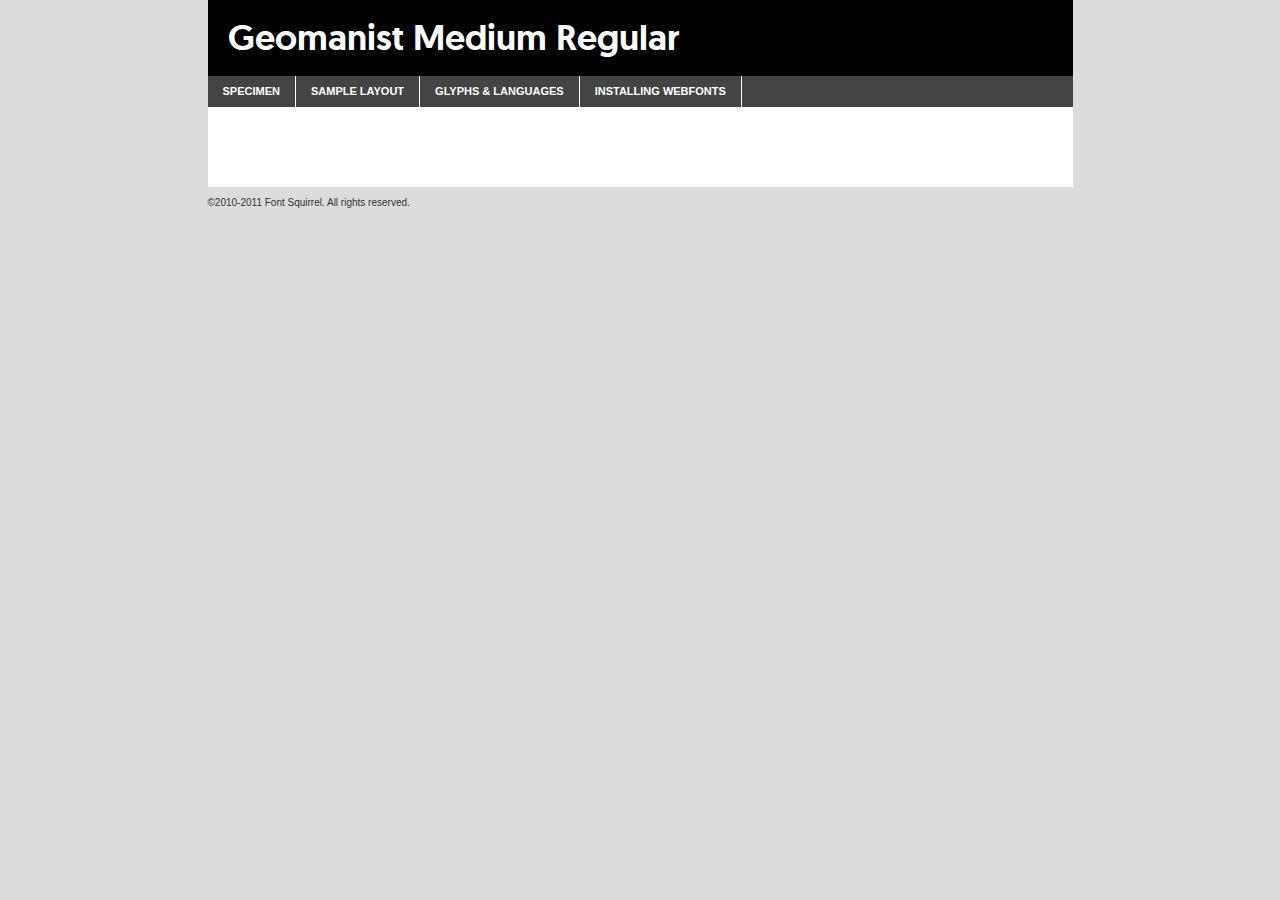
<file: font/geomanist_webfont_family/geomanist_webfont_family/06.Geomanist_Medium_webfontkit/geomanist-medium-demo.html>
<!DOCTYPE html PUBLIC "-//W3C//DTD XHTML 1.0 Transitional//EN"
	"http://www.w3.org/TR/xhtml1/DTD/xhtml1-transitional.dtd">

<html xmlns="http://www.w3.org/1999/xhtml" xml:lang="en" lang="en">
<head>
	<meta http-equiv="Content-Type" content="text/html; charset=utf-8" />
	<script src="http://ajax.googleapis.com/ajax/libs/jquery/1.7.2/jquery.min.js" type="text/javascript" charset="utf-8"></script>
	<script src="specimen_files/easytabs.js" type="text/javascript" charset="utf-8"></script>
	<link rel="stylesheet" href="specimen_files/specimen_stylesheet.css" type="text/css" charset="utf-8" />
	<link rel="stylesheet" href="stylesheet.css" type="text/css" charset="utf-8" />

	<style type="text/css">
					body{
				font-family: 'geomanistmedium';
							}
		</style>

	<title>Geomanist Medium Regular Specimen</title>
	
	
	<script type="text/javascript" charset="utf-8">
		$(document).ready(function() {
			$('#container').easyTabs({defaultContent:1});
		});
	</script>
</head>

<body>
<div id="container">
	<div id="header">
		Geomanist Medium Regular	</div>
	<ul class="tabs">
		<li><a href="#specimen">Specimen</a></li>
		<li><a href="#layout">Sample Layout</a></li>
				<li><a href="#glyphs">Glyphs &amp; Languages</a></li>
		<li><a href="#installing">Installing Webfonts</a></li>
		
	</ul>
	
	<div id="main_content">

		
			<div id="specimen">
		
				<div class="section">
					<div class="grid12 firstcol">
						<div class="huge">AaBb</div>
					</div>
				</div>
		
				<div class="section">
					<div class="glyph_range">A&#x200B;B&#x200b;C&#x200b;D&#x200b;E&#x200b;F&#x200b;G&#x200b;H&#x200b;I&#x200b;J&#x200b;K&#x200b;L&#x200b;M&#x200b;N&#x200b;O&#x200b;P&#x200b;Q&#x200b;R&#x200b;S&#x200b;T&#x200b;U&#x200b;V&#x200b;W&#x200b;X&#x200b;Y&#x200b;Z&#x200b;a&#x200b;b&#x200b;c&#x200b;d&#x200b;e&#x200b;f&#x200b;g&#x200b;h&#x200b;i&#x200b;j&#x200b;k&#x200b;l&#x200b;m&#x200b;n&#x200b;o&#x200b;p&#x200b;q&#x200b;r&#x200b;s&#x200b;t&#x200b;u&#x200b;v&#x200b;w&#x200b;x&#x200b;y&#x200b;z&#x200b;1&#x200b;2&#x200b;3&#x200b;4&#x200b;5&#x200b;6&#x200b;7&#x200b;8&#x200b;9&#x200b;0&#x200b;&amp;&#x200b;.&#x200b;,&#x200b;?&#x200b;!&#x200b;&#64;&#x200b;(&#x200b;)&#x200b;#&#x200b;$&#x200b;%&#x200b;*&#x200b;+&#x200b;-&#x200b;=&#x200b;:&#x200b;;</div>
				</div>
				<div class="section">
					<div class="grid12 firstcol">
						<table class="sample_table">
							<tr><td>10</td><td class="size10">abcdefghijklmnopqrstuvwxyzABCDEFGHIJKLMNOPQRSTUVWXYZ0123456789abcdefghijklmnopqrstuvwxyzABCDEFGHIJKLMNOPQRSTUVWXYZ0123456789abcdefghijklmnopqrstuvwxyzABCDEFGHIJKLMNOPQRSTUVWXYZ</td></tr>
							<tr><td>11</td><td class="size11">abcdefghijklmnopqrstuvwxyzABCDEFGHIJKLMNOPQRSTUVWXYZ0123456789abcdefghijklmnopqrstuvwxyzABCDEFGHIJKLMNOPQRSTUVWXYZ0123456789abcdefghijklmnopqrstuvwxyzABCDEFGHIJKLMNOPQRSTUVWXYZ</td></tr>
							<tr><td>12</td><td class="size12">abcdefghijklmnopqrstuvwxyzABCDEFGHIJKLMNOPQRSTUVWXYZ0123456789abcdefghijklmnopqrstuvwxyzABCDEFGHIJKLMNOPQRSTUVWXYZ0123456789abcdefghijklmnopqrstuvwxyzABCDEFGHIJKLMNOPQRSTUVWXYZ</td></tr>
							<tr><td>13</td><td class="size13">abcdefghijklmnopqrstuvwxyzABCDEFGHIJKLMNOPQRSTUVWXYZ0123456789abcdefghijklmnopqrstuvwxyzABCDEFGHIJKLMNOPQRSTUVWXYZ0123456789abcdefghijklmnopqrstuvwxyzABCDEFGHIJKLMNOPQRSTUVWXYZ</td></tr>
							<tr><td>14</td><td class="size14">abcdefghijklmnopqrstuvwxyzABCDEFGHIJKLMNOPQRSTUVWXYZ0123456789abcdefghijklmnopqrstuvwxyzABCDEFGHIJKLMNOPQRSTUVWXYZ0123456789abcdefghijklmnopqrstuvwxyzABCDEFGHIJKLMNOPQRSTUVWXYZ</td></tr>
							<tr><td>16</td><td class="size16">abcdefghijklmnopqrstuvwxyzABCDEFGHIJKLMNOPQRSTUVWXYZ0123456789abcdefghijklmnopqrstuvwxyzABCDEFGHIJKLMNOPQRSTUVWXYZ</td></tr>
							<tr><td>18</td><td class="size18">abcdefghijklmnopqrstuvwxyzABCDEFGHIJKLMNOPQRSTUVWXYZ0123456789abcdefghijklmnopqrstuvwxyzABCDEFGHIJKLMNOPQRSTUVWXYZ</td></tr>
							<tr><td>20</td><td class="size20">abcdefghijklmnopqrstuvwxyzABCDEFGHIJKLMNOPQRSTUVWXYZ0123456789abcdefghijklmnopqrstuvwxyzABCDEFGHIJKLMNOPQRSTUVWXYZ</td></tr>
							<tr><td>24</td><td class="size24">abcdefghijklmnopqrstuvwxyzABCDEFGHIJKLMNOPQRSTUVWXYZ0123456789abcdefghijklmnopqrstuvwxyzABCDEFGHIJKLMNOPQRSTUVWXYZ</td></tr>
							<tr><td>30</td><td class="size30">abcdefghijklmnopqrstuvwxyzABCDEFGHIJKLMNOPQRSTUVWXYZ0123456789abcdefghijklmnopqrstuvwxyzABCDEFGHIJKLMNOPQRSTUVWXYZ</td></tr>
							<tr><td>36</td><td class="size36">abcdefghijklmnopqrstuvwxyzABCDEFGHIJKLMNOPQRSTUVWXYZ0123456789abcdefghijklmnopqrstuvwxyzABCDEFGHIJKLMNOPQRSTUVWXYZ</td></tr>
							<tr><td>48</td><td class="size48">abcdefghijklmnopqrstuvwxyzABCDEFGHIJKLMNOPQRSTUVWXYZ0123456789abcdefghijklmnopqrstuvwxyzABCDEFGHIJKLMNOPQRSTUVWXYZ</td></tr>
							<tr><td>60</td><td class="size60">abcdefghijklmnopqrstuvwxyzABCDEFGHIJKLMNOPQRSTUVWXYZ0123456789abcdefghijklmnopqrstuvwxyzABCDEFGHIJKLMNOPQRSTUVWXYZ</td></tr>
							<tr><td>72</td><td class="size72">abcdefghijklmnopqrstuvwxyzABCDEFGHIJKLMNOPQRSTUVWXYZ0123456789abcdefghijklmnopqrstuvwxyzABCDEFGHIJKLMNOPQRSTUVWXYZ</td></tr>
							<tr><td>90</td><td class="size90">abcdefghijklmnopqrstuvwxyzABCDEFGHIJKLMNOPQRSTUVWXYZ0123456789abcdefghijklmnopqrstuvwxyzABCDEFGHIJKLMNOPQRSTUVWXYZ</td></tr>
						</table>
				
					</div>
			
				</div>
		
		
		
								<div class="section" id="bodycomparison">


										<div id="xheight">
				<div class="fontbody">&#x25FC;&#x25FC;&#x25FC;&#x25FC;&#x25FC;&#x25FC;&#x25FC;&#x25FC;&#x25FC;&#x25FC;&#x25FC;&#x25FC;&#x25FC;&#x25FC;&#x25FC;&#x25FC;&#x25FC;&#x25FC;&#x25FC;&#x25FC;&#x25FC;&#x25FC;&#x25FC;&#x25FC;&#x25FC;&#x25FC;&#x25FC;&#x25FC;&#x25FC;&#x25FC;&#x25FC;&#x25FC;&#x25FC;&#x25FC;&#x25FC;&#x25FC;&#x25FC;&#x25FC;&#x25FC;&#x25FC;&#x25FC;&#x25FC;&#x25FC;&#x25FC;&#x25FC;&#x25FC;&#x25FC;&#x25FC;&#x25FC;&#x25FC;&#x25FC;&#x25FC;&#x25FC;&#x25FC;&#x25FC;&#x25FC;&#x25FC;&#x25FC;&#x25FC;&#x25FC;&#x25FC;&#x25FC;&#x25FC;&#x25FC;&#x25FC;&#x25FC;&#x25FC;&#x25FC;&#x25FC;&#x25FC;&#x25FC;&#x25FC;&#x25FC;&#x25FC;&#x25FC;&#x25FC;&#x25FC;&#x25FC;&#x25FC;&#x25FC;&#x25FC;&#x25FC;&#x25FC;&#x25FC;&#x25FC;&#x25FC;&#x25FC;&#x25FC;&#x25FC;&#x25FC;&#x25FC;&#x25FC;&#x25FC;&#x25FC;&#x25FC;&#x25FC;&#x25FC;&#x25FC;&#x25FC;body</div><div class="arialbody">body</div><div class="verdanabody">body</div><div class="georgiabody">body</div></div>
										<div class="fontbody" style="z-index:1">
											body<span>Geomanist Medium Regular</span>
										</div>
										<div class="arialbody" style="z-index:1">
											body<span>Arial</span>
										</div>
										<div class="verdanabody" style="z-index:1">
											body<span>Verdana</span>
										</div>
										<div class="georgiabody" style="z-index:1">
											body<span>Georgia</span>
										</div>



								</div>
		
		
				<div class="section psample psample_row1" id="">
					
					<div class="grid2 firstcol">
						<p class="size10"><span>10.</span>Aenean lacinia bibendum nulla sed consectetur. Fusce dapibus, tellus ac cursus commodo, tortor mauris condimentum nibh, ut fermentum massa justo sit amet risus. Nullam id dolor id nibh ultricies vehicula ut id elit. Cum sociis natoque penatibus et magnis dis parturient montes, nascetur ridiculus mus. Nulla vitae elit libero, a pharetra augue.</p>
			
					</div>
					<div class="grid3">
						<p class="size11"><span>11.</span>Aenean lacinia bibendum nulla sed consectetur. Fusce dapibus, tellus ac cursus commodo, tortor mauris condimentum nibh, ut fermentum massa justo sit amet risus. Nullam id dolor id nibh ultricies vehicula ut id elit. Cum sociis natoque penatibus et magnis dis parturient montes, nascetur ridiculus mus. Nulla vitae elit libero, a pharetra augue.</p>
			
					</div>
					<div class="grid3">
						<p class="size12"><span>12.</span>Aenean lacinia bibendum nulla sed consectetur. Fusce dapibus, tellus ac cursus commodo, tortor mauris condimentum nibh, ut fermentum massa justo sit amet risus. Nullam id dolor id nibh ultricies vehicula ut id elit. Cum sociis natoque penatibus et magnis dis parturient montes, nascetur ridiculus mus. Nulla vitae elit libero, a pharetra augue.</p>
			
					</div>
					<div class="grid4">
						<p class="size13"><span>13.</span>Aenean lacinia bibendum nulla sed consectetur. Fusce dapibus, tellus ac cursus commodo, tortor mauris condimentum nibh, ut fermentum massa justo sit amet risus. Nullam id dolor id nibh ultricies vehicula ut id elit. Cum sociis natoque penatibus et magnis dis parturient montes, nascetur ridiculus mus. Nulla vitae elit libero, a pharetra augue.</p>
			
					</div>
					<div class="white_blend"></div>
					
				</div>
				<div class="section psample psample_row2" id="">
					<div class="grid3 firstcol">
						<p class="size14"><span>14.</span>Aenean lacinia bibendum nulla sed consectetur. Fusce dapibus, tellus ac cursus commodo, tortor mauris condimentum nibh, ut fermentum massa justo sit amet risus. Nullam id dolor id nibh ultricies vehicula ut id elit. Cum sociis natoque penatibus et magnis dis parturient montes, nascetur ridiculus mus. Nulla vitae elit libero, a pharetra augue.</p>
			
					</div>
					<div class="grid4">
						<p class="size16"><span>16.</span>Aenean lacinia bibendum nulla sed consectetur. Fusce dapibus, tellus ac cursus commodo, tortor mauris condimentum nibh, ut fermentum massa justo sit amet risus. Nullam id dolor id nibh ultricies vehicula ut id elit. Cum sociis natoque penatibus et magnis dis parturient montes, nascetur ridiculus mus. Nulla vitae elit libero, a pharetra augue.</p>
			
					</div>
					<div class="grid5">
						<p class="size18"><span>18.</span>Aenean lacinia bibendum nulla sed consectetur. Fusce dapibus, tellus ac cursus commodo, tortor mauris condimentum nibh, ut fermentum massa justo sit amet risus. Nullam id dolor id nibh ultricies vehicula ut id elit. Cum sociis natoque penatibus et magnis dis parturient montes, nascetur ridiculus mus. Nulla vitae elit libero, a pharetra augue.</p>
			
					</div>

					<div class="white_blend"></div>

				</div>
				
				<div class="section psample psample_row3" id="">
					<div class="grid5 firstcol">
						<p class="size20"><span>20.</span>Aenean lacinia bibendum nulla sed consectetur. Fusce dapibus, tellus ac cursus commodo, tortor mauris condimentum nibh, ut fermentum massa justo sit amet risus. Nullam id dolor id nibh ultricies vehicula ut id elit. Cum sociis natoque penatibus et magnis dis parturient montes, nascetur ridiculus mus. Nulla vitae elit libero, a pharetra augue.</p>
					</div>
					<div class="grid7">
						<p class="size24"><span>24.</span>Aenean lacinia bibendum nulla sed consectetur. Fusce dapibus, tellus ac cursus commodo, tortor mauris condimentum nibh, ut fermentum massa justo sit amet risus. Nullam id dolor id nibh ultricies vehicula ut id elit. Cum sociis natoque penatibus et magnis dis parturient montes, nascetur ridiculus mus. Nulla vitae elit libero, a pharetra augue.</p>
					</div>
					
					<div class="white_blend"></div>
					
				</div>
				
				<div class="section psample psample_row4" id="">
					<div class="grid12 firstcol">
						<p class="size30"><span>30.</span>Aenean lacinia bibendum nulla sed consectetur. Fusce dapibus, tellus ac cursus commodo, tortor mauris condimentum nibh, ut fermentum massa justo sit amet risus. Nullam id dolor id nibh ultricies vehicula ut id elit. Cum sociis natoque penatibus et magnis dis parturient montes, nascetur ridiculus mus. Nulla vitae elit libero, a pharetra augue.</p>
					</div>
					<div class="white_blend"></div>
					
				</div>
				
				
				
				<div class="section psample psample_row1 fullreverse">
					<div class="grid2 firstcol">
						<p class="size10"><span>10.</span>Aenean lacinia bibendum nulla sed consectetur. Fusce dapibus, tellus ac cursus commodo, tortor mauris condimentum nibh, ut fermentum massa justo sit amet risus. Nullam id dolor id nibh ultricies vehicula ut id elit. Cum sociis natoque penatibus et magnis dis parturient montes, nascetur ridiculus mus. Nulla vitae elit libero, a pharetra augue.</p>
			
					</div>
					<div class="grid3">
						<p class="size11"><span>11.</span>Aenean lacinia bibendum nulla sed consectetur. Fusce dapibus, tellus ac cursus commodo, tortor mauris condimentum nibh, ut fermentum massa justo sit amet risus. Nullam id dolor id nibh ultricies vehicula ut id elit. Cum sociis natoque penatibus et magnis dis parturient montes, nascetur ridiculus mus. Nulla vitae elit libero, a pharetra augue.</p>
			
					</div>
					<div class="grid3">
						<p class="size12"><span>12.</span>Aenean lacinia bibendum nulla sed consectetur. Fusce dapibus, tellus ac cursus commodo, tortor mauris condimentum nibh, ut fermentum massa justo sit amet risus. Nullam id dolor id nibh ultricies vehicula ut id elit. Cum sociis natoque penatibus et magnis dis parturient montes, nascetur ridiculus mus. Nulla vitae elit libero, a pharetra augue.</p>
			
					</div>
					<div class="grid4">
						<p class="size13"><span>13.</span>Aenean lacinia bibendum nulla sed consectetur. Fusce dapibus, tellus ac cursus commodo, tortor mauris condimentum nibh, ut fermentum massa justo sit amet risus. Nullam id dolor id nibh ultricies vehicula ut id elit. Cum sociis natoque penatibus et magnis dis parturient montes, nascetur ridiculus mus. Nulla vitae elit libero, a pharetra augue.</p>
			
					</div>
					<div class="black_blend"></div>
					
				</div>
				
				<div class="section psample psample_row2 fullreverse">
					<div class="grid3 firstcol">
						<p class="size14"><span>14.</span>Aenean lacinia bibendum nulla sed consectetur. Fusce dapibus, tellus ac cursus commodo, tortor mauris condimentum nibh, ut fermentum massa justo sit amet risus. Nullam id dolor id nibh ultricies vehicula ut id elit. Cum sociis natoque penatibus et magnis dis parturient montes, nascetur ridiculus mus. Nulla vitae elit libero, a pharetra augue.</p>
			
					</div>
					<div class="grid4">
						<p class="size16"><span>16.</span>Aenean lacinia bibendum nulla sed consectetur. Fusce dapibus, tellus ac cursus commodo, tortor mauris condimentum nibh, ut fermentum massa justo sit amet risus. Nullam id dolor id nibh ultricies vehicula ut id elit. Cum sociis natoque penatibus et magnis dis parturient montes, nascetur ridiculus mus. Nulla vitae elit libero, a pharetra augue.</p>
			
					</div>
					<div class="grid5">
						<p class="size18"><span>18.</span>Aenean lacinia bibendum nulla sed consectetur. Fusce dapibus, tellus ac cursus commodo, tortor mauris condimentum nibh, ut fermentum massa justo sit amet risus. Nullam id dolor id nibh ultricies vehicula ut id elit. Cum sociis natoque penatibus et magnis dis parturient montes, nascetur ridiculus mus. Nulla vitae elit libero, a pharetra augue.</p>
			
					</div>
					<div class="black_blend"></div>

				</div>
				
				<div class="section psample fullreverse psample_row3" id="">
					<div class="grid5 firstcol">
						<p class="size20"><span>20.</span>Aenean lacinia bibendum nulla sed consectetur. Fusce dapibus, tellus ac cursus commodo, tortor mauris condimentum nibh, ut fermentum massa justo sit amet risus. Nullam id dolor id nibh ultricies vehicula ut id elit. Cum sociis natoque penatibus et magnis dis parturient montes, nascetur ridiculus mus. Nulla vitae elit libero, a pharetra augue.</p>
					</div>
					<div class="grid7">
						<p class="size24"><span>24.</span>Aenean lacinia bibendum nulla sed consectetur. Fusce dapibus, tellus ac cursus commodo, tortor mauris condimentum nibh, ut fermentum massa justo sit amet risus. Nullam id dolor id nibh ultricies vehicula ut id elit. Cum sociis natoque penatibus et magnis dis parturient montes, nascetur ridiculus mus. Nulla vitae elit libero, a pharetra augue.</p>
					</div>
					
					<div class="black_blend"></div>
					
				</div>
				
				<div class="section psample fullreverse psample_row4" id="" style="border-bottom: 20px #000 solid;">
					<div class="grid12 firstcol">
						<p class="size30"><span>30.</span>Aenean lacinia bibendum nulla sed consectetur. Fusce dapibus, tellus ac cursus commodo, tortor mauris condimentum nibh, ut fermentum massa justo sit amet risus. Nullam id dolor id nibh ultricies vehicula ut id elit. Cum sociis natoque penatibus et magnis dis parturient montes, nascetur ridiculus mus. Nulla vitae elit libero, a pharetra augue.</p>
					</div>
					<div class="black_blend"></div>
					
				</div>
				
				
				
				
			</div>
			
			<div id="layout">
				
				<div class="section">
					
					<div class="grid12 firstcol">
						<h1>Lorem Ipsum Dolor</h1>
						<h2>Etiam porta sem malesuada magna mollis euismod</h2>
						
						<p class="byline">By <a href="#link">Aenean Lacinia</a></p>
					</div>
				</div>
				<div class="section">
					<div class="grid8 firstcol">
						<p class="large">Donec sed odio dui. Morbi leo risus, porta ac consectetur ac, vestibulum at eros. Fusce dapibus, tellus ac cursus commodo, tortor mauris condimentum nibh, ut fermentum massa justo sit amet risus. </p>

						
						<h3>Pellentesque ornare sem</h3>

						<p>Maecenas sed diam eget risus varius blandit sit amet non magna. Maecenas faucibus mollis interdum. Donec ullamcorper nulla non metus auctor fringilla. Nullam id dolor id nibh ultricies vehicula ut id elit. Nullam id dolor id nibh ultricies vehicula ut id elit. </p>

						<p>Aenean eu leo quam. Pellentesque ornare sem lacinia quam venenatis vestibulum. Lorem ipsum dolor sit amet, consectetur adipiscing elit. Cum sociis natoque penatibus et magnis dis parturient montes, nascetur ridiculus mus. </p>

						<p>Nulla vitae elit libero, a pharetra augue. Praesent commodo cursus magna, vel scelerisque nisl consectetur et. Aenean lacinia bibendum nulla sed consectetur. </p>

						<p>Nullam quis risus eget urna mollis ornare vel eu leo. Nullam quis risus eget urna mollis ornare vel eu leo. Maecenas sed diam eget risus varius blandit sit amet non magna. Donec ullamcorper nulla non metus auctor fringilla. </p>

						<h3>Cras mattis consectetur</h3>

						<p>Aenean eu leo quam. Pellentesque ornare sem lacinia quam venenatis vestibulum. Aenean lacinia bibendum nulla sed consectetur. Integer posuere erat a ante venenatis dapibus posuere velit aliquet. Cras mattis consectetur purus sit amet fermentum. </p>

						<p>Nullam id dolor id nibh ultricies vehicula ut id elit. Nullam quis risus eget urna mollis ornare vel eu leo. Cras mattis consectetur purus sit amet fermentum.</p>
					</div>
					
					<div class="grid4 sidebar">
						
						<div class="box reverse">
							<p class="last">Nullam quis risus eget urna mollis ornare vel eu leo. Donec ullamcorper nulla non metus auctor fringilla. Cras mattis consectetur purus sit amet fermentum. Sed posuere consectetur est at lobortis. Lorem ipsum dolor sit amet, consectetur adipiscing elit. </p>
						</div>
						
						<p class="caption">Maecenas sed diam eget risus varius.</p>

						<p>Vestibulum id ligula porta felis euismod semper. Integer posuere erat a ante venenatis dapibus posuere velit aliquet. Vestibulum id ligula porta felis euismod semper. Sed posuere consectetur est at lobortis. Maecenas sed diam eget risus varius blandit sit amet non magna. Fusce dapibus, tellus ac cursus commodo, tortor mauris condimentum nibh, ut fermentum massa justo sit amet risus. </p>

					

						<p>Duis mollis, est non commodo luctus, nisi erat porttitor ligula, eget lacinia odio sem nec elit. Aenean lacinia bibendum nulla sed consectetur. Vivamus sagittis lacus vel augue laoreet rutrum faucibus dolor auctor. Aenean lacinia bibendum nulla sed consectetur. Nullam quis risus eget urna mollis ornare vel eu leo. </p>

						<p>Praesent commodo cursus magna, vel scelerisque nisl consectetur et. Donec ullamcorper nulla non metus auctor fringilla. Maecenas faucibus mollis interdum. Fusce dapibus, tellus ac cursus commodo, tortor mauris condimentum nibh, ut fermentum massa justo sit amet risus. </p>

					</div>
				</div>
				
			</div>


			



		<div id="glyphs">
			<div class="section">
				<div class="grid12 firstcol">
			
				<h1>Language Support</h1>
				<p>The subset of Geomanist Medium Regular in this kit supports the following languages:<br />
			
					Afrikaans, Albanian, Basque, Belarusian_lacinka, Bosnian, Breton, Catalan, Chamorro, Chichewa_nyanja, Croatian, Czech, Danish, Dutch, English, Esperanto, Estonian, Faroese, Finnish, French, Frisian, Galician, German, Hungarian, Icelandic, Italian, Latvian, Lithuanian, Malagasy, Maltese, Norwegian, Polish, Portuguese, Serbian, Slovak, Slovenian, Spanish, Swedish, Turkish, Welsh				</p>
				<h1>Glyph Chart</h1>
				<p>The subset of Geomanist Medium Regular in this kit includes all the glyphs listed below. Unicode entities are included above each glyph to help you insert individual characters into your layout.</p>
				<div id="glyph_chart">
			
																				 <div><p>&amp;#32;</p>&#32;</div>
																				 <div><p>&amp;#33;</p>&#33;</div>
																				 <div><p>&amp;#34;</p>&#34;</div>
																				 <div><p>&amp;#35;</p>&#35;</div>
																				 <div><p>&amp;#36;</p>&#36;</div>
																				 <div><p>&amp;#37;</p>&#37;</div>
																				 <div><p>&amp;#38;</p>&#38;</div>
																				 <div><p>&amp;#39;</p>&#39;</div>
																				 <div><p>&amp;#40;</p>&#40;</div>
																				 <div><p>&amp;#41;</p>&#41;</div>
																				 <div><p>&amp;#42;</p>&#42;</div>
																				 <div><p>&amp;#43;</p>&#43;</div>
																				 <div><p>&amp;#44;</p>&#44;</div>
																				 <div><p>&amp;#45;</p>&#45;</div>
																				 <div><p>&amp;#46;</p>&#46;</div>
																				 <div><p>&amp;#47;</p>&#47;</div>
																				 <div><p>&amp;#48;</p>&#48;</div>
																				 <div><p>&amp;#49;</p>&#49;</div>
																				 <div><p>&amp;#50;</p>&#50;</div>
																				 <div><p>&amp;#51;</p>&#51;</div>
																				 <div><p>&amp;#52;</p>&#52;</div>
																				 <div><p>&amp;#53;</p>&#53;</div>
																				 <div><p>&amp;#54;</p>&#54;</div>
																				 <div><p>&amp;#55;</p>&#55;</div>
																				 <div><p>&amp;#56;</p>&#56;</div>
																				 <div><p>&amp;#57;</p>&#57;</div>
																				 <div><p>&amp;#58;</p>&#58;</div>
																				 <div><p>&amp;#59;</p>&#59;</div>
																				 <div><p>&amp;#60;</p>&#60;</div>
																				 <div><p>&amp;#61;</p>&#61;</div>
																				 <div><p>&amp;#62;</p>&#62;</div>
																				 <div><p>&amp;#63;</p>&#63;</div>
																				 <div><p>&amp;#64;</p>&#64;</div>
																				 <div><p>&amp;#65;</p>&#65;</div>
																				 <div><p>&amp;#66;</p>&#66;</div>
																				 <div><p>&amp;#67;</p>&#67;</div>
																				 <div><p>&amp;#68;</p>&#68;</div>
																				 <div><p>&amp;#69;</p>&#69;</div>
																				 <div><p>&amp;#70;</p>&#70;</div>
																				 <div><p>&amp;#71;</p>&#71;</div>
																				 <div><p>&amp;#72;</p>&#72;</div>
																				 <div><p>&amp;#73;</p>&#73;</div>
																				 <div><p>&amp;#74;</p>&#74;</div>
																				 <div><p>&amp;#75;</p>&#75;</div>
																				 <div><p>&amp;#76;</p>&#76;</div>
																				 <div><p>&amp;#77;</p>&#77;</div>
																				 <div><p>&amp;#78;</p>&#78;</div>
																				 <div><p>&amp;#79;</p>&#79;</div>
																				 <div><p>&amp;#80;</p>&#80;</div>
																				 <div><p>&amp;#81;</p>&#81;</div>
																				 <div><p>&amp;#82;</p>&#82;</div>
																				 <div><p>&amp;#83;</p>&#83;</div>
																				 <div><p>&amp;#84;</p>&#84;</div>
																				 <div><p>&amp;#85;</p>&#85;</div>
																				 <div><p>&amp;#86;</p>&#86;</div>
																				 <div><p>&amp;#87;</p>&#87;</div>
																				 <div><p>&amp;#88;</p>&#88;</div>
																				 <div><p>&amp;#89;</p>&#89;</div>
																				 <div><p>&amp;#90;</p>&#90;</div>
																				 <div><p>&amp;#91;</p>&#91;</div>
																				 <div><p>&amp;#92;</p>&#92;</div>
																				 <div><p>&amp;#93;</p>&#93;</div>
																				 <div><p>&amp;#94;</p>&#94;</div>
																				 <div><p>&amp;#95;</p>&#95;</div>
																				 <div><p>&amp;#96;</p>&#96;</div>
																				 <div><p>&amp;#97;</p>&#97;</div>
																				 <div><p>&amp;#98;</p>&#98;</div>
																				 <div><p>&amp;#99;</p>&#99;</div>
																				 <div><p>&amp;#100;</p>&#100;</div>
																				 <div><p>&amp;#101;</p>&#101;</div>
																				 <div><p>&amp;#102;</p>&#102;</div>
																				 <div><p>&amp;#103;</p>&#103;</div>
																				 <div><p>&amp;#104;</p>&#104;</div>
																				 <div><p>&amp;#105;</p>&#105;</div>
																				 <div><p>&amp;#106;</p>&#106;</div>
																				 <div><p>&amp;#107;</p>&#107;</div>
																				 <div><p>&amp;#108;</p>&#108;</div>
																				 <div><p>&amp;#109;</p>&#109;</div>
																				 <div><p>&amp;#110;</p>&#110;</div>
																				 <div><p>&amp;#111;</p>&#111;</div>
																				 <div><p>&amp;#112;</p>&#112;</div>
																				 <div><p>&amp;#113;</p>&#113;</div>
																				 <div><p>&amp;#114;</p>&#114;</div>
																				 <div><p>&amp;#115;</p>&#115;</div>
																				 <div><p>&amp;#116;</p>&#116;</div>
																				 <div><p>&amp;#117;</p>&#117;</div>
																				 <div><p>&amp;#118;</p>&#118;</div>
																				 <div><p>&amp;#119;</p>&#119;</div>
																				 <div><p>&amp;#120;</p>&#120;</div>
																				 <div><p>&amp;#121;</p>&#121;</div>
																				 <div><p>&amp;#122;</p>&#122;</div>
																				 <div><p>&amp;#123;</p>&#123;</div>
																				 <div><p>&amp;#124;</p>&#124;</div>
																				 <div><p>&amp;#125;</p>&#125;</div>
																				 <div><p>&amp;#126;</p>&#126;</div>
																				 <div><p>&amp;#160;</p>&#160;</div>
																				 <div><p>&amp;#161;</p>&#161;</div>
																				 <div><p>&amp;#162;</p>&#162;</div>
																				 <div><p>&amp;#163;</p>&#163;</div>
																				 <div><p>&amp;#165;</p>&#165;</div>
																				 <div><p>&amp;#167;</p>&#167;</div>
																				 <div><p>&amp;#168;</p>&#168;</div>
																				 <div><p>&amp;#169;</p>&#169;</div>
																				 <div><p>&amp;#170;</p>&#170;</div>
																				 <div><p>&amp;#171;</p>&#171;</div>
																				 <div><p>&amp;#173;</p>&#173;</div>
																				 <div><p>&amp;#174;</p>&#174;</div>
																				 <div><p>&amp;#175;</p>&#175;</div>
																				 <div><p>&amp;#176;</p>&#176;</div>
																				 <div><p>&amp;#178;</p>&#178;</div>
																				 <div><p>&amp;#179;</p>&#179;</div>
																				 <div><p>&amp;#180;</p>&#180;</div>
																				 <div><p>&amp;#182;</p>&#182;</div>
																				 <div><p>&amp;#183;</p>&#183;</div>
																				 <div><p>&amp;#184;</p>&#184;</div>
																				 <div><p>&amp;#185;</p>&#185;</div>
																				 <div><p>&amp;#186;</p>&#186;</div>
																				 <div><p>&amp;#187;</p>&#187;</div>
																				 <div><p>&amp;#188;</p>&#188;</div>
																				 <div><p>&amp;#189;</p>&#189;</div>
																				 <div><p>&amp;#190;</p>&#190;</div>
																				 <div><p>&amp;#191;</p>&#191;</div>
																				 <div><p>&amp;#192;</p>&#192;</div>
																				 <div><p>&amp;#193;</p>&#193;</div>
																				 <div><p>&amp;#194;</p>&#194;</div>
																				 <div><p>&amp;#195;</p>&#195;</div>
																				 <div><p>&amp;#196;</p>&#196;</div>
																				 <div><p>&amp;#197;</p>&#197;</div>
																				 <div><p>&amp;#198;</p>&#198;</div>
																				 <div><p>&amp;#199;</p>&#199;</div>
																				 <div><p>&amp;#200;</p>&#200;</div>
																				 <div><p>&amp;#201;</p>&#201;</div>
																				 <div><p>&amp;#202;</p>&#202;</div>
																				 <div><p>&amp;#203;</p>&#203;</div>
																				 <div><p>&amp;#204;</p>&#204;</div>
																				 <div><p>&amp;#205;</p>&#205;</div>
																				 <div><p>&amp;#206;</p>&#206;</div>
																				 <div><p>&amp;#207;</p>&#207;</div>
																				 <div><p>&amp;#208;</p>&#208;</div>
																				 <div><p>&amp;#209;</p>&#209;</div>
																				 <div><p>&amp;#210;</p>&#210;</div>
																				 <div><p>&amp;#211;</p>&#211;</div>
																				 <div><p>&amp;#212;</p>&#212;</div>
																				 <div><p>&amp;#213;</p>&#213;</div>
																				 <div><p>&amp;#214;</p>&#214;</div>
																				 <div><p>&amp;#215;</p>&#215;</div>
																				 <div><p>&amp;#216;</p>&#216;</div>
																				 <div><p>&amp;#217;</p>&#217;</div>
																				 <div><p>&amp;#218;</p>&#218;</div>
																				 <div><p>&amp;#219;</p>&#219;</div>
																				 <div><p>&amp;#220;</p>&#220;</div>
																				 <div><p>&amp;#221;</p>&#221;</div>
																				 <div><p>&amp;#222;</p>&#222;</div>
																				 <div><p>&amp;#223;</p>&#223;</div>
																				 <div><p>&amp;#224;</p>&#224;</div>
																				 <div><p>&amp;#225;</p>&#225;</div>
																				 <div><p>&amp;#226;</p>&#226;</div>
																				 <div><p>&amp;#227;</p>&#227;</div>
																				 <div><p>&amp;#228;</p>&#228;</div>
																				 <div><p>&amp;#229;</p>&#229;</div>
																				 <div><p>&amp;#230;</p>&#230;</div>
																				 <div><p>&amp;#231;</p>&#231;</div>
																				 <div><p>&amp;#232;</p>&#232;</div>
																				 <div><p>&amp;#233;</p>&#233;</div>
																				 <div><p>&amp;#234;</p>&#234;</div>
																				 <div><p>&amp;#235;</p>&#235;</div>
																				 <div><p>&amp;#236;</p>&#236;</div>
																				 <div><p>&amp;#237;</p>&#237;</div>
																				 <div><p>&amp;#238;</p>&#238;</div>
																				 <div><p>&amp;#239;</p>&#239;</div>
																				 <div><p>&amp;#240;</p>&#240;</div>
																				 <div><p>&amp;#241;</p>&#241;</div>
																				 <div><p>&amp;#242;</p>&#242;</div>
																				 <div><p>&amp;#243;</p>&#243;</div>
																				 <div><p>&amp;#244;</p>&#244;</div>
																				 <div><p>&amp;#245;</p>&#245;</div>
																				 <div><p>&amp;#246;</p>&#246;</div>
																				 <div><p>&amp;#247;</p>&#247;</div>
																				 <div><p>&amp;#248;</p>&#248;</div>
																				 <div><p>&amp;#249;</p>&#249;</div>
																				 <div><p>&amp;#250;</p>&#250;</div>
																				 <div><p>&amp;#251;</p>&#251;</div>
																				 <div><p>&amp;#252;</p>&#252;</div>
																				 <div><p>&amp;#253;</p>&#253;</div>
																				 <div><p>&amp;#254;</p>&#254;</div>
																				 <div><p>&amp;#255;</p>&#255;</div>
																				 <div><p>&amp;#256;</p>&#256;</div>
																				 <div><p>&amp;#257;</p>&#257;</div>
																				 <div><p>&amp;#258;</p>&#258;</div>
																				 <div><p>&amp;#259;</p>&#259;</div>
																				 <div><p>&amp;#260;</p>&#260;</div>
																				 <div><p>&amp;#261;</p>&#261;</div>
																				 <div><p>&amp;#262;</p>&#262;</div>
																				 <div><p>&amp;#263;</p>&#263;</div>
																				 <div><p>&amp;#264;</p>&#264;</div>
																				 <div><p>&amp;#265;</p>&#265;</div>
																				 <div><p>&amp;#266;</p>&#266;</div>
																				 <div><p>&amp;#267;</p>&#267;</div>
																				 <div><p>&amp;#268;</p>&#268;</div>
																				 <div><p>&amp;#269;</p>&#269;</div>
																				 <div><p>&amp;#270;</p>&#270;</div>
																				 <div><p>&amp;#271;</p>&#271;</div>
																				 <div><p>&amp;#272;</p>&#272;</div>
																				 <div><p>&amp;#273;</p>&#273;</div>
																				 <div><p>&amp;#274;</p>&#274;</div>
																				 <div><p>&amp;#275;</p>&#275;</div>
																				 <div><p>&amp;#276;</p>&#276;</div>
																				 <div><p>&amp;#277;</p>&#277;</div>
																				 <div><p>&amp;#278;</p>&#278;</div>
																				 <div><p>&amp;#279;</p>&#279;</div>
																				 <div><p>&amp;#280;</p>&#280;</div>
																				 <div><p>&amp;#281;</p>&#281;</div>
																				 <div><p>&amp;#282;</p>&#282;</div>
																				 <div><p>&amp;#283;</p>&#283;</div>
																				 <div><p>&amp;#284;</p>&#284;</div>
																				 <div><p>&amp;#285;</p>&#285;</div>
																				 <div><p>&amp;#286;</p>&#286;</div>
																				 <div><p>&amp;#287;</p>&#287;</div>
																				 <div><p>&amp;#288;</p>&#288;</div>
																				 <div><p>&amp;#289;</p>&#289;</div>
																				 <div><p>&amp;#290;</p>&#290;</div>
																				 <div><p>&amp;#291;</p>&#291;</div>
																				 <div><p>&amp;#292;</p>&#292;</div>
																				 <div><p>&amp;#293;</p>&#293;</div>
																				 <div><p>&amp;#294;</p>&#294;</div>
																				 <div><p>&amp;#295;</p>&#295;</div>
																				 <div><p>&amp;#296;</p>&#296;</div>
																				 <div><p>&amp;#297;</p>&#297;</div>
																				 <div><p>&amp;#298;</p>&#298;</div>
																				 <div><p>&amp;#299;</p>&#299;</div>
																				 <div><p>&amp;#300;</p>&#300;</div>
																				 <div><p>&amp;#301;</p>&#301;</div>
																				 <div><p>&amp;#302;</p>&#302;</div>
																				 <div><p>&amp;#303;</p>&#303;</div>
																				 <div><p>&amp;#304;</p>&#304;</div>
																				 <div><p>&amp;#305;</p>&#305;</div>
																				 <div><p>&amp;#306;</p>&#306;</div>
																				 <div><p>&amp;#307;</p>&#307;</div>
																				 <div><p>&amp;#308;</p>&#308;</div>
																				 <div><p>&amp;#309;</p>&#309;</div>
																				 <div><p>&amp;#310;</p>&#310;</div>
																				 <div><p>&amp;#311;</p>&#311;</div>
																				 <div><p>&amp;#312;</p>&#312;</div>
																				 <div><p>&amp;#313;</p>&#313;</div>
																				 <div><p>&amp;#314;</p>&#314;</div>
																				 <div><p>&amp;#315;</p>&#315;</div>
																				 <div><p>&amp;#316;</p>&#316;</div>
																				 <div><p>&amp;#317;</p>&#317;</div>
																				 <div><p>&amp;#318;</p>&#318;</div>
																				 <div><p>&amp;#319;</p>&#319;</div>
																				 <div><p>&amp;#320;</p>&#320;</div>
																				 <div><p>&amp;#321;</p>&#321;</div>
																				 <div><p>&amp;#322;</p>&#322;</div>
																				 <div><p>&amp;#323;</p>&#323;</div>
																				 <div><p>&amp;#324;</p>&#324;</div>
																				 <div><p>&amp;#325;</p>&#325;</div>
																				 <div><p>&amp;#326;</p>&#326;</div>
																				 <div><p>&amp;#327;</p>&#327;</div>
																				 <div><p>&amp;#328;</p>&#328;</div>
																				 <div><p>&amp;#329;</p>&#329;</div>
																				 <div><p>&amp;#330;</p>&#330;</div>
																				 <div><p>&amp;#331;</p>&#331;</div>
																				 <div><p>&amp;#332;</p>&#332;</div>
																				 <div><p>&amp;#333;</p>&#333;</div>
																				 <div><p>&amp;#334;</p>&#334;</div>
																				 <div><p>&amp;#335;</p>&#335;</div>
																				 <div><p>&amp;#336;</p>&#336;</div>
																				 <div><p>&amp;#337;</p>&#337;</div>
																				 <div><p>&amp;#338;</p>&#338;</div>
																				 <div><p>&amp;#339;</p>&#339;</div>
																				 <div><p>&amp;#340;</p>&#340;</div>
																				 <div><p>&amp;#341;</p>&#341;</div>
																				 <div><p>&amp;#342;</p>&#342;</div>
																				 <div><p>&amp;#343;</p>&#343;</div>
																				 <div><p>&amp;#344;</p>&#344;</div>
																				 <div><p>&amp;#345;</p>&#345;</div>
																				 <div><p>&amp;#346;</p>&#346;</div>
																				 <div><p>&amp;#347;</p>&#347;</div>
																				 <div><p>&amp;#348;</p>&#348;</div>
																				 <div><p>&amp;#349;</p>&#349;</div>
																				 <div><p>&amp;#350;</p>&#350;</div>
																				 <div><p>&amp;#351;</p>&#351;</div>
																				 <div><p>&amp;#352;</p>&#352;</div>
																				 <div><p>&amp;#353;</p>&#353;</div>
																				 <div><p>&amp;#354;</p>&#354;</div>
																				 <div><p>&amp;#355;</p>&#355;</div>
																				 <div><p>&amp;#356;</p>&#356;</div>
																				 <div><p>&amp;#357;</p>&#357;</div>
																				 <div><p>&amp;#358;</p>&#358;</div>
																				 <div><p>&amp;#359;</p>&#359;</div>
																				 <div><p>&amp;#360;</p>&#360;</div>
																				 <div><p>&amp;#361;</p>&#361;</div>
																				 <div><p>&amp;#362;</p>&#362;</div>
																				 <div><p>&amp;#363;</p>&#363;</div>
																				 <div><p>&amp;#364;</p>&#364;</div>
																				 <div><p>&amp;#365;</p>&#365;</div>
																				 <div><p>&amp;#366;</p>&#366;</div>
																				 <div><p>&amp;#367;</p>&#367;</div>
																				 <div><p>&amp;#368;</p>&#368;</div>
																				 <div><p>&amp;#369;</p>&#369;</div>
																				 <div><p>&amp;#370;</p>&#370;</div>
																				 <div><p>&amp;#371;</p>&#371;</div>
																				 <div><p>&amp;#372;</p>&#372;</div>
																				 <div><p>&amp;#373;</p>&#373;</div>
																				 <div><p>&amp;#374;</p>&#374;</div>
																				 <div><p>&amp;#375;</p>&#375;</div>
																				 <div><p>&amp;#376;</p>&#376;</div>
																				 <div><p>&amp;#377;</p>&#377;</div>
																				 <div><p>&amp;#378;</p>&#378;</div>
																				 <div><p>&amp;#379;</p>&#379;</div>
																				 <div><p>&amp;#380;</p>&#380;</div>
																				 <div><p>&amp;#381;</p>&#381;</div>
																				 <div><p>&amp;#382;</p>&#382;</div>
																				 <div><p>&amp;#402;</p>&#402;</div>
																				 <div><p>&amp;#506;</p>&#506;</div>
																				 <div><p>&amp;#507;</p>&#507;</div>
																				 <div><p>&amp;#508;</p>&#508;</div>
																				 <div><p>&amp;#509;</p>&#509;</div>
																				 <div><p>&amp;#510;</p>&#510;</div>
																				 <div><p>&amp;#511;</p>&#511;</div>
																				 <div><p>&amp;#536;</p>&#536;</div>
																				 <div><p>&amp;#537;</p>&#537;</div>
																				 <div><p>&amp;#567;</p>&#567;</div>
																				 <div><p>&amp;#710;</p>&#710;</div>
																				 <div><p>&amp;#711;</p>&#711;</div>
																				 <div><p>&amp;#728;</p>&#728;</div>
																				 <div><p>&amp;#729;</p>&#729;</div>
																				 <div><p>&amp;#730;</p>&#730;</div>
																				 <div><p>&amp;#731;</p>&#731;</div>
																				 <div><p>&amp;#732;</p>&#732;</div>
																				 <div><p>&amp;#733;</p>&#733;</div>
																				 <div><p>&amp;#7808;</p>&#7808;</div>
																				 <div><p>&amp;#7809;</p>&#7809;</div>
																				 <div><p>&amp;#7810;</p>&#7810;</div>
																				 <div><p>&amp;#7811;</p>&#7811;</div>
																				 <div><p>&amp;#7812;</p>&#7812;</div>
																				 <div><p>&amp;#7813;</p>&#7813;</div>
																				 <div><p>&amp;#7922;</p>&#7922;</div>
																				 <div><p>&amp;#7923;</p>&#7923;</div>
																				 <div><p>&amp;#8192;</p>&#8192;</div>
																				 <div><p>&amp;#8193;</p>&#8193;</div>
																				 <div><p>&amp;#8194;</p>&#8194;</div>
																				 <div><p>&amp;#8195;</p>&#8195;</div>
																				 <div><p>&amp;#8196;</p>&#8196;</div>
																				 <div><p>&amp;#8197;</p>&#8197;</div>
																				 <div><p>&amp;#8198;</p>&#8198;</div>
																				 <div><p>&amp;#8199;</p>&#8199;</div>
																				 <div><p>&amp;#8200;</p>&#8200;</div>
																				 <div><p>&amp;#8201;</p>&#8201;</div>
																				 <div><p>&amp;#8202;</p>&#8202;</div>
																				 <div><p>&amp;#8208;</p>&#8208;</div>
																				 <div><p>&amp;#8209;</p>&#8209;</div>
																				 <div><p>&amp;#8210;</p>&#8210;</div>
																				 <div><p>&amp;#8211;</p>&#8211;</div>
																				 <div><p>&amp;#8212;</p>&#8212;</div>
																				 <div><p>&amp;#8216;</p>&#8216;</div>
																				 <div><p>&amp;#8217;</p>&#8217;</div>
																				 <div><p>&amp;#8218;</p>&#8218;</div>
																				 <div><p>&amp;#8220;</p>&#8220;</div>
																				 <div><p>&amp;#8221;</p>&#8221;</div>
																				 <div><p>&amp;#8222;</p>&#8222;</div>
																				 <div><p>&amp;#8224;</p>&#8224;</div>
																				 <div><p>&amp;#8225;</p>&#8225;</div>
																				 <div><p>&amp;#8226;</p>&#8226;</div>
																				 <div><p>&amp;#8230;</p>&#8230;</div>
																				 <div><p>&amp;#8239;</p>&#8239;</div>
																				 <div><p>&amp;#8240;</p>&#8240;</div>
																				 <div><p>&amp;#8249;</p>&#8249;</div>
																				 <div><p>&amp;#8250;</p>&#8250;</div>
																				 <div><p>&amp;#8260;</p>&#8260;</div>
																				 <div><p>&amp;#8287;</p>&#8287;</div>
																				 <div><p>&amp;#8364;</p>&#8364;</div>
																				 <div><p>&amp;#8470;</p>&#8470;</div>
																				 <div><p>&amp;#8482;</p>&#8482;</div>
																				 <div><p>&amp;#8722;</p>&#8722;</div>
																				 <div><p>&amp;#9724;</p>&#9724;</div>
																				 <div><p>&amp;#63171;</p>&#63171;</div>
																																																																																																																																																																																																																																																																																																																																																												</div>	
				</div>
		
		
			</div>
		</div>
		
		
		<div id="specs">
			
		</div>
	
		<div id="installing">
			<div class="section">
				<div class="grid7 firstcol">
					<h1>Installing Webfonts</h1>
					
					<p>Webfonts are supported by all major browser platforms but not all in the same way. There are currently four different font formats that must be included in order to target all browsers. This includes TTF, WOFF, EOT and SVG.</p>
					
					<h2>1. Upload your webfonts</h2>
					<p>You must upload your webfont kit to your website. They should be in or near the same directory as your CSS files.</p>
					
					<h2>2. Include the webfont stylesheet</h2>
					<p>A special CSS @font-face declaration helps the various browsers select the appropriate font it needs without causing you a bunch of headaches. Learn more about this syntax by reading the <a href="http://www.fontspring.com/blog/further-hardening-of-the-bulletproof-syntax">Fontspring blog post</a> about it. The code for it is as follows:</p>


<code>
@font-face{ 
	font-family: 'MyWebFont';
	src: url('WebFont.eot');
	src: url('WebFont.eot?#iefix') format('embedded-opentype'),
	     url('WebFont.woff') format('woff'),
	     url('WebFont.ttf') format('truetype'),
	     url('WebFont.svg#webfont') format('svg');
}
</code>

	<p>We've already gone ahead and generated the code for you. All you have to do is link to the stylesheet in your HTML, like this:</p>
	<code>&lt;link rel=&quot;stylesheet&quot; href=&quot;stylesheet.css&quot; type=&quot;text/css&quot; charset=&quot;utf-8&quot; /&gt;</code>

					<h2>3. Modify your own stylesheet</h2>
					<p>To take advantage of your new fonts, you must tell your stylesheet to use them. Look at the original @font-face declaration above and find the property called "font-family." The name linked there will be what you use to reference the font. Prepend that webfont name to the font stack in the "font-family" property, inside the selector you want to change. For example:</p>
<code>p { font-family: 'WebFont', Arial, sans-serif; }</code>

<h2>4. Test</h2>
<p>Getting webfonts to work cross-browser <em>can</em> be tricky. Use the information in the sidebar to help you if you find that fonts aren't loading in a particular browser.</p>
				</div>
				
				<div class="grid5 sidebar">
					<div class="box">
						<h2>Troubleshooting<br />Font-Face Problems</h2>
						<p>Having trouble getting your webfonts to load in your new website? Here are some tips to sort out what might be the problem.</p>

						<h3>Fonts not showing in any browser</h3>

						<p>This sounds like you need to work on the plumbing. You either did not upload the fonts to the correct directory, or you did not link the fonts properly in the CSS. If you've confirmed that all this is correct and you still have a problem, take a look at your .htaccess file and see if requests are getting intercepted.</p>

						<h3>Fonts not loading in iPhone or iPad</h3>

						<p>The most common problem here is that you are serving the fonts from an IIS server. IIS refuses to serve files that have unknown MIME types. If that is the case, you must set the MIME type for SVG to "image/svg+xml" in the server settings. Follow these instructions from Microsoft if you need help.</p>

						<h3>Fonts not loading in Firefox</h3>

						<p>The primary reason for this failure? You are still using a version Firefox older than 3.5. So upgrade already! If that isn't it, then you are very likely serving fonts from a different domain. Firefox requires that all font assets be served from the same domain. Lastly it is possible that you need to add WOFF to your list of MIME types (if you are serving via IIS.)</p>

						<h3>Fonts not loading in IE</h3>

						<p>Are you looking at Internet Explorer on an actual Windows machine or are you cheating by using a service like Adobe BrowserLab? Many of these screenshot services do not render @font-face for IE. Best to test it on a real machine.</p>

						<h3>Fonts not loading in IE9</h3>

						<p>IE9, like Firefox, requires that fonts be served from the same domain as the website. Make sure that is the case.</p>
					</div>
				</div>
			</div>
			
		</div>
	
	</div>
	<div id="footer">
		<p>&copy;2010-2011 Font Squirrel. All rights reserved.</p>
	</div>
</div>
</body>
</html>
</file>
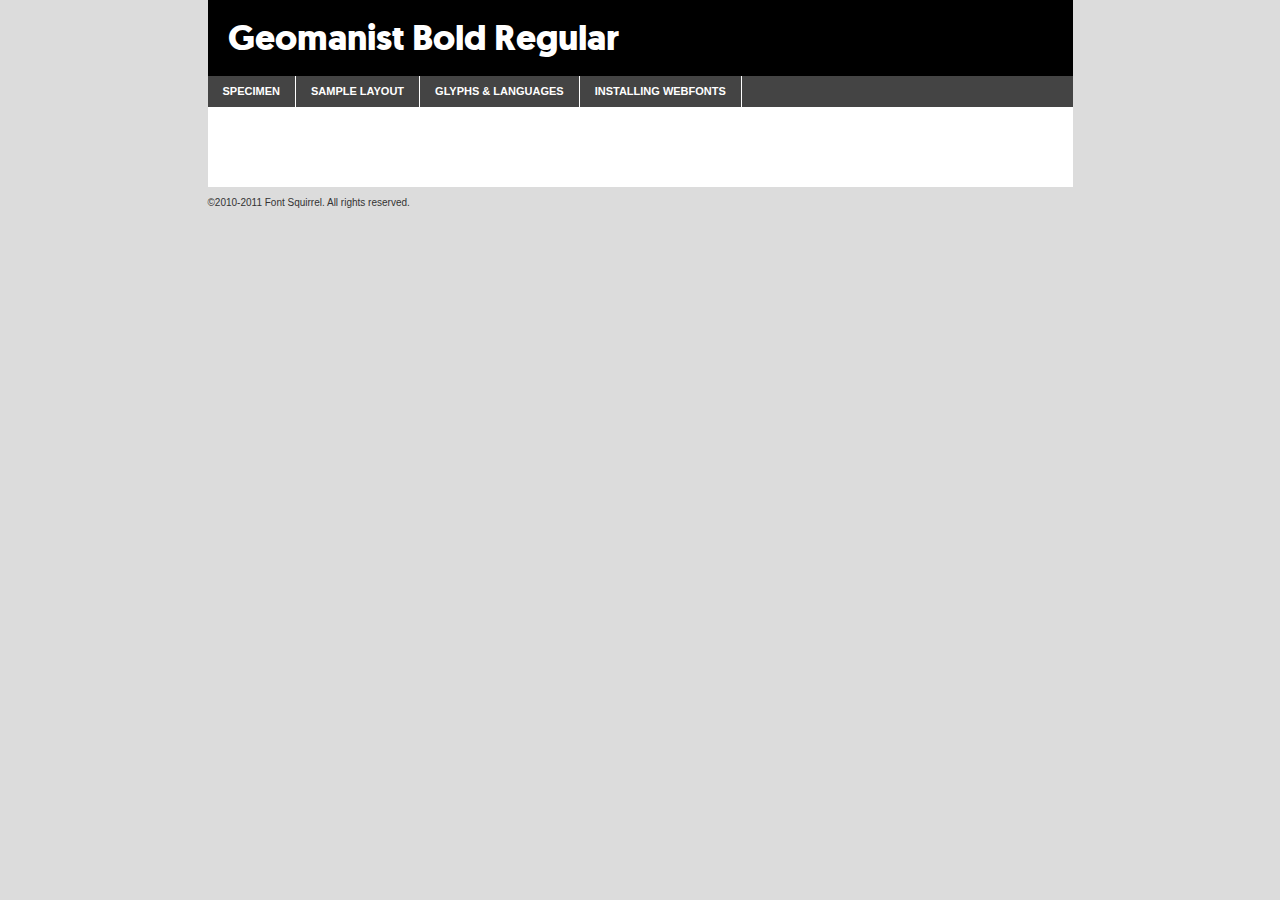
<file: font/geomanist_webfont_family/geomanist_webfont_family/07.Geomanist_Bold_webfontkit/geomanist-bold-demo.html>
<!DOCTYPE html PUBLIC "-//W3C//DTD XHTML 1.0 Transitional//EN"
	"http://www.w3.org/TR/xhtml1/DTD/xhtml1-transitional.dtd">

<html xmlns="http://www.w3.org/1999/xhtml" xml:lang="en" lang="en">
<head>
	<meta http-equiv="Content-Type" content="text/html; charset=utf-8" />
	<script src="http://ajax.googleapis.com/ajax/libs/jquery/1.7.2/jquery.min.js" type="text/javascript" charset="utf-8"></script>
	<script src="specimen_files/easytabs.js" type="text/javascript" charset="utf-8"></script>
	<link rel="stylesheet" href="specimen_files/specimen_stylesheet.css" type="text/css" charset="utf-8" />
	<link rel="stylesheet" href="stylesheet.css" type="text/css" charset="utf-8" />

	<style type="text/css">
					body{
				font-family: 'geomanistbold';
							}
		</style>

	<title>Geomanist Bold Regular Specimen</title>
	
	
	<script type="text/javascript" charset="utf-8">
		$(document).ready(function() {
			$('#container').easyTabs({defaultContent:1});
		});
	</script>
</head>

<body>
<div id="container">
	<div id="header">
		Geomanist Bold Regular	</div>
	<ul class="tabs">
		<li><a href="#specimen">Specimen</a></li>
		<li><a href="#layout">Sample Layout</a></li>
				<li><a href="#glyphs">Glyphs &amp; Languages</a></li>
		<li><a href="#installing">Installing Webfonts</a></li>
		
	</ul>
	
	<div id="main_content">

		
			<div id="specimen">
		
				<div class="section">
					<div class="grid12 firstcol">
						<div class="huge">AaBb</div>
					</div>
				</div>
		
				<div class="section">
					<div class="glyph_range">A&#x200B;B&#x200b;C&#x200b;D&#x200b;E&#x200b;F&#x200b;G&#x200b;H&#x200b;I&#x200b;J&#x200b;K&#x200b;L&#x200b;M&#x200b;N&#x200b;O&#x200b;P&#x200b;Q&#x200b;R&#x200b;S&#x200b;T&#x200b;U&#x200b;V&#x200b;W&#x200b;X&#x200b;Y&#x200b;Z&#x200b;a&#x200b;b&#x200b;c&#x200b;d&#x200b;e&#x200b;f&#x200b;g&#x200b;h&#x200b;i&#x200b;j&#x200b;k&#x200b;l&#x200b;m&#x200b;n&#x200b;o&#x200b;p&#x200b;q&#x200b;r&#x200b;s&#x200b;t&#x200b;u&#x200b;v&#x200b;w&#x200b;x&#x200b;y&#x200b;z&#x200b;1&#x200b;2&#x200b;3&#x200b;4&#x200b;5&#x200b;6&#x200b;7&#x200b;8&#x200b;9&#x200b;0&#x200b;&amp;&#x200b;.&#x200b;,&#x200b;?&#x200b;!&#x200b;&#64;&#x200b;(&#x200b;)&#x200b;#&#x200b;$&#x200b;%&#x200b;*&#x200b;+&#x200b;-&#x200b;=&#x200b;:&#x200b;;</div>
				</div>
				<div class="section">
					<div class="grid12 firstcol">
						<table class="sample_table">
							<tr><td>10</td><td class="size10">abcdefghijklmnopqrstuvwxyzABCDEFGHIJKLMNOPQRSTUVWXYZ0123456789abcdefghijklmnopqrstuvwxyzABCDEFGHIJKLMNOPQRSTUVWXYZ0123456789abcdefghijklmnopqrstuvwxyzABCDEFGHIJKLMNOPQRSTUVWXYZ</td></tr>
							<tr><td>11</td><td class="size11">abcdefghijklmnopqrstuvwxyzABCDEFGHIJKLMNOPQRSTUVWXYZ0123456789abcdefghijklmnopqrstuvwxyzABCDEFGHIJKLMNOPQRSTUVWXYZ0123456789abcdefghijklmnopqrstuvwxyzABCDEFGHIJKLMNOPQRSTUVWXYZ</td></tr>
							<tr><td>12</td><td class="size12">abcdefghijklmnopqrstuvwxyzABCDEFGHIJKLMNOPQRSTUVWXYZ0123456789abcdefghijklmnopqrstuvwxyzABCDEFGHIJKLMNOPQRSTUVWXYZ0123456789abcdefghijklmnopqrstuvwxyzABCDEFGHIJKLMNOPQRSTUVWXYZ</td></tr>
							<tr><td>13</td><td class="size13">abcdefghijklmnopqrstuvwxyzABCDEFGHIJKLMNOPQRSTUVWXYZ0123456789abcdefghijklmnopqrstuvwxyzABCDEFGHIJKLMNOPQRSTUVWXYZ0123456789abcdefghijklmnopqrstuvwxyzABCDEFGHIJKLMNOPQRSTUVWXYZ</td></tr>
							<tr><td>14</td><td class="size14">abcdefghijklmnopqrstuvwxyzABCDEFGHIJKLMNOPQRSTUVWXYZ0123456789abcdefghijklmnopqrstuvwxyzABCDEFGHIJKLMNOPQRSTUVWXYZ0123456789abcdefghijklmnopqrstuvwxyzABCDEFGHIJKLMNOPQRSTUVWXYZ</td></tr>
							<tr><td>16</td><td class="size16">abcdefghijklmnopqrstuvwxyzABCDEFGHIJKLMNOPQRSTUVWXYZ0123456789abcdefghijklmnopqrstuvwxyzABCDEFGHIJKLMNOPQRSTUVWXYZ</td></tr>
							<tr><td>18</td><td class="size18">abcdefghijklmnopqrstuvwxyzABCDEFGHIJKLMNOPQRSTUVWXYZ0123456789abcdefghijklmnopqrstuvwxyzABCDEFGHIJKLMNOPQRSTUVWXYZ</td></tr>
							<tr><td>20</td><td class="size20">abcdefghijklmnopqrstuvwxyzABCDEFGHIJKLMNOPQRSTUVWXYZ0123456789abcdefghijklmnopqrstuvwxyzABCDEFGHIJKLMNOPQRSTUVWXYZ</td></tr>
							<tr><td>24</td><td class="size24">abcdefghijklmnopqrstuvwxyzABCDEFGHIJKLMNOPQRSTUVWXYZ0123456789abcdefghijklmnopqrstuvwxyzABCDEFGHIJKLMNOPQRSTUVWXYZ</td></tr>
							<tr><td>30</td><td class="size30">abcdefghijklmnopqrstuvwxyzABCDEFGHIJKLMNOPQRSTUVWXYZ0123456789abcdefghijklmnopqrstuvwxyzABCDEFGHIJKLMNOPQRSTUVWXYZ</td></tr>
							<tr><td>36</td><td class="size36">abcdefghijklmnopqrstuvwxyzABCDEFGHIJKLMNOPQRSTUVWXYZ0123456789abcdefghijklmnopqrstuvwxyzABCDEFGHIJKLMNOPQRSTUVWXYZ</td></tr>
							<tr><td>48</td><td class="size48">abcdefghijklmnopqrstuvwxyzABCDEFGHIJKLMNOPQRSTUVWXYZ0123456789abcdefghijklmnopqrstuvwxyzABCDEFGHIJKLMNOPQRSTUVWXYZ</td></tr>
							<tr><td>60</td><td class="size60">abcdefghijklmnopqrstuvwxyzABCDEFGHIJKLMNOPQRSTUVWXYZ0123456789abcdefghijklmnopqrstuvwxyzABCDEFGHIJKLMNOPQRSTUVWXYZ</td></tr>
							<tr><td>72</td><td class="size72">abcdefghijklmnopqrstuvwxyzABCDEFGHIJKLMNOPQRSTUVWXYZ0123456789abcdefghijklmnopqrstuvwxyzABCDEFGHIJKLMNOPQRSTUVWXYZ</td></tr>
							<tr><td>90</td><td class="size90">abcdefghijklmnopqrstuvwxyzABCDEFGHIJKLMNOPQRSTUVWXYZ0123456789abcdefghijklmnopqrstuvwxyzABCDEFGHIJKLMNOPQRSTUVWXYZ</td></tr>
						</table>
				
					</div>
			
				</div>
		
		
		
								<div class="section" id="bodycomparison">


										<div id="xheight">
				<div class="fontbody">&#x25FC;&#x25FC;&#x25FC;&#x25FC;&#x25FC;&#x25FC;&#x25FC;&#x25FC;&#x25FC;&#x25FC;&#x25FC;&#x25FC;&#x25FC;&#x25FC;&#x25FC;&#x25FC;&#x25FC;&#x25FC;&#x25FC;&#x25FC;&#x25FC;&#x25FC;&#x25FC;&#x25FC;&#x25FC;&#x25FC;&#x25FC;&#x25FC;&#x25FC;&#x25FC;&#x25FC;&#x25FC;&#x25FC;&#x25FC;&#x25FC;&#x25FC;&#x25FC;&#x25FC;&#x25FC;&#x25FC;&#x25FC;&#x25FC;&#x25FC;&#x25FC;&#x25FC;&#x25FC;&#x25FC;&#x25FC;&#x25FC;&#x25FC;&#x25FC;&#x25FC;&#x25FC;&#x25FC;&#x25FC;&#x25FC;&#x25FC;&#x25FC;&#x25FC;&#x25FC;&#x25FC;&#x25FC;&#x25FC;&#x25FC;&#x25FC;&#x25FC;&#x25FC;&#x25FC;&#x25FC;&#x25FC;&#x25FC;&#x25FC;&#x25FC;&#x25FC;&#x25FC;&#x25FC;&#x25FC;&#x25FC;&#x25FC;&#x25FC;&#x25FC;&#x25FC;&#x25FC;&#x25FC;&#x25FC;&#x25FC;&#x25FC;&#x25FC;&#x25FC;&#x25FC;&#x25FC;&#x25FC;&#x25FC;&#x25FC;&#x25FC;&#x25FC;&#x25FC;&#x25FC;&#x25FC;body</div><div class="arialbody">body</div><div class="verdanabody">body</div><div class="georgiabody">body</div></div>
										<div class="fontbody" style="z-index:1">
											body<span>Geomanist Bold Regular</span>
										</div>
										<div class="arialbody" style="z-index:1">
											body<span>Arial</span>
										</div>
										<div class="verdanabody" style="z-index:1">
											body<span>Verdana</span>
										</div>
										<div class="georgiabody" style="z-index:1">
											body<span>Georgia</span>
										</div>



								</div>
		
		
				<div class="section psample psample_row1" id="">
					
					<div class="grid2 firstcol">
						<p class="size10"><span>10.</span>Aenean lacinia bibendum nulla sed consectetur. Fusce dapibus, tellus ac cursus commodo, tortor mauris condimentum nibh, ut fermentum massa justo sit amet risus. Nullam id dolor id nibh ultricies vehicula ut id elit. Cum sociis natoque penatibus et magnis dis parturient montes, nascetur ridiculus mus. Nulla vitae elit libero, a pharetra augue.</p>
			
					</div>
					<div class="grid3">
						<p class="size11"><span>11.</span>Aenean lacinia bibendum nulla sed consectetur. Fusce dapibus, tellus ac cursus commodo, tortor mauris condimentum nibh, ut fermentum massa justo sit amet risus. Nullam id dolor id nibh ultricies vehicula ut id elit. Cum sociis natoque penatibus et magnis dis parturient montes, nascetur ridiculus mus. Nulla vitae elit libero, a pharetra augue.</p>
			
					</div>
					<div class="grid3">
						<p class="size12"><span>12.</span>Aenean lacinia bibendum nulla sed consectetur. Fusce dapibus, tellus ac cursus commodo, tortor mauris condimentum nibh, ut fermentum massa justo sit amet risus. Nullam id dolor id nibh ultricies vehicula ut id elit. Cum sociis natoque penatibus et magnis dis parturient montes, nascetur ridiculus mus. Nulla vitae elit libero, a pharetra augue.</p>
			
					</div>
					<div class="grid4">
						<p class="size13"><span>13.</span>Aenean lacinia bibendum nulla sed consectetur. Fusce dapibus, tellus ac cursus commodo, tortor mauris condimentum nibh, ut fermentum massa justo sit amet risus. Nullam id dolor id nibh ultricies vehicula ut id elit. Cum sociis natoque penatibus et magnis dis parturient montes, nascetur ridiculus mus. Nulla vitae elit libero, a pharetra augue.</p>
			
					</div>
					<div class="white_blend"></div>
					
				</div>
				<div class="section psample psample_row2" id="">
					<div class="grid3 firstcol">
						<p class="size14"><span>14.</span>Aenean lacinia bibendum nulla sed consectetur. Fusce dapibus, tellus ac cursus commodo, tortor mauris condimentum nibh, ut fermentum massa justo sit amet risus. Nullam id dolor id nibh ultricies vehicula ut id elit. Cum sociis natoque penatibus et magnis dis parturient montes, nascetur ridiculus mus. Nulla vitae elit libero, a pharetra augue.</p>
			
					</div>
					<div class="grid4">
						<p class="size16"><span>16.</span>Aenean lacinia bibendum nulla sed consectetur. Fusce dapibus, tellus ac cursus commodo, tortor mauris condimentum nibh, ut fermentum massa justo sit amet risus. Nullam id dolor id nibh ultricies vehicula ut id elit. Cum sociis natoque penatibus et magnis dis parturient montes, nascetur ridiculus mus. Nulla vitae elit libero, a pharetra augue.</p>
			
					</div>
					<div class="grid5">
						<p class="size18"><span>18.</span>Aenean lacinia bibendum nulla sed consectetur. Fusce dapibus, tellus ac cursus commodo, tortor mauris condimentum nibh, ut fermentum massa justo sit amet risus. Nullam id dolor id nibh ultricies vehicula ut id elit. Cum sociis natoque penatibus et magnis dis parturient montes, nascetur ridiculus mus. Nulla vitae elit libero, a pharetra augue.</p>
			
					</div>

					<div class="white_blend"></div>

				</div>
				
				<div class="section psample psample_row3" id="">
					<div class="grid5 firstcol">
						<p class="size20"><span>20.</span>Aenean lacinia bibendum nulla sed consectetur. Fusce dapibus, tellus ac cursus commodo, tortor mauris condimentum nibh, ut fermentum massa justo sit amet risus. Nullam id dolor id nibh ultricies vehicula ut id elit. Cum sociis natoque penatibus et magnis dis parturient montes, nascetur ridiculus mus. Nulla vitae elit libero, a pharetra augue.</p>
					</div>
					<div class="grid7">
						<p class="size24"><span>24.</span>Aenean lacinia bibendum nulla sed consectetur. Fusce dapibus, tellus ac cursus commodo, tortor mauris condimentum nibh, ut fermentum massa justo sit amet risus. Nullam id dolor id nibh ultricies vehicula ut id elit. Cum sociis natoque penatibus et magnis dis parturient montes, nascetur ridiculus mus. Nulla vitae elit libero, a pharetra augue.</p>
					</div>
					
					<div class="white_blend"></div>
					
				</div>
				
				<div class="section psample psample_row4" id="">
					<div class="grid12 firstcol">
						<p class="size30"><span>30.</span>Aenean lacinia bibendum nulla sed consectetur. Fusce dapibus, tellus ac cursus commodo, tortor mauris condimentum nibh, ut fermentum massa justo sit amet risus. Nullam id dolor id nibh ultricies vehicula ut id elit. Cum sociis natoque penatibus et magnis dis parturient montes, nascetur ridiculus mus. Nulla vitae elit libero, a pharetra augue.</p>
					</div>
					<div class="white_blend"></div>
					
				</div>
				
				
				
				<div class="section psample psample_row1 fullreverse">
					<div class="grid2 firstcol">
						<p class="size10"><span>10.</span>Aenean lacinia bibendum nulla sed consectetur. Fusce dapibus, tellus ac cursus commodo, tortor mauris condimentum nibh, ut fermentum massa justo sit amet risus. Nullam id dolor id nibh ultricies vehicula ut id elit. Cum sociis natoque penatibus et magnis dis parturient montes, nascetur ridiculus mus. Nulla vitae elit libero, a pharetra augue.</p>
			
					</div>
					<div class="grid3">
						<p class="size11"><span>11.</span>Aenean lacinia bibendum nulla sed consectetur. Fusce dapibus, tellus ac cursus commodo, tortor mauris condimentum nibh, ut fermentum massa justo sit amet risus. Nullam id dolor id nibh ultricies vehicula ut id elit. Cum sociis natoque penatibus et magnis dis parturient montes, nascetur ridiculus mus. Nulla vitae elit libero, a pharetra augue.</p>
			
					</div>
					<div class="grid3">
						<p class="size12"><span>12.</span>Aenean lacinia bibendum nulla sed consectetur. Fusce dapibus, tellus ac cursus commodo, tortor mauris condimentum nibh, ut fermentum massa justo sit amet risus. Nullam id dolor id nibh ultricies vehicula ut id elit. Cum sociis natoque penatibus et magnis dis parturient montes, nascetur ridiculus mus. Nulla vitae elit libero, a pharetra augue.</p>
			
					</div>
					<div class="grid4">
						<p class="size13"><span>13.</span>Aenean lacinia bibendum nulla sed consectetur. Fusce dapibus, tellus ac cursus commodo, tortor mauris condimentum nibh, ut fermentum massa justo sit amet risus. Nullam id dolor id nibh ultricies vehicula ut id elit. Cum sociis natoque penatibus et magnis dis parturient montes, nascetur ridiculus mus. Nulla vitae elit libero, a pharetra augue.</p>
			
					</div>
					<div class="black_blend"></div>
					
				</div>
				
				<div class="section psample psample_row2 fullreverse">
					<div class="grid3 firstcol">
						<p class="size14"><span>14.</span>Aenean lacinia bibendum nulla sed consectetur. Fusce dapibus, tellus ac cursus commodo, tortor mauris condimentum nibh, ut fermentum massa justo sit amet risus. Nullam id dolor id nibh ultricies vehicula ut id elit. Cum sociis natoque penatibus et magnis dis parturient montes, nascetur ridiculus mus. Nulla vitae elit libero, a pharetra augue.</p>
			
					</div>
					<div class="grid4">
						<p class="size16"><span>16.</span>Aenean lacinia bibendum nulla sed consectetur. Fusce dapibus, tellus ac cursus commodo, tortor mauris condimentum nibh, ut fermentum massa justo sit amet risus. Nullam id dolor id nibh ultricies vehicula ut id elit. Cum sociis natoque penatibus et magnis dis parturient montes, nascetur ridiculus mus. Nulla vitae elit libero, a pharetra augue.</p>
			
					</div>
					<div class="grid5">
						<p class="size18"><span>18.</span>Aenean lacinia bibendum nulla sed consectetur. Fusce dapibus, tellus ac cursus commodo, tortor mauris condimentum nibh, ut fermentum massa justo sit amet risus. Nullam id dolor id nibh ultricies vehicula ut id elit. Cum sociis natoque penatibus et magnis dis parturient montes, nascetur ridiculus mus. Nulla vitae elit libero, a pharetra augue.</p>
			
					</div>
					<div class="black_blend"></div>

				</div>
				
				<div class="section psample fullreverse psample_row3" id="">
					<div class="grid5 firstcol">
						<p class="size20"><span>20.</span>Aenean lacinia bibendum nulla sed consectetur. Fusce dapibus, tellus ac cursus commodo, tortor mauris condimentum nibh, ut fermentum massa justo sit amet risus. Nullam id dolor id nibh ultricies vehicula ut id elit. Cum sociis natoque penatibus et magnis dis parturient montes, nascetur ridiculus mus. Nulla vitae elit libero, a pharetra augue.</p>
					</div>
					<div class="grid7">
						<p class="size24"><span>24.</span>Aenean lacinia bibendum nulla sed consectetur. Fusce dapibus, tellus ac cursus commodo, tortor mauris condimentum nibh, ut fermentum massa justo sit amet risus. Nullam id dolor id nibh ultricies vehicula ut id elit. Cum sociis natoque penatibus et magnis dis parturient montes, nascetur ridiculus mus. Nulla vitae elit libero, a pharetra augue.</p>
					</div>
					
					<div class="black_blend"></div>
					
				</div>
				
				<div class="section psample fullreverse psample_row4" id="" style="border-bottom: 20px #000 solid;">
					<div class="grid12 firstcol">
						<p class="size30"><span>30.</span>Aenean lacinia bibendum nulla sed consectetur. Fusce dapibus, tellus ac cursus commodo, tortor mauris condimentum nibh, ut fermentum massa justo sit amet risus. Nullam id dolor id nibh ultricies vehicula ut id elit. Cum sociis natoque penatibus et magnis dis parturient montes, nascetur ridiculus mus. Nulla vitae elit libero, a pharetra augue.</p>
					</div>
					<div class="black_blend"></div>
					
				</div>
				
				
				
				
			</div>
			
			<div id="layout">
				
				<div class="section">
					
					<div class="grid12 firstcol">
						<h1>Lorem Ipsum Dolor</h1>
						<h2>Etiam porta sem malesuada magna mollis euismod</h2>
						
						<p class="byline">By <a href="#link">Aenean Lacinia</a></p>
					</div>
				</div>
				<div class="section">
					<div class="grid8 firstcol">
						<p class="large">Donec sed odio dui. Morbi leo risus, porta ac consectetur ac, vestibulum at eros. Fusce dapibus, tellus ac cursus commodo, tortor mauris condimentum nibh, ut fermentum massa justo sit amet risus. </p>

						
						<h3>Pellentesque ornare sem</h3>

						<p>Maecenas sed diam eget risus varius blandit sit amet non magna. Maecenas faucibus mollis interdum. Donec ullamcorper nulla non metus auctor fringilla. Nullam id dolor id nibh ultricies vehicula ut id elit. Nullam id dolor id nibh ultricies vehicula ut id elit. </p>

						<p>Aenean eu leo quam. Pellentesque ornare sem lacinia quam venenatis vestibulum. Lorem ipsum dolor sit amet, consectetur adipiscing elit. Cum sociis natoque penatibus et magnis dis parturient montes, nascetur ridiculus mus. </p>

						<p>Nulla vitae elit libero, a pharetra augue. Praesent commodo cursus magna, vel scelerisque nisl consectetur et. Aenean lacinia bibendum nulla sed consectetur. </p>

						<p>Nullam quis risus eget urna mollis ornare vel eu leo. Nullam quis risus eget urna mollis ornare vel eu leo. Maecenas sed diam eget risus varius blandit sit amet non magna. Donec ullamcorper nulla non metus auctor fringilla. </p>

						<h3>Cras mattis consectetur</h3>

						<p>Aenean eu leo quam. Pellentesque ornare sem lacinia quam venenatis vestibulum. Aenean lacinia bibendum nulla sed consectetur. Integer posuere erat a ante venenatis dapibus posuere velit aliquet. Cras mattis consectetur purus sit amet fermentum. </p>

						<p>Nullam id dolor id nibh ultricies vehicula ut id elit. Nullam quis risus eget urna mollis ornare vel eu leo. Cras mattis consectetur purus sit amet fermentum.</p>
					</div>
					
					<div class="grid4 sidebar">
						
						<div class="box reverse">
							<p class="last">Nullam quis risus eget urna mollis ornare vel eu leo. Donec ullamcorper nulla non metus auctor fringilla. Cras mattis consectetur purus sit amet fermentum. Sed posuere consectetur est at lobortis. Lorem ipsum dolor sit amet, consectetur adipiscing elit. </p>
						</div>
						
						<p class="caption">Maecenas sed diam eget risus varius.</p>

						<p>Vestibulum id ligula porta felis euismod semper. Integer posuere erat a ante venenatis dapibus posuere velit aliquet. Vestibulum id ligula porta felis euismod semper. Sed posuere consectetur est at lobortis. Maecenas sed diam eget risus varius blandit sit amet non magna. Fusce dapibus, tellus ac cursus commodo, tortor mauris condimentum nibh, ut fermentum massa justo sit amet risus. </p>

					

						<p>Duis mollis, est non commodo luctus, nisi erat porttitor ligula, eget lacinia odio sem nec elit. Aenean lacinia bibendum nulla sed consectetur. Vivamus sagittis lacus vel augue laoreet rutrum faucibus dolor auctor. Aenean lacinia bibendum nulla sed consectetur. Nullam quis risus eget urna mollis ornare vel eu leo. </p>

						<p>Praesent commodo cursus magna, vel scelerisque nisl consectetur et. Donec ullamcorper nulla non metus auctor fringilla. Maecenas faucibus mollis interdum. Fusce dapibus, tellus ac cursus commodo, tortor mauris condimentum nibh, ut fermentum massa justo sit amet risus. </p>

					</div>
				</div>
				
			</div>


			



		<div id="glyphs">
			<div class="section">
				<div class="grid12 firstcol">
			
				<h1>Language Support</h1>
				<p>The subset of Geomanist Bold Regular in this kit supports the following languages:<br />
			
					Afrikaans, Albanian, Basque, Belarusian_lacinka, Bosnian, Breton, Catalan, Chamorro, Chichewa_nyanja, Croatian, Czech, Danish, Dutch, English, Esperanto, Estonian, Faroese, Finnish, French, Frisian, Galician, German, Hungarian, Icelandic, Italian, Latvian, Lithuanian, Malagasy, Maltese, Norwegian, Polish, Portuguese, Serbian, Slovak, Slovenian, Spanish, Swedish, Turkish, Welsh				</p>
				<h1>Glyph Chart</h1>
				<p>The subset of Geomanist Bold Regular in this kit includes all the glyphs listed below. Unicode entities are included above each glyph to help you insert individual characters into your layout.</p>
				<div id="glyph_chart">
			
																				 <div><p>&amp;#32;</p>&#32;</div>
																				 <div><p>&amp;#33;</p>&#33;</div>
																				 <div><p>&amp;#34;</p>&#34;</div>
																				 <div><p>&amp;#35;</p>&#35;</div>
																				 <div><p>&amp;#36;</p>&#36;</div>
																				 <div><p>&amp;#37;</p>&#37;</div>
																				 <div><p>&amp;#38;</p>&#38;</div>
																				 <div><p>&amp;#39;</p>&#39;</div>
																				 <div><p>&amp;#40;</p>&#40;</div>
																				 <div><p>&amp;#41;</p>&#41;</div>
																				 <div><p>&amp;#42;</p>&#42;</div>
																				 <div><p>&amp;#43;</p>&#43;</div>
																				 <div><p>&amp;#44;</p>&#44;</div>
																				 <div><p>&amp;#45;</p>&#45;</div>
																				 <div><p>&amp;#46;</p>&#46;</div>
																				 <div><p>&amp;#47;</p>&#47;</div>
																				 <div><p>&amp;#48;</p>&#48;</div>
																				 <div><p>&amp;#49;</p>&#49;</div>
																				 <div><p>&amp;#50;</p>&#50;</div>
																				 <div><p>&amp;#51;</p>&#51;</div>
																				 <div><p>&amp;#52;</p>&#52;</div>
																				 <div><p>&amp;#53;</p>&#53;</div>
																				 <div><p>&amp;#54;</p>&#54;</div>
																				 <div><p>&amp;#55;</p>&#55;</div>
																				 <div><p>&amp;#56;</p>&#56;</div>
																				 <div><p>&amp;#57;</p>&#57;</div>
																				 <div><p>&amp;#58;</p>&#58;</div>
																				 <div><p>&amp;#59;</p>&#59;</div>
																				 <div><p>&amp;#60;</p>&#60;</div>
																				 <div><p>&amp;#61;</p>&#61;</div>
																				 <div><p>&amp;#62;</p>&#62;</div>
																				 <div><p>&amp;#63;</p>&#63;</div>
																				 <div><p>&amp;#64;</p>&#64;</div>
																				 <div><p>&amp;#65;</p>&#65;</div>
																				 <div><p>&amp;#66;</p>&#66;</div>
																				 <div><p>&amp;#67;</p>&#67;</div>
																				 <div><p>&amp;#68;</p>&#68;</div>
																				 <div><p>&amp;#69;</p>&#69;</div>
																				 <div><p>&amp;#70;</p>&#70;</div>
																				 <div><p>&amp;#71;</p>&#71;</div>
																				 <div><p>&amp;#72;</p>&#72;</div>
																				 <div><p>&amp;#73;</p>&#73;</div>
																				 <div><p>&amp;#74;</p>&#74;</div>
																				 <div><p>&amp;#75;</p>&#75;</div>
																				 <div><p>&amp;#76;</p>&#76;</div>
																				 <div><p>&amp;#77;</p>&#77;</div>
																				 <div><p>&amp;#78;</p>&#78;</div>
																				 <div><p>&amp;#79;</p>&#79;</div>
																				 <div><p>&amp;#80;</p>&#80;</div>
																				 <div><p>&amp;#81;</p>&#81;</div>
																				 <div><p>&amp;#82;</p>&#82;</div>
																				 <div><p>&amp;#83;</p>&#83;</div>
																				 <div><p>&amp;#84;</p>&#84;</div>
																				 <div><p>&amp;#85;</p>&#85;</div>
																				 <div><p>&amp;#86;</p>&#86;</div>
																				 <div><p>&amp;#87;</p>&#87;</div>
																				 <div><p>&amp;#88;</p>&#88;</div>
																				 <div><p>&amp;#89;</p>&#89;</div>
																				 <div><p>&amp;#90;</p>&#90;</div>
																				 <div><p>&amp;#91;</p>&#91;</div>
																				 <div><p>&amp;#92;</p>&#92;</div>
																				 <div><p>&amp;#93;</p>&#93;</div>
																				 <div><p>&amp;#94;</p>&#94;</div>
																				 <div><p>&amp;#95;</p>&#95;</div>
																				 <div><p>&amp;#96;</p>&#96;</div>
																				 <div><p>&amp;#97;</p>&#97;</div>
																				 <div><p>&amp;#98;</p>&#98;</div>
																				 <div><p>&amp;#99;</p>&#99;</div>
																				 <div><p>&amp;#100;</p>&#100;</div>
																				 <div><p>&amp;#101;</p>&#101;</div>
																				 <div><p>&amp;#102;</p>&#102;</div>
																				 <div><p>&amp;#103;</p>&#103;</div>
																				 <div><p>&amp;#104;</p>&#104;</div>
																				 <div><p>&amp;#105;</p>&#105;</div>
																				 <div><p>&amp;#106;</p>&#106;</div>
																				 <div><p>&amp;#107;</p>&#107;</div>
																				 <div><p>&amp;#108;</p>&#108;</div>
																				 <div><p>&amp;#109;</p>&#109;</div>
																				 <div><p>&amp;#110;</p>&#110;</div>
																				 <div><p>&amp;#111;</p>&#111;</div>
																				 <div><p>&amp;#112;</p>&#112;</div>
																				 <div><p>&amp;#113;</p>&#113;</div>
																				 <div><p>&amp;#114;</p>&#114;</div>
																				 <div><p>&amp;#115;</p>&#115;</div>
																				 <div><p>&amp;#116;</p>&#116;</div>
																				 <div><p>&amp;#117;</p>&#117;</div>
																				 <div><p>&amp;#118;</p>&#118;</div>
																				 <div><p>&amp;#119;</p>&#119;</div>
																				 <div><p>&amp;#120;</p>&#120;</div>
																				 <div><p>&amp;#121;</p>&#121;</div>
																				 <div><p>&amp;#122;</p>&#122;</div>
																				 <div><p>&amp;#123;</p>&#123;</div>
																				 <div><p>&amp;#124;</p>&#124;</div>
																				 <div><p>&amp;#125;</p>&#125;</div>
																				 <div><p>&amp;#126;</p>&#126;</div>
																				 <div><p>&amp;#160;</p>&#160;</div>
																				 <div><p>&amp;#161;</p>&#161;</div>
																				 <div><p>&amp;#162;</p>&#162;</div>
																				 <div><p>&amp;#163;</p>&#163;</div>
																				 <div><p>&amp;#165;</p>&#165;</div>
																				 <div><p>&amp;#167;</p>&#167;</div>
																				 <div><p>&amp;#168;</p>&#168;</div>
																				 <div><p>&amp;#169;</p>&#169;</div>
																				 <div><p>&amp;#170;</p>&#170;</div>
																				 <div><p>&amp;#171;</p>&#171;</div>
																				 <div><p>&amp;#173;</p>&#173;</div>
																				 <div><p>&amp;#174;</p>&#174;</div>
																				 <div><p>&amp;#175;</p>&#175;</div>
																				 <div><p>&amp;#176;</p>&#176;</div>
																				 <div><p>&amp;#178;</p>&#178;</div>
																				 <div><p>&amp;#179;</p>&#179;</div>
																				 <div><p>&amp;#180;</p>&#180;</div>
																				 <div><p>&amp;#182;</p>&#182;</div>
																				 <div><p>&amp;#183;</p>&#183;</div>
																				 <div><p>&amp;#184;</p>&#184;</div>
																				 <div><p>&amp;#185;</p>&#185;</div>
																				 <div><p>&amp;#186;</p>&#186;</div>
																				 <div><p>&amp;#187;</p>&#187;</div>
																				 <div><p>&amp;#188;</p>&#188;</div>
																				 <div><p>&amp;#189;</p>&#189;</div>
																				 <div><p>&amp;#190;</p>&#190;</div>
																				 <div><p>&amp;#191;</p>&#191;</div>
																				 <div><p>&amp;#192;</p>&#192;</div>
																				 <div><p>&amp;#193;</p>&#193;</div>
																				 <div><p>&amp;#194;</p>&#194;</div>
																				 <div><p>&amp;#195;</p>&#195;</div>
																				 <div><p>&amp;#196;</p>&#196;</div>
																				 <div><p>&amp;#197;</p>&#197;</div>
																				 <div><p>&amp;#198;</p>&#198;</div>
																				 <div><p>&amp;#199;</p>&#199;</div>
																				 <div><p>&amp;#200;</p>&#200;</div>
																				 <div><p>&amp;#201;</p>&#201;</div>
																				 <div><p>&amp;#202;</p>&#202;</div>
																				 <div><p>&amp;#203;</p>&#203;</div>
																				 <div><p>&amp;#204;</p>&#204;</div>
																				 <div><p>&amp;#205;</p>&#205;</div>
																				 <div><p>&amp;#206;</p>&#206;</div>
																				 <div><p>&amp;#207;</p>&#207;</div>
																				 <div><p>&amp;#208;</p>&#208;</div>
																				 <div><p>&amp;#209;</p>&#209;</div>
																				 <div><p>&amp;#210;</p>&#210;</div>
																				 <div><p>&amp;#211;</p>&#211;</div>
																				 <div><p>&amp;#212;</p>&#212;</div>
																				 <div><p>&amp;#213;</p>&#213;</div>
																				 <div><p>&amp;#214;</p>&#214;</div>
																				 <div><p>&amp;#215;</p>&#215;</div>
																				 <div><p>&amp;#216;</p>&#216;</div>
																				 <div><p>&amp;#217;</p>&#217;</div>
																				 <div><p>&amp;#218;</p>&#218;</div>
																				 <div><p>&amp;#219;</p>&#219;</div>
																				 <div><p>&amp;#220;</p>&#220;</div>
																				 <div><p>&amp;#221;</p>&#221;</div>
																				 <div><p>&amp;#222;</p>&#222;</div>
																				 <div><p>&amp;#223;</p>&#223;</div>
																				 <div><p>&amp;#224;</p>&#224;</div>
																				 <div><p>&amp;#225;</p>&#225;</div>
																				 <div><p>&amp;#226;</p>&#226;</div>
																				 <div><p>&amp;#227;</p>&#227;</div>
																				 <div><p>&amp;#228;</p>&#228;</div>
																				 <div><p>&amp;#229;</p>&#229;</div>
																				 <div><p>&amp;#230;</p>&#230;</div>
																				 <div><p>&amp;#231;</p>&#231;</div>
																				 <div><p>&amp;#232;</p>&#232;</div>
																				 <div><p>&amp;#233;</p>&#233;</div>
																				 <div><p>&amp;#234;</p>&#234;</div>
																				 <div><p>&amp;#235;</p>&#235;</div>
																				 <div><p>&amp;#236;</p>&#236;</div>
																				 <div><p>&amp;#237;</p>&#237;</div>
																				 <div><p>&amp;#238;</p>&#238;</div>
																				 <div><p>&amp;#239;</p>&#239;</div>
																				 <div><p>&amp;#240;</p>&#240;</div>
																				 <div><p>&amp;#241;</p>&#241;</div>
																				 <div><p>&amp;#242;</p>&#242;</div>
																				 <div><p>&amp;#243;</p>&#243;</div>
																				 <div><p>&amp;#244;</p>&#244;</div>
																				 <div><p>&amp;#245;</p>&#245;</div>
																				 <div><p>&amp;#246;</p>&#246;</div>
																				 <div><p>&amp;#247;</p>&#247;</div>
																				 <div><p>&amp;#248;</p>&#248;</div>
																				 <div><p>&amp;#249;</p>&#249;</div>
																				 <div><p>&amp;#250;</p>&#250;</div>
																				 <div><p>&amp;#251;</p>&#251;</div>
																				 <div><p>&amp;#252;</p>&#252;</div>
																				 <div><p>&amp;#253;</p>&#253;</div>
																				 <div><p>&amp;#254;</p>&#254;</div>
																				 <div><p>&amp;#255;</p>&#255;</div>
																				 <div><p>&amp;#256;</p>&#256;</div>
																				 <div><p>&amp;#257;</p>&#257;</div>
																				 <div><p>&amp;#258;</p>&#258;</div>
																				 <div><p>&amp;#259;</p>&#259;</div>
																				 <div><p>&amp;#260;</p>&#260;</div>
																				 <div><p>&amp;#261;</p>&#261;</div>
																				 <div><p>&amp;#262;</p>&#262;</div>
																				 <div><p>&amp;#263;</p>&#263;</div>
																				 <div><p>&amp;#264;</p>&#264;</div>
																				 <div><p>&amp;#265;</p>&#265;</div>
																				 <div><p>&amp;#266;</p>&#266;</div>
																				 <div><p>&amp;#267;</p>&#267;</div>
																				 <div><p>&amp;#268;</p>&#268;</div>
																				 <div><p>&amp;#269;</p>&#269;</div>
																				 <div><p>&amp;#270;</p>&#270;</div>
																				 <div><p>&amp;#271;</p>&#271;</div>
																				 <div><p>&amp;#272;</p>&#272;</div>
																				 <div><p>&amp;#273;</p>&#273;</div>
																				 <div><p>&amp;#274;</p>&#274;</div>
																				 <div><p>&amp;#275;</p>&#275;</div>
																				 <div><p>&amp;#276;</p>&#276;</div>
																				 <div><p>&amp;#277;</p>&#277;</div>
																				 <div><p>&amp;#278;</p>&#278;</div>
																				 <div><p>&amp;#279;</p>&#279;</div>
																				 <div><p>&amp;#280;</p>&#280;</div>
																				 <div><p>&amp;#281;</p>&#281;</div>
																				 <div><p>&amp;#282;</p>&#282;</div>
																				 <div><p>&amp;#283;</p>&#283;</div>
																				 <div><p>&amp;#284;</p>&#284;</div>
																				 <div><p>&amp;#285;</p>&#285;</div>
																				 <div><p>&amp;#286;</p>&#286;</div>
																				 <div><p>&amp;#287;</p>&#287;</div>
																				 <div><p>&amp;#288;</p>&#288;</div>
																				 <div><p>&amp;#289;</p>&#289;</div>
																				 <div><p>&amp;#290;</p>&#290;</div>
																				 <div><p>&amp;#291;</p>&#291;</div>
																				 <div><p>&amp;#292;</p>&#292;</div>
																				 <div><p>&amp;#293;</p>&#293;</div>
																				 <div><p>&amp;#294;</p>&#294;</div>
																				 <div><p>&amp;#295;</p>&#295;</div>
																				 <div><p>&amp;#296;</p>&#296;</div>
																				 <div><p>&amp;#297;</p>&#297;</div>
																				 <div><p>&amp;#298;</p>&#298;</div>
																				 <div><p>&amp;#299;</p>&#299;</div>
																				 <div><p>&amp;#300;</p>&#300;</div>
																				 <div><p>&amp;#301;</p>&#301;</div>
																				 <div><p>&amp;#302;</p>&#302;</div>
																				 <div><p>&amp;#303;</p>&#303;</div>
																				 <div><p>&amp;#304;</p>&#304;</div>
																				 <div><p>&amp;#305;</p>&#305;</div>
																				 <div><p>&amp;#306;</p>&#306;</div>
																				 <div><p>&amp;#307;</p>&#307;</div>
																				 <div><p>&amp;#308;</p>&#308;</div>
																				 <div><p>&amp;#309;</p>&#309;</div>
																				 <div><p>&amp;#310;</p>&#310;</div>
																				 <div><p>&amp;#311;</p>&#311;</div>
																				 <div><p>&amp;#312;</p>&#312;</div>
																				 <div><p>&amp;#313;</p>&#313;</div>
																				 <div><p>&amp;#314;</p>&#314;</div>
																				 <div><p>&amp;#315;</p>&#315;</div>
																				 <div><p>&amp;#316;</p>&#316;</div>
																				 <div><p>&amp;#317;</p>&#317;</div>
																				 <div><p>&amp;#318;</p>&#318;</div>
																				 <div><p>&amp;#319;</p>&#319;</div>
																				 <div><p>&amp;#320;</p>&#320;</div>
																				 <div><p>&amp;#321;</p>&#321;</div>
																				 <div><p>&amp;#322;</p>&#322;</div>
																				 <div><p>&amp;#323;</p>&#323;</div>
																				 <div><p>&amp;#324;</p>&#324;</div>
																				 <div><p>&amp;#325;</p>&#325;</div>
																				 <div><p>&amp;#326;</p>&#326;</div>
																				 <div><p>&amp;#327;</p>&#327;</div>
																				 <div><p>&amp;#328;</p>&#328;</div>
																				 <div><p>&amp;#329;</p>&#329;</div>
																				 <div><p>&amp;#330;</p>&#330;</div>
																				 <div><p>&amp;#331;</p>&#331;</div>
																				 <div><p>&amp;#332;</p>&#332;</div>
																				 <div><p>&amp;#333;</p>&#333;</div>
																				 <div><p>&amp;#334;</p>&#334;</div>
																				 <div><p>&amp;#335;</p>&#335;</div>
																				 <div><p>&amp;#336;</p>&#336;</div>
																				 <div><p>&amp;#337;</p>&#337;</div>
																				 <div><p>&amp;#338;</p>&#338;</div>
																				 <div><p>&amp;#339;</p>&#339;</div>
																				 <div><p>&amp;#340;</p>&#340;</div>
																				 <div><p>&amp;#341;</p>&#341;</div>
																				 <div><p>&amp;#342;</p>&#342;</div>
																				 <div><p>&amp;#343;</p>&#343;</div>
																				 <div><p>&amp;#344;</p>&#344;</div>
																				 <div><p>&amp;#345;</p>&#345;</div>
																				 <div><p>&amp;#346;</p>&#346;</div>
																				 <div><p>&amp;#347;</p>&#347;</div>
																				 <div><p>&amp;#348;</p>&#348;</div>
																				 <div><p>&amp;#349;</p>&#349;</div>
																				 <div><p>&amp;#350;</p>&#350;</div>
																				 <div><p>&amp;#351;</p>&#351;</div>
																				 <div><p>&amp;#352;</p>&#352;</div>
																				 <div><p>&amp;#353;</p>&#353;</div>
																				 <div><p>&amp;#354;</p>&#354;</div>
																				 <div><p>&amp;#355;</p>&#355;</div>
																				 <div><p>&amp;#356;</p>&#356;</div>
																				 <div><p>&amp;#357;</p>&#357;</div>
																				 <div><p>&amp;#358;</p>&#358;</div>
																				 <div><p>&amp;#359;</p>&#359;</div>
																				 <div><p>&amp;#360;</p>&#360;</div>
																				 <div><p>&amp;#361;</p>&#361;</div>
																				 <div><p>&amp;#362;</p>&#362;</div>
																				 <div><p>&amp;#363;</p>&#363;</div>
																				 <div><p>&amp;#364;</p>&#364;</div>
																				 <div><p>&amp;#365;</p>&#365;</div>
																				 <div><p>&amp;#366;</p>&#366;</div>
																				 <div><p>&amp;#367;</p>&#367;</div>
																				 <div><p>&amp;#368;</p>&#368;</div>
																				 <div><p>&amp;#369;</p>&#369;</div>
																				 <div><p>&amp;#370;</p>&#370;</div>
																				 <div><p>&amp;#371;</p>&#371;</div>
																				 <div><p>&amp;#372;</p>&#372;</div>
																				 <div><p>&amp;#373;</p>&#373;</div>
																				 <div><p>&amp;#374;</p>&#374;</div>
																				 <div><p>&amp;#375;</p>&#375;</div>
																				 <div><p>&amp;#376;</p>&#376;</div>
																				 <div><p>&amp;#377;</p>&#377;</div>
																				 <div><p>&amp;#378;</p>&#378;</div>
																				 <div><p>&amp;#379;</p>&#379;</div>
																				 <div><p>&amp;#380;</p>&#380;</div>
																				 <div><p>&amp;#381;</p>&#381;</div>
																				 <div><p>&amp;#382;</p>&#382;</div>
																				 <div><p>&amp;#402;</p>&#402;</div>
																				 <div><p>&amp;#506;</p>&#506;</div>
																				 <div><p>&amp;#507;</p>&#507;</div>
																				 <div><p>&amp;#508;</p>&#508;</div>
																				 <div><p>&amp;#509;</p>&#509;</div>
																				 <div><p>&amp;#510;</p>&#510;</div>
																				 <div><p>&amp;#511;</p>&#511;</div>
																				 <div><p>&amp;#536;</p>&#536;</div>
																				 <div><p>&amp;#537;</p>&#537;</div>
																				 <div><p>&amp;#567;</p>&#567;</div>
																				 <div><p>&amp;#710;</p>&#710;</div>
																				 <div><p>&amp;#711;</p>&#711;</div>
																				 <div><p>&amp;#728;</p>&#728;</div>
																				 <div><p>&amp;#729;</p>&#729;</div>
																				 <div><p>&amp;#730;</p>&#730;</div>
																				 <div><p>&amp;#731;</p>&#731;</div>
																				 <div><p>&amp;#732;</p>&#732;</div>
																				 <div><p>&amp;#733;</p>&#733;</div>
																				 <div><p>&amp;#7808;</p>&#7808;</div>
																				 <div><p>&amp;#7809;</p>&#7809;</div>
																				 <div><p>&amp;#7810;</p>&#7810;</div>
																				 <div><p>&amp;#7811;</p>&#7811;</div>
																				 <div><p>&amp;#7812;</p>&#7812;</div>
																				 <div><p>&amp;#7813;</p>&#7813;</div>
																				 <div><p>&amp;#7922;</p>&#7922;</div>
																				 <div><p>&amp;#7923;</p>&#7923;</div>
																				 <div><p>&amp;#8192;</p>&#8192;</div>
																				 <div><p>&amp;#8193;</p>&#8193;</div>
																				 <div><p>&amp;#8194;</p>&#8194;</div>
																				 <div><p>&amp;#8195;</p>&#8195;</div>
																				 <div><p>&amp;#8196;</p>&#8196;</div>
																				 <div><p>&amp;#8197;</p>&#8197;</div>
																				 <div><p>&amp;#8198;</p>&#8198;</div>
																				 <div><p>&amp;#8199;</p>&#8199;</div>
																				 <div><p>&amp;#8200;</p>&#8200;</div>
																				 <div><p>&amp;#8201;</p>&#8201;</div>
																				 <div><p>&amp;#8202;</p>&#8202;</div>
																				 <div><p>&amp;#8208;</p>&#8208;</div>
																				 <div><p>&amp;#8209;</p>&#8209;</div>
																				 <div><p>&amp;#8210;</p>&#8210;</div>
																				 <div><p>&amp;#8211;</p>&#8211;</div>
																				 <div><p>&amp;#8212;</p>&#8212;</div>
																				 <div><p>&amp;#8216;</p>&#8216;</div>
																				 <div><p>&amp;#8217;</p>&#8217;</div>
																				 <div><p>&amp;#8218;</p>&#8218;</div>
																				 <div><p>&amp;#8220;</p>&#8220;</div>
																				 <div><p>&amp;#8221;</p>&#8221;</div>
																				 <div><p>&amp;#8222;</p>&#8222;</div>
																				 <div><p>&amp;#8224;</p>&#8224;</div>
																				 <div><p>&amp;#8225;</p>&#8225;</div>
																				 <div><p>&amp;#8226;</p>&#8226;</div>
																				 <div><p>&amp;#8230;</p>&#8230;</div>
																				 <div><p>&amp;#8239;</p>&#8239;</div>
																				 <div><p>&amp;#8240;</p>&#8240;</div>
																				 <div><p>&amp;#8249;</p>&#8249;</div>
																				 <div><p>&amp;#8250;</p>&#8250;</div>
																				 <div><p>&amp;#8260;</p>&#8260;</div>
																				 <div><p>&amp;#8287;</p>&#8287;</div>
																				 <div><p>&amp;#8364;</p>&#8364;</div>
																				 <div><p>&amp;#8470;</p>&#8470;</div>
																				 <div><p>&amp;#8482;</p>&#8482;</div>
																				 <div><p>&amp;#8722;</p>&#8722;</div>
																				 <div><p>&amp;#9724;</p>&#9724;</div>
																				 <div><p>&amp;#63171;</p>&#63171;</div>
																																																																																																																																																																																																																																																																																																																																																																						</div>	
				</div>
		
		
			</div>
		</div>
		
		
		<div id="specs">
			
		</div>
	
		<div id="installing">
			<div class="section">
				<div class="grid7 firstcol">
					<h1>Installing Webfonts</h1>
					
					<p>Webfonts are supported by all major browser platforms but not all in the same way. There are currently four different font formats that must be included in order to target all browsers. This includes TTF, WOFF, EOT and SVG.</p>
					
					<h2>1. Upload your webfonts</h2>
					<p>You must upload your webfont kit to your website. They should be in or near the same directory as your CSS files.</p>
					
					<h2>2. Include the webfont stylesheet</h2>
					<p>A special CSS @font-face declaration helps the various browsers select the appropriate font it needs without causing you a bunch of headaches. Learn more about this syntax by reading the <a href="http://www.fontspring.com/blog/further-hardening-of-the-bulletproof-syntax">Fontspring blog post</a> about it. The code for it is as follows:</p>


<code>
@font-face{ 
	font-family: 'MyWebFont';
	src: url('WebFont.eot');
	src: url('WebFont.eot?#iefix') format('embedded-opentype'),
	     url('WebFont.woff') format('woff'),
	     url('WebFont.ttf') format('truetype'),
	     url('WebFont.svg#webfont') format('svg');
}
</code>

	<p>We've already gone ahead and generated the code for you. All you have to do is link to the stylesheet in your HTML, like this:</p>
	<code>&lt;link rel=&quot;stylesheet&quot; href=&quot;stylesheet.css&quot; type=&quot;text/css&quot; charset=&quot;utf-8&quot; /&gt;</code>

					<h2>3. Modify your own stylesheet</h2>
					<p>To take advantage of your new fonts, you must tell your stylesheet to use them. Look at the original @font-face declaration above and find the property called "font-family." The name linked there will be what you use to reference the font. Prepend that webfont name to the font stack in the "font-family" property, inside the selector you want to change. For example:</p>
<code>p { font-family: 'WebFont', Arial, sans-serif; }</code>

<h2>4. Test</h2>
<p>Getting webfonts to work cross-browser <em>can</em> be tricky. Use the information in the sidebar to help you if you find that fonts aren't loading in a particular browser.</p>
				</div>
				
				<div class="grid5 sidebar">
					<div class="box">
						<h2>Troubleshooting<br />Font-Face Problems</h2>
						<p>Having trouble getting your webfonts to load in your new website? Here are some tips to sort out what might be the problem.</p>

						<h3>Fonts not showing in any browser</h3>

						<p>This sounds like you need to work on the plumbing. You either did not upload the fonts to the correct directory, or you did not link the fonts properly in the CSS. If you've confirmed that all this is correct and you still have a problem, take a look at your .htaccess file and see if requests are getting intercepted.</p>

						<h3>Fonts not loading in iPhone or iPad</h3>

						<p>The most common problem here is that you are serving the fonts from an IIS server. IIS refuses to serve files that have unknown MIME types. If that is the case, you must set the MIME type for SVG to "image/svg+xml" in the server settings. Follow these instructions from Microsoft if you need help.</p>

						<h3>Fonts not loading in Firefox</h3>

						<p>The primary reason for this failure? You are still using a version Firefox older than 3.5. So upgrade already! If that isn't it, then you are very likely serving fonts from a different domain. Firefox requires that all font assets be served from the same domain. Lastly it is possible that you need to add WOFF to your list of MIME types (if you are serving via IIS.)</p>

						<h3>Fonts not loading in IE</h3>

						<p>Are you looking at Internet Explorer on an actual Windows machine or are you cheating by using a service like Adobe BrowserLab? Many of these screenshot services do not render @font-face for IE. Best to test it on a real machine.</p>

						<h3>Fonts not loading in IE9</h3>

						<p>IE9, like Firefox, requires that fonts be served from the same domain as the website. Make sure that is the case.</p>
					</div>
				</div>
			</div>
			
		</div>
	
	</div>
	<div id="footer">
		<p>&copy;2010-2011 Font Squirrel. All rights reserved.</p>
	</div>
</div>
</body>
</html>
</file>
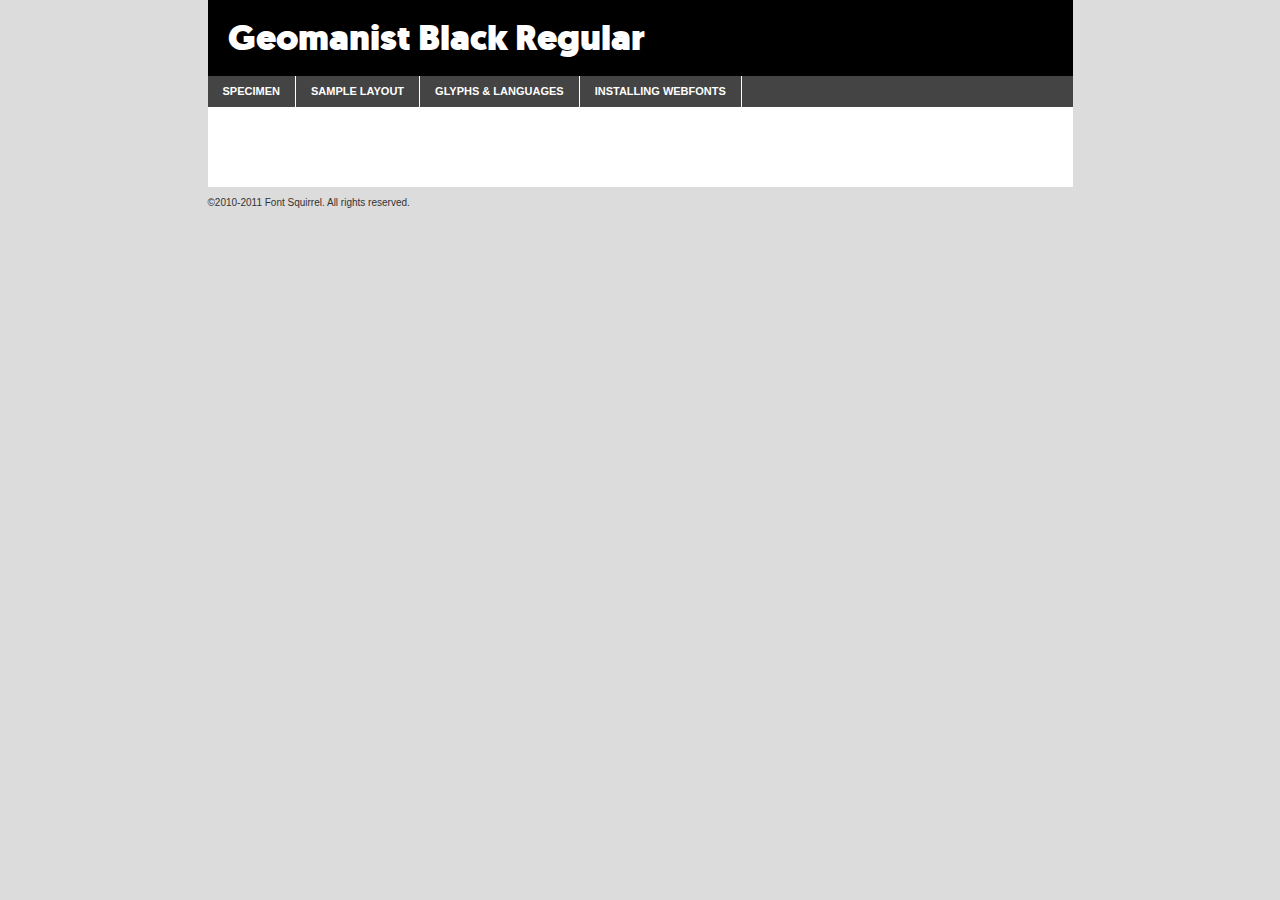
<file: font/geomanist_webfont_family/geomanist_webfont_family/08.Geomanist_Black_webfontkit/geomanist-black-demo.html>
<!DOCTYPE html PUBLIC "-//W3C//DTD XHTML 1.0 Transitional//EN"
	"http://www.w3.org/TR/xhtml1/DTD/xhtml1-transitional.dtd">

<html xmlns="http://www.w3.org/1999/xhtml" xml:lang="en" lang="en">
<head>
	<meta http-equiv="Content-Type" content="text/html; charset=utf-8" />
	<script src="http://ajax.googleapis.com/ajax/libs/jquery/1.7.2/jquery.min.js" type="text/javascript" charset="utf-8"></script>
	<script src="specimen_files/easytabs.js" type="text/javascript" charset="utf-8"></script>
	<link rel="stylesheet" href="specimen_files/specimen_stylesheet.css" type="text/css" charset="utf-8" />
	<link rel="stylesheet" href="stylesheet.css" type="text/css" charset="utf-8" />

	<style type="text/css">
					body{
				font-family: 'geomanistblack';
							}
		</style>

	<title>Geomanist Black Regular Specimen</title>
	
	
	<script type="text/javascript" charset="utf-8">
		$(document).ready(function() {
			$('#container').easyTabs({defaultContent:1});
		});
	</script>
</head>

<body>
<div id="container">
	<div id="header">
		Geomanist Black Regular	</div>
	<ul class="tabs">
		<li><a href="#specimen">Specimen</a></li>
		<li><a href="#layout">Sample Layout</a></li>
				<li><a href="#glyphs">Glyphs &amp; Languages</a></li>
		<li><a href="#installing">Installing Webfonts</a></li>
		
	</ul>
	
	<div id="main_content">

		
			<div id="specimen">
		
				<div class="section">
					<div class="grid12 firstcol">
						<div class="huge">AaBb</div>
					</div>
				</div>
		
				<div class="section">
					<div class="glyph_range">A&#x200B;B&#x200b;C&#x200b;D&#x200b;E&#x200b;F&#x200b;G&#x200b;H&#x200b;I&#x200b;J&#x200b;K&#x200b;L&#x200b;M&#x200b;N&#x200b;O&#x200b;P&#x200b;Q&#x200b;R&#x200b;S&#x200b;T&#x200b;U&#x200b;V&#x200b;W&#x200b;X&#x200b;Y&#x200b;Z&#x200b;a&#x200b;b&#x200b;c&#x200b;d&#x200b;e&#x200b;f&#x200b;g&#x200b;h&#x200b;i&#x200b;j&#x200b;k&#x200b;l&#x200b;m&#x200b;n&#x200b;o&#x200b;p&#x200b;q&#x200b;r&#x200b;s&#x200b;t&#x200b;u&#x200b;v&#x200b;w&#x200b;x&#x200b;y&#x200b;z&#x200b;1&#x200b;2&#x200b;3&#x200b;4&#x200b;5&#x200b;6&#x200b;7&#x200b;8&#x200b;9&#x200b;0&#x200b;&amp;&#x200b;.&#x200b;,&#x200b;?&#x200b;!&#x200b;&#64;&#x200b;(&#x200b;)&#x200b;#&#x200b;$&#x200b;%&#x200b;*&#x200b;+&#x200b;-&#x200b;=&#x200b;:&#x200b;;</div>
				</div>
				<div class="section">
					<div class="grid12 firstcol">
						<table class="sample_table">
							<tr><td>10</td><td class="size10">abcdefghijklmnopqrstuvwxyzABCDEFGHIJKLMNOPQRSTUVWXYZ0123456789abcdefghijklmnopqrstuvwxyzABCDEFGHIJKLMNOPQRSTUVWXYZ0123456789abcdefghijklmnopqrstuvwxyzABCDEFGHIJKLMNOPQRSTUVWXYZ</td></tr>
							<tr><td>11</td><td class="size11">abcdefghijklmnopqrstuvwxyzABCDEFGHIJKLMNOPQRSTUVWXYZ0123456789abcdefghijklmnopqrstuvwxyzABCDEFGHIJKLMNOPQRSTUVWXYZ0123456789abcdefghijklmnopqrstuvwxyzABCDEFGHIJKLMNOPQRSTUVWXYZ</td></tr>
							<tr><td>12</td><td class="size12">abcdefghijklmnopqrstuvwxyzABCDEFGHIJKLMNOPQRSTUVWXYZ0123456789abcdefghijklmnopqrstuvwxyzABCDEFGHIJKLMNOPQRSTUVWXYZ0123456789abcdefghijklmnopqrstuvwxyzABCDEFGHIJKLMNOPQRSTUVWXYZ</td></tr>
							<tr><td>13</td><td class="size13">abcdefghijklmnopqrstuvwxyzABCDEFGHIJKLMNOPQRSTUVWXYZ0123456789abcdefghijklmnopqrstuvwxyzABCDEFGHIJKLMNOPQRSTUVWXYZ0123456789abcdefghijklmnopqrstuvwxyzABCDEFGHIJKLMNOPQRSTUVWXYZ</td></tr>
							<tr><td>14</td><td class="size14">abcdefghijklmnopqrstuvwxyzABCDEFGHIJKLMNOPQRSTUVWXYZ0123456789abcdefghijklmnopqrstuvwxyzABCDEFGHIJKLMNOPQRSTUVWXYZ0123456789abcdefghijklmnopqrstuvwxyzABCDEFGHIJKLMNOPQRSTUVWXYZ</td></tr>
							<tr><td>16</td><td class="size16">abcdefghijklmnopqrstuvwxyzABCDEFGHIJKLMNOPQRSTUVWXYZ0123456789abcdefghijklmnopqrstuvwxyzABCDEFGHIJKLMNOPQRSTUVWXYZ</td></tr>
							<tr><td>18</td><td class="size18">abcdefghijklmnopqrstuvwxyzABCDEFGHIJKLMNOPQRSTUVWXYZ0123456789abcdefghijklmnopqrstuvwxyzABCDEFGHIJKLMNOPQRSTUVWXYZ</td></tr>
							<tr><td>20</td><td class="size20">abcdefghijklmnopqrstuvwxyzABCDEFGHIJKLMNOPQRSTUVWXYZ0123456789abcdefghijklmnopqrstuvwxyzABCDEFGHIJKLMNOPQRSTUVWXYZ</td></tr>
							<tr><td>24</td><td class="size24">abcdefghijklmnopqrstuvwxyzABCDEFGHIJKLMNOPQRSTUVWXYZ0123456789abcdefghijklmnopqrstuvwxyzABCDEFGHIJKLMNOPQRSTUVWXYZ</td></tr>
							<tr><td>30</td><td class="size30">abcdefghijklmnopqrstuvwxyzABCDEFGHIJKLMNOPQRSTUVWXYZ0123456789abcdefghijklmnopqrstuvwxyzABCDEFGHIJKLMNOPQRSTUVWXYZ</td></tr>
							<tr><td>36</td><td class="size36">abcdefghijklmnopqrstuvwxyzABCDEFGHIJKLMNOPQRSTUVWXYZ0123456789abcdefghijklmnopqrstuvwxyzABCDEFGHIJKLMNOPQRSTUVWXYZ</td></tr>
							<tr><td>48</td><td class="size48">abcdefghijklmnopqrstuvwxyzABCDEFGHIJKLMNOPQRSTUVWXYZ0123456789abcdefghijklmnopqrstuvwxyzABCDEFGHIJKLMNOPQRSTUVWXYZ</td></tr>
							<tr><td>60</td><td class="size60">abcdefghijklmnopqrstuvwxyzABCDEFGHIJKLMNOPQRSTUVWXYZ0123456789abcdefghijklmnopqrstuvwxyzABCDEFGHIJKLMNOPQRSTUVWXYZ</td></tr>
							<tr><td>72</td><td class="size72">abcdefghijklmnopqrstuvwxyzABCDEFGHIJKLMNOPQRSTUVWXYZ0123456789abcdefghijklmnopqrstuvwxyzABCDEFGHIJKLMNOPQRSTUVWXYZ</td></tr>
							<tr><td>90</td><td class="size90">abcdefghijklmnopqrstuvwxyzABCDEFGHIJKLMNOPQRSTUVWXYZ0123456789abcdefghijklmnopqrstuvwxyzABCDEFGHIJKLMNOPQRSTUVWXYZ</td></tr>
						</table>
				
					</div>
			
				</div>
		
		
		
								<div class="section" id="bodycomparison">


										<div id="xheight">
				<div class="fontbody">&#x25FC;&#x25FC;&#x25FC;&#x25FC;&#x25FC;&#x25FC;&#x25FC;&#x25FC;&#x25FC;&#x25FC;&#x25FC;&#x25FC;&#x25FC;&#x25FC;&#x25FC;&#x25FC;&#x25FC;&#x25FC;&#x25FC;&#x25FC;&#x25FC;&#x25FC;&#x25FC;&#x25FC;&#x25FC;&#x25FC;&#x25FC;&#x25FC;&#x25FC;&#x25FC;&#x25FC;&#x25FC;&#x25FC;&#x25FC;&#x25FC;&#x25FC;&#x25FC;&#x25FC;&#x25FC;&#x25FC;&#x25FC;&#x25FC;&#x25FC;&#x25FC;&#x25FC;&#x25FC;&#x25FC;&#x25FC;&#x25FC;&#x25FC;&#x25FC;&#x25FC;&#x25FC;&#x25FC;&#x25FC;&#x25FC;&#x25FC;&#x25FC;&#x25FC;&#x25FC;&#x25FC;&#x25FC;&#x25FC;&#x25FC;&#x25FC;&#x25FC;&#x25FC;&#x25FC;&#x25FC;&#x25FC;&#x25FC;&#x25FC;&#x25FC;&#x25FC;&#x25FC;&#x25FC;&#x25FC;&#x25FC;&#x25FC;&#x25FC;&#x25FC;&#x25FC;&#x25FC;&#x25FC;&#x25FC;&#x25FC;&#x25FC;&#x25FC;&#x25FC;&#x25FC;&#x25FC;&#x25FC;&#x25FC;&#x25FC;&#x25FC;&#x25FC;&#x25FC;&#x25FC;&#x25FC;body</div><div class="arialbody">body</div><div class="verdanabody">body</div><div class="georgiabody">body</div></div>
										<div class="fontbody" style="z-index:1">
											body<span>Geomanist Black Regular</span>
										</div>
										<div class="arialbody" style="z-index:1">
											body<span>Arial</span>
										</div>
										<div class="verdanabody" style="z-index:1">
											body<span>Verdana</span>
										</div>
										<div class="georgiabody" style="z-index:1">
											body<span>Georgia</span>
										</div>



								</div>
		
		
				<div class="section psample psample_row1" id="">
					
					<div class="grid2 firstcol">
						<p class="size10"><span>10.</span>Aenean lacinia bibendum nulla sed consectetur. Fusce dapibus, tellus ac cursus commodo, tortor mauris condimentum nibh, ut fermentum massa justo sit amet risus. Nullam id dolor id nibh ultricies vehicula ut id elit. Cum sociis natoque penatibus et magnis dis parturient montes, nascetur ridiculus mus. Nulla vitae elit libero, a pharetra augue.</p>
			
					</div>
					<div class="grid3">
						<p class="size11"><span>11.</span>Aenean lacinia bibendum nulla sed consectetur. Fusce dapibus, tellus ac cursus commodo, tortor mauris condimentum nibh, ut fermentum massa justo sit amet risus. Nullam id dolor id nibh ultricies vehicula ut id elit. Cum sociis natoque penatibus et magnis dis parturient montes, nascetur ridiculus mus. Nulla vitae elit libero, a pharetra augue.</p>
			
					</div>
					<div class="grid3">
						<p class="size12"><span>12.</span>Aenean lacinia bibendum nulla sed consectetur. Fusce dapibus, tellus ac cursus commodo, tortor mauris condimentum nibh, ut fermentum massa justo sit amet risus. Nullam id dolor id nibh ultricies vehicula ut id elit. Cum sociis natoque penatibus et magnis dis parturient montes, nascetur ridiculus mus. Nulla vitae elit libero, a pharetra augue.</p>
			
					</div>
					<div class="grid4">
						<p class="size13"><span>13.</span>Aenean lacinia bibendum nulla sed consectetur. Fusce dapibus, tellus ac cursus commodo, tortor mauris condimentum nibh, ut fermentum massa justo sit amet risus. Nullam id dolor id nibh ultricies vehicula ut id elit. Cum sociis natoque penatibus et magnis dis parturient montes, nascetur ridiculus mus. Nulla vitae elit libero, a pharetra augue.</p>
			
					</div>
					<div class="white_blend"></div>
					
				</div>
				<div class="section psample psample_row2" id="">
					<div class="grid3 firstcol">
						<p class="size14"><span>14.</span>Aenean lacinia bibendum nulla sed consectetur. Fusce dapibus, tellus ac cursus commodo, tortor mauris condimentum nibh, ut fermentum massa justo sit amet risus. Nullam id dolor id nibh ultricies vehicula ut id elit. Cum sociis natoque penatibus et magnis dis parturient montes, nascetur ridiculus mus. Nulla vitae elit libero, a pharetra augue.</p>
			
					</div>
					<div class="grid4">
						<p class="size16"><span>16.</span>Aenean lacinia bibendum nulla sed consectetur. Fusce dapibus, tellus ac cursus commodo, tortor mauris condimentum nibh, ut fermentum massa justo sit amet risus. Nullam id dolor id nibh ultricies vehicula ut id elit. Cum sociis natoque penatibus et magnis dis parturient montes, nascetur ridiculus mus. Nulla vitae elit libero, a pharetra augue.</p>
			
					</div>
					<div class="grid5">
						<p class="size18"><span>18.</span>Aenean lacinia bibendum nulla sed consectetur. Fusce dapibus, tellus ac cursus commodo, tortor mauris condimentum nibh, ut fermentum massa justo sit amet risus. Nullam id dolor id nibh ultricies vehicula ut id elit. Cum sociis natoque penatibus et magnis dis parturient montes, nascetur ridiculus mus. Nulla vitae elit libero, a pharetra augue.</p>
			
					</div>

					<div class="white_blend"></div>

				</div>
				
				<div class="section psample psample_row3" id="">
					<div class="grid5 firstcol">
						<p class="size20"><span>20.</span>Aenean lacinia bibendum nulla sed consectetur. Fusce dapibus, tellus ac cursus commodo, tortor mauris condimentum nibh, ut fermentum massa justo sit amet risus. Nullam id dolor id nibh ultricies vehicula ut id elit. Cum sociis natoque penatibus et magnis dis parturient montes, nascetur ridiculus mus. Nulla vitae elit libero, a pharetra augue.</p>
					</div>
					<div class="grid7">
						<p class="size24"><span>24.</span>Aenean lacinia bibendum nulla sed consectetur. Fusce dapibus, tellus ac cursus commodo, tortor mauris condimentum nibh, ut fermentum massa justo sit amet risus. Nullam id dolor id nibh ultricies vehicula ut id elit. Cum sociis natoque penatibus et magnis dis parturient montes, nascetur ridiculus mus. Nulla vitae elit libero, a pharetra augue.</p>
					</div>
					
					<div class="white_blend"></div>
					
				</div>
				
				<div class="section psample psample_row4" id="">
					<div class="grid12 firstcol">
						<p class="size30"><span>30.</span>Aenean lacinia bibendum nulla sed consectetur. Fusce dapibus, tellus ac cursus commodo, tortor mauris condimentum nibh, ut fermentum massa justo sit amet risus. Nullam id dolor id nibh ultricies vehicula ut id elit. Cum sociis natoque penatibus et magnis dis parturient montes, nascetur ridiculus mus. Nulla vitae elit libero, a pharetra augue.</p>
					</div>
					<div class="white_blend"></div>
					
				</div>
				
				
				
				<div class="section psample psample_row1 fullreverse">
					<div class="grid2 firstcol">
						<p class="size10"><span>10.</span>Aenean lacinia bibendum nulla sed consectetur. Fusce dapibus, tellus ac cursus commodo, tortor mauris condimentum nibh, ut fermentum massa justo sit amet risus. Nullam id dolor id nibh ultricies vehicula ut id elit. Cum sociis natoque penatibus et magnis dis parturient montes, nascetur ridiculus mus. Nulla vitae elit libero, a pharetra augue.</p>
			
					</div>
					<div class="grid3">
						<p class="size11"><span>11.</span>Aenean lacinia bibendum nulla sed consectetur. Fusce dapibus, tellus ac cursus commodo, tortor mauris condimentum nibh, ut fermentum massa justo sit amet risus. Nullam id dolor id nibh ultricies vehicula ut id elit. Cum sociis natoque penatibus et magnis dis parturient montes, nascetur ridiculus mus. Nulla vitae elit libero, a pharetra augue.</p>
			
					</div>
					<div class="grid3">
						<p class="size12"><span>12.</span>Aenean lacinia bibendum nulla sed consectetur. Fusce dapibus, tellus ac cursus commodo, tortor mauris condimentum nibh, ut fermentum massa justo sit amet risus. Nullam id dolor id nibh ultricies vehicula ut id elit. Cum sociis natoque penatibus et magnis dis parturient montes, nascetur ridiculus mus. Nulla vitae elit libero, a pharetra augue.</p>
			
					</div>
					<div class="grid4">
						<p class="size13"><span>13.</span>Aenean lacinia bibendum nulla sed consectetur. Fusce dapibus, tellus ac cursus commodo, tortor mauris condimentum nibh, ut fermentum massa justo sit amet risus. Nullam id dolor id nibh ultricies vehicula ut id elit. Cum sociis natoque penatibus et magnis dis parturient montes, nascetur ridiculus mus. Nulla vitae elit libero, a pharetra augue.</p>
			
					</div>
					<div class="black_blend"></div>
					
				</div>
				
				<div class="section psample psample_row2 fullreverse">
					<div class="grid3 firstcol">
						<p class="size14"><span>14.</span>Aenean lacinia bibendum nulla sed consectetur. Fusce dapibus, tellus ac cursus commodo, tortor mauris condimentum nibh, ut fermentum massa justo sit amet risus. Nullam id dolor id nibh ultricies vehicula ut id elit. Cum sociis natoque penatibus et magnis dis parturient montes, nascetur ridiculus mus. Nulla vitae elit libero, a pharetra augue.</p>
			
					</div>
					<div class="grid4">
						<p class="size16"><span>16.</span>Aenean lacinia bibendum nulla sed consectetur. Fusce dapibus, tellus ac cursus commodo, tortor mauris condimentum nibh, ut fermentum massa justo sit amet risus. Nullam id dolor id nibh ultricies vehicula ut id elit. Cum sociis natoque penatibus et magnis dis parturient montes, nascetur ridiculus mus. Nulla vitae elit libero, a pharetra augue.</p>
			
					</div>
					<div class="grid5">
						<p class="size18"><span>18.</span>Aenean lacinia bibendum nulla sed consectetur. Fusce dapibus, tellus ac cursus commodo, tortor mauris condimentum nibh, ut fermentum massa justo sit amet risus. Nullam id dolor id nibh ultricies vehicula ut id elit. Cum sociis natoque penatibus et magnis dis parturient montes, nascetur ridiculus mus. Nulla vitae elit libero, a pharetra augue.</p>
			
					</div>
					<div class="black_blend"></div>

				</div>
				
				<div class="section psample fullreverse psample_row3" id="">
					<div class="grid5 firstcol">
						<p class="size20"><span>20.</span>Aenean lacinia bibendum nulla sed consectetur. Fusce dapibus, tellus ac cursus commodo, tortor mauris condimentum nibh, ut fermentum massa justo sit amet risus. Nullam id dolor id nibh ultricies vehicula ut id elit. Cum sociis natoque penatibus et magnis dis parturient montes, nascetur ridiculus mus. Nulla vitae elit libero, a pharetra augue.</p>
					</div>
					<div class="grid7">
						<p class="size24"><span>24.</span>Aenean lacinia bibendum nulla sed consectetur. Fusce dapibus, tellus ac cursus commodo, tortor mauris condimentum nibh, ut fermentum massa justo sit amet risus. Nullam id dolor id nibh ultricies vehicula ut id elit. Cum sociis natoque penatibus et magnis dis parturient montes, nascetur ridiculus mus. Nulla vitae elit libero, a pharetra augue.</p>
					</div>
					
					<div class="black_blend"></div>
					
				</div>
				
				<div class="section psample fullreverse psample_row4" id="" style="border-bottom: 20px #000 solid;">
					<div class="grid12 firstcol">
						<p class="size30"><span>30.</span>Aenean lacinia bibendum nulla sed consectetur. Fusce dapibus, tellus ac cursus commodo, tortor mauris condimentum nibh, ut fermentum massa justo sit amet risus. Nullam id dolor id nibh ultricies vehicula ut id elit. Cum sociis natoque penatibus et magnis dis parturient montes, nascetur ridiculus mus. Nulla vitae elit libero, a pharetra augue.</p>
					</div>
					<div class="black_blend"></div>
					
				</div>
				
				
				
				
			</div>
			
			<div id="layout">
				
				<div class="section">
					
					<div class="grid12 firstcol">
						<h1>Lorem Ipsum Dolor</h1>
						<h2>Etiam porta sem malesuada magna mollis euismod</h2>
						
						<p class="byline">By <a href="#link">Aenean Lacinia</a></p>
					</div>
				</div>
				<div class="section">
					<div class="grid8 firstcol">
						<p class="large">Donec sed odio dui. Morbi leo risus, porta ac consectetur ac, vestibulum at eros. Fusce dapibus, tellus ac cursus commodo, tortor mauris condimentum nibh, ut fermentum massa justo sit amet risus. </p>

						
						<h3>Pellentesque ornare sem</h3>

						<p>Maecenas sed diam eget risus varius blandit sit amet non magna. Maecenas faucibus mollis interdum. Donec ullamcorper nulla non metus auctor fringilla. Nullam id dolor id nibh ultricies vehicula ut id elit. Nullam id dolor id nibh ultricies vehicula ut id elit. </p>

						<p>Aenean eu leo quam. Pellentesque ornare sem lacinia quam venenatis vestibulum. Lorem ipsum dolor sit amet, consectetur adipiscing elit. Cum sociis natoque penatibus et magnis dis parturient montes, nascetur ridiculus mus. </p>

						<p>Nulla vitae elit libero, a pharetra augue. Praesent commodo cursus magna, vel scelerisque nisl consectetur et. Aenean lacinia bibendum nulla sed consectetur. </p>

						<p>Nullam quis risus eget urna mollis ornare vel eu leo. Nullam quis risus eget urna mollis ornare vel eu leo. Maecenas sed diam eget risus varius blandit sit amet non magna. Donec ullamcorper nulla non metus auctor fringilla. </p>

						<h3>Cras mattis consectetur</h3>

						<p>Aenean eu leo quam. Pellentesque ornare sem lacinia quam venenatis vestibulum. Aenean lacinia bibendum nulla sed consectetur. Integer posuere erat a ante venenatis dapibus posuere velit aliquet. Cras mattis consectetur purus sit amet fermentum. </p>

						<p>Nullam id dolor id nibh ultricies vehicula ut id elit. Nullam quis risus eget urna mollis ornare vel eu leo. Cras mattis consectetur purus sit amet fermentum.</p>
					</div>
					
					<div class="grid4 sidebar">
						
						<div class="box reverse">
							<p class="last">Nullam quis risus eget urna mollis ornare vel eu leo. Donec ullamcorper nulla non metus auctor fringilla. Cras mattis consectetur purus sit amet fermentum. Sed posuere consectetur est at lobortis. Lorem ipsum dolor sit amet, consectetur adipiscing elit. </p>
						</div>
						
						<p class="caption">Maecenas sed diam eget risus varius.</p>

						<p>Vestibulum id ligula porta felis euismod semper. Integer posuere erat a ante venenatis dapibus posuere velit aliquet. Vestibulum id ligula porta felis euismod semper. Sed posuere consectetur est at lobortis. Maecenas sed diam eget risus varius blandit sit amet non magna. Fusce dapibus, tellus ac cursus commodo, tortor mauris condimentum nibh, ut fermentum massa justo sit amet risus. </p>

					

						<p>Duis mollis, est non commodo luctus, nisi erat porttitor ligula, eget lacinia odio sem nec elit. Aenean lacinia bibendum nulla sed consectetur. Vivamus sagittis lacus vel augue laoreet rutrum faucibus dolor auctor. Aenean lacinia bibendum nulla sed consectetur. Nullam quis risus eget urna mollis ornare vel eu leo. </p>

						<p>Praesent commodo cursus magna, vel scelerisque nisl consectetur et. Donec ullamcorper nulla non metus auctor fringilla. Maecenas faucibus mollis interdum. Fusce dapibus, tellus ac cursus commodo, tortor mauris condimentum nibh, ut fermentum massa justo sit amet risus. </p>

					</div>
				</div>
				
			</div>


			



		<div id="glyphs">
			<div class="section">
				<div class="grid12 firstcol">
			
				<h1>Language Support</h1>
				<p>The subset of Geomanist Black Regular in this kit supports the following languages:<br />
			
					Afrikaans, Albanian, Basque, Belarusian_lacinka, Bosnian, Breton, Catalan, Chamorro, Chichewa_nyanja, Croatian, Czech, Danish, Dutch, English, Esperanto, Estonian, Faroese, Finnish, French, Frisian, Galician, German, Hungarian, Icelandic, Italian, Latvian, Lithuanian, Malagasy, Maltese, Norwegian, Polish, Portuguese, Serbian, Slovak, Slovenian, Spanish, Swedish, Turkish, Welsh				</p>
				<h1>Glyph Chart</h1>
				<p>The subset of Geomanist Black Regular in this kit includes all the glyphs listed below. Unicode entities are included above each glyph to help you insert individual characters into your layout.</p>
				<div id="glyph_chart">
			
																				 <div><p>&amp;#32;</p>&#32;</div>
																				 <div><p>&amp;#33;</p>&#33;</div>
																				 <div><p>&amp;#34;</p>&#34;</div>
																				 <div><p>&amp;#35;</p>&#35;</div>
																				 <div><p>&amp;#36;</p>&#36;</div>
																				 <div><p>&amp;#37;</p>&#37;</div>
																				 <div><p>&amp;#38;</p>&#38;</div>
																				 <div><p>&amp;#39;</p>&#39;</div>
																				 <div><p>&amp;#40;</p>&#40;</div>
																				 <div><p>&amp;#41;</p>&#41;</div>
																				 <div><p>&amp;#42;</p>&#42;</div>
																				 <div><p>&amp;#43;</p>&#43;</div>
																				 <div><p>&amp;#44;</p>&#44;</div>
																				 <div><p>&amp;#45;</p>&#45;</div>
																				 <div><p>&amp;#46;</p>&#46;</div>
																				 <div><p>&amp;#47;</p>&#47;</div>
																				 <div><p>&amp;#48;</p>&#48;</div>
																				 <div><p>&amp;#49;</p>&#49;</div>
																				 <div><p>&amp;#50;</p>&#50;</div>
																				 <div><p>&amp;#51;</p>&#51;</div>
																				 <div><p>&amp;#52;</p>&#52;</div>
																				 <div><p>&amp;#53;</p>&#53;</div>
																				 <div><p>&amp;#54;</p>&#54;</div>
																				 <div><p>&amp;#55;</p>&#55;</div>
																				 <div><p>&amp;#56;</p>&#56;</div>
																				 <div><p>&amp;#57;</p>&#57;</div>
																				 <div><p>&amp;#58;</p>&#58;</div>
																				 <div><p>&amp;#59;</p>&#59;</div>
																				 <div><p>&amp;#60;</p>&#60;</div>
																				 <div><p>&amp;#61;</p>&#61;</div>
																				 <div><p>&amp;#62;</p>&#62;</div>
																				 <div><p>&amp;#63;</p>&#63;</div>
																				 <div><p>&amp;#64;</p>&#64;</div>
																				 <div><p>&amp;#65;</p>&#65;</div>
																				 <div><p>&amp;#66;</p>&#66;</div>
																				 <div><p>&amp;#67;</p>&#67;</div>
																				 <div><p>&amp;#68;</p>&#68;</div>
																				 <div><p>&amp;#69;</p>&#69;</div>
																				 <div><p>&amp;#70;</p>&#70;</div>
																				 <div><p>&amp;#71;</p>&#71;</div>
																				 <div><p>&amp;#72;</p>&#72;</div>
																				 <div><p>&amp;#73;</p>&#73;</div>
																				 <div><p>&amp;#74;</p>&#74;</div>
																				 <div><p>&amp;#75;</p>&#75;</div>
																				 <div><p>&amp;#76;</p>&#76;</div>
																				 <div><p>&amp;#77;</p>&#77;</div>
																				 <div><p>&amp;#78;</p>&#78;</div>
																				 <div><p>&amp;#79;</p>&#79;</div>
																				 <div><p>&amp;#80;</p>&#80;</div>
																				 <div><p>&amp;#81;</p>&#81;</div>
																				 <div><p>&amp;#82;</p>&#82;</div>
																				 <div><p>&amp;#83;</p>&#83;</div>
																				 <div><p>&amp;#84;</p>&#84;</div>
																				 <div><p>&amp;#85;</p>&#85;</div>
																				 <div><p>&amp;#86;</p>&#86;</div>
																				 <div><p>&amp;#87;</p>&#87;</div>
																				 <div><p>&amp;#88;</p>&#88;</div>
																				 <div><p>&amp;#89;</p>&#89;</div>
																				 <div><p>&amp;#90;</p>&#90;</div>
																				 <div><p>&amp;#91;</p>&#91;</div>
																				 <div><p>&amp;#92;</p>&#92;</div>
																				 <div><p>&amp;#93;</p>&#93;</div>
																				 <div><p>&amp;#94;</p>&#94;</div>
																				 <div><p>&amp;#95;</p>&#95;</div>
																				 <div><p>&amp;#96;</p>&#96;</div>
																				 <div><p>&amp;#97;</p>&#97;</div>
																				 <div><p>&amp;#98;</p>&#98;</div>
																				 <div><p>&amp;#99;</p>&#99;</div>
																				 <div><p>&amp;#100;</p>&#100;</div>
																				 <div><p>&amp;#101;</p>&#101;</div>
																				 <div><p>&amp;#102;</p>&#102;</div>
																				 <div><p>&amp;#103;</p>&#103;</div>
																				 <div><p>&amp;#104;</p>&#104;</div>
																				 <div><p>&amp;#105;</p>&#105;</div>
																				 <div><p>&amp;#106;</p>&#106;</div>
																				 <div><p>&amp;#107;</p>&#107;</div>
																				 <div><p>&amp;#108;</p>&#108;</div>
																				 <div><p>&amp;#109;</p>&#109;</div>
																				 <div><p>&amp;#110;</p>&#110;</div>
																				 <div><p>&amp;#111;</p>&#111;</div>
																				 <div><p>&amp;#112;</p>&#112;</div>
																				 <div><p>&amp;#113;</p>&#113;</div>
																				 <div><p>&amp;#114;</p>&#114;</div>
																				 <div><p>&amp;#115;</p>&#115;</div>
																				 <div><p>&amp;#116;</p>&#116;</div>
																				 <div><p>&amp;#117;</p>&#117;</div>
																				 <div><p>&amp;#118;</p>&#118;</div>
																				 <div><p>&amp;#119;</p>&#119;</div>
																				 <div><p>&amp;#120;</p>&#120;</div>
																				 <div><p>&amp;#121;</p>&#121;</div>
																				 <div><p>&amp;#122;</p>&#122;</div>
																				 <div><p>&amp;#123;</p>&#123;</div>
																				 <div><p>&amp;#124;</p>&#124;</div>
																				 <div><p>&amp;#125;</p>&#125;</div>
																				 <div><p>&amp;#126;</p>&#126;</div>
																				 <div><p>&amp;#160;</p>&#160;</div>
																				 <div><p>&amp;#161;</p>&#161;</div>
																				 <div><p>&amp;#162;</p>&#162;</div>
																				 <div><p>&amp;#163;</p>&#163;</div>
																				 <div><p>&amp;#165;</p>&#165;</div>
																				 <div><p>&amp;#167;</p>&#167;</div>
																				 <div><p>&amp;#168;</p>&#168;</div>
																				 <div><p>&amp;#169;</p>&#169;</div>
																				 <div><p>&amp;#170;</p>&#170;</div>
																				 <div><p>&amp;#171;</p>&#171;</div>
																				 <div><p>&amp;#173;</p>&#173;</div>
																				 <div><p>&amp;#174;</p>&#174;</div>
																				 <div><p>&amp;#175;</p>&#175;</div>
																				 <div><p>&amp;#176;</p>&#176;</div>
																				 <div><p>&amp;#178;</p>&#178;</div>
																				 <div><p>&amp;#179;</p>&#179;</div>
																				 <div><p>&amp;#180;</p>&#180;</div>
																				 <div><p>&amp;#182;</p>&#182;</div>
																				 <div><p>&amp;#183;</p>&#183;</div>
																				 <div><p>&amp;#184;</p>&#184;</div>
																				 <div><p>&amp;#185;</p>&#185;</div>
																				 <div><p>&amp;#186;</p>&#186;</div>
																				 <div><p>&amp;#187;</p>&#187;</div>
																				 <div><p>&amp;#188;</p>&#188;</div>
																				 <div><p>&amp;#189;</p>&#189;</div>
																				 <div><p>&amp;#190;</p>&#190;</div>
																				 <div><p>&amp;#191;</p>&#191;</div>
																				 <div><p>&amp;#192;</p>&#192;</div>
																				 <div><p>&amp;#193;</p>&#193;</div>
																				 <div><p>&amp;#194;</p>&#194;</div>
																				 <div><p>&amp;#195;</p>&#195;</div>
																				 <div><p>&amp;#196;</p>&#196;</div>
																				 <div><p>&amp;#197;</p>&#197;</div>
																				 <div><p>&amp;#198;</p>&#198;</div>
																				 <div><p>&amp;#199;</p>&#199;</div>
																				 <div><p>&amp;#200;</p>&#200;</div>
																				 <div><p>&amp;#201;</p>&#201;</div>
																				 <div><p>&amp;#202;</p>&#202;</div>
																				 <div><p>&amp;#203;</p>&#203;</div>
																				 <div><p>&amp;#204;</p>&#204;</div>
																				 <div><p>&amp;#205;</p>&#205;</div>
																				 <div><p>&amp;#206;</p>&#206;</div>
																				 <div><p>&amp;#207;</p>&#207;</div>
																				 <div><p>&amp;#208;</p>&#208;</div>
																				 <div><p>&amp;#209;</p>&#209;</div>
																				 <div><p>&amp;#210;</p>&#210;</div>
																				 <div><p>&amp;#211;</p>&#211;</div>
																				 <div><p>&amp;#212;</p>&#212;</div>
																				 <div><p>&amp;#213;</p>&#213;</div>
																				 <div><p>&amp;#214;</p>&#214;</div>
																				 <div><p>&amp;#215;</p>&#215;</div>
																				 <div><p>&amp;#216;</p>&#216;</div>
																				 <div><p>&amp;#217;</p>&#217;</div>
																				 <div><p>&amp;#218;</p>&#218;</div>
																				 <div><p>&amp;#219;</p>&#219;</div>
																				 <div><p>&amp;#220;</p>&#220;</div>
																				 <div><p>&amp;#221;</p>&#221;</div>
																				 <div><p>&amp;#222;</p>&#222;</div>
																				 <div><p>&amp;#223;</p>&#223;</div>
																				 <div><p>&amp;#224;</p>&#224;</div>
																				 <div><p>&amp;#225;</p>&#225;</div>
																				 <div><p>&amp;#226;</p>&#226;</div>
																				 <div><p>&amp;#227;</p>&#227;</div>
																				 <div><p>&amp;#228;</p>&#228;</div>
																				 <div><p>&amp;#229;</p>&#229;</div>
																				 <div><p>&amp;#230;</p>&#230;</div>
																				 <div><p>&amp;#231;</p>&#231;</div>
																				 <div><p>&amp;#232;</p>&#232;</div>
																				 <div><p>&amp;#233;</p>&#233;</div>
																				 <div><p>&amp;#234;</p>&#234;</div>
																				 <div><p>&amp;#235;</p>&#235;</div>
																				 <div><p>&amp;#236;</p>&#236;</div>
																				 <div><p>&amp;#237;</p>&#237;</div>
																				 <div><p>&amp;#238;</p>&#238;</div>
																				 <div><p>&amp;#239;</p>&#239;</div>
																				 <div><p>&amp;#240;</p>&#240;</div>
																				 <div><p>&amp;#241;</p>&#241;</div>
																				 <div><p>&amp;#242;</p>&#242;</div>
																				 <div><p>&amp;#243;</p>&#243;</div>
																				 <div><p>&amp;#244;</p>&#244;</div>
																				 <div><p>&amp;#245;</p>&#245;</div>
																				 <div><p>&amp;#246;</p>&#246;</div>
																				 <div><p>&amp;#247;</p>&#247;</div>
																				 <div><p>&amp;#248;</p>&#248;</div>
																				 <div><p>&amp;#249;</p>&#249;</div>
																				 <div><p>&amp;#250;</p>&#250;</div>
																				 <div><p>&amp;#251;</p>&#251;</div>
																				 <div><p>&amp;#252;</p>&#252;</div>
																				 <div><p>&amp;#253;</p>&#253;</div>
																				 <div><p>&amp;#254;</p>&#254;</div>
																				 <div><p>&amp;#255;</p>&#255;</div>
																				 <div><p>&amp;#256;</p>&#256;</div>
																				 <div><p>&amp;#257;</p>&#257;</div>
																				 <div><p>&amp;#258;</p>&#258;</div>
																				 <div><p>&amp;#259;</p>&#259;</div>
																				 <div><p>&amp;#260;</p>&#260;</div>
																				 <div><p>&amp;#261;</p>&#261;</div>
																				 <div><p>&amp;#262;</p>&#262;</div>
																				 <div><p>&amp;#263;</p>&#263;</div>
																				 <div><p>&amp;#264;</p>&#264;</div>
																				 <div><p>&amp;#265;</p>&#265;</div>
																				 <div><p>&amp;#266;</p>&#266;</div>
																				 <div><p>&amp;#267;</p>&#267;</div>
																				 <div><p>&amp;#268;</p>&#268;</div>
																				 <div><p>&amp;#269;</p>&#269;</div>
																				 <div><p>&amp;#270;</p>&#270;</div>
																				 <div><p>&amp;#271;</p>&#271;</div>
																				 <div><p>&amp;#272;</p>&#272;</div>
																				 <div><p>&amp;#273;</p>&#273;</div>
																				 <div><p>&amp;#274;</p>&#274;</div>
																				 <div><p>&amp;#275;</p>&#275;</div>
																				 <div><p>&amp;#276;</p>&#276;</div>
																				 <div><p>&amp;#277;</p>&#277;</div>
																				 <div><p>&amp;#278;</p>&#278;</div>
																				 <div><p>&amp;#279;</p>&#279;</div>
																				 <div><p>&amp;#280;</p>&#280;</div>
																				 <div><p>&amp;#281;</p>&#281;</div>
																				 <div><p>&amp;#282;</p>&#282;</div>
																				 <div><p>&amp;#283;</p>&#283;</div>
																				 <div><p>&amp;#284;</p>&#284;</div>
																				 <div><p>&amp;#285;</p>&#285;</div>
																				 <div><p>&amp;#286;</p>&#286;</div>
																				 <div><p>&amp;#287;</p>&#287;</div>
																				 <div><p>&amp;#288;</p>&#288;</div>
																				 <div><p>&amp;#289;</p>&#289;</div>
																				 <div><p>&amp;#290;</p>&#290;</div>
																				 <div><p>&amp;#291;</p>&#291;</div>
																				 <div><p>&amp;#292;</p>&#292;</div>
																				 <div><p>&amp;#293;</p>&#293;</div>
																				 <div><p>&amp;#294;</p>&#294;</div>
																				 <div><p>&amp;#295;</p>&#295;</div>
																				 <div><p>&amp;#296;</p>&#296;</div>
																				 <div><p>&amp;#297;</p>&#297;</div>
																				 <div><p>&amp;#298;</p>&#298;</div>
																				 <div><p>&amp;#299;</p>&#299;</div>
																				 <div><p>&amp;#300;</p>&#300;</div>
																				 <div><p>&amp;#301;</p>&#301;</div>
																				 <div><p>&amp;#302;</p>&#302;</div>
																				 <div><p>&amp;#303;</p>&#303;</div>
																				 <div><p>&amp;#304;</p>&#304;</div>
																				 <div><p>&amp;#305;</p>&#305;</div>
																				 <div><p>&amp;#306;</p>&#306;</div>
																				 <div><p>&amp;#307;</p>&#307;</div>
																				 <div><p>&amp;#308;</p>&#308;</div>
																				 <div><p>&amp;#309;</p>&#309;</div>
																				 <div><p>&amp;#310;</p>&#310;</div>
																				 <div><p>&amp;#311;</p>&#311;</div>
																				 <div><p>&amp;#312;</p>&#312;</div>
																				 <div><p>&amp;#313;</p>&#313;</div>
																				 <div><p>&amp;#314;</p>&#314;</div>
																				 <div><p>&amp;#315;</p>&#315;</div>
																				 <div><p>&amp;#316;</p>&#316;</div>
																				 <div><p>&amp;#317;</p>&#317;</div>
																				 <div><p>&amp;#318;</p>&#318;</div>
																				 <div><p>&amp;#319;</p>&#319;</div>
																				 <div><p>&amp;#320;</p>&#320;</div>
																				 <div><p>&amp;#321;</p>&#321;</div>
																				 <div><p>&amp;#322;</p>&#322;</div>
																				 <div><p>&amp;#323;</p>&#323;</div>
																				 <div><p>&amp;#324;</p>&#324;</div>
																				 <div><p>&amp;#325;</p>&#325;</div>
																				 <div><p>&amp;#326;</p>&#326;</div>
																				 <div><p>&amp;#327;</p>&#327;</div>
																				 <div><p>&amp;#328;</p>&#328;</div>
																				 <div><p>&amp;#329;</p>&#329;</div>
																				 <div><p>&amp;#330;</p>&#330;</div>
																				 <div><p>&amp;#331;</p>&#331;</div>
																				 <div><p>&amp;#332;</p>&#332;</div>
																				 <div><p>&amp;#333;</p>&#333;</div>
																				 <div><p>&amp;#334;</p>&#334;</div>
																				 <div><p>&amp;#335;</p>&#335;</div>
																				 <div><p>&amp;#336;</p>&#336;</div>
																				 <div><p>&amp;#337;</p>&#337;</div>
																				 <div><p>&amp;#338;</p>&#338;</div>
																				 <div><p>&amp;#339;</p>&#339;</div>
																				 <div><p>&amp;#340;</p>&#340;</div>
																				 <div><p>&amp;#341;</p>&#341;</div>
																				 <div><p>&amp;#342;</p>&#342;</div>
																				 <div><p>&amp;#343;</p>&#343;</div>
																				 <div><p>&amp;#344;</p>&#344;</div>
																				 <div><p>&amp;#345;</p>&#345;</div>
																				 <div><p>&amp;#346;</p>&#346;</div>
																				 <div><p>&amp;#347;</p>&#347;</div>
																				 <div><p>&amp;#348;</p>&#348;</div>
																				 <div><p>&amp;#349;</p>&#349;</div>
																				 <div><p>&amp;#350;</p>&#350;</div>
																				 <div><p>&amp;#351;</p>&#351;</div>
																				 <div><p>&amp;#352;</p>&#352;</div>
																				 <div><p>&amp;#353;</p>&#353;</div>
																				 <div><p>&amp;#354;</p>&#354;</div>
																				 <div><p>&amp;#355;</p>&#355;</div>
																				 <div><p>&amp;#356;</p>&#356;</div>
																				 <div><p>&amp;#357;</p>&#357;</div>
																				 <div><p>&amp;#358;</p>&#358;</div>
																				 <div><p>&amp;#359;</p>&#359;</div>
																				 <div><p>&amp;#360;</p>&#360;</div>
																				 <div><p>&amp;#361;</p>&#361;</div>
																				 <div><p>&amp;#362;</p>&#362;</div>
																				 <div><p>&amp;#363;</p>&#363;</div>
																				 <div><p>&amp;#364;</p>&#364;</div>
																				 <div><p>&amp;#365;</p>&#365;</div>
																				 <div><p>&amp;#366;</p>&#366;</div>
																				 <div><p>&amp;#367;</p>&#367;</div>
																				 <div><p>&amp;#368;</p>&#368;</div>
																				 <div><p>&amp;#369;</p>&#369;</div>
																				 <div><p>&amp;#370;</p>&#370;</div>
																				 <div><p>&amp;#371;</p>&#371;</div>
																				 <div><p>&amp;#372;</p>&#372;</div>
																				 <div><p>&amp;#373;</p>&#373;</div>
																				 <div><p>&amp;#374;</p>&#374;</div>
																				 <div><p>&amp;#375;</p>&#375;</div>
																				 <div><p>&amp;#376;</p>&#376;</div>
																				 <div><p>&amp;#377;</p>&#377;</div>
																				 <div><p>&amp;#378;</p>&#378;</div>
																				 <div><p>&amp;#379;</p>&#379;</div>
																				 <div><p>&amp;#380;</p>&#380;</div>
																				 <div><p>&amp;#381;</p>&#381;</div>
																				 <div><p>&amp;#382;</p>&#382;</div>
																				 <div><p>&amp;#402;</p>&#402;</div>
																				 <div><p>&amp;#506;</p>&#506;</div>
																				 <div><p>&amp;#507;</p>&#507;</div>
																				 <div><p>&amp;#508;</p>&#508;</div>
																				 <div><p>&amp;#509;</p>&#509;</div>
																				 <div><p>&amp;#510;</p>&#510;</div>
																				 <div><p>&amp;#511;</p>&#511;</div>
																				 <div><p>&amp;#536;</p>&#536;</div>
																				 <div><p>&amp;#537;</p>&#537;</div>
																				 <div><p>&amp;#567;</p>&#567;</div>
																				 <div><p>&amp;#710;</p>&#710;</div>
																				 <div><p>&amp;#711;</p>&#711;</div>
																				 <div><p>&amp;#728;</p>&#728;</div>
																				 <div><p>&amp;#729;</p>&#729;</div>
																				 <div><p>&amp;#730;</p>&#730;</div>
																				 <div><p>&amp;#731;</p>&#731;</div>
																				 <div><p>&amp;#732;</p>&#732;</div>
																				 <div><p>&amp;#733;</p>&#733;</div>
																				 <div><p>&amp;#7808;</p>&#7808;</div>
																				 <div><p>&amp;#7809;</p>&#7809;</div>
																				 <div><p>&amp;#7810;</p>&#7810;</div>
																				 <div><p>&amp;#7811;</p>&#7811;</div>
																				 <div><p>&amp;#7812;</p>&#7812;</div>
																				 <div><p>&amp;#7813;</p>&#7813;</div>
																				 <div><p>&amp;#7922;</p>&#7922;</div>
																				 <div><p>&amp;#7923;</p>&#7923;</div>
																				 <div><p>&amp;#8192;</p>&#8192;</div>
																				 <div><p>&amp;#8193;</p>&#8193;</div>
																				 <div><p>&amp;#8194;</p>&#8194;</div>
																				 <div><p>&amp;#8195;</p>&#8195;</div>
																				 <div><p>&amp;#8196;</p>&#8196;</div>
																				 <div><p>&amp;#8197;</p>&#8197;</div>
																				 <div><p>&amp;#8198;</p>&#8198;</div>
																				 <div><p>&amp;#8199;</p>&#8199;</div>
																				 <div><p>&amp;#8200;</p>&#8200;</div>
																				 <div><p>&amp;#8201;</p>&#8201;</div>
																				 <div><p>&amp;#8202;</p>&#8202;</div>
																				 <div><p>&amp;#8208;</p>&#8208;</div>
																				 <div><p>&amp;#8209;</p>&#8209;</div>
																				 <div><p>&amp;#8210;</p>&#8210;</div>
																				 <div><p>&amp;#8211;</p>&#8211;</div>
																				 <div><p>&amp;#8212;</p>&#8212;</div>
																				 <div><p>&amp;#8216;</p>&#8216;</div>
																				 <div><p>&amp;#8217;</p>&#8217;</div>
																				 <div><p>&amp;#8218;</p>&#8218;</div>
																				 <div><p>&amp;#8220;</p>&#8220;</div>
																				 <div><p>&amp;#8221;</p>&#8221;</div>
																				 <div><p>&amp;#8222;</p>&#8222;</div>
																				 <div><p>&amp;#8224;</p>&#8224;</div>
																				 <div><p>&amp;#8225;</p>&#8225;</div>
																				 <div><p>&amp;#8226;</p>&#8226;</div>
																				 <div><p>&amp;#8230;</p>&#8230;</div>
																				 <div><p>&amp;#8239;</p>&#8239;</div>
																				 <div><p>&amp;#8240;</p>&#8240;</div>
																				 <div><p>&amp;#8249;</p>&#8249;</div>
																				 <div><p>&amp;#8250;</p>&#8250;</div>
																				 <div><p>&amp;#8260;</p>&#8260;</div>
																				 <div><p>&amp;#8287;</p>&#8287;</div>
																				 <div><p>&amp;#8364;</p>&#8364;</div>
																				 <div><p>&amp;#8470;</p>&#8470;</div>
																				 <div><p>&amp;#8482;</p>&#8482;</div>
																				 <div><p>&amp;#8722;</p>&#8722;</div>
																				 <div><p>&amp;#9724;</p>&#9724;</div>
																				 <div><p>&amp;#63171;</p>&#63171;</div>
																																																																																																																																																																																																																																																																																																																																																												</div>	
				</div>
		
		
			</div>
		</div>
		
		
		<div id="specs">
			
		</div>
	
		<div id="installing">
			<div class="section">
				<div class="grid7 firstcol">
					<h1>Installing Webfonts</h1>
					
					<p>Webfonts are supported by all major browser platforms but not all in the same way. There are currently four different font formats that must be included in order to target all browsers. This includes TTF, WOFF, EOT and SVG.</p>
					
					<h2>1. Upload your webfonts</h2>
					<p>You must upload your webfont kit to your website. They should be in or near the same directory as your CSS files.</p>
					
					<h2>2. Include the webfont stylesheet</h2>
					<p>A special CSS @font-face declaration helps the various browsers select the appropriate font it needs without causing you a bunch of headaches. Learn more about this syntax by reading the <a href="http://www.fontspring.com/blog/further-hardening-of-the-bulletproof-syntax">Fontspring blog post</a> about it. The code for it is as follows:</p>


<code>
@font-face{ 
	font-family: 'MyWebFont';
	src: url('WebFont.eot');
	src: url('WebFont.eot?#iefix') format('embedded-opentype'),
	     url('WebFont.woff') format('woff'),
	     url('WebFont.ttf') format('truetype'),
	     url('WebFont.svg#webfont') format('svg');
}
</code>

	<p>We've already gone ahead and generated the code for you. All you have to do is link to the stylesheet in your HTML, like this:</p>
	<code>&lt;link rel=&quot;stylesheet&quot; href=&quot;stylesheet.css&quot; type=&quot;text/css&quot; charset=&quot;utf-8&quot; /&gt;</code>

					<h2>3. Modify your own stylesheet</h2>
					<p>To take advantage of your new fonts, you must tell your stylesheet to use them. Look at the original @font-face declaration above and find the property called "font-family." The name linked there will be what you use to reference the font. Prepend that webfont name to the font stack in the "font-family" property, inside the selector you want to change. For example:</p>
<code>p { font-family: 'WebFont', Arial, sans-serif; }</code>

<h2>4. Test</h2>
<p>Getting webfonts to work cross-browser <em>can</em> be tricky. Use the information in the sidebar to help you if you find that fonts aren't loading in a particular browser.</p>
				</div>
				
				<div class="grid5 sidebar">
					<div class="box">
						<h2>Troubleshooting<br />Font-Face Problems</h2>
						<p>Having trouble getting your webfonts to load in your new website? Here are some tips to sort out what might be the problem.</p>

						<h3>Fonts not showing in any browser</h3>

						<p>This sounds like you need to work on the plumbing. You either did not upload the fonts to the correct directory, or you did not link the fonts properly in the CSS. If you've confirmed that all this is correct and you still have a problem, take a look at your .htaccess file and see if requests are getting intercepted.</p>

						<h3>Fonts not loading in iPhone or iPad</h3>

						<p>The most common problem here is that you are serving the fonts from an IIS server. IIS refuses to serve files that have unknown MIME types. If that is the case, you must set the MIME type for SVG to "image/svg+xml" in the server settings. Follow these instructions from Microsoft if you need help.</p>

						<h3>Fonts not loading in Firefox</h3>

						<p>The primary reason for this failure? You are still using a version Firefox older than 3.5. So upgrade already! If that isn't it, then you are very likely serving fonts from a different domain. Firefox requires that all font assets be served from the same domain. Lastly it is possible that you need to add WOFF to your list of MIME types (if you are serving via IIS.)</p>

						<h3>Fonts not loading in IE</h3>

						<p>Are you looking at Internet Explorer on an actual Windows machine or are you cheating by using a service like Adobe BrowserLab? Many of these screenshot services do not render @font-face for IE. Best to test it on a real machine.</p>

						<h3>Fonts not loading in IE9</h3>

						<p>IE9, like Firefox, requires that fonts be served from the same domain as the website. Make sure that is the case.</p>
					</div>
				</div>
			</div>
			
		</div>
	
	</div>
	<div id="footer">
		<p>&copy;2010-2011 Font Squirrel. All rights reserved.</p>
	</div>
</div>
</body>
</html>
</file>
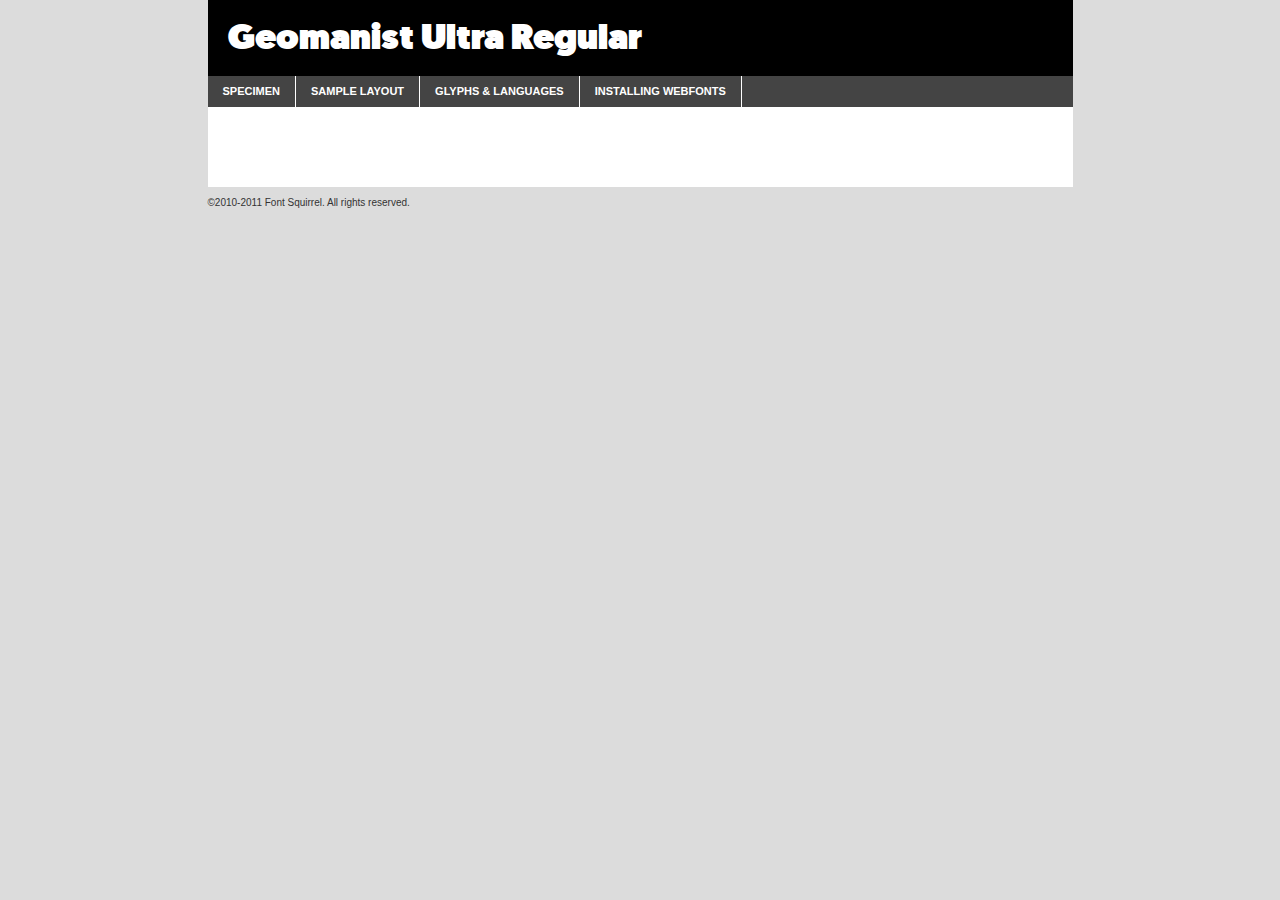
<file: font/geomanist_webfont_family/geomanist_webfont_family/09.Geomanist_Ultra_webfontkit/geomanist-ultra-demo.html>
<!DOCTYPE html PUBLIC "-//W3C//DTD XHTML 1.0 Transitional//EN"
	"http://www.w3.org/TR/xhtml1/DTD/xhtml1-transitional.dtd">

<html xmlns="http://www.w3.org/1999/xhtml" xml:lang="en" lang="en">
<head>
	<meta http-equiv="Content-Type" content="text/html; charset=utf-8" />
	<script src="http://ajax.googleapis.com/ajax/libs/jquery/1.7.2/jquery.min.js" type="text/javascript" charset="utf-8"></script>
	<script src="specimen_files/easytabs.js" type="text/javascript" charset="utf-8"></script>
	<link rel="stylesheet" href="specimen_files/specimen_stylesheet.css" type="text/css" charset="utf-8" />
	<link rel="stylesheet" href="stylesheet.css" type="text/css" charset="utf-8" />

	<style type="text/css">
					body{
				font-family: 'geomanistultra';
							}
		</style>

	<title>Geomanist Ultra Regular Specimen</title>
	
	
	<script type="text/javascript" charset="utf-8">
		$(document).ready(function() {
			$('#container').easyTabs({defaultContent:1});
		});
	</script>
</head>

<body>
<div id="container">
	<div id="header">
		Geomanist Ultra Regular	</div>
	<ul class="tabs">
		<li><a href="#specimen">Specimen</a></li>
		<li><a href="#layout">Sample Layout</a></li>
				<li><a href="#glyphs">Glyphs &amp; Languages</a></li>
		<li><a href="#installing">Installing Webfonts</a></li>
		
	</ul>
	
	<div id="main_content">

		
			<div id="specimen">
		
				<div class="section">
					<div class="grid12 firstcol">
						<div class="huge">AaBb</div>
					</div>
				</div>
		
				<div class="section">
					<div class="glyph_range">A&#x200B;B&#x200b;C&#x200b;D&#x200b;E&#x200b;F&#x200b;G&#x200b;H&#x200b;I&#x200b;J&#x200b;K&#x200b;L&#x200b;M&#x200b;N&#x200b;O&#x200b;P&#x200b;Q&#x200b;R&#x200b;S&#x200b;T&#x200b;U&#x200b;V&#x200b;W&#x200b;X&#x200b;Y&#x200b;Z&#x200b;a&#x200b;b&#x200b;c&#x200b;d&#x200b;e&#x200b;f&#x200b;g&#x200b;h&#x200b;i&#x200b;j&#x200b;k&#x200b;l&#x200b;m&#x200b;n&#x200b;o&#x200b;p&#x200b;q&#x200b;r&#x200b;s&#x200b;t&#x200b;u&#x200b;v&#x200b;w&#x200b;x&#x200b;y&#x200b;z&#x200b;1&#x200b;2&#x200b;3&#x200b;4&#x200b;5&#x200b;6&#x200b;7&#x200b;8&#x200b;9&#x200b;0&#x200b;&amp;&#x200b;.&#x200b;,&#x200b;?&#x200b;!&#x200b;&#64;&#x200b;(&#x200b;)&#x200b;#&#x200b;$&#x200b;%&#x200b;*&#x200b;+&#x200b;-&#x200b;=&#x200b;:&#x200b;;</div>
				</div>
				<div class="section">
					<div class="grid12 firstcol">
						<table class="sample_table">
							<tr><td>10</td><td class="size10">abcdefghijklmnopqrstuvwxyzABCDEFGHIJKLMNOPQRSTUVWXYZ0123456789abcdefghijklmnopqrstuvwxyzABCDEFGHIJKLMNOPQRSTUVWXYZ0123456789abcdefghijklmnopqrstuvwxyzABCDEFGHIJKLMNOPQRSTUVWXYZ</td></tr>
							<tr><td>11</td><td class="size11">abcdefghijklmnopqrstuvwxyzABCDEFGHIJKLMNOPQRSTUVWXYZ0123456789abcdefghijklmnopqrstuvwxyzABCDEFGHIJKLMNOPQRSTUVWXYZ0123456789abcdefghijklmnopqrstuvwxyzABCDEFGHIJKLMNOPQRSTUVWXYZ</td></tr>
							<tr><td>12</td><td class="size12">abcdefghijklmnopqrstuvwxyzABCDEFGHIJKLMNOPQRSTUVWXYZ0123456789abcdefghijklmnopqrstuvwxyzABCDEFGHIJKLMNOPQRSTUVWXYZ0123456789abcdefghijklmnopqrstuvwxyzABCDEFGHIJKLMNOPQRSTUVWXYZ</td></tr>
							<tr><td>13</td><td class="size13">abcdefghijklmnopqrstuvwxyzABCDEFGHIJKLMNOPQRSTUVWXYZ0123456789abcdefghijklmnopqrstuvwxyzABCDEFGHIJKLMNOPQRSTUVWXYZ0123456789abcdefghijklmnopqrstuvwxyzABCDEFGHIJKLMNOPQRSTUVWXYZ</td></tr>
							<tr><td>14</td><td class="size14">abcdefghijklmnopqrstuvwxyzABCDEFGHIJKLMNOPQRSTUVWXYZ0123456789abcdefghijklmnopqrstuvwxyzABCDEFGHIJKLMNOPQRSTUVWXYZ0123456789abcdefghijklmnopqrstuvwxyzABCDEFGHIJKLMNOPQRSTUVWXYZ</td></tr>
							<tr><td>16</td><td class="size16">abcdefghijklmnopqrstuvwxyzABCDEFGHIJKLMNOPQRSTUVWXYZ0123456789abcdefghijklmnopqrstuvwxyzABCDEFGHIJKLMNOPQRSTUVWXYZ</td></tr>
							<tr><td>18</td><td class="size18">abcdefghijklmnopqrstuvwxyzABCDEFGHIJKLMNOPQRSTUVWXYZ0123456789abcdefghijklmnopqrstuvwxyzABCDEFGHIJKLMNOPQRSTUVWXYZ</td></tr>
							<tr><td>20</td><td class="size20">abcdefghijklmnopqrstuvwxyzABCDEFGHIJKLMNOPQRSTUVWXYZ0123456789abcdefghijklmnopqrstuvwxyzABCDEFGHIJKLMNOPQRSTUVWXYZ</td></tr>
							<tr><td>24</td><td class="size24">abcdefghijklmnopqrstuvwxyzABCDEFGHIJKLMNOPQRSTUVWXYZ0123456789abcdefghijklmnopqrstuvwxyzABCDEFGHIJKLMNOPQRSTUVWXYZ</td></tr>
							<tr><td>30</td><td class="size30">abcdefghijklmnopqrstuvwxyzABCDEFGHIJKLMNOPQRSTUVWXYZ0123456789abcdefghijklmnopqrstuvwxyzABCDEFGHIJKLMNOPQRSTUVWXYZ</td></tr>
							<tr><td>36</td><td class="size36">abcdefghijklmnopqrstuvwxyzABCDEFGHIJKLMNOPQRSTUVWXYZ0123456789abcdefghijklmnopqrstuvwxyzABCDEFGHIJKLMNOPQRSTUVWXYZ</td></tr>
							<tr><td>48</td><td class="size48">abcdefghijklmnopqrstuvwxyzABCDEFGHIJKLMNOPQRSTUVWXYZ0123456789abcdefghijklmnopqrstuvwxyzABCDEFGHIJKLMNOPQRSTUVWXYZ</td></tr>
							<tr><td>60</td><td class="size60">abcdefghijklmnopqrstuvwxyzABCDEFGHIJKLMNOPQRSTUVWXYZ0123456789abcdefghijklmnopqrstuvwxyzABCDEFGHIJKLMNOPQRSTUVWXYZ</td></tr>
							<tr><td>72</td><td class="size72">abcdefghijklmnopqrstuvwxyzABCDEFGHIJKLMNOPQRSTUVWXYZ0123456789abcdefghijklmnopqrstuvwxyzABCDEFGHIJKLMNOPQRSTUVWXYZ</td></tr>
							<tr><td>90</td><td class="size90">abcdefghijklmnopqrstuvwxyzABCDEFGHIJKLMNOPQRSTUVWXYZ0123456789abcdefghijklmnopqrstuvwxyzABCDEFGHIJKLMNOPQRSTUVWXYZ</td></tr>
						</table>
				
					</div>
			
				</div>
		
		
		
								<div class="section" id="bodycomparison">


										<div id="xheight">
				<div class="fontbody">&#x25FC;&#x25FC;&#x25FC;&#x25FC;&#x25FC;&#x25FC;&#x25FC;&#x25FC;&#x25FC;&#x25FC;&#x25FC;&#x25FC;&#x25FC;&#x25FC;&#x25FC;&#x25FC;&#x25FC;&#x25FC;&#x25FC;&#x25FC;&#x25FC;&#x25FC;&#x25FC;&#x25FC;&#x25FC;&#x25FC;&#x25FC;&#x25FC;&#x25FC;&#x25FC;&#x25FC;&#x25FC;&#x25FC;&#x25FC;&#x25FC;&#x25FC;&#x25FC;&#x25FC;&#x25FC;&#x25FC;&#x25FC;&#x25FC;&#x25FC;&#x25FC;&#x25FC;&#x25FC;&#x25FC;&#x25FC;&#x25FC;&#x25FC;&#x25FC;&#x25FC;&#x25FC;&#x25FC;&#x25FC;&#x25FC;&#x25FC;&#x25FC;&#x25FC;&#x25FC;&#x25FC;&#x25FC;&#x25FC;&#x25FC;&#x25FC;&#x25FC;&#x25FC;&#x25FC;&#x25FC;&#x25FC;&#x25FC;&#x25FC;&#x25FC;&#x25FC;&#x25FC;&#x25FC;&#x25FC;&#x25FC;&#x25FC;&#x25FC;&#x25FC;&#x25FC;&#x25FC;&#x25FC;&#x25FC;&#x25FC;&#x25FC;&#x25FC;&#x25FC;&#x25FC;&#x25FC;&#x25FC;&#x25FC;&#x25FC;&#x25FC;&#x25FC;&#x25FC;&#x25FC;&#x25FC;body</div><div class="arialbody">body</div><div class="verdanabody">body</div><div class="georgiabody">body</div></div>
										<div class="fontbody" style="z-index:1">
											body<span>Geomanist Ultra Regular</span>
										</div>
										<div class="arialbody" style="z-index:1">
											body<span>Arial</span>
										</div>
										<div class="verdanabody" style="z-index:1">
											body<span>Verdana</span>
										</div>
										<div class="georgiabody" style="z-index:1">
											body<span>Georgia</span>
										</div>



								</div>
		
		
				<div class="section psample psample_row1" id="">
					
					<div class="grid2 firstcol">
						<p class="size10"><span>10.</span>Aenean lacinia bibendum nulla sed consectetur. Fusce dapibus, tellus ac cursus commodo, tortor mauris condimentum nibh, ut fermentum massa justo sit amet risus. Nullam id dolor id nibh ultricies vehicula ut id elit. Cum sociis natoque penatibus et magnis dis parturient montes, nascetur ridiculus mus. Nulla vitae elit libero, a pharetra augue.</p>
			
					</div>
					<div class="grid3">
						<p class="size11"><span>11.</span>Aenean lacinia bibendum nulla sed consectetur. Fusce dapibus, tellus ac cursus commodo, tortor mauris condimentum nibh, ut fermentum massa justo sit amet risus. Nullam id dolor id nibh ultricies vehicula ut id elit. Cum sociis natoque penatibus et magnis dis parturient montes, nascetur ridiculus mus. Nulla vitae elit libero, a pharetra augue.</p>
			
					</div>
					<div class="grid3">
						<p class="size12"><span>12.</span>Aenean lacinia bibendum nulla sed consectetur. Fusce dapibus, tellus ac cursus commodo, tortor mauris condimentum nibh, ut fermentum massa justo sit amet risus. Nullam id dolor id nibh ultricies vehicula ut id elit. Cum sociis natoque penatibus et magnis dis parturient montes, nascetur ridiculus mus. Nulla vitae elit libero, a pharetra augue.</p>
			
					</div>
					<div class="grid4">
						<p class="size13"><span>13.</span>Aenean lacinia bibendum nulla sed consectetur. Fusce dapibus, tellus ac cursus commodo, tortor mauris condimentum nibh, ut fermentum massa justo sit amet risus. Nullam id dolor id nibh ultricies vehicula ut id elit. Cum sociis natoque penatibus et magnis dis parturient montes, nascetur ridiculus mus. Nulla vitae elit libero, a pharetra augue.</p>
			
					</div>
					<div class="white_blend"></div>
					
				</div>
				<div class="section psample psample_row2" id="">
					<div class="grid3 firstcol">
						<p class="size14"><span>14.</span>Aenean lacinia bibendum nulla sed consectetur. Fusce dapibus, tellus ac cursus commodo, tortor mauris condimentum nibh, ut fermentum massa justo sit amet risus. Nullam id dolor id nibh ultricies vehicula ut id elit. Cum sociis natoque penatibus et magnis dis parturient montes, nascetur ridiculus mus. Nulla vitae elit libero, a pharetra augue.</p>
			
					</div>
					<div class="grid4">
						<p class="size16"><span>16.</span>Aenean lacinia bibendum nulla sed consectetur. Fusce dapibus, tellus ac cursus commodo, tortor mauris condimentum nibh, ut fermentum massa justo sit amet risus. Nullam id dolor id nibh ultricies vehicula ut id elit. Cum sociis natoque penatibus et magnis dis parturient montes, nascetur ridiculus mus. Nulla vitae elit libero, a pharetra augue.</p>
			
					</div>
					<div class="grid5">
						<p class="size18"><span>18.</span>Aenean lacinia bibendum nulla sed consectetur. Fusce dapibus, tellus ac cursus commodo, tortor mauris condimentum nibh, ut fermentum massa justo sit amet risus. Nullam id dolor id nibh ultricies vehicula ut id elit. Cum sociis natoque penatibus et magnis dis parturient montes, nascetur ridiculus mus. Nulla vitae elit libero, a pharetra augue.</p>
			
					</div>

					<div class="white_blend"></div>

				</div>
				
				<div class="section psample psample_row3" id="">
					<div class="grid5 firstcol">
						<p class="size20"><span>20.</span>Aenean lacinia bibendum nulla sed consectetur. Fusce dapibus, tellus ac cursus commodo, tortor mauris condimentum nibh, ut fermentum massa justo sit amet risus. Nullam id dolor id nibh ultricies vehicula ut id elit. Cum sociis natoque penatibus et magnis dis parturient montes, nascetur ridiculus mus. Nulla vitae elit libero, a pharetra augue.</p>
					</div>
					<div class="grid7">
						<p class="size24"><span>24.</span>Aenean lacinia bibendum nulla sed consectetur. Fusce dapibus, tellus ac cursus commodo, tortor mauris condimentum nibh, ut fermentum massa justo sit amet risus. Nullam id dolor id nibh ultricies vehicula ut id elit. Cum sociis natoque penatibus et magnis dis parturient montes, nascetur ridiculus mus. Nulla vitae elit libero, a pharetra augue.</p>
					</div>
					
					<div class="white_blend"></div>
					
				</div>
				
				<div class="section psample psample_row4" id="">
					<div class="grid12 firstcol">
						<p class="size30"><span>30.</span>Aenean lacinia bibendum nulla sed consectetur. Fusce dapibus, tellus ac cursus commodo, tortor mauris condimentum nibh, ut fermentum massa justo sit amet risus. Nullam id dolor id nibh ultricies vehicula ut id elit. Cum sociis natoque penatibus et magnis dis parturient montes, nascetur ridiculus mus. Nulla vitae elit libero, a pharetra augue.</p>
					</div>
					<div class="white_blend"></div>
					
				</div>
				
				
				
				<div class="section psample psample_row1 fullreverse">
					<div class="grid2 firstcol">
						<p class="size10"><span>10.</span>Aenean lacinia bibendum nulla sed consectetur. Fusce dapibus, tellus ac cursus commodo, tortor mauris condimentum nibh, ut fermentum massa justo sit amet risus. Nullam id dolor id nibh ultricies vehicula ut id elit. Cum sociis natoque penatibus et magnis dis parturient montes, nascetur ridiculus mus. Nulla vitae elit libero, a pharetra augue.</p>
			
					</div>
					<div class="grid3">
						<p class="size11"><span>11.</span>Aenean lacinia bibendum nulla sed consectetur. Fusce dapibus, tellus ac cursus commodo, tortor mauris condimentum nibh, ut fermentum massa justo sit amet risus. Nullam id dolor id nibh ultricies vehicula ut id elit. Cum sociis natoque penatibus et magnis dis parturient montes, nascetur ridiculus mus. Nulla vitae elit libero, a pharetra augue.</p>
			
					</div>
					<div class="grid3">
						<p class="size12"><span>12.</span>Aenean lacinia bibendum nulla sed consectetur. Fusce dapibus, tellus ac cursus commodo, tortor mauris condimentum nibh, ut fermentum massa justo sit amet risus. Nullam id dolor id nibh ultricies vehicula ut id elit. Cum sociis natoque penatibus et magnis dis parturient montes, nascetur ridiculus mus. Nulla vitae elit libero, a pharetra augue.</p>
			
					</div>
					<div class="grid4">
						<p class="size13"><span>13.</span>Aenean lacinia bibendum nulla sed consectetur. Fusce dapibus, tellus ac cursus commodo, tortor mauris condimentum nibh, ut fermentum massa justo sit amet risus. Nullam id dolor id nibh ultricies vehicula ut id elit. Cum sociis natoque penatibus et magnis dis parturient montes, nascetur ridiculus mus. Nulla vitae elit libero, a pharetra augue.</p>
			
					</div>
					<div class="black_blend"></div>
					
				</div>
				
				<div class="section psample psample_row2 fullreverse">
					<div class="grid3 firstcol">
						<p class="size14"><span>14.</span>Aenean lacinia bibendum nulla sed consectetur. Fusce dapibus, tellus ac cursus commodo, tortor mauris condimentum nibh, ut fermentum massa justo sit amet risus. Nullam id dolor id nibh ultricies vehicula ut id elit. Cum sociis natoque penatibus et magnis dis parturient montes, nascetur ridiculus mus. Nulla vitae elit libero, a pharetra augue.</p>
			
					</div>
					<div class="grid4">
						<p class="size16"><span>16.</span>Aenean lacinia bibendum nulla sed consectetur. Fusce dapibus, tellus ac cursus commodo, tortor mauris condimentum nibh, ut fermentum massa justo sit amet risus. Nullam id dolor id nibh ultricies vehicula ut id elit. Cum sociis natoque penatibus et magnis dis parturient montes, nascetur ridiculus mus. Nulla vitae elit libero, a pharetra augue.</p>
			
					</div>
					<div class="grid5">
						<p class="size18"><span>18.</span>Aenean lacinia bibendum nulla sed consectetur. Fusce dapibus, tellus ac cursus commodo, tortor mauris condimentum nibh, ut fermentum massa justo sit amet risus. Nullam id dolor id nibh ultricies vehicula ut id elit. Cum sociis natoque penatibus et magnis dis parturient montes, nascetur ridiculus mus. Nulla vitae elit libero, a pharetra augue.</p>
			
					</div>
					<div class="black_blend"></div>

				</div>
				
				<div class="section psample fullreverse psample_row3" id="">
					<div class="grid5 firstcol">
						<p class="size20"><span>20.</span>Aenean lacinia bibendum nulla sed consectetur. Fusce dapibus, tellus ac cursus commodo, tortor mauris condimentum nibh, ut fermentum massa justo sit amet risus. Nullam id dolor id nibh ultricies vehicula ut id elit. Cum sociis natoque penatibus et magnis dis parturient montes, nascetur ridiculus mus. Nulla vitae elit libero, a pharetra augue.</p>
					</div>
					<div class="grid7">
						<p class="size24"><span>24.</span>Aenean lacinia bibendum nulla sed consectetur. Fusce dapibus, tellus ac cursus commodo, tortor mauris condimentum nibh, ut fermentum massa justo sit amet risus. Nullam id dolor id nibh ultricies vehicula ut id elit. Cum sociis natoque penatibus et magnis dis parturient montes, nascetur ridiculus mus. Nulla vitae elit libero, a pharetra augue.</p>
					</div>
					
					<div class="black_blend"></div>
					
				</div>
				
				<div class="section psample fullreverse psample_row4" id="" style="border-bottom: 20px #000 solid;">
					<div class="grid12 firstcol">
						<p class="size30"><span>30.</span>Aenean lacinia bibendum nulla sed consectetur. Fusce dapibus, tellus ac cursus commodo, tortor mauris condimentum nibh, ut fermentum massa justo sit amet risus. Nullam id dolor id nibh ultricies vehicula ut id elit. Cum sociis natoque penatibus et magnis dis parturient montes, nascetur ridiculus mus. Nulla vitae elit libero, a pharetra augue.</p>
					</div>
					<div class="black_blend"></div>
					
				</div>
				
				
				
				
			</div>
			
			<div id="layout">
				
				<div class="section">
					
					<div class="grid12 firstcol">
						<h1>Lorem Ipsum Dolor</h1>
						<h2>Etiam porta sem malesuada magna mollis euismod</h2>
						
						<p class="byline">By <a href="#link">Aenean Lacinia</a></p>
					</div>
				</div>
				<div class="section">
					<div class="grid8 firstcol">
						<p class="large">Donec sed odio dui. Morbi leo risus, porta ac consectetur ac, vestibulum at eros. Fusce dapibus, tellus ac cursus commodo, tortor mauris condimentum nibh, ut fermentum massa justo sit amet risus. </p>

						
						<h3>Pellentesque ornare sem</h3>

						<p>Maecenas sed diam eget risus varius blandit sit amet non magna. Maecenas faucibus mollis interdum. Donec ullamcorper nulla non metus auctor fringilla. Nullam id dolor id nibh ultricies vehicula ut id elit. Nullam id dolor id nibh ultricies vehicula ut id elit. </p>

						<p>Aenean eu leo quam. Pellentesque ornare sem lacinia quam venenatis vestibulum. Lorem ipsum dolor sit amet, consectetur adipiscing elit. Cum sociis natoque penatibus et magnis dis parturient montes, nascetur ridiculus mus. </p>

						<p>Nulla vitae elit libero, a pharetra augue. Praesent commodo cursus magna, vel scelerisque nisl consectetur et. Aenean lacinia bibendum nulla sed consectetur. </p>

						<p>Nullam quis risus eget urna mollis ornare vel eu leo. Nullam quis risus eget urna mollis ornare vel eu leo. Maecenas sed diam eget risus varius blandit sit amet non magna. Donec ullamcorper nulla non metus auctor fringilla. </p>

						<h3>Cras mattis consectetur</h3>

						<p>Aenean eu leo quam. Pellentesque ornare sem lacinia quam venenatis vestibulum. Aenean lacinia bibendum nulla sed consectetur. Integer posuere erat a ante venenatis dapibus posuere velit aliquet. Cras mattis consectetur purus sit amet fermentum. </p>

						<p>Nullam id dolor id nibh ultricies vehicula ut id elit. Nullam quis risus eget urna mollis ornare vel eu leo. Cras mattis consectetur purus sit amet fermentum.</p>
					</div>
					
					<div class="grid4 sidebar">
						
						<div class="box reverse">
							<p class="last">Nullam quis risus eget urna mollis ornare vel eu leo. Donec ullamcorper nulla non metus auctor fringilla. Cras mattis consectetur purus sit amet fermentum. Sed posuere consectetur est at lobortis. Lorem ipsum dolor sit amet, consectetur adipiscing elit. </p>
						</div>
						
						<p class="caption">Maecenas sed diam eget risus varius.</p>

						<p>Vestibulum id ligula porta felis euismod semper. Integer posuere erat a ante venenatis dapibus posuere velit aliquet. Vestibulum id ligula porta felis euismod semper. Sed posuere consectetur est at lobortis. Maecenas sed diam eget risus varius blandit sit amet non magna. Fusce dapibus, tellus ac cursus commodo, tortor mauris condimentum nibh, ut fermentum massa justo sit amet risus. </p>

					

						<p>Duis mollis, est non commodo luctus, nisi erat porttitor ligula, eget lacinia odio sem nec elit. Aenean lacinia bibendum nulla sed consectetur. Vivamus sagittis lacus vel augue laoreet rutrum faucibus dolor auctor. Aenean lacinia bibendum nulla sed consectetur. Nullam quis risus eget urna mollis ornare vel eu leo. </p>

						<p>Praesent commodo cursus magna, vel scelerisque nisl consectetur et. Donec ullamcorper nulla non metus auctor fringilla. Maecenas faucibus mollis interdum. Fusce dapibus, tellus ac cursus commodo, tortor mauris condimentum nibh, ut fermentum massa justo sit amet risus. </p>

					</div>
				</div>
				
			</div>


			



		<div id="glyphs">
			<div class="section">
				<div class="grid12 firstcol">
			
				<h1>Language Support</h1>
				<p>The subset of Geomanist Ultra Regular in this kit supports the following languages:<br />
			
					Afrikaans, Albanian, Basque, Belarusian_lacinka, Bosnian, Breton, Catalan, Chamorro, Chichewa_nyanja, Croatian, Czech, Danish, Dutch, English, Esperanto, Estonian, Faroese, Finnish, French, Frisian, Galician, German, Hungarian, Icelandic, Italian, Latvian, Lithuanian, Malagasy, Maltese, Norwegian, Polish, Portuguese, Serbian, Slovak, Slovenian, Spanish, Swedish, Turkish, Welsh				</p>
				<h1>Glyph Chart</h1>
				<p>The subset of Geomanist Ultra Regular in this kit includes all the glyphs listed below. Unicode entities are included above each glyph to help you insert individual characters into your layout.</p>
				<div id="glyph_chart">
			
																				 <div><p>&amp;#32;</p>&#32;</div>
																				 <div><p>&amp;#33;</p>&#33;</div>
																				 <div><p>&amp;#34;</p>&#34;</div>
																				 <div><p>&amp;#35;</p>&#35;</div>
																				 <div><p>&amp;#36;</p>&#36;</div>
																				 <div><p>&amp;#37;</p>&#37;</div>
																				 <div><p>&amp;#38;</p>&#38;</div>
																				 <div><p>&amp;#39;</p>&#39;</div>
																				 <div><p>&amp;#40;</p>&#40;</div>
																				 <div><p>&amp;#41;</p>&#41;</div>
																				 <div><p>&amp;#42;</p>&#42;</div>
																				 <div><p>&amp;#43;</p>&#43;</div>
																				 <div><p>&amp;#44;</p>&#44;</div>
																				 <div><p>&amp;#45;</p>&#45;</div>
																				 <div><p>&amp;#46;</p>&#46;</div>
																				 <div><p>&amp;#47;</p>&#47;</div>
																				 <div><p>&amp;#48;</p>&#48;</div>
																				 <div><p>&amp;#49;</p>&#49;</div>
																				 <div><p>&amp;#50;</p>&#50;</div>
																				 <div><p>&amp;#51;</p>&#51;</div>
																				 <div><p>&amp;#52;</p>&#52;</div>
																				 <div><p>&amp;#53;</p>&#53;</div>
																				 <div><p>&amp;#54;</p>&#54;</div>
																				 <div><p>&amp;#55;</p>&#55;</div>
																				 <div><p>&amp;#56;</p>&#56;</div>
																				 <div><p>&amp;#57;</p>&#57;</div>
																				 <div><p>&amp;#58;</p>&#58;</div>
																				 <div><p>&amp;#59;</p>&#59;</div>
																				 <div><p>&amp;#60;</p>&#60;</div>
																				 <div><p>&amp;#61;</p>&#61;</div>
																				 <div><p>&amp;#62;</p>&#62;</div>
																				 <div><p>&amp;#63;</p>&#63;</div>
																				 <div><p>&amp;#64;</p>&#64;</div>
																				 <div><p>&amp;#65;</p>&#65;</div>
																				 <div><p>&amp;#66;</p>&#66;</div>
																				 <div><p>&amp;#67;</p>&#67;</div>
																				 <div><p>&amp;#68;</p>&#68;</div>
																				 <div><p>&amp;#69;</p>&#69;</div>
																				 <div><p>&amp;#70;</p>&#70;</div>
																				 <div><p>&amp;#71;</p>&#71;</div>
																				 <div><p>&amp;#72;</p>&#72;</div>
																				 <div><p>&amp;#73;</p>&#73;</div>
																				 <div><p>&amp;#74;</p>&#74;</div>
																				 <div><p>&amp;#75;</p>&#75;</div>
																				 <div><p>&amp;#76;</p>&#76;</div>
																				 <div><p>&amp;#77;</p>&#77;</div>
																				 <div><p>&amp;#78;</p>&#78;</div>
																				 <div><p>&amp;#79;</p>&#79;</div>
																				 <div><p>&amp;#80;</p>&#80;</div>
																				 <div><p>&amp;#81;</p>&#81;</div>
																				 <div><p>&amp;#82;</p>&#82;</div>
																				 <div><p>&amp;#83;</p>&#83;</div>
																				 <div><p>&amp;#84;</p>&#84;</div>
																				 <div><p>&amp;#85;</p>&#85;</div>
																				 <div><p>&amp;#86;</p>&#86;</div>
																				 <div><p>&amp;#87;</p>&#87;</div>
																				 <div><p>&amp;#88;</p>&#88;</div>
																				 <div><p>&amp;#89;</p>&#89;</div>
																				 <div><p>&amp;#90;</p>&#90;</div>
																				 <div><p>&amp;#91;</p>&#91;</div>
																				 <div><p>&amp;#92;</p>&#92;</div>
																				 <div><p>&amp;#93;</p>&#93;</div>
																				 <div><p>&amp;#94;</p>&#94;</div>
																				 <div><p>&amp;#95;</p>&#95;</div>
																				 <div><p>&amp;#96;</p>&#96;</div>
																				 <div><p>&amp;#97;</p>&#97;</div>
																				 <div><p>&amp;#98;</p>&#98;</div>
																				 <div><p>&amp;#99;</p>&#99;</div>
																				 <div><p>&amp;#100;</p>&#100;</div>
																				 <div><p>&amp;#101;</p>&#101;</div>
																				 <div><p>&amp;#102;</p>&#102;</div>
																				 <div><p>&amp;#103;</p>&#103;</div>
																				 <div><p>&amp;#104;</p>&#104;</div>
																				 <div><p>&amp;#105;</p>&#105;</div>
																				 <div><p>&amp;#106;</p>&#106;</div>
																				 <div><p>&amp;#107;</p>&#107;</div>
																				 <div><p>&amp;#108;</p>&#108;</div>
																				 <div><p>&amp;#109;</p>&#109;</div>
																				 <div><p>&amp;#110;</p>&#110;</div>
																				 <div><p>&amp;#111;</p>&#111;</div>
																				 <div><p>&amp;#112;</p>&#112;</div>
																				 <div><p>&amp;#113;</p>&#113;</div>
																				 <div><p>&amp;#114;</p>&#114;</div>
																				 <div><p>&amp;#115;</p>&#115;</div>
																				 <div><p>&amp;#116;</p>&#116;</div>
																				 <div><p>&amp;#117;</p>&#117;</div>
																				 <div><p>&amp;#118;</p>&#118;</div>
																				 <div><p>&amp;#119;</p>&#119;</div>
																				 <div><p>&amp;#120;</p>&#120;</div>
																				 <div><p>&amp;#121;</p>&#121;</div>
																				 <div><p>&amp;#122;</p>&#122;</div>
																				 <div><p>&amp;#123;</p>&#123;</div>
																				 <div><p>&amp;#124;</p>&#124;</div>
																				 <div><p>&amp;#125;</p>&#125;</div>
																				 <div><p>&amp;#126;</p>&#126;</div>
																				 <div><p>&amp;#160;</p>&#160;</div>
																				 <div><p>&amp;#161;</p>&#161;</div>
																				 <div><p>&amp;#162;</p>&#162;</div>
																				 <div><p>&amp;#163;</p>&#163;</div>
																				 <div><p>&amp;#165;</p>&#165;</div>
																				 <div><p>&amp;#167;</p>&#167;</div>
																				 <div><p>&amp;#168;</p>&#168;</div>
																				 <div><p>&amp;#169;</p>&#169;</div>
																				 <div><p>&amp;#170;</p>&#170;</div>
																				 <div><p>&amp;#171;</p>&#171;</div>
																				 <div><p>&amp;#173;</p>&#173;</div>
																				 <div><p>&amp;#174;</p>&#174;</div>
																				 <div><p>&amp;#175;</p>&#175;</div>
																				 <div><p>&amp;#176;</p>&#176;</div>
																				 <div><p>&amp;#178;</p>&#178;</div>
																				 <div><p>&amp;#179;</p>&#179;</div>
																				 <div><p>&amp;#180;</p>&#180;</div>
																				 <div><p>&amp;#182;</p>&#182;</div>
																				 <div><p>&amp;#183;</p>&#183;</div>
																				 <div><p>&amp;#184;</p>&#184;</div>
																				 <div><p>&amp;#185;</p>&#185;</div>
																				 <div><p>&amp;#186;</p>&#186;</div>
																				 <div><p>&amp;#187;</p>&#187;</div>
																				 <div><p>&amp;#188;</p>&#188;</div>
																				 <div><p>&amp;#189;</p>&#189;</div>
																				 <div><p>&amp;#190;</p>&#190;</div>
																				 <div><p>&amp;#191;</p>&#191;</div>
																				 <div><p>&amp;#192;</p>&#192;</div>
																				 <div><p>&amp;#193;</p>&#193;</div>
																				 <div><p>&amp;#194;</p>&#194;</div>
																				 <div><p>&amp;#195;</p>&#195;</div>
																				 <div><p>&amp;#196;</p>&#196;</div>
																				 <div><p>&amp;#197;</p>&#197;</div>
																				 <div><p>&amp;#198;</p>&#198;</div>
																				 <div><p>&amp;#199;</p>&#199;</div>
																				 <div><p>&amp;#200;</p>&#200;</div>
																				 <div><p>&amp;#201;</p>&#201;</div>
																				 <div><p>&amp;#202;</p>&#202;</div>
																				 <div><p>&amp;#203;</p>&#203;</div>
																				 <div><p>&amp;#204;</p>&#204;</div>
																				 <div><p>&amp;#205;</p>&#205;</div>
																				 <div><p>&amp;#206;</p>&#206;</div>
																				 <div><p>&amp;#207;</p>&#207;</div>
																				 <div><p>&amp;#208;</p>&#208;</div>
																				 <div><p>&amp;#209;</p>&#209;</div>
																				 <div><p>&amp;#210;</p>&#210;</div>
																				 <div><p>&amp;#211;</p>&#211;</div>
																				 <div><p>&amp;#212;</p>&#212;</div>
																				 <div><p>&amp;#213;</p>&#213;</div>
																				 <div><p>&amp;#214;</p>&#214;</div>
																				 <div><p>&amp;#215;</p>&#215;</div>
																				 <div><p>&amp;#216;</p>&#216;</div>
																				 <div><p>&amp;#217;</p>&#217;</div>
																				 <div><p>&amp;#218;</p>&#218;</div>
																				 <div><p>&amp;#219;</p>&#219;</div>
																				 <div><p>&amp;#220;</p>&#220;</div>
																				 <div><p>&amp;#221;</p>&#221;</div>
																				 <div><p>&amp;#222;</p>&#222;</div>
																				 <div><p>&amp;#223;</p>&#223;</div>
																				 <div><p>&amp;#224;</p>&#224;</div>
																				 <div><p>&amp;#225;</p>&#225;</div>
																				 <div><p>&amp;#226;</p>&#226;</div>
																				 <div><p>&amp;#227;</p>&#227;</div>
																				 <div><p>&amp;#228;</p>&#228;</div>
																				 <div><p>&amp;#229;</p>&#229;</div>
																				 <div><p>&amp;#230;</p>&#230;</div>
																				 <div><p>&amp;#231;</p>&#231;</div>
																				 <div><p>&amp;#232;</p>&#232;</div>
																				 <div><p>&amp;#233;</p>&#233;</div>
																				 <div><p>&amp;#234;</p>&#234;</div>
																				 <div><p>&amp;#235;</p>&#235;</div>
																				 <div><p>&amp;#236;</p>&#236;</div>
																				 <div><p>&amp;#237;</p>&#237;</div>
																				 <div><p>&amp;#238;</p>&#238;</div>
																				 <div><p>&amp;#239;</p>&#239;</div>
																				 <div><p>&amp;#240;</p>&#240;</div>
																				 <div><p>&amp;#241;</p>&#241;</div>
																				 <div><p>&amp;#242;</p>&#242;</div>
																				 <div><p>&amp;#243;</p>&#243;</div>
																				 <div><p>&amp;#244;</p>&#244;</div>
																				 <div><p>&amp;#245;</p>&#245;</div>
																				 <div><p>&amp;#246;</p>&#246;</div>
																				 <div><p>&amp;#247;</p>&#247;</div>
																				 <div><p>&amp;#248;</p>&#248;</div>
																				 <div><p>&amp;#249;</p>&#249;</div>
																				 <div><p>&amp;#250;</p>&#250;</div>
																				 <div><p>&amp;#251;</p>&#251;</div>
																				 <div><p>&amp;#252;</p>&#252;</div>
																				 <div><p>&amp;#253;</p>&#253;</div>
																				 <div><p>&amp;#254;</p>&#254;</div>
																				 <div><p>&amp;#255;</p>&#255;</div>
																				 <div><p>&amp;#256;</p>&#256;</div>
																				 <div><p>&amp;#257;</p>&#257;</div>
																				 <div><p>&amp;#258;</p>&#258;</div>
																				 <div><p>&amp;#259;</p>&#259;</div>
																				 <div><p>&amp;#260;</p>&#260;</div>
																				 <div><p>&amp;#261;</p>&#261;</div>
																				 <div><p>&amp;#262;</p>&#262;</div>
																				 <div><p>&amp;#263;</p>&#263;</div>
																				 <div><p>&amp;#264;</p>&#264;</div>
																				 <div><p>&amp;#265;</p>&#265;</div>
																				 <div><p>&amp;#266;</p>&#266;</div>
																				 <div><p>&amp;#267;</p>&#267;</div>
																				 <div><p>&amp;#268;</p>&#268;</div>
																				 <div><p>&amp;#269;</p>&#269;</div>
																				 <div><p>&amp;#270;</p>&#270;</div>
																				 <div><p>&amp;#271;</p>&#271;</div>
																				 <div><p>&amp;#272;</p>&#272;</div>
																				 <div><p>&amp;#273;</p>&#273;</div>
																				 <div><p>&amp;#274;</p>&#274;</div>
																				 <div><p>&amp;#275;</p>&#275;</div>
																				 <div><p>&amp;#276;</p>&#276;</div>
																				 <div><p>&amp;#277;</p>&#277;</div>
																				 <div><p>&amp;#278;</p>&#278;</div>
																				 <div><p>&amp;#279;</p>&#279;</div>
																				 <div><p>&amp;#280;</p>&#280;</div>
																				 <div><p>&amp;#281;</p>&#281;</div>
																				 <div><p>&amp;#282;</p>&#282;</div>
																				 <div><p>&amp;#283;</p>&#283;</div>
																				 <div><p>&amp;#284;</p>&#284;</div>
																				 <div><p>&amp;#285;</p>&#285;</div>
																				 <div><p>&amp;#286;</p>&#286;</div>
																				 <div><p>&amp;#287;</p>&#287;</div>
																				 <div><p>&amp;#288;</p>&#288;</div>
																				 <div><p>&amp;#289;</p>&#289;</div>
																				 <div><p>&amp;#290;</p>&#290;</div>
																				 <div><p>&amp;#291;</p>&#291;</div>
																				 <div><p>&amp;#292;</p>&#292;</div>
																				 <div><p>&amp;#293;</p>&#293;</div>
																				 <div><p>&amp;#294;</p>&#294;</div>
																				 <div><p>&amp;#295;</p>&#295;</div>
																				 <div><p>&amp;#296;</p>&#296;</div>
																				 <div><p>&amp;#297;</p>&#297;</div>
																				 <div><p>&amp;#298;</p>&#298;</div>
																				 <div><p>&amp;#299;</p>&#299;</div>
																				 <div><p>&amp;#300;</p>&#300;</div>
																				 <div><p>&amp;#301;</p>&#301;</div>
																				 <div><p>&amp;#302;</p>&#302;</div>
																				 <div><p>&amp;#303;</p>&#303;</div>
																				 <div><p>&amp;#304;</p>&#304;</div>
																				 <div><p>&amp;#305;</p>&#305;</div>
																				 <div><p>&amp;#306;</p>&#306;</div>
																				 <div><p>&amp;#307;</p>&#307;</div>
																				 <div><p>&amp;#308;</p>&#308;</div>
																				 <div><p>&amp;#309;</p>&#309;</div>
																				 <div><p>&amp;#310;</p>&#310;</div>
																				 <div><p>&amp;#311;</p>&#311;</div>
																				 <div><p>&amp;#312;</p>&#312;</div>
																				 <div><p>&amp;#313;</p>&#313;</div>
																				 <div><p>&amp;#314;</p>&#314;</div>
																				 <div><p>&amp;#315;</p>&#315;</div>
																				 <div><p>&amp;#316;</p>&#316;</div>
																				 <div><p>&amp;#317;</p>&#317;</div>
																				 <div><p>&amp;#318;</p>&#318;</div>
																				 <div><p>&amp;#319;</p>&#319;</div>
																				 <div><p>&amp;#320;</p>&#320;</div>
																				 <div><p>&amp;#321;</p>&#321;</div>
																				 <div><p>&amp;#322;</p>&#322;</div>
																				 <div><p>&amp;#323;</p>&#323;</div>
																				 <div><p>&amp;#324;</p>&#324;</div>
																				 <div><p>&amp;#325;</p>&#325;</div>
																				 <div><p>&amp;#326;</p>&#326;</div>
																				 <div><p>&amp;#327;</p>&#327;</div>
																				 <div><p>&amp;#328;</p>&#328;</div>
																				 <div><p>&amp;#329;</p>&#329;</div>
																				 <div><p>&amp;#330;</p>&#330;</div>
																				 <div><p>&amp;#331;</p>&#331;</div>
																				 <div><p>&amp;#332;</p>&#332;</div>
																				 <div><p>&amp;#333;</p>&#333;</div>
																				 <div><p>&amp;#334;</p>&#334;</div>
																				 <div><p>&amp;#335;</p>&#335;</div>
																				 <div><p>&amp;#336;</p>&#336;</div>
																				 <div><p>&amp;#337;</p>&#337;</div>
																				 <div><p>&amp;#338;</p>&#338;</div>
																				 <div><p>&amp;#339;</p>&#339;</div>
																				 <div><p>&amp;#340;</p>&#340;</div>
																				 <div><p>&amp;#341;</p>&#341;</div>
																				 <div><p>&amp;#342;</p>&#342;</div>
																				 <div><p>&amp;#343;</p>&#343;</div>
																				 <div><p>&amp;#344;</p>&#344;</div>
																				 <div><p>&amp;#345;</p>&#345;</div>
																				 <div><p>&amp;#346;</p>&#346;</div>
																				 <div><p>&amp;#347;</p>&#347;</div>
																				 <div><p>&amp;#348;</p>&#348;</div>
																				 <div><p>&amp;#349;</p>&#349;</div>
																				 <div><p>&amp;#350;</p>&#350;</div>
																				 <div><p>&amp;#351;</p>&#351;</div>
																				 <div><p>&amp;#352;</p>&#352;</div>
																				 <div><p>&amp;#353;</p>&#353;</div>
																				 <div><p>&amp;#354;</p>&#354;</div>
																				 <div><p>&amp;#355;</p>&#355;</div>
																				 <div><p>&amp;#356;</p>&#356;</div>
																				 <div><p>&amp;#357;</p>&#357;</div>
																				 <div><p>&amp;#358;</p>&#358;</div>
																				 <div><p>&amp;#359;</p>&#359;</div>
																				 <div><p>&amp;#360;</p>&#360;</div>
																				 <div><p>&amp;#361;</p>&#361;</div>
																				 <div><p>&amp;#362;</p>&#362;</div>
																				 <div><p>&amp;#363;</p>&#363;</div>
																				 <div><p>&amp;#364;</p>&#364;</div>
																				 <div><p>&amp;#365;</p>&#365;</div>
																				 <div><p>&amp;#366;</p>&#366;</div>
																				 <div><p>&amp;#367;</p>&#367;</div>
																				 <div><p>&amp;#368;</p>&#368;</div>
																				 <div><p>&amp;#369;</p>&#369;</div>
																				 <div><p>&amp;#370;</p>&#370;</div>
																				 <div><p>&amp;#371;</p>&#371;</div>
																				 <div><p>&amp;#372;</p>&#372;</div>
																				 <div><p>&amp;#373;</p>&#373;</div>
																				 <div><p>&amp;#374;</p>&#374;</div>
																				 <div><p>&amp;#375;</p>&#375;</div>
																				 <div><p>&amp;#376;</p>&#376;</div>
																				 <div><p>&amp;#377;</p>&#377;</div>
																				 <div><p>&amp;#378;</p>&#378;</div>
																				 <div><p>&amp;#379;</p>&#379;</div>
																				 <div><p>&amp;#380;</p>&#380;</div>
																				 <div><p>&amp;#381;</p>&#381;</div>
																				 <div><p>&amp;#382;</p>&#382;</div>
																				 <div><p>&amp;#402;</p>&#402;</div>
																				 <div><p>&amp;#506;</p>&#506;</div>
																				 <div><p>&amp;#507;</p>&#507;</div>
																				 <div><p>&amp;#508;</p>&#508;</div>
																				 <div><p>&amp;#509;</p>&#509;</div>
																				 <div><p>&amp;#510;</p>&#510;</div>
																				 <div><p>&amp;#511;</p>&#511;</div>
																				 <div><p>&amp;#536;</p>&#536;</div>
																				 <div><p>&amp;#537;</p>&#537;</div>
																				 <div><p>&amp;#567;</p>&#567;</div>
																				 <div><p>&amp;#710;</p>&#710;</div>
																				 <div><p>&amp;#711;</p>&#711;</div>
																				 <div><p>&amp;#728;</p>&#728;</div>
																				 <div><p>&amp;#729;</p>&#729;</div>
																				 <div><p>&amp;#730;</p>&#730;</div>
																				 <div><p>&amp;#731;</p>&#731;</div>
																				 <div><p>&amp;#732;</p>&#732;</div>
																				 <div><p>&amp;#733;</p>&#733;</div>
																				 <div><p>&amp;#7808;</p>&#7808;</div>
																				 <div><p>&amp;#7809;</p>&#7809;</div>
																				 <div><p>&amp;#7810;</p>&#7810;</div>
																				 <div><p>&amp;#7811;</p>&#7811;</div>
																				 <div><p>&amp;#7812;</p>&#7812;</div>
																				 <div><p>&amp;#7813;</p>&#7813;</div>
																				 <div><p>&amp;#7922;</p>&#7922;</div>
																				 <div><p>&amp;#7923;</p>&#7923;</div>
																				 <div><p>&amp;#8192;</p>&#8192;</div>
																				 <div><p>&amp;#8193;</p>&#8193;</div>
																				 <div><p>&amp;#8194;</p>&#8194;</div>
																				 <div><p>&amp;#8195;</p>&#8195;</div>
																				 <div><p>&amp;#8196;</p>&#8196;</div>
																				 <div><p>&amp;#8197;</p>&#8197;</div>
																				 <div><p>&amp;#8198;</p>&#8198;</div>
																				 <div><p>&amp;#8199;</p>&#8199;</div>
																				 <div><p>&amp;#8200;</p>&#8200;</div>
																				 <div><p>&amp;#8201;</p>&#8201;</div>
																				 <div><p>&amp;#8202;</p>&#8202;</div>
																				 <div><p>&amp;#8208;</p>&#8208;</div>
																				 <div><p>&amp;#8209;</p>&#8209;</div>
																				 <div><p>&amp;#8210;</p>&#8210;</div>
																				 <div><p>&amp;#8211;</p>&#8211;</div>
																				 <div><p>&amp;#8212;</p>&#8212;</div>
																				 <div><p>&amp;#8216;</p>&#8216;</div>
																				 <div><p>&amp;#8217;</p>&#8217;</div>
																				 <div><p>&amp;#8218;</p>&#8218;</div>
																				 <div><p>&amp;#8220;</p>&#8220;</div>
																				 <div><p>&amp;#8221;</p>&#8221;</div>
																				 <div><p>&amp;#8222;</p>&#8222;</div>
																				 <div><p>&amp;#8224;</p>&#8224;</div>
																				 <div><p>&amp;#8225;</p>&#8225;</div>
																				 <div><p>&amp;#8226;</p>&#8226;</div>
																				 <div><p>&amp;#8230;</p>&#8230;</div>
																				 <div><p>&amp;#8239;</p>&#8239;</div>
																				 <div><p>&amp;#8240;</p>&#8240;</div>
																				 <div><p>&amp;#8249;</p>&#8249;</div>
																				 <div><p>&amp;#8250;</p>&#8250;</div>
																				 <div><p>&amp;#8260;</p>&#8260;</div>
																				 <div><p>&amp;#8287;</p>&#8287;</div>
																				 <div><p>&amp;#8364;</p>&#8364;</div>
																				 <div><p>&amp;#8470;</p>&#8470;</div>
																				 <div><p>&amp;#8482;</p>&#8482;</div>
																				 <div><p>&amp;#8722;</p>&#8722;</div>
																				 <div><p>&amp;#9724;</p>&#9724;</div>
																				 <div><p>&amp;#63171;</p>&#63171;</div>
																																																																																																																																																																																																																																																																																																																																																												</div>	
				</div>
		
		
			</div>
		</div>
		
		
		<div id="specs">
			
		</div>
	
		<div id="installing">
			<div class="section">
				<div class="grid7 firstcol">
					<h1>Installing Webfonts</h1>
					
					<p>Webfonts are supported by all major browser platforms but not all in the same way. There are currently four different font formats that must be included in order to target all browsers. This includes TTF, WOFF, EOT and SVG.</p>
					
					<h2>1. Upload your webfonts</h2>
					<p>You must upload your webfont kit to your website. They should be in or near the same directory as your CSS files.</p>
					
					<h2>2. Include the webfont stylesheet</h2>
					<p>A special CSS @font-face declaration helps the various browsers select the appropriate font it needs without causing you a bunch of headaches. Learn more about this syntax by reading the <a href="http://www.fontspring.com/blog/further-hardening-of-the-bulletproof-syntax">Fontspring blog post</a> about it. The code for it is as follows:</p>


<code>
@font-face{ 
	font-family: 'MyWebFont';
	src: url('WebFont.eot');
	src: url('WebFont.eot?#iefix') format('embedded-opentype'),
	     url('WebFont.woff') format('woff'),
	     url('WebFont.ttf') format('truetype'),
	     url('WebFont.svg#webfont') format('svg');
}
</code>

	<p>We've already gone ahead and generated the code for you. All you have to do is link to the stylesheet in your HTML, like this:</p>
	<code>&lt;link rel=&quot;stylesheet&quot; href=&quot;stylesheet.css&quot; type=&quot;text/css&quot; charset=&quot;utf-8&quot; /&gt;</code>

					<h2>3. Modify your own stylesheet</h2>
					<p>To take advantage of your new fonts, you must tell your stylesheet to use them. Look at the original @font-face declaration above and find the property called "font-family." The name linked there will be what you use to reference the font. Prepend that webfont name to the font stack in the "font-family" property, inside the selector you want to change. For example:</p>
<code>p { font-family: 'WebFont', Arial, sans-serif; }</code>

<h2>4. Test</h2>
<p>Getting webfonts to work cross-browser <em>can</em> be tricky. Use the information in the sidebar to help you if you find that fonts aren't loading in a particular browser.</p>
				</div>
				
				<div class="grid5 sidebar">
					<div class="box">
						<h2>Troubleshooting<br />Font-Face Problems</h2>
						<p>Having trouble getting your webfonts to load in your new website? Here are some tips to sort out what might be the problem.</p>

						<h3>Fonts not showing in any browser</h3>

						<p>This sounds like you need to work on the plumbing. You either did not upload the fonts to the correct directory, or you did not link the fonts properly in the CSS. If you've confirmed that all this is correct and you still have a problem, take a look at your .htaccess file and see if requests are getting intercepted.</p>

						<h3>Fonts not loading in iPhone or iPad</h3>

						<p>The most common problem here is that you are serving the fonts from an IIS server. IIS refuses to serve files that have unknown MIME types. If that is the case, you must set the MIME type for SVG to "image/svg+xml" in the server settings. Follow these instructions from Microsoft if you need help.</p>

						<h3>Fonts not loading in Firefox</h3>

						<p>The primary reason for this failure? You are still using a version Firefox older than 3.5. So upgrade already! If that isn't it, then you are very likely serving fonts from a different domain. Firefox requires that all font assets be served from the same domain. Lastly it is possible that you need to add WOFF to your list of MIME types (if you are serving via IIS.)</p>

						<h3>Fonts not loading in IE</h3>

						<p>Are you looking at Internet Explorer on an actual Windows machine or are you cheating by using a service like Adobe BrowserLab? Many of these screenshot services do not render @font-face for IE. Best to test it on a real machine.</p>

						<h3>Fonts not loading in IE9</h3>

						<p>IE9, like Firefox, requires that fonts be served from the same domain as the website. Make sure that is the case.</p>
					</div>
				</div>
			</div>
			
		</div>
	
	</div>
	<div id="footer">
		<p>&copy;2010-2011 Font Squirrel. All rights reserved.</p>
	</div>
</div>
</body>
</html>
</file>
<file: css/style.css>
@font-face{
    font-family: geomanist;
    src: url(../font/geomanist-regular-webfont.eot);
    src: url(../font/geomanist-regular-webfont.svg) format('svg'),
    url(../font/geomanist-regular-webfont.woff) format('woff'),
    url(../font/geomanist-regular-webfont.ttf) format('ttf');
}
@font-face{
    font-family: geomanistBold;
    src: url(../font/geomanist-bold-webfont.eot);
    src: url(../font/geomanist-bold-webfont.svg) format('svg'),
    url(../font/geomanist-bold-webfont.woff) format('woff'),
    url(../font/geomanist-bold-webfont.ttf) format('ttf');
}
@font-face{
    font-family: geomanistBook;
    src: url(../font/geomanist-book-webfont.eot);
    src: url(../font/geomanist-book-webfont.svg) format('svg'),
    url(../font/geomanist-book-webfont.woff) format('woff'),
    url(../font/geomanist-book-webfont.ttf) format('ttf');
}
@font-face{
    font-family: geomanistLight;
    src: url(../font/geomanist-light-webfont.eot);
    src: url(../font/geomanist-light-webfont.svg) format('svg'),
    url(../font/geomanist-light-webfont.woff) format('woff'),
    url(../font/geomanist-light-webfont.ttf) format('ttf');
}

body {
    font-family: geomanist;
    margin: 0;
    padding: 0;
}

.header-bar {
    width: 100%;
    position: fixed;
    top: 0;
    height: 60px;
    background: #FF3200;
    z-index: 3;
    display: none;
}

.top-header-bar {
    width: 100%;
    background: transparent;
    position: absolute;
    top: 0;
    height: 60px;
    z-index: 3;
}

.header-bar .content--md,
.top-header-bar .content--md {
    padding-top: 17px;
}

.menu-control {
    cursor: pointer;
    position: fixed;
    top: 17px;
    z-index: 80;
    right: 18px;
}

.language-select {
    position: fixed;
    top: 7px;
    left: 18px;
}

@media(min-width: 991px) {
    .menu-control {
        right: 17%;
    }

    .language-select {
        left: 17%;
    }
}

.header-bar img,
.top-header-bar img{
    max-width: 25px;
}

.menu-bg {
    position: fixed;
    height: 100%;
    width: 100%;
    background: #FF3200;
    z-index: 3;
    display: none;
}

.menu-bg .content--md {
    vertical-align: middle;
    display: table-cell;
}

.header-link {
    color: white;
    display: block;
    margin-top: 30px;
    font-size: 25px;
    font-family: geomanistBold;
}

@media (min-width: 992px) {
    .header-link:not(.header-link--lang) {
        font-size: 35px;
    }
}

.header-link--lang {
    margin-top: 0;
    padding: 5px 10px;
    display: inline-block;
}

.header-link--lang.active {
    color: #FFCF03;
}

.header-link--lang:not(:first-of-type) {
    border-left: 1px solid #FF5050;
    padding-left: 12px;
}

a.anchor {
    display: block;
    position: relative;
    top: -50px;
    visibility: hidden;
}

/*common classes*/
.gradient-cover {
    height: 800px;
    position: absolute;
    top: 0;
    left: 0;
    background: none; /* For browsers that do not support gradients */
    background: -webkit-linear-gradient(rgba(255, 255, 255, 0), white); /* For Safari 5.1 to 6.0 */
    background: -o-linear-gradient(rgba(255, 255, 255, 0), white); /* For Opera 11.1 to 12.0 */
    background: -moz-linear-gradient(rgba(255, 255, 255, 0), white); /* For Firefox 3.6 to 15 */
    background: linear-gradient(rgba(255, 255, 255, 0.5), #F9F9F9); /* Standard syntax */
    width: 100%;
    z-index: 1;
}
.wp {
    background-image: url('../img/wp1-min.png');
    background-repeat: no-repeat;
    background-position: center;
    height: 800px;
    position: absolute;
    top: 0;
    left: 0;
    width: 100%;
}

.block {
    margin: 0;
    padding: 0;
    position: relative;
}

.content {
    padding: 25px 0;
    width: 85%;
    margin: 0 auto;
}

.content--sm {
    max-width: 500px;
    padding-bottom: 50px;
}

.content--md {
    max-width: 900px;
}

.content--lg {
    width: 100%;
}

.paragraph {
    font-size: 16px;
    line-height: 1.41;
}

.paragraph--dark {
    color: #393939;
}

.paragraph--light {
    color: #fff;
}

.noupper {
    text-transform: none;
}

.margin-bottom-zero {
    margin-bottom: 0;
}

.subh2 {
    margin-top: 0;
    font-family: geomanistLight;
}

.list-inline.paragraph li:not(:last-of-type):not(.no-separator):after {
    content: "\2022";
    color: #FF9595;
    font-size: 15px;
    padding-left: 5px;
}

.list-inline {
    margin-left: 0;
}

.list-inline > li {
    padding: 0;
}

a:hover, a:active, a:focus {
    color: #FF9600;
    text-decoration: none;
}

/*boxes on desktop*/
.box {
    width: 285px;
    height: 450px;
    background: #fff;
    border: none;
    -webkit-border-radius: 0;
    -moz-border-radius: 0;
    border-radius: 0;
    padding: 10px;
    display: inline-block;
    text-align: center;
}

.box:not(:last-of-type){
    margin-right: 10px;
}

.box__top {
    height: 60%;
    padding: 75px 0 15px 0;
}

.box__top img {
    margin: auto;
}

.box__bottom {
    height: 40%;
}

/*height not to depend on content*/
.box__bottom p {
    display: inline-flex;
}

.row-table {
    display: table;
}

.row-table .row-cell {
    display: table-cell;
    float: none;
}
.row-table .row-cell--vcenter {
    vertical-align: middle;
}

.row-table--mobile .row-cell {
    display: inline-block;
}

@media (max-width: 500px) {
    .row-table--mobile {
        display: table !important;
    }

    .row-table--mobile .row-cell {
        display: table-cell;
        float: none;
    }
    .row-table--mobile .row-cell--vcenter {
        vertical-align: middle;
    }

    .subh2 {
        font-size: 25px;
    }
}

.row-table--desktop .row-cell {
    width: 50%
}


@media (max-width: 990px) {
    .content--md {
        width: 85%;
    }
    .box {
        display: none;
    }

    .box--mobile {
        display: block;
    }
}

/*boxes on mobile*/
.box--mobile {
    width: 100%;
    background: #fff;
    border: none;
    -webkit-border-radius: 0;
    -moz-border-radius: 0;
    border-radius: 0;
    padding: 40px 20px;
    display: table;
    text-align: left;
    margin: 0 auto 20px;
}

.box--mobile:first-of-type {
    margin-top: 50px;
}

@media (min-width: 991px) {
    .content--md {
        width: 95%;
    }
    .box {
        display: inline-block;
    }

    .block__four .box--mobile {
        display: none;
    }
}

strong {
    font-family: geomanistBold;
}

/*headers*/
h1, h2, h3 {
    text-transform: uppercase;
    margin: 0;
    font-family: geomanistBold;
    font-weight: 700;
}

h2 {
    color: white;
    margin-bottom: 15px;
}

h4 {
    font-family: geomanistBold;
    text-transform: uppercase;
    font-size: 16px;
    margin-top: 0;
}

h5 {
    font-family: geomanistBold;
    color: #FF5050;
    font-size: 20px;
    margin-top: 0;
    margin-bottom: 25px;
}

p {
    margin: 0;
}

h1 {
    font-size: 28px;
    display: inline;
}

h3 {
    font-size: 20px;
    color: white;
    text-align: center;
    margin-bottom: 50px;
}

.header-container {
    height: 135px;
    display: block;
}

.header {
    position: absolute;
    top: 5px;
    padding-top: 50px;
    width: 100%;
    text-align: center;
    color: #393939;
    height: 130px;
}

.header--white {
    background: #fff;
}

.header-before {
    max-width: 60px;
    display: inline;
    margin-right: 20px;
    margin-top: -5px;
}

.row-cell--vcenter .header-before {
    margin-top: -8px;
}

@media(max-width: 990px) {
    h1 {
        font-size: 23px;
    }
}

/*carousel*/
.carousel {
    margin-top: 25px;
}

.carousel-control,
.carousel-control.right,
.carousel-control.left {
    background: none;
    top: 150px;
    bottom: auto;
}

.carousel-inner {
    max-width: 450px;
    width: 60%;
    margin: 0 auto;
}

.item {
    height: 430px;
}

.item p {
    margin-bottom: 16px;
}

@media (max-width: 768px) {
    .carousel-inner {
        width: 67%;
    }

    .carousel-control,
    .carousel-control.right,
    .carousel-control.left {
        top: 250px;
    }

    .block__two .content--md {
        width: 100%;
    }

    h3 {
        margin-bottom: 50px;
    }

    .block__two h3 {
        text-align: left;
        width: 67%;
        margin-left: auto;
        margin-right: auto;
    }

    .item {
        height: 460px;
    }

    .header {
        text-align: left;
        padding-left: 10px;
        padding-right: 10px;
    }
}

@media (max-width: 560px) {
    .item {
        height: 505px;
    }

    .carousel-inner {
        width: 100%;
    }

    .carousel-inner .item .paragraph {
        width: 65%;
        margin-left: auto;
        margin-right: auto;
    }
}

@media (max-width: 460px) {
    .item {
        height: 570px;
    }
}

@media (max-width: 375px) {
    .item {
        height: 700px;
    }

    .carousel-control,
    .carousel-control.right,
    .carousel-control.left {
        top: 200px;
    }

    .block__three {
        margin-top: -77px;
    }
}

@media (max-width: 345px) {
    .item {
        height: 850px;
    }
}

.our-spec {
    font-size: 18px;
}

/*blocks*/

.block__one {
    height: 800px;
    z-index: 2;
}

.block__one .logo {
    margin: 250px auto 0 auto;
}

.block__one .content {
    z-index: 95;
}

@media (max-height: 400px) {
    .block__one,
    .gradient-cover {
        height: 500px;
    }
    .block__one .logo {
        margin-top: 70px;
    }
}

.block__two {
    background-image: url('../img/wp2-min.png');
    background-repeat: no-repeat;
    background-position: center;
}

.block__three p {
    margin-bottom: 50px;
}

@media (max-width: 768px) {
    .block__three p {
        margin-top: 0;
        margin-bottom: 25px;
    }
}

.block__four {
    background-image: url('../img/wp4-min.png');
    background-repeat: no-repeat;
    background-position: center;
}

.block__four .content--md {
    padding-top: 0;
    padding-bottom: 65px;
}

.block__five .about--small {
    text-align: center;
    width: 100%;
    padding: 60px 25%;
    border-top: 5px solid #c3c3c3;
}

.block__five .content--lg {
    padding: 0;
}

@media(max-width: 991px) {
    .block__five .row-cell h4 {
        margin-top: 25px;
    }
}

@media(max-width: 768px) {
    .block__five .row.row-table {
        margin-bottom: 60px;
    }
    .block__five .row-table .row-cell {
        display: block !important;
    }
    .block__five .about--small {
        padding: 60px 20%;
    }
}

.block__five .row {
    margin: 0;
}

.block__six {
    background-image: url('../img/wp6-min.png');
    background-repeat: no-repeat;
    background-position: center;
}

.block__six .content {
    padding: 50px 0;
}

@media (max-width: 768px) {
    .block__six .content {
        padding-top: 25px;
    }
}

.block__six a {
    margin-bottom: 5px;
    color: #FFFFFF;
    font-family: geomanistBold;
}

.block__six a:hover,
.block__six a:active,
.block__six a:focus {
    color: #FF3200;
}

.line {
    display: block;
    overflow-x: hidden;
}

@media (max-width: 991px) {
    .line {
        display: none;
    }
}

.bottom-margin {
    margin-bottom: 25px;
}

.email {
    margin-top: 30px;
    display: inline-block;
}

footer.block {
    padding: 0 10px 40px;
    background: #2F2F2F;
}

footer .content {
    position: relative;
}

footer .linkedin {
    width: 45px;
    position: absolute;
    top: 80px;
    right: 0;
}

.list-footer {
    display: inline;
    margin-top: -15px;
}

.list-footer li:not(:last-of-type):after {
    content: "\2022";
    color: white;
    font-size: 15px;
    padding-left: 5px;
}

.footer-link {
    color: white;
    padding: 0 20px;
}

.footer-img {
    height: 100px;
    width: auto;
    margin-top: 50px;
}

@media (max-width: 991px) {
    .list-footer, .list-footer > li {
        display: block;
        padding: 0;
        margin-top: 15px;
    }

    .list-footer li:not(:last-of-type):after {
        display: none;
    }

    footer .linkedin {
        position: absolute;
        right: 15px;
    }
}

.content--md.footer-jp {
    max-width: 1000px;
}

.content--md.footer-jp .footer-link {
    font-size: 11px;
}
</file>
<file: font/geomanist_webfont_family/geomanist_webfont_family/01.Geomanist_Thin_webfontkit/stylesheet.css>
/* Generated by Font Squirrel (http://www.fontsquirrel.com) on January 19, 2015 */



@font-face {
    font-family: 'geomanistthin';
    src: url('geomanist-thin-webfont.eot');
    }

@font-face {
    font-family: 'geomanistthin';
    src: url([data-uri]) format('woff'),
         url('geomanist-thin-webfont.ttf') format('truetype'),
         url('geomanist-thin-webfont.svg#geomanistthin') format('svg');
    font-weight: normal;
    font-style: normal;

}
</file>
<file: font/geomanist_webfont_family/geomanist_webfont_family/02.Geomanist_Extralight_webfontkit/stylesheet.css>
/* Generated by Font Squirrel (http://www.fontsquirrel.com) on January 19, 2015 */



@font-face {
    font-family: 'geomanistextralight';
    src: url('geomanist-extralight-webfont.eot');
    }

@font-face {
    font-family: 'geomanistextralight';
    src: url([data-uri]) format('woff'),
         url('geomanist-extralight-webfont.ttf') format('truetype'),
         url('geomanist-extralight-webfont.svg#geomanistextralight') format('svg');
    font-weight: normal;
    font-style: normal;

}
</file>
<file: font/geomanist_webfont_family/geomanist_webfont_family/03.Geomanist_Light_webfontkit/stylesheet.css>
/* Generated by Font Squirrel (http://www.fontsquirrel.com) on January 19, 2015 */



@font-face {
    font-family: 'geomanistlight';
    src: url('geomanist-light-webfont.eot');
    }

@font-face {
    font-family: 'geomanistlight';
    src: url([data-uri]) format('woff'),
         url('geomanist-light-webfont.ttf') format('truetype'),
         url('geomanist-light-webfont.svg#geomanistlight') format('svg');
    font-weight: normal;
    font-style: normal;

}
</file>
<file: font/geomanist_webfont_family/geomanist_webfont_family/04.Geomanist_Regular_webfontkit/stylesheet.css>
/* Generated by Font Squirrel (http://www.fontsquirrel.com) on January 19, 2015 */



@font-face {
    font-family: 'geomanist_regularregular';
    src: url('geomanist-regular-webfont.eot');
    }

@font-face {
    font-family: 'geomanist_regularregular';
    src: url([data-uri]) format('woff'),
         url('geomanist-regular-webfont.ttf') format('truetype'),
         url('geomanist-regular-webfont.svg#geomanist_regularregular') format('svg');
    font-weight: normal;
    font-style: normal;

}
</file>
<file: font/geomanist_webfont_family/geomanist_webfont_family/05.Geomanist_Book_webfontkit/stylesheet.css>
/* Generated by Font Squirrel (http://www.fontsquirrel.com) on January 19, 2015 */



@font-face {
    font-family: 'geomanistbook';
    src: url('geomanist-book-webfont.eot');
    }

@font-face {
    font-family: 'geomanistbook';
    src: url([data-uri]) format('woff'),
         url('geomanist-book-webfont.ttf') format('truetype'),
         url('geomanist-book-webfont.svg#geomanistbook') format('svg');
    font-weight: normal;
    font-style: normal;

}
</file>
<file: font/geomanist_webfont_family/geomanist_webfont_family/06.Geomanist_Medium_webfontkit/stylesheet.css>
/* Generated by Font Squirrel (http://www.fontsquirrel.com) on January 19, 2015 */



@font-face {
    font-family: 'geomanistmedium';
    src: url('geomanist-medium-webfont.eot');
    }

@font-face {
    font-family: 'geomanistmedium';
    src: url([data-uri]) format('woff'),
         url('geomanist-medium-webfont.ttf') format('truetype'),
         url('geomanist-medium-webfont.svg#geomanistmedium') format('svg');
    font-weight: normal;
    font-style: normal;

}
</file>
<file: font/geomanist_webfont_family/geomanist_webfont_family/07.Geomanist_Bold_webfontkit/stylesheet.css>
/* Generated by Font Squirrel (http://www.fontsquirrel.com) on January 19, 2015 */



@font-face {
    font-family: 'geomanistbold';
    src: url('geomanist-bold-webfont.eot');
    }

@font-face {
    font-family: 'geomanistbold';
    src: url([data-uri]) format('woff'),
         url('geomanist-bold-webfont.ttf') format('truetype'),
         url('geomanist-bold-webfont.svg#geomanistbold') format('svg');
    font-weight: normal;
    font-style: normal;

}
</file>
<file: font/geomanist_webfont_family/geomanist_webfont_family/01.Geomanist_Thin_webfontkit/specimen_files/specimen_stylesheet.css>
@import url('grid_12-825-55-15.css');

/*  
	CSS Reset by Eric Meyer - Released under Public Domain
    http://meyerweb.com/eric/tools/css/reset/
*/
html, body, div, span, applet, object, iframe,
h1, h2, h3, h4, h5, h6, p, blockquote, pre,
a, abbr, acronym, address, big, cite, code,
del, dfn, em, font, img, ins, kbd, q, s, samp,
small, strike, strong, sub, sup, tt, var,
b, u, i, center, dl, dt, dd, ol, ul, li,
fieldset, form, label, legend, table, 
caption, tbody, tfoot, thead, tr, th, td 
                  {margin: 0;padding: 0;border: 0;outline: 0;
                  font-size: 100%;vertical-align: baseline;
                  background: transparent;}
body              {line-height: 1;}
ol, ul            {list-style: none;}
blockquote, q     {quotes: none;}
blockquote:before, blockquote:after,
q:before, q:after {content: '';	content: none;}
:focus            {outline: 0;}
ins               {text-decoration: none;}
del               {text-decoration: line-through;}
table             {border-collapse: collapse;border-spacing: 0;}




body {
	color: #000;
	background-color: #dcdcdc;
}

a {
	text-decoration: none;
	color: #1883ba;
}

h1{
	font-size: 32px;
	font-weight: normal;
	font-style: normal;
	margin-bottom: 18px;
}

h2{
	font-size: 18px;
}

#container {
	width: 865px;
	margin: 0px auto;
}


#header {
	padding: 20px;
	font-size: 36px;
	background-color: #000;
	color: #fff;
}

#header span {
	color: #666;
}
#main_content {
	background-color: #fff;
	padding: 60px 20px 20px;
}


#footer p {
	margin: 0;
	padding-top: 10px;
	padding-bottom: 50px;
	color: #333;
	font: 10px Arial, sans-serif;
}

.tabs {
	width: 100%;
	height: 31px;
	background-color: #444;
}
.tabs li {
	float:  left;
	margin: 0;
	overflow: hidden;
	background-color: #444;
}
.tabs li a {
	display: block;
	color: #fff;
	text-decoration: none;
	font: bold 11px/11px 'Arial';
	text-transform: uppercase;
	padding: 10px 15px;
	border-right: 1px solid #fff;
}

.tabs li a:hover {
		background-color: #00b3ff;

}

.tabs li.active a {
	color:  #000;
	background-color: #fff;
}



div.huge {
	
	font-size: 300px;
	line-height: 1em;
	padding: 0;
	letter-spacing: -.02em;
	overflow: hidden;
}
div.glyph_range {
	font-size: 72px;
	line-height: 1.1em;
}

.size10{ font-size: 10px; }
.size11{ font-size: 11px; }
.size12{ font-size: 12px; }
.size13{ font-size: 13px; }
.size14{ font-size: 14px; }
.size16{ font-size: 16px; }
.size18{ font-size: 18px; }
.size20{ font-size: 20px; }
.size24{ font-size: 24px; }
.size30{ font-size: 30px; }
.size36{ font-size: 36px; }
.size48{ font-size: 48px; }
.size60{ font-size: 60px; }
.size72{ font-size: 72px; }
.size90{ font-size: 90px; }


.psample_row1 {	height: 120px;}
.psample_row1 {	height: 120px;}
.psample_row2 {	height: 160px;}
.psample_row3 {	height: 160px;}
.psample_row4 {	height: 160px;}

.psample {
	overflow: hidden;
	position: relative;
}
.psample p {
	line-height: 1.3em;
	display: block;
	overflow: hidden;
	margin: 0;
}

.psample span {
	margin-right: .5em;
}

.white_blend {
	width: 100%;
	height: 61px;
	background-image: url([data-uri]);
	position: absolute;
	bottom: 0;
}
.black_blend {
	width: 100%;
	height: 61px;
	background-image: url([data-uri]);
	position: absolute;
	bottom: 0;
}
.fullreverse {
	background:  #000 !important;
	color:  #fff !important;
	margin-left: -20px;
	padding-left: 20px;
	margin-right: -20px;
	padding-right: 20px;
	padding: 20px;
	margin-bottom:0;
}


.sample_table td {
	padding-top: 3px;
	padding-bottom:5px;
	padding-left: 5px;
	vertical-align: middle;
	line-height: 1.2em;
}

.sample_table td:first-child {
	background-color: #eee;
	text-align: right;
	padding-right: 5px;
	padding-left: 0;
	padding: 5px;
	font: 11px/12px "Courier New", Courier, mono;
}

code {
	white-space: pre;
	background-color: #eee;
	display: block;
	padding: 10px;
	margin-bottom: 18px;
	overflow: auto;
}


.bottom,.last 	{margin-bottom:0 !important; padding-bottom:0 !important;}

.box  { 
  padding: 18px; 
  margin-bottom: 18px; 
  background: #eee; 
}

.reverse,.reversed { background:  #000 !important;color:  #fff !important; border: none !important;}

#bodycomparison {
	position: relative;
	overflow: hidden;
	font-size: 72px;
	height: 90px;
	white-space: nowrap;
}

#bodycomparison div{
	font-size: 72px;
	line-height: 90px;
	display: inline;
	margin: 0 15px 0 0;
	padding: 0;
}

#bodycomparison div span{
	font: 10px Arial;
	position: absolute;
	left: 0;
}
#xheight {
	float: none;
	position: absolute;
	color: #d9f3ff;
	font-size: 72px;
	line-height: 90px;
}

.fontbody {
 position: relative;
}
.arialbody{
	font-family: Arial;
	position: relative;
}
.verdanabody{
	font-family: Verdana;
	position: relative;
}
.georgiabody{
	font-family: Georgia;
	position: relative;
}

/* @group Layout page
 */

#layout h1 {
	font-size: 36px;
	line-height: 42px;
	font-weight: normal;
	font-style: normal;
}

#layout h2 {
	font-size: 24px;
	line-height: 23px;
	font-weight: normal;
	font-style: normal;
}

#layout h3 {
	font-size: 22px;
	line-height: 1.4em;
	margin-top: 1em;
	font-weight: normal;
	font-style: normal;
}


#layout p.byline {
	font-size: 12px;
	margin-top: 18px;
	line-height: 12px;
	margin-bottom: 0;
}
#layout p {
	font-size: 14px;
	line-height: 21px;
	margin-bottom: .5em;
}

#layout p.large{
	font-size: 18px;
	line-height: 26px;
}

#layout .sidebar p{
	font-size: 12px;
	line-height: 1.4em;
}

#layout p.caption {
	font-size: 10px;
	margin-top: -16px;
	margin-bottom: 18px;
}

/* @end */

/* @group Glyphs */

#glyph_chart div{
	background-color: #d9f3ff;
	color: black;
	float: left;
	font-size: 36px;
	height: 1.2em;
	line-height: 1.2em;
	margin-bottom: 1px;
	margin-right: 1px;
	text-align: center;
	width: 1.2em;
	position: relative;
	padding: .6em .2em .2em;
}

#glyph_chart div p {
	position: absolute;
	left: 0;
	top: 0;
	display: block;
	text-align: center;
	font: bold 9px Arial, sans-serif;
	background-color: #3a768f;
	width: 100%;
	color: #fff;
	padding: 2px 0;
}


#glyphs h1 {
	font-family: Arial, sans-serif;
}
/* @end */

/* @group Installing */

#installing {
	font: 13px Arial, sans-serif;
}

#installing p,
#glyphs p{
	line-height: 1.2em;
	margin-bottom: 18px;
	font: 13px Arial, sans-serif;
}



#installing h3{
	font-size: 15px;
	margin-top: 18px;
}

/* @end */

#rendering h1 {
	font-family: Arial, sans-serif;
}
.render_table td {
	font: 11px "Courier New", Courier, mono;
	vertical-align: middle;
}
</file>
<file: font/geomanist_webfont_family/geomanist_webfont_family/02.Geomanist_Extralight_webfontkit/specimen_files/specimen_stylesheet.css>
@import url('grid_12-825-55-15.css');

/*  
	CSS Reset by Eric Meyer - Released under Public Domain
    http://meyerweb.com/eric/tools/css/reset/
*/
html, body, div, span, applet, object, iframe,
h1, h2, h3, h4, h5, h6, p, blockquote, pre,
a, abbr, acronym, address, big, cite, code,
del, dfn, em, font, img, ins, kbd, q, s, samp,
small, strike, strong, sub, sup, tt, var,
b, u, i, center, dl, dt, dd, ol, ul, li,
fieldset, form, label, legend, table, 
caption, tbody, tfoot, thead, tr, th, td 
                  {margin: 0;padding: 0;border: 0;outline: 0;
                  font-size: 100%;vertical-align: baseline;
                  background: transparent;}
body              {line-height: 1;}
ol, ul            {list-style: none;}
blockquote, q     {quotes: none;}
blockquote:before, blockquote:after,
q:before, q:after {content: '';	content: none;}
:focus            {outline: 0;}
ins               {text-decoration: none;}
del               {text-decoration: line-through;}
table             {border-collapse: collapse;border-spacing: 0;}




body {
	color: #000;
	background-color: #dcdcdc;
}

a {
	text-decoration: none;
	color: #1883ba;
}

h1{
	font-size: 32px;
	font-weight: normal;
	font-style: normal;
	margin-bottom: 18px;
}

h2{
	font-size: 18px;
}

#container {
	width: 865px;
	margin: 0px auto;
}


#header {
	padding: 20px;
	font-size: 36px;
	background-color: #000;
	color: #fff;
}

#header span {
	color: #666;
}
#main_content {
	background-color: #fff;
	padding: 60px 20px 20px;
}


#footer p {
	margin: 0;
	padding-top: 10px;
	padding-bottom: 50px;
	color: #333;
	font: 10px Arial, sans-serif;
}

.tabs {
	width: 100%;
	height: 31px;
	background-color: #444;
}
.tabs li {
	float:  left;
	margin: 0;
	overflow: hidden;
	background-color: #444;
}
.tabs li a {
	display: block;
	color: #fff;
	text-decoration: none;
	font: bold 11px/11px 'Arial';
	text-transform: uppercase;
	padding: 10px 15px;
	border-right: 1px solid #fff;
}

.tabs li a:hover {
		background-color: #00b3ff;

}

.tabs li.active a {
	color:  #000;
	background-color: #fff;
}



div.huge {
	
	font-size: 300px;
	line-height: 1em;
	padding: 0;
	letter-spacing: -.02em;
	overflow: hidden;
}
div.glyph_range {
	font-size: 72px;
	line-height: 1.1em;
}

.size10{ font-size: 10px; }
.size11{ font-size: 11px; }
.size12{ font-size: 12px; }
.size13{ font-size: 13px; }
.size14{ font-size: 14px; }
.size16{ font-size: 16px; }
.size18{ font-size: 18px; }
.size20{ font-size: 20px; }
.size24{ font-size: 24px; }
.size30{ font-size: 30px; }
.size36{ font-size: 36px; }
.size48{ font-size: 48px; }
.size60{ font-size: 60px; }
.size72{ font-size: 72px; }
.size90{ font-size: 90px; }


.psample_row1 {	height: 120px;}
.psample_row1 {	height: 120px;}
.psample_row2 {	height: 160px;}
.psample_row3 {	height: 160px;}
.psample_row4 {	height: 160px;}

.psample {
	overflow: hidden;
	position: relative;
}
.psample p {
	line-height: 1.3em;
	display: block;
	overflow: hidden;
	margin: 0;
}

.psample span {
	margin-right: .5em;
}

.white_blend {
	width: 100%;
	height: 61px;
	background-image: url([data-uri]);
	position: absolute;
	bottom: 0;
}
.black_blend {
	width: 100%;
	height: 61px;
	background-image: url([data-uri]);
	position: absolute;
	bottom: 0;
}
.fullreverse {
	background:  #000 !important;
	color:  #fff !important;
	margin-left: -20px;
	padding-left: 20px;
	margin-right: -20px;
	padding-right: 20px;
	padding: 20px;
	margin-bottom:0;
}


.sample_table td {
	padding-top: 3px;
	padding-bottom:5px;
	padding-left: 5px;
	vertical-align: middle;
	line-height: 1.2em;
}

.sample_table td:first-child {
	background-color: #eee;
	text-align: right;
	padding-right: 5px;
	padding-left: 0;
	padding: 5px;
	font: 11px/12px "Courier New", Courier, mono;
}

code {
	white-space: pre;
	background-color: #eee;
	display: block;
	padding: 10px;
	margin-bottom: 18px;
	overflow: auto;
}


.bottom,.last 	{margin-bottom:0 !important; padding-bottom:0 !important;}

.box  { 
  padding: 18px; 
  margin-bottom: 18px; 
  background: #eee; 
}

.reverse,.reversed { background:  #000 !important;color:  #fff !important; border: none !important;}

#bodycomparison {
	position: relative;
	overflow: hidden;
	font-size: 72px;
	height: 90px;
	white-space: nowrap;
}

#bodycomparison div{
	font-size: 72px;
	line-height: 90px;
	display: inline;
	margin: 0 15px 0 0;
	padding: 0;
}

#bodycomparison div span{
	font: 10px Arial;
	position: absolute;
	left: 0;
}
#xheight {
	float: none;
	position: absolute;
	color: #d9f3ff;
	font-size: 72px;
	line-height: 90px;
}

.fontbody {
 position: relative;
}
.arialbody{
	font-family: Arial;
	position: relative;
}
.verdanabody{
	font-family: Verdana;
	position: relative;
}
.georgiabody{
	font-family: Georgia;
	position: relative;
}

/* @group Layout page
 */

#layout h1 {
	font-size: 36px;
	line-height: 42px;
	font-weight: normal;
	font-style: normal;
}

#layout h2 {
	font-size: 24px;
	line-height: 23px;
	font-weight: normal;
	font-style: normal;
}

#layout h3 {
	font-size: 22px;
	line-height: 1.4em;
	margin-top: 1em;
	font-weight: normal;
	font-style: normal;
}


#layout p.byline {
	font-size: 12px;
	margin-top: 18px;
	line-height: 12px;
	margin-bottom: 0;
}
#layout p {
	font-size: 14px;
	line-height: 21px;
	margin-bottom: .5em;
}

#layout p.large{
	font-size: 18px;
	line-height: 26px;
}

#layout .sidebar p{
	font-size: 12px;
	line-height: 1.4em;
}

#layout p.caption {
	font-size: 10px;
	margin-top: -16px;
	margin-bottom: 18px;
}

/* @end */

/* @group Glyphs */

#glyph_chart div{
	background-color: #d9f3ff;
	color: black;
	float: left;
	font-size: 36px;
	height: 1.2em;
	line-height: 1.2em;
	margin-bottom: 1px;
	margin-right: 1px;
	text-align: center;
	width: 1.2em;
	position: relative;
	padding: .6em .2em .2em;
}

#glyph_chart div p {
	position: absolute;
	left: 0;
	top: 0;
	display: block;
	text-align: center;
	font: bold 9px Arial, sans-serif;
	background-color: #3a768f;
	width: 100%;
	color: #fff;
	padding: 2px 0;
}


#glyphs h1 {
	font-family: Arial, sans-serif;
}
/* @end */

/* @group Installing */

#installing {
	font: 13px Arial, sans-serif;
}

#installing p,
#glyphs p{
	line-height: 1.2em;
	margin-bottom: 18px;
	font: 13px Arial, sans-serif;
}



#installing h3{
	font-size: 15px;
	margin-top: 18px;
}

/* @end */

#rendering h1 {
	font-family: Arial, sans-serif;
}
.render_table td {
	font: 11px "Courier New", Courier, mono;
	vertical-align: middle;
}
</file>
<file: font/geomanist_webfont_family/geomanist_webfont_family/03.Geomanist_Light_webfontkit/specimen_files/specimen_stylesheet.css>
@import url('grid_12-825-55-15.css');

/*  
	CSS Reset by Eric Meyer - Released under Public Domain
    http://meyerweb.com/eric/tools/css/reset/
*/
html, body, div, span, applet, object, iframe,
h1, h2, h3, h4, h5, h6, p, blockquote, pre,
a, abbr, acronym, address, big, cite, code,
del, dfn, em, font, img, ins, kbd, q, s, samp,
small, strike, strong, sub, sup, tt, var,
b, u, i, center, dl, dt, dd, ol, ul, li,
fieldset, form, label, legend, table, 
caption, tbody, tfoot, thead, tr, th, td 
                  {margin: 0;padding: 0;border: 0;outline: 0;
                  font-size: 100%;vertical-align: baseline;
                  background: transparent;}
body              {line-height: 1;}
ol, ul            {list-style: none;}
blockquote, q     {quotes: none;}
blockquote:before, blockquote:after,
q:before, q:after {content: '';	content: none;}
:focus            {outline: 0;}
ins               {text-decoration: none;}
del               {text-decoration: line-through;}
table             {border-collapse: collapse;border-spacing: 0;}




body {
	color: #000;
	background-color: #dcdcdc;
}

a {
	text-decoration: none;
	color: #1883ba;
}

h1{
	font-size: 32px;
	font-weight: normal;
	font-style: normal;
	margin-bottom: 18px;
}

h2{
	font-size: 18px;
}

#container {
	width: 865px;
	margin: 0px auto;
}


#header {
	padding: 20px;
	font-size: 36px;
	background-color: #000;
	color: #fff;
}

#header span {
	color: #666;
}
#main_content {
	background-color: #fff;
	padding: 60px 20px 20px;
}


#footer p {
	margin: 0;
	padding-top: 10px;
	padding-bottom: 50px;
	color: #333;
	font: 10px Arial, sans-serif;
}

.tabs {
	width: 100%;
	height: 31px;
	background-color: #444;
}
.tabs li {
	float:  left;
	margin: 0;
	overflow: hidden;
	background-color: #444;
}
.tabs li a {
	display: block;
	color: #fff;
	text-decoration: none;
	font: bold 11px/11px 'Arial';
	text-transform: uppercase;
	padding: 10px 15px;
	border-right: 1px solid #fff;
}

.tabs li a:hover {
		background-color: #00b3ff;

}

.tabs li.active a {
	color:  #000;
	background-color: #fff;
}



div.huge {
	
	font-size: 300px;
	line-height: 1em;
	padding: 0;
	letter-spacing: -.02em;
	overflow: hidden;
}
div.glyph_range {
	font-size: 72px;
	line-height: 1.1em;
}

.size10{ font-size: 10px; }
.size11{ font-size: 11px; }
.size12{ font-size: 12px; }
.size13{ font-size: 13px; }
.size14{ font-size: 14px; }
.size16{ font-size: 16px; }
.size18{ font-size: 18px; }
.size20{ font-size: 20px; }
.size24{ font-size: 24px; }
.size30{ font-size: 30px; }
.size36{ font-size: 36px; }
.size48{ font-size: 48px; }
.size60{ font-size: 60px; }
.size72{ font-size: 72px; }
.size90{ font-size: 90px; }


.psample_row1 {	height: 120px;}
.psample_row1 {	height: 120px;}
.psample_row2 {	height: 160px;}
.psample_row3 {	height: 160px;}
.psample_row4 {	height: 160px;}

.psample {
	overflow: hidden;
	position: relative;
}
.psample p {
	line-height: 1.3em;
	display: block;
	overflow: hidden;
	margin: 0;
}

.psample span {
	margin-right: .5em;
}

.white_blend {
	width: 100%;
	height: 61px;
	background-image: url([data-uri]);
	position: absolute;
	bottom: 0;
}
.black_blend {
	width: 100%;
	height: 61px;
	background-image: url([data-uri]);
	position: absolute;
	bottom: 0;
}
.fullreverse {
	background:  #000 !important;
	color:  #fff !important;
	margin-left: -20px;
	padding-left: 20px;
	margin-right: -20px;
	padding-right: 20px;
	padding: 20px;
	margin-bottom:0;
}


.sample_table td {
	padding-top: 3px;
	padding-bottom:5px;
	padding-left: 5px;
	vertical-align: middle;
	line-height: 1.2em;
}

.sample_table td:first-child {
	background-color: #eee;
	text-align: right;
	padding-right: 5px;
	padding-left: 0;
	padding: 5px;
	font: 11px/12px "Courier New", Courier, mono;
}

code {
	white-space: pre;
	background-color: #eee;
	display: block;
	padding: 10px;
	margin-bottom: 18px;
	overflow: auto;
}


.bottom,.last 	{margin-bottom:0 !important; padding-bottom:0 !important;}

.box  { 
  padding: 18px; 
  margin-bottom: 18px; 
  background: #eee; 
}

.reverse,.reversed { background:  #000 !important;color:  #fff !important; border: none !important;}

#bodycomparison {
	position: relative;
	overflow: hidden;
	font-size: 72px;
	height: 90px;
	white-space: nowrap;
}

#bodycomparison div{
	font-size: 72px;
	line-height: 90px;
	display: inline;
	margin: 0 15px 0 0;
	padding: 0;
}

#bodycomparison div span{
	font: 10px Arial;
	position: absolute;
	left: 0;
}
#xheight {
	float: none;
	position: absolute;
	color: #d9f3ff;
	font-size: 72px;
	line-height: 90px;
}

.fontbody {
 position: relative;
}
.arialbody{
	font-family: Arial;
	position: relative;
}
.verdanabody{
	font-family: Verdana;
	position: relative;
}
.georgiabody{
	font-family: Georgia;
	position: relative;
}

/* @group Layout page
 */

#layout h1 {
	font-size: 36px;
	line-height: 42px;
	font-weight: normal;
	font-style: normal;
}

#layout h2 {
	font-size: 24px;
	line-height: 23px;
	font-weight: normal;
	font-style: normal;
}

#layout h3 {
	font-size: 22px;
	line-height: 1.4em;
	margin-top: 1em;
	font-weight: normal;
	font-style: normal;
}


#layout p.byline {
	font-size: 12px;
	margin-top: 18px;
	line-height: 12px;
	margin-bottom: 0;
}
#layout p {
	font-size: 14px;
	line-height: 21px;
	margin-bottom: .5em;
}

#layout p.large{
	font-size: 18px;
	line-height: 26px;
}

#layout .sidebar p{
	font-size: 12px;
	line-height: 1.4em;
}

#layout p.caption {
	font-size: 10px;
	margin-top: -16px;
	margin-bottom: 18px;
}

/* @end */

/* @group Glyphs */

#glyph_chart div{
	background-color: #d9f3ff;
	color: black;
	float: left;
	font-size: 36px;
	height: 1.2em;
	line-height: 1.2em;
	margin-bottom: 1px;
	margin-right: 1px;
	text-align: center;
	width: 1.2em;
	position: relative;
	padding: .6em .2em .2em;
}

#glyph_chart div p {
	position: absolute;
	left: 0;
	top: 0;
	display: block;
	text-align: center;
	font: bold 9px Arial, sans-serif;
	background-color: #3a768f;
	width: 100%;
	color: #fff;
	padding: 2px 0;
}


#glyphs h1 {
	font-family: Arial, sans-serif;
}
/* @end */

/* @group Installing */

#installing {
	font: 13px Arial, sans-serif;
}

#installing p,
#glyphs p{
	line-height: 1.2em;
	margin-bottom: 18px;
	font: 13px Arial, sans-serif;
}



#installing h3{
	font-size: 15px;
	margin-top: 18px;
}

/* @end */

#rendering h1 {
	font-family: Arial, sans-serif;
}
.render_table td {
	font: 11px "Courier New", Courier, mono;
	vertical-align: middle;
}
</file>
<file: font/geomanist_webfont_family/geomanist_webfont_family/04.Geomanist_Regular_webfontkit/specimen_files/specimen_stylesheet.css>
@import url('grid_12-825-55-15.css');

/*  
	CSS Reset by Eric Meyer - Released under Public Domain
    http://meyerweb.com/eric/tools/css/reset/
*/
html, body, div, span, applet, object, iframe,
h1, h2, h3, h4, h5, h6, p, blockquote, pre,
a, abbr, acronym, address, big, cite, code,
del, dfn, em, font, img, ins, kbd, q, s, samp,
small, strike, strong, sub, sup, tt, var,
b, u, i, center, dl, dt, dd, ol, ul, li,
fieldset, form, label, legend, table, 
caption, tbody, tfoot, thead, tr, th, td 
                  {margin: 0;padding: 0;border: 0;outline: 0;
                  font-size: 100%;vertical-align: baseline;
                  background: transparent;}
body              {line-height: 1;}
ol, ul            {list-style: none;}
blockquote, q     {quotes: none;}
blockquote:before, blockquote:after,
q:before, q:after {content: '';	content: none;}
:focus            {outline: 0;}
ins               {text-decoration: none;}
del               {text-decoration: line-through;}
table             {border-collapse: collapse;border-spacing: 0;}




body {
	color: #000;
	background-color: #dcdcdc;
}

a {
	text-decoration: none;
	color: #1883ba;
}

h1{
	font-size: 32px;
	font-weight: normal;
	font-style: normal;
	margin-bottom: 18px;
}

h2{
	font-size: 18px;
}

#container {
	width: 865px;
	margin: 0px auto;
}


#header {
	padding: 20px;
	font-size: 36px;
	background-color: #000;
	color: #fff;
}

#header span {
	color: #666;
}
#main_content {
	background-color: #fff;
	padding: 60px 20px 20px;
}


#footer p {
	margin: 0;
	padding-top: 10px;
	padding-bottom: 50px;
	color: #333;
	font: 10px Arial, sans-serif;
}

.tabs {
	width: 100%;
	height: 31px;
	background-color: #444;
}
.tabs li {
	float:  left;
	margin: 0;
	overflow: hidden;
	background-color: #444;
}
.tabs li a {
	display: block;
	color: #fff;
	text-decoration: none;
	font: bold 11px/11px 'Arial';
	text-transform: uppercase;
	padding: 10px 15px;
	border-right: 1px solid #fff;
}

.tabs li a:hover {
		background-color: #00b3ff;

}

.tabs li.active a {
	color:  #000;
	background-color: #fff;
}



div.huge {
	
	font-size: 300px;
	line-height: 1em;
	padding: 0;
	letter-spacing: -.02em;
	overflow: hidden;
}
div.glyph_range {
	font-size: 72px;
	line-height: 1.1em;
}

.size10{ font-size: 10px; }
.size11{ font-size: 11px; }
.size12{ font-size: 12px; }
.size13{ font-size: 13px; }
.size14{ font-size: 14px; }
.size16{ font-size: 16px; }
.size18{ font-size: 18px; }
.size20{ font-size: 20px; }
.size24{ font-size: 24px; }
.size30{ font-size: 30px; }
.size36{ font-size: 36px; }
.size48{ font-size: 48px; }
.size60{ font-size: 60px; }
.size72{ font-size: 72px; }
.size90{ font-size: 90px; }


.psample_row1 {	height: 120px;}
.psample_row1 {	height: 120px;}
.psample_row2 {	height: 160px;}
.psample_row3 {	height: 160px;}
.psample_row4 {	height: 160px;}

.psample {
	overflow: hidden;
	position: relative;
}
.psample p {
	line-height: 1.3em;
	display: block;
	overflow: hidden;
	margin: 0;
}

.psample span {
	margin-right: .5em;
}

.white_blend {
	width: 100%;
	height: 61px;
	background-image: url([data-uri]);
	position: absolute;
	bottom: 0;
}
.black_blend {
	width: 100%;
	height: 61px;
	background-image: url([data-uri]);
	position: absolute;
	bottom: 0;
}
.fullreverse {
	background:  #000 !important;
	color:  #fff !important;
	margin-left: -20px;
	padding-left: 20px;
	margin-right: -20px;
	padding-right: 20px;
	padding: 20px;
	margin-bottom:0;
}


.sample_table td {
	padding-top: 3px;
	padding-bottom:5px;
	padding-left: 5px;
	vertical-align: middle;
	line-height: 1.2em;
}

.sample_table td:first-child {
	background-color: #eee;
	text-align: right;
	padding-right: 5px;
	padding-left: 0;
	padding: 5px;
	font: 11px/12px "Courier New", Courier, mono;
}

code {
	white-space: pre;
	background-color: #eee;
	display: block;
	padding: 10px;
	margin-bottom: 18px;
	overflow: auto;
}


.bottom,.last 	{margin-bottom:0 !important; padding-bottom:0 !important;}

.box  { 
  padding: 18px; 
  margin-bottom: 18px; 
  background: #eee; 
}

.reverse,.reversed { background:  #000 !important;color:  #fff !important; border: none !important;}

#bodycomparison {
	position: relative;
	overflow: hidden;
	font-size: 72px;
	height: 90px;
	white-space: nowrap;
}

#bodycomparison div{
	font-size: 72px;
	line-height: 90px;
	display: inline;
	margin: 0 15px 0 0;
	padding: 0;
}

#bodycomparison div span{
	font: 10px Arial;
	position: absolute;
	left: 0;
}
#xheight {
	float: none;
	position: absolute;
	color: #d9f3ff;
	font-size: 72px;
	line-height: 90px;
}

.fontbody {
 position: relative;
}
.arialbody{
	font-family: Arial;
	position: relative;
}
.verdanabody{
	font-family: Verdana;
	position: relative;
}
.georgiabody{
	font-family: Georgia;
	position: relative;
}

/* @group Layout page
 */

#layout h1 {
	font-size: 36px;
	line-height: 42px;
	font-weight: normal;
	font-style: normal;
}

#layout h2 {
	font-size: 24px;
	line-height: 23px;
	font-weight: normal;
	font-style: normal;
}

#layout h3 {
	font-size: 22px;
	line-height: 1.4em;
	margin-top: 1em;
	font-weight: normal;
	font-style: normal;
}


#layout p.byline {
	font-size: 12px;
	margin-top: 18px;
	line-height: 12px;
	margin-bottom: 0;
}
#layout p {
	font-size: 14px;
	line-height: 21px;
	margin-bottom: .5em;
}

#layout p.large{
	font-size: 18px;
	line-height: 26px;
}

#layout .sidebar p{
	font-size: 12px;
	line-height: 1.4em;
}

#layout p.caption {
	font-size: 10px;
	margin-top: -16px;
	margin-bottom: 18px;
}

/* @end */

/* @group Glyphs */

#glyph_chart div{
	background-color: #d9f3ff;
	color: black;
	float: left;
	font-size: 36px;
	height: 1.2em;
	line-height: 1.2em;
	margin-bottom: 1px;
	margin-right: 1px;
	text-align: center;
	width: 1.2em;
	position: relative;
	padding: .6em .2em .2em;
}

#glyph_chart div p {
	position: absolute;
	left: 0;
	top: 0;
	display: block;
	text-align: center;
	font: bold 9px Arial, sans-serif;
	background-color: #3a768f;
	width: 100%;
	color: #fff;
	padding: 2px 0;
}


#glyphs h1 {
	font-family: Arial, sans-serif;
}
/* @end */

/* @group Installing */

#installing {
	font: 13px Arial, sans-serif;
}

#installing p,
#glyphs p{
	line-height: 1.2em;
	margin-bottom: 18px;
	font: 13px Arial, sans-serif;
}



#installing h3{
	font-size: 15px;
	margin-top: 18px;
}

/* @end */

#rendering h1 {
	font-family: Arial, sans-serif;
}
.render_table td {
	font: 11px "Courier New", Courier, mono;
	vertical-align: middle;
}
</file>
<file: font/geomanist_webfont_family/geomanist_webfont_family/05.Geomanist_Book_webfontkit/specimen_files/specimen_stylesheet.css>
@import url('grid_12-825-55-15.css');

/*  
	CSS Reset by Eric Meyer - Released under Public Domain
    http://meyerweb.com/eric/tools/css/reset/
*/
html, body, div, span, applet, object, iframe,
h1, h2, h3, h4, h5, h6, p, blockquote, pre,
a, abbr, acronym, address, big, cite, code,
del, dfn, em, font, img, ins, kbd, q, s, samp,
small, strike, strong, sub, sup, tt, var,
b, u, i, center, dl, dt, dd, ol, ul, li,
fieldset, form, label, legend, table, 
caption, tbody, tfoot, thead, tr, th, td 
                  {margin: 0;padding: 0;border: 0;outline: 0;
                  font-size: 100%;vertical-align: baseline;
                  background: transparent;}
body              {line-height: 1;}
ol, ul            {list-style: none;}
blockquote, q     {quotes: none;}
blockquote:before, blockquote:after,
q:before, q:after {content: '';	content: none;}
:focus            {outline: 0;}
ins               {text-decoration: none;}
del               {text-decoration: line-through;}
table             {border-collapse: collapse;border-spacing: 0;}




body {
	color: #000;
	background-color: #dcdcdc;
}

a {
	text-decoration: none;
	color: #1883ba;
}

h1{
	font-size: 32px;
	font-weight: normal;
	font-style: normal;
	margin-bottom: 18px;
}

h2{
	font-size: 18px;
}

#container {
	width: 865px;
	margin: 0px auto;
}


#header {
	padding: 20px;
	font-size: 36px;
	background-color: #000;
	color: #fff;
}

#header span {
	color: #666;
}
#main_content {
	background-color: #fff;
	padding: 60px 20px 20px;
}


#footer p {
	margin: 0;
	padding-top: 10px;
	padding-bottom: 50px;
	color: #333;
	font: 10px Arial, sans-serif;
}

.tabs {
	width: 100%;
	height: 31px;
	background-color: #444;
}
.tabs li {
	float:  left;
	margin: 0;
	overflow: hidden;
	background-color: #444;
}
.tabs li a {
	display: block;
	color: #fff;
	text-decoration: none;
	font: bold 11px/11px 'Arial';
	text-transform: uppercase;
	padding: 10px 15px;
	border-right: 1px solid #fff;
}

.tabs li a:hover {
		background-color: #00b3ff;

}

.tabs li.active a {
	color:  #000;
	background-color: #fff;
}



div.huge {
	
	font-size: 300px;
	line-height: 1em;
	padding: 0;
	letter-spacing: -.02em;
	overflow: hidden;
}
div.glyph_range {
	font-size: 72px;
	line-height: 1.1em;
}

.size10{ font-size: 10px; }
.size11{ font-size: 11px; }
.size12{ font-size: 12px; }
.size13{ font-size: 13px; }
.size14{ font-size: 14px; }
.size16{ font-size: 16px; }
.size18{ font-size: 18px; }
.size20{ font-size: 20px; }
.size24{ font-size: 24px; }
.size30{ font-size: 30px; }
.size36{ font-size: 36px; }
.size48{ font-size: 48px; }
.size60{ font-size: 60px; }
.size72{ font-size: 72px; }
.size90{ font-size: 90px; }


.psample_row1 {	height: 120px;}
.psample_row1 {	height: 120px;}
.psample_row2 {	height: 160px;}
.psample_row3 {	height: 160px;}
.psample_row4 {	height: 160px;}

.psample {
	overflow: hidden;
	position: relative;
}
.psample p {
	line-height: 1.3em;
	display: block;
	overflow: hidden;
	margin: 0;
}

.psample span {
	margin-right: .5em;
}

.white_blend {
	width: 100%;
	height: 61px;
	background-image: url([data-uri]);
	position: absolute;
	bottom: 0;
}
.black_blend {
	width: 100%;
	height: 61px;
	background-image: url([data-uri]);
	position: absolute;
	bottom: 0;
}
.fullreverse {
	background:  #000 !important;
	color:  #fff !important;
	margin-left: -20px;
	padding-left: 20px;
	margin-right: -20px;
	padding-right: 20px;
	padding: 20px;
	margin-bottom:0;
}


.sample_table td {
	padding-top: 3px;
	padding-bottom:5px;
	padding-left: 5px;
	vertical-align: middle;
	line-height: 1.2em;
}

.sample_table td:first-child {
	background-color: #eee;
	text-align: right;
	padding-right: 5px;
	padding-left: 0;
	padding: 5px;
	font: 11px/12px "Courier New", Courier, mono;
}

code {
	white-space: pre;
	background-color: #eee;
	display: block;
	padding: 10px;
	margin-bottom: 18px;
	overflow: auto;
}


.bottom,.last 	{margin-bottom:0 !important; padding-bottom:0 !important;}

.box  { 
  padding: 18px; 
  margin-bottom: 18px; 
  background: #eee; 
}

.reverse,.reversed { background:  #000 !important;color:  #fff !important; border: none !important;}

#bodycomparison {
	position: relative;
	overflow: hidden;
	font-size: 72px;
	height: 90px;
	white-space: nowrap;
}

#bodycomparison div{
	font-size: 72px;
	line-height: 90px;
	display: inline;
	margin: 0 15px 0 0;
	padding: 0;
}

#bodycomparison div span{
	font: 10px Arial;
	position: absolute;
	left: 0;
}
#xheight {
	float: none;
	position: absolute;
	color: #d9f3ff;
	font-size: 72px;
	line-height: 90px;
}

.fontbody {
 position: relative;
}
.arialbody{
	font-family: Arial;
	position: relative;
}
.verdanabody{
	font-family: Verdana;
	position: relative;
}
.georgiabody{
	font-family: Georgia;
	position: relative;
}

/* @group Layout page
 */

#layout h1 {
	font-size: 36px;
	line-height: 42px;
	font-weight: normal;
	font-style: normal;
}

#layout h2 {
	font-size: 24px;
	line-height: 23px;
	font-weight: normal;
	font-style: normal;
}

#layout h3 {
	font-size: 22px;
	line-height: 1.4em;
	margin-top: 1em;
	font-weight: normal;
	font-style: normal;
}


#layout p.byline {
	font-size: 12px;
	margin-top: 18px;
	line-height: 12px;
	margin-bottom: 0;
}
#layout p {
	font-size: 14px;
	line-height: 21px;
	margin-bottom: .5em;
}

#layout p.large{
	font-size: 18px;
	line-height: 26px;
}

#layout .sidebar p{
	font-size: 12px;
	line-height: 1.4em;
}

#layout p.caption {
	font-size: 10px;
	margin-top: -16px;
	margin-bottom: 18px;
}

/* @end */

/* @group Glyphs */

#glyph_chart div{
	background-color: #d9f3ff;
	color: black;
	float: left;
	font-size: 36px;
	height: 1.2em;
	line-height: 1.2em;
	margin-bottom: 1px;
	margin-right: 1px;
	text-align: center;
	width: 1.2em;
	position: relative;
	padding: .6em .2em .2em;
}

#glyph_chart div p {
	position: absolute;
	left: 0;
	top: 0;
	display: block;
	text-align: center;
	font: bold 9px Arial, sans-serif;
	background-color: #3a768f;
	width: 100%;
	color: #fff;
	padding: 2px 0;
}


#glyphs h1 {
	font-family: Arial, sans-serif;
}
/* @end */

/* @group Installing */

#installing {
	font: 13px Arial, sans-serif;
}

#installing p,
#glyphs p{
	line-height: 1.2em;
	margin-bottom: 18px;
	font: 13px Arial, sans-serif;
}



#installing h3{
	font-size: 15px;
	margin-top: 18px;
}

/* @end */

#rendering h1 {
	font-family: Arial, sans-serif;
}
.render_table td {
	font: 11px "Courier New", Courier, mono;
	vertical-align: middle;
}
</file>
<file: font/geomanist_webfont_family/geomanist_webfont_family/06.Geomanist_Medium_webfontkit/specimen_files/specimen_stylesheet.css>
@import url('grid_12-825-55-15.css');

/*  
	CSS Reset by Eric Meyer - Released under Public Domain
    http://meyerweb.com/eric/tools/css/reset/
*/
html, body, div, span, applet, object, iframe,
h1, h2, h3, h4, h5, h6, p, blockquote, pre,
a, abbr, acronym, address, big, cite, code,
del, dfn, em, font, img, ins, kbd, q, s, samp,
small, strike, strong, sub, sup, tt, var,
b, u, i, center, dl, dt, dd, ol, ul, li,
fieldset, form, label, legend, table, 
caption, tbody, tfoot, thead, tr, th, td 
                  {margin: 0;padding: 0;border: 0;outline: 0;
                  font-size: 100%;vertical-align: baseline;
                  background: transparent;}
body              {line-height: 1;}
ol, ul            {list-style: none;}
blockquote, q     {quotes: none;}
blockquote:before, blockquote:after,
q:before, q:after {content: '';	content: none;}
:focus            {outline: 0;}
ins               {text-decoration: none;}
del               {text-decoration: line-through;}
table             {border-collapse: collapse;border-spacing: 0;}




body {
	color: #000;
	background-color: #dcdcdc;
}

a {
	text-decoration: none;
	color: #1883ba;
}

h1{
	font-size: 32px;
	font-weight: normal;
	font-style: normal;
	margin-bottom: 18px;
}

h2{
	font-size: 18px;
}

#container {
	width: 865px;
	margin: 0px auto;
}


#header {
	padding: 20px;
	font-size: 36px;
	background-color: #000;
	color: #fff;
}

#header span {
	color: #666;
}
#main_content {
	background-color: #fff;
	padding: 60px 20px 20px;
}


#footer p {
	margin: 0;
	padding-top: 10px;
	padding-bottom: 50px;
	color: #333;
	font: 10px Arial, sans-serif;
}

.tabs {
	width: 100%;
	height: 31px;
	background-color: #444;
}
.tabs li {
	float:  left;
	margin: 0;
	overflow: hidden;
	background-color: #444;
}
.tabs li a {
	display: block;
	color: #fff;
	text-decoration: none;
	font: bold 11px/11px 'Arial';
	text-transform: uppercase;
	padding: 10px 15px;
	border-right: 1px solid #fff;
}

.tabs li a:hover {
		background-color: #00b3ff;

}

.tabs li.active a {
	color:  #000;
	background-color: #fff;
}



div.huge {
	
	font-size: 300px;
	line-height: 1em;
	padding: 0;
	letter-spacing: -.02em;
	overflow: hidden;
}
div.glyph_range {
	font-size: 72px;
	line-height: 1.1em;
}

.size10{ font-size: 10px; }
.size11{ font-size: 11px; }
.size12{ font-size: 12px; }
.size13{ font-size: 13px; }
.size14{ font-size: 14px; }
.size16{ font-size: 16px; }
.size18{ font-size: 18px; }
.size20{ font-size: 20px; }
.size24{ font-size: 24px; }
.size30{ font-size: 30px; }
.size36{ font-size: 36px; }
.size48{ font-size: 48px; }
.size60{ font-size: 60px; }
.size72{ font-size: 72px; }
.size90{ font-size: 90px; }


.psample_row1 {	height: 120px;}
.psample_row1 {	height: 120px;}
.psample_row2 {	height: 160px;}
.psample_row3 {	height: 160px;}
.psample_row4 {	height: 160px;}

.psample {
	overflow: hidden;
	position: relative;
}
.psample p {
	line-height: 1.3em;
	display: block;
	overflow: hidden;
	margin: 0;
}

.psample span {
	margin-right: .5em;
}

.white_blend {
	width: 100%;
	height: 61px;
	background-image: url([data-uri]);
	position: absolute;
	bottom: 0;
}
.black_blend {
	width: 100%;
	height: 61px;
	background-image: url([data-uri]);
	position: absolute;
	bottom: 0;
}
.fullreverse {
	background:  #000 !important;
	color:  #fff !important;
	margin-left: -20px;
	padding-left: 20px;
	margin-right: -20px;
	padding-right: 20px;
	padding: 20px;
	margin-bottom:0;
}


.sample_table td {
	padding-top: 3px;
	padding-bottom:5px;
	padding-left: 5px;
	vertical-align: middle;
	line-height: 1.2em;
}

.sample_table td:first-child {
	background-color: #eee;
	text-align: right;
	padding-right: 5px;
	padding-left: 0;
	padding: 5px;
	font: 11px/12px "Courier New", Courier, mono;
}

code {
	white-space: pre;
	background-color: #eee;
	display: block;
	padding: 10px;
	margin-bottom: 18px;
	overflow: auto;
}


.bottom,.last 	{margin-bottom:0 !important; padding-bottom:0 !important;}

.box  { 
  padding: 18px; 
  margin-bottom: 18px; 
  background: #eee; 
}

.reverse,.reversed { background:  #000 !important;color:  #fff !important; border: none !important;}

#bodycomparison {
	position: relative;
	overflow: hidden;
	font-size: 72px;
	height: 90px;
	white-space: nowrap;
}

#bodycomparison div{
	font-size: 72px;
	line-height: 90px;
	display: inline;
	margin: 0 15px 0 0;
	padding: 0;
}

#bodycomparison div span{
	font: 10px Arial;
	position: absolute;
	left: 0;
}
#xheight {
	float: none;
	position: absolute;
	color: #d9f3ff;
	font-size: 72px;
	line-height: 90px;
}

.fontbody {
 position: relative;
}
.arialbody{
	font-family: Arial;
	position: relative;
}
.verdanabody{
	font-family: Verdana;
	position: relative;
}
.georgiabody{
	font-family: Georgia;
	position: relative;
}

/* @group Layout page
 */

#layout h1 {
	font-size: 36px;
	line-height: 42px;
	font-weight: normal;
	font-style: normal;
}

#layout h2 {
	font-size: 24px;
	line-height: 23px;
	font-weight: normal;
	font-style: normal;
}

#layout h3 {
	font-size: 22px;
	line-height: 1.4em;
	margin-top: 1em;
	font-weight: normal;
	font-style: normal;
}


#layout p.byline {
	font-size: 12px;
	margin-top: 18px;
	line-height: 12px;
	margin-bottom: 0;
}
#layout p {
	font-size: 14px;
	line-height: 21px;
	margin-bottom: .5em;
}

#layout p.large{
	font-size: 18px;
	line-height: 26px;
}

#layout .sidebar p{
	font-size: 12px;
	line-height: 1.4em;
}

#layout p.caption {
	font-size: 10px;
	margin-top: -16px;
	margin-bottom: 18px;
}

/* @end */

/* @group Glyphs */

#glyph_chart div{
	background-color: #d9f3ff;
	color: black;
	float: left;
	font-size: 36px;
	height: 1.2em;
	line-height: 1.2em;
	margin-bottom: 1px;
	margin-right: 1px;
	text-align: center;
	width: 1.2em;
	position: relative;
	padding: .6em .2em .2em;
}

#glyph_chart div p {
	position: absolute;
	left: 0;
	top: 0;
	display: block;
	text-align: center;
	font: bold 9px Arial, sans-serif;
	background-color: #3a768f;
	width: 100%;
	color: #fff;
	padding: 2px 0;
}


#glyphs h1 {
	font-family: Arial, sans-serif;
}
/* @end */

/* @group Installing */

#installing {
	font: 13px Arial, sans-serif;
}

#installing p,
#glyphs p{
	line-height: 1.2em;
	margin-bottom: 18px;
	font: 13px Arial, sans-serif;
}



#installing h3{
	font-size: 15px;
	margin-top: 18px;
}

/* @end */

#rendering h1 {
	font-family: Arial, sans-serif;
}
.render_table td {
	font: 11px "Courier New", Courier, mono;
	vertical-align: middle;
}
</file>
<file: font/geomanist_webfont_family/geomanist_webfont_family/07.Geomanist_Bold_webfontkit/specimen_files/specimen_stylesheet.css>
@import url('grid_12-825-55-15.css');

/*  
	CSS Reset by Eric Meyer - Released under Public Domain
    http://meyerweb.com/eric/tools/css/reset/
*/
html, body, div, span, applet, object, iframe,
h1, h2, h3, h4, h5, h6, p, blockquote, pre,
a, abbr, acronym, address, big, cite, code,
del, dfn, em, font, img, ins, kbd, q, s, samp,
small, strike, strong, sub, sup, tt, var,
b, u, i, center, dl, dt, dd, ol, ul, li,
fieldset, form, label, legend, table, 
caption, tbody, tfoot, thead, tr, th, td 
                  {margin: 0;padding: 0;border: 0;outline: 0;
                  font-size: 100%;vertical-align: baseline;
                  background: transparent;}
body              {line-height: 1;}
ol, ul            {list-style: none;}
blockquote, q     {quotes: none;}
blockquote:before, blockquote:after,
q:before, q:after {content: '';	content: none;}
:focus            {outline: 0;}
ins               {text-decoration: none;}
del               {text-decoration: line-through;}
table             {border-collapse: collapse;border-spacing: 0;}




body {
	color: #000;
	background-color: #dcdcdc;
}

a {
	text-decoration: none;
	color: #1883ba;
}

h1{
	font-size: 32px;
	font-weight: normal;
	font-style: normal;
	margin-bottom: 18px;
}

h2{
	font-size: 18px;
}

#container {
	width: 865px;
	margin: 0px auto;
}


#header {
	padding: 20px;
	font-size: 36px;
	background-color: #000;
	color: #fff;
}

#header span {
	color: #666;
}
#main_content {
	background-color: #fff;
	padding: 60px 20px 20px;
}


#footer p {
	margin: 0;
	padding-top: 10px;
	padding-bottom: 50px;
	color: #333;
	font: 10px Arial, sans-serif;
}

.tabs {
	width: 100%;
	height: 31px;
	background-color: #444;
}
.tabs li {
	float:  left;
	margin: 0;
	overflow: hidden;
	background-color: #444;
}
.tabs li a {
	display: block;
	color: #fff;
	text-decoration: none;
	font: bold 11px/11px 'Arial';
	text-transform: uppercase;
	padding: 10px 15px;
	border-right: 1px solid #fff;
}

.tabs li a:hover {
		background-color: #00b3ff;

}

.tabs li.active a {
	color:  #000;
	background-color: #fff;
}



div.huge {
	
	font-size: 300px;
	line-height: 1em;
	padding: 0;
	letter-spacing: -.02em;
	overflow: hidden;
}
div.glyph_range {
	font-size: 72px;
	line-height: 1.1em;
}

.size10{ font-size: 10px; }
.size11{ font-size: 11px; }
.size12{ font-size: 12px; }
.size13{ font-size: 13px; }
.size14{ font-size: 14px; }
.size16{ font-size: 16px; }
.size18{ font-size: 18px; }
.size20{ font-size: 20px; }
.size24{ font-size: 24px; }
.size30{ font-size: 30px; }
.size36{ font-size: 36px; }
.size48{ font-size: 48px; }
.size60{ font-size: 60px; }
.size72{ font-size: 72px; }
.size90{ font-size: 90px; }


.psample_row1 {	height: 120px;}
.psample_row1 {	height: 120px;}
.psample_row2 {	height: 160px;}
.psample_row3 {	height: 160px;}
.psample_row4 {	height: 160px;}

.psample {
	overflow: hidden;
	position: relative;
}
.psample p {
	line-height: 1.3em;
	display: block;
	overflow: hidden;
	margin: 0;
}

.psample span {
	margin-right: .5em;
}

.white_blend {
	width: 100%;
	height: 61px;
	background-image: url([data-uri]);
	position: absolute;
	bottom: 0;
}
.black_blend {
	width: 100%;
	height: 61px;
	background-image: url([data-uri]);
	position: absolute;
	bottom: 0;
}
.fullreverse {
	background:  #000 !important;
	color:  #fff !important;
	margin-left: -20px;
	padding-left: 20px;
	margin-right: -20px;
	padding-right: 20px;
	padding: 20px;
	margin-bottom:0;
}


.sample_table td {
	padding-top: 3px;
	padding-bottom:5px;
	padding-left: 5px;
	vertical-align: middle;
	line-height: 1.2em;
}

.sample_table td:first-child {
	background-color: #eee;
	text-align: right;
	padding-right: 5px;
	padding-left: 0;
	padding: 5px;
	font: 11px/12px "Courier New", Courier, mono;
}

code {
	white-space: pre;
	background-color: #eee;
	display: block;
	padding: 10px;
	margin-bottom: 18px;
	overflow: auto;
}


.bottom,.last 	{margin-bottom:0 !important; padding-bottom:0 !important;}

.box  { 
  padding: 18px; 
  margin-bottom: 18px; 
  background: #eee; 
}

.reverse,.reversed { background:  #000 !important;color:  #fff !important; border: none !important;}

#bodycomparison {
	position: relative;
	overflow: hidden;
	font-size: 72px;
	height: 90px;
	white-space: nowrap;
}

#bodycomparison div{
	font-size: 72px;
	line-height: 90px;
	display: inline;
	margin: 0 15px 0 0;
	padding: 0;
}

#bodycomparison div span{
	font: 10px Arial;
	position: absolute;
	left: 0;
}
#xheight {
	float: none;
	position: absolute;
	color: #d9f3ff;
	font-size: 72px;
	line-height: 90px;
}

.fontbody {
 position: relative;
}
.arialbody{
	font-family: Arial;
	position: relative;
}
.verdanabody{
	font-family: Verdana;
	position: relative;
}
.georgiabody{
	font-family: Georgia;
	position: relative;
}

/* @group Layout page
 */

#layout h1 {
	font-size: 36px;
	line-height: 42px;
	font-weight: normal;
	font-style: normal;
}

#layout h2 {
	font-size: 24px;
	line-height: 23px;
	font-weight: normal;
	font-style: normal;
}

#layout h3 {
	font-size: 22px;
	line-height: 1.4em;
	margin-top: 1em;
	font-weight: normal;
	font-style: normal;
}


#layout p.byline {
	font-size: 12px;
	margin-top: 18px;
	line-height: 12px;
	margin-bottom: 0;
}
#layout p {
	font-size: 14px;
	line-height: 21px;
	margin-bottom: .5em;
}

#layout p.large{
	font-size: 18px;
	line-height: 26px;
}

#layout .sidebar p{
	font-size: 12px;
	line-height: 1.4em;
}

#layout p.caption {
	font-size: 10px;
	margin-top: -16px;
	margin-bottom: 18px;
}

/* @end */

/* @group Glyphs */

#glyph_chart div{
	background-color: #d9f3ff;
	color: black;
	float: left;
	font-size: 36px;
	height: 1.2em;
	line-height: 1.2em;
	margin-bottom: 1px;
	margin-right: 1px;
	text-align: center;
	width: 1.2em;
	position: relative;
	padding: .6em .2em .2em;
}

#glyph_chart div p {
	position: absolute;
	left: 0;
	top: 0;
	display: block;
	text-align: center;
	font: bold 9px Arial, sans-serif;
	background-color: #3a768f;
	width: 100%;
	color: #fff;
	padding: 2px 0;
}


#glyphs h1 {
	font-family: Arial, sans-serif;
}
/* @end */

/* @group Installing */

#installing {
	font: 13px Arial, sans-serif;
}

#installing p,
#glyphs p{
	line-height: 1.2em;
	margin-bottom: 18px;
	font: 13px Arial, sans-serif;
}



#installing h3{
	font-size: 15px;
	margin-top: 18px;
}

/* @end */

#rendering h1 {
	font-family: Arial, sans-serif;
}
.render_table td {
	font: 11px "Courier New", Courier, mono;
	vertical-align: middle;
}
</file>
<file: font/geomanist_webfont_family/geomanist_webfont_family/08.Geomanist_Black_webfontkit/specimen_files/specimen_stylesheet.css>
@import url('grid_12-825-55-15.css');

/*  
	CSS Reset by Eric Meyer - Released under Public Domain
    http://meyerweb.com/eric/tools/css/reset/
*/
html, body, div, span, applet, object, iframe,
h1, h2, h3, h4, h5, h6, p, blockquote, pre,
a, abbr, acronym, address, big, cite, code,
del, dfn, em, font, img, ins, kbd, q, s, samp,
small, strike, strong, sub, sup, tt, var,
b, u, i, center, dl, dt, dd, ol, ul, li,
fieldset, form, label, legend, table, 
caption, tbody, tfoot, thead, tr, th, td 
                  {margin: 0;padding: 0;border: 0;outline: 0;
                  font-size: 100%;vertical-align: baseline;
                  background: transparent;}
body              {line-height: 1;}
ol, ul            {list-style: none;}
blockquote, q     {quotes: none;}
blockquote:before, blockquote:after,
q:before, q:after {content: '';	content: none;}
:focus            {outline: 0;}
ins               {text-decoration: none;}
del               {text-decoration: line-through;}
table             {border-collapse: collapse;border-spacing: 0;}




body {
	color: #000;
	background-color: #dcdcdc;
}

a {
	text-decoration: none;
	color: #1883ba;
}

h1{
	font-size: 32px;
	font-weight: normal;
	font-style: normal;
	margin-bottom: 18px;
}

h2{
	font-size: 18px;
}

#container {
	width: 865px;
	margin: 0px auto;
}


#header {
	padding: 20px;
	font-size: 36px;
	background-color: #000;
	color: #fff;
}

#header span {
	color: #666;
}
#main_content {
	background-color: #fff;
	padding: 60px 20px 20px;
}


#footer p {
	margin: 0;
	padding-top: 10px;
	padding-bottom: 50px;
	color: #333;
	font: 10px Arial, sans-serif;
}

.tabs {
	width: 100%;
	height: 31px;
	background-color: #444;
}
.tabs li {
	float:  left;
	margin: 0;
	overflow: hidden;
	background-color: #444;
}
.tabs li a {
	display: block;
	color: #fff;
	text-decoration: none;
	font: bold 11px/11px 'Arial';
	text-transform: uppercase;
	padding: 10px 15px;
	border-right: 1px solid #fff;
}

.tabs li a:hover {
		background-color: #00b3ff;

}

.tabs li.active a {
	color:  #000;
	background-color: #fff;
}



div.huge {
	
	font-size: 300px;
	line-height: 1em;
	padding: 0;
	letter-spacing: -.02em;
	overflow: hidden;
}
div.glyph_range {
	font-size: 72px;
	line-height: 1.1em;
}

.size10{ font-size: 10px; }
.size11{ font-size: 11px; }
.size12{ font-size: 12px; }
.size13{ font-size: 13px; }
.size14{ font-size: 14px; }
.size16{ font-size: 16px; }
.size18{ font-size: 18px; }
.size20{ font-size: 20px; }
.size24{ font-size: 24px; }
.size30{ font-size: 30px; }
.size36{ font-size: 36px; }
.size48{ font-size: 48px; }
.size60{ font-size: 60px; }
.size72{ font-size: 72px; }
.size90{ font-size: 90px; }


.psample_row1 {	height: 120px;}
.psample_row1 {	height: 120px;}
.psample_row2 {	height: 160px;}
.psample_row3 {	height: 160px;}
.psample_row4 {	height: 160px;}

.psample {
	overflow: hidden;
	position: relative;
}
.psample p {
	line-height: 1.3em;
	display: block;
	overflow: hidden;
	margin: 0;
}

.psample span {
	margin-right: .5em;
}

.white_blend {
	width: 100%;
	height: 61px;
	background-image: url([data-uri]);
	position: absolute;
	bottom: 0;
}
.black_blend {
	width: 100%;
	height: 61px;
	background-image: url([data-uri]);
	position: absolute;
	bottom: 0;
}
.fullreverse {
	background:  #000 !important;
	color:  #fff !important;
	margin-left: -20px;
	padding-left: 20px;
	margin-right: -20px;
	padding-right: 20px;
	padding: 20px;
	margin-bottom:0;
}


.sample_table td {
	padding-top: 3px;
	padding-bottom:5px;
	padding-left: 5px;
	vertical-align: middle;
	line-height: 1.2em;
}

.sample_table td:first-child {
	background-color: #eee;
	text-align: right;
	padding-right: 5px;
	padding-left: 0;
	padding: 5px;
	font: 11px/12px "Courier New", Courier, mono;
}

code {
	white-space: pre;
	background-color: #eee;
	display: block;
	padding: 10px;
	margin-bottom: 18px;
	overflow: auto;
}


.bottom,.last 	{margin-bottom:0 !important; padding-bottom:0 !important;}

.box  { 
  padding: 18px; 
  margin-bottom: 18px; 
  background: #eee; 
}

.reverse,.reversed { background:  #000 !important;color:  #fff !important; border: none !important;}

#bodycomparison {
	position: relative;
	overflow: hidden;
	font-size: 72px;
	height: 90px;
	white-space: nowrap;
}

#bodycomparison div{
	font-size: 72px;
	line-height: 90px;
	display: inline;
	margin: 0 15px 0 0;
	padding: 0;
}

#bodycomparison div span{
	font: 10px Arial;
	position: absolute;
	left: 0;
}
#xheight {
	float: none;
	position: absolute;
	color: #d9f3ff;
	font-size: 72px;
	line-height: 90px;
}

.fontbody {
 position: relative;
}
.arialbody{
	font-family: Arial;
	position: relative;
}
.verdanabody{
	font-family: Verdana;
	position: relative;
}
.georgiabody{
	font-family: Georgia;
	position: relative;
}

/* @group Layout page
 */

#layout h1 {
	font-size: 36px;
	line-height: 42px;
	font-weight: normal;
	font-style: normal;
}

#layout h2 {
	font-size: 24px;
	line-height: 23px;
	font-weight: normal;
	font-style: normal;
}

#layout h3 {
	font-size: 22px;
	line-height: 1.4em;
	margin-top: 1em;
	font-weight: normal;
	font-style: normal;
}


#layout p.byline {
	font-size: 12px;
	margin-top: 18px;
	line-height: 12px;
	margin-bottom: 0;
}
#layout p {
	font-size: 14px;
	line-height: 21px;
	margin-bottom: .5em;
}

#layout p.large{
	font-size: 18px;
	line-height: 26px;
}

#layout .sidebar p{
	font-size: 12px;
	line-height: 1.4em;
}

#layout p.caption {
	font-size: 10px;
	margin-top: -16px;
	margin-bottom: 18px;
}

/* @end */

/* @group Glyphs */

#glyph_chart div{
	background-color: #d9f3ff;
	color: black;
	float: left;
	font-size: 36px;
	height: 1.2em;
	line-height: 1.2em;
	margin-bottom: 1px;
	margin-right: 1px;
	text-align: center;
	width: 1.2em;
	position: relative;
	padding: .6em .2em .2em;
}

#glyph_chart div p {
	position: absolute;
	left: 0;
	top: 0;
	display: block;
	text-align: center;
	font: bold 9px Arial, sans-serif;
	background-color: #3a768f;
	width: 100%;
	color: #fff;
	padding: 2px 0;
}


#glyphs h1 {
	font-family: Arial, sans-serif;
}
/* @end */

/* @group Installing */

#installing {
	font: 13px Arial, sans-serif;
}

#installing p,
#glyphs p{
	line-height: 1.2em;
	margin-bottom: 18px;
	font: 13px Arial, sans-serif;
}



#installing h3{
	font-size: 15px;
	margin-top: 18px;
}

/* @end */

#rendering h1 {
	font-family: Arial, sans-serif;
}
.render_table td {
	font: 11px "Courier New", Courier, mono;
	vertical-align: middle;
}
</file>
<file: font/geomanist_webfont_family/geomanist_webfont_family/08.Geomanist_Black_webfontkit/stylesheet.css>
/* Generated by Font Squirrel (http://www.fontsquirrel.com) on January 19, 2015 */



@font-face {
    font-family: 'geomanistblack';
    src: url('geomanist-black-webfont.eot');
    }

@font-face {
    font-family: 'geomanistblack';
    src: url([data-uri]) format('woff'),
         url('geomanist-black-webfont.ttf') format('truetype'),
         url('geomanist-black-webfont.svg#geomanistblack') format('svg');
    font-weight: normal;
    font-style: normal;

}
</file>
<file: font/geomanist_webfont_family/geomanist_webfont_family/09.Geomanist_Ultra_webfontkit/specimen_files/specimen_stylesheet.css>
@import url('grid_12-825-55-15.css');

/*  
	CSS Reset by Eric Meyer - Released under Public Domain
    http://meyerweb.com/eric/tools/css/reset/
*/
html, body, div, span, applet, object, iframe,
h1, h2, h3, h4, h5, h6, p, blockquote, pre,
a, abbr, acronym, address, big, cite, code,
del, dfn, em, font, img, ins, kbd, q, s, samp,
small, strike, strong, sub, sup, tt, var,
b, u, i, center, dl, dt, dd, ol, ul, li,
fieldset, form, label, legend, table, 
caption, tbody, tfoot, thead, tr, th, td 
                  {margin: 0;padding: 0;border: 0;outline: 0;
                  font-size: 100%;vertical-align: baseline;
                  background: transparent;}
body              {line-height: 1;}
ol, ul            {list-style: none;}
blockquote, q     {quotes: none;}
blockquote:before, blockquote:after,
q:before, q:after {content: '';	content: none;}
:focus            {outline: 0;}
ins               {text-decoration: none;}
del               {text-decoration: line-through;}
table             {border-collapse: collapse;border-spacing: 0;}




body {
	color: #000;
	background-color: #dcdcdc;
}

a {
	text-decoration: none;
	color: #1883ba;
}

h1{
	font-size: 32px;
	font-weight: normal;
	font-style: normal;
	margin-bottom: 18px;
}

h2{
	font-size: 18px;
}

#container {
	width: 865px;
	margin: 0px auto;
}


#header {
	padding: 20px;
	font-size: 36px;
	background-color: #000;
	color: #fff;
}

#header span {
	color: #666;
}
#main_content {
	background-color: #fff;
	padding: 60px 20px 20px;
}


#footer p {
	margin: 0;
	padding-top: 10px;
	padding-bottom: 50px;
	color: #333;
	font: 10px Arial, sans-serif;
}

.tabs {
	width: 100%;
	height: 31px;
	background-color: #444;
}
.tabs li {
	float:  left;
	margin: 0;
	overflow: hidden;
	background-color: #444;
}
.tabs li a {
	display: block;
	color: #fff;
	text-decoration: none;
	font: bold 11px/11px 'Arial';
	text-transform: uppercase;
	padding: 10px 15px;
	border-right: 1px solid #fff;
}

.tabs li a:hover {
		background-color: #00b3ff;

}

.tabs li.active a {
	color:  #000;
	background-color: #fff;
}



div.huge {
	
	font-size: 300px;
	line-height: 1em;
	padding: 0;
	letter-spacing: -.02em;
	overflow: hidden;
}
div.glyph_range {
	font-size: 72px;
	line-height: 1.1em;
}

.size10{ font-size: 10px; }
.size11{ font-size: 11px; }
.size12{ font-size: 12px; }
.size13{ font-size: 13px; }
.size14{ font-size: 14px; }
.size16{ font-size: 16px; }
.size18{ font-size: 18px; }
.size20{ font-size: 20px; }
.size24{ font-size: 24px; }
.size30{ font-size: 30px; }
.size36{ font-size: 36px; }
.size48{ font-size: 48px; }
.size60{ font-size: 60px; }
.size72{ font-size: 72px; }
.size90{ font-size: 90px; }


.psample_row1 {	height: 120px;}
.psample_row1 {	height: 120px;}
.psample_row2 {	height: 160px;}
.psample_row3 {	height: 160px;}
.psample_row4 {	height: 160px;}

.psample {
	overflow: hidden;
	position: relative;
}
.psample p {
	line-height: 1.3em;
	display: block;
	overflow: hidden;
	margin: 0;
}

.psample span {
	margin-right: .5em;
}

.white_blend {
	width: 100%;
	height: 61px;
	background-image: url([data-uri]);
	position: absolute;
	bottom: 0;
}
.black_blend {
	width: 100%;
	height: 61px;
	background-image: url([data-uri]);
	position: absolute;
	bottom: 0;
}
.fullreverse {
	background:  #000 !important;
	color:  #fff !important;
	margin-left: -20px;
	padding-left: 20px;
	margin-right: -20px;
	padding-right: 20px;
	padding: 20px;
	margin-bottom:0;
}


.sample_table td {
	padding-top: 3px;
	padding-bottom:5px;
	padding-left: 5px;
	vertical-align: middle;
	line-height: 1.2em;
}

.sample_table td:first-child {
	background-color: #eee;
	text-align: right;
	padding-right: 5px;
	padding-left: 0;
	padding: 5px;
	font: 11px/12px "Courier New", Courier, mono;
}

code {
	white-space: pre;
	background-color: #eee;
	display: block;
	padding: 10px;
	margin-bottom: 18px;
	overflow: auto;
}


.bottom,.last 	{margin-bottom:0 !important; padding-bottom:0 !important;}

.box  { 
  padding: 18px; 
  margin-bottom: 18px; 
  background: #eee; 
}

.reverse,.reversed { background:  #000 !important;color:  #fff !important; border: none !important;}

#bodycomparison {
	position: relative;
	overflow: hidden;
	font-size: 72px;
	height: 90px;
	white-space: nowrap;
}

#bodycomparison div{
	font-size: 72px;
	line-height: 90px;
	display: inline;
	margin: 0 15px 0 0;
	padding: 0;
}

#bodycomparison div span{
	font: 10px Arial;
	position: absolute;
	left: 0;
}
#xheight {
	float: none;
	position: absolute;
	color: #d9f3ff;
	font-size: 72px;
	line-height: 90px;
}

.fontbody {
 position: relative;
}
.arialbody{
	font-family: Arial;
	position: relative;
}
.verdanabody{
	font-family: Verdana;
	position: relative;
}
.georgiabody{
	font-family: Georgia;
	position: relative;
}

/* @group Layout page
 */

#layout h1 {
	font-size: 36px;
	line-height: 42px;
	font-weight: normal;
	font-style: normal;
}

#layout h2 {
	font-size: 24px;
	line-height: 23px;
	font-weight: normal;
	font-style: normal;
}

#layout h3 {
	font-size: 22px;
	line-height: 1.4em;
	margin-top: 1em;
	font-weight: normal;
	font-style: normal;
}


#layout p.byline {
	font-size: 12px;
	margin-top: 18px;
	line-height: 12px;
	margin-bottom: 0;
}
#layout p {
	font-size: 14px;
	line-height: 21px;
	margin-bottom: .5em;
}

#layout p.large{
	font-size: 18px;
	line-height: 26px;
}

#layout .sidebar p{
	font-size: 12px;
	line-height: 1.4em;
}

#layout p.caption {
	font-size: 10px;
	margin-top: -16px;
	margin-bottom: 18px;
}

/* @end */

/* @group Glyphs */

#glyph_chart div{
	background-color: #d9f3ff;
	color: black;
	float: left;
	font-size: 36px;
	height: 1.2em;
	line-height: 1.2em;
	margin-bottom: 1px;
	margin-right: 1px;
	text-align: center;
	width: 1.2em;
	position: relative;
	padding: .6em .2em .2em;
}

#glyph_chart div p {
	position: absolute;
	left: 0;
	top: 0;
	display: block;
	text-align: center;
	font: bold 9px Arial, sans-serif;
	background-color: #3a768f;
	width: 100%;
	color: #fff;
	padding: 2px 0;
}


#glyphs h1 {
	font-family: Arial, sans-serif;
}
/* @end */

/* @group Installing */

#installing {
	font: 13px Arial, sans-serif;
}

#installing p,
#glyphs p{
	line-height: 1.2em;
	margin-bottom: 18px;
	font: 13px Arial, sans-serif;
}



#installing h3{
	font-size: 15px;
	margin-top: 18px;
}

/* @end */

#rendering h1 {
	font-family: Arial, sans-serif;
}
.render_table td {
	font: 11px "Courier New", Courier, mono;
	vertical-align: middle;
}
</file>
<file: font/geomanist_webfont_family/geomanist_webfont_family/09.Geomanist_Ultra_webfontkit/stylesheet.css>
/* Generated by Font Squirrel (http://www.fontsquirrel.com) on January 19, 2015 */



@font-face {
    font-family: 'geomanistultra';
    src: url('geomanist-ultra-webfont.eot');
    }

@font-face {
    font-family: 'geomanistultra';
    src: url([data-uri]) format('woff'),
         url('geomanist-ultra-webfont.ttf') format('truetype'),
         url('geomanist-ultra-webfont.svg#geomanistultra') format('svg');
    font-weight: normal;
    font-style: normal;

}
</file>
